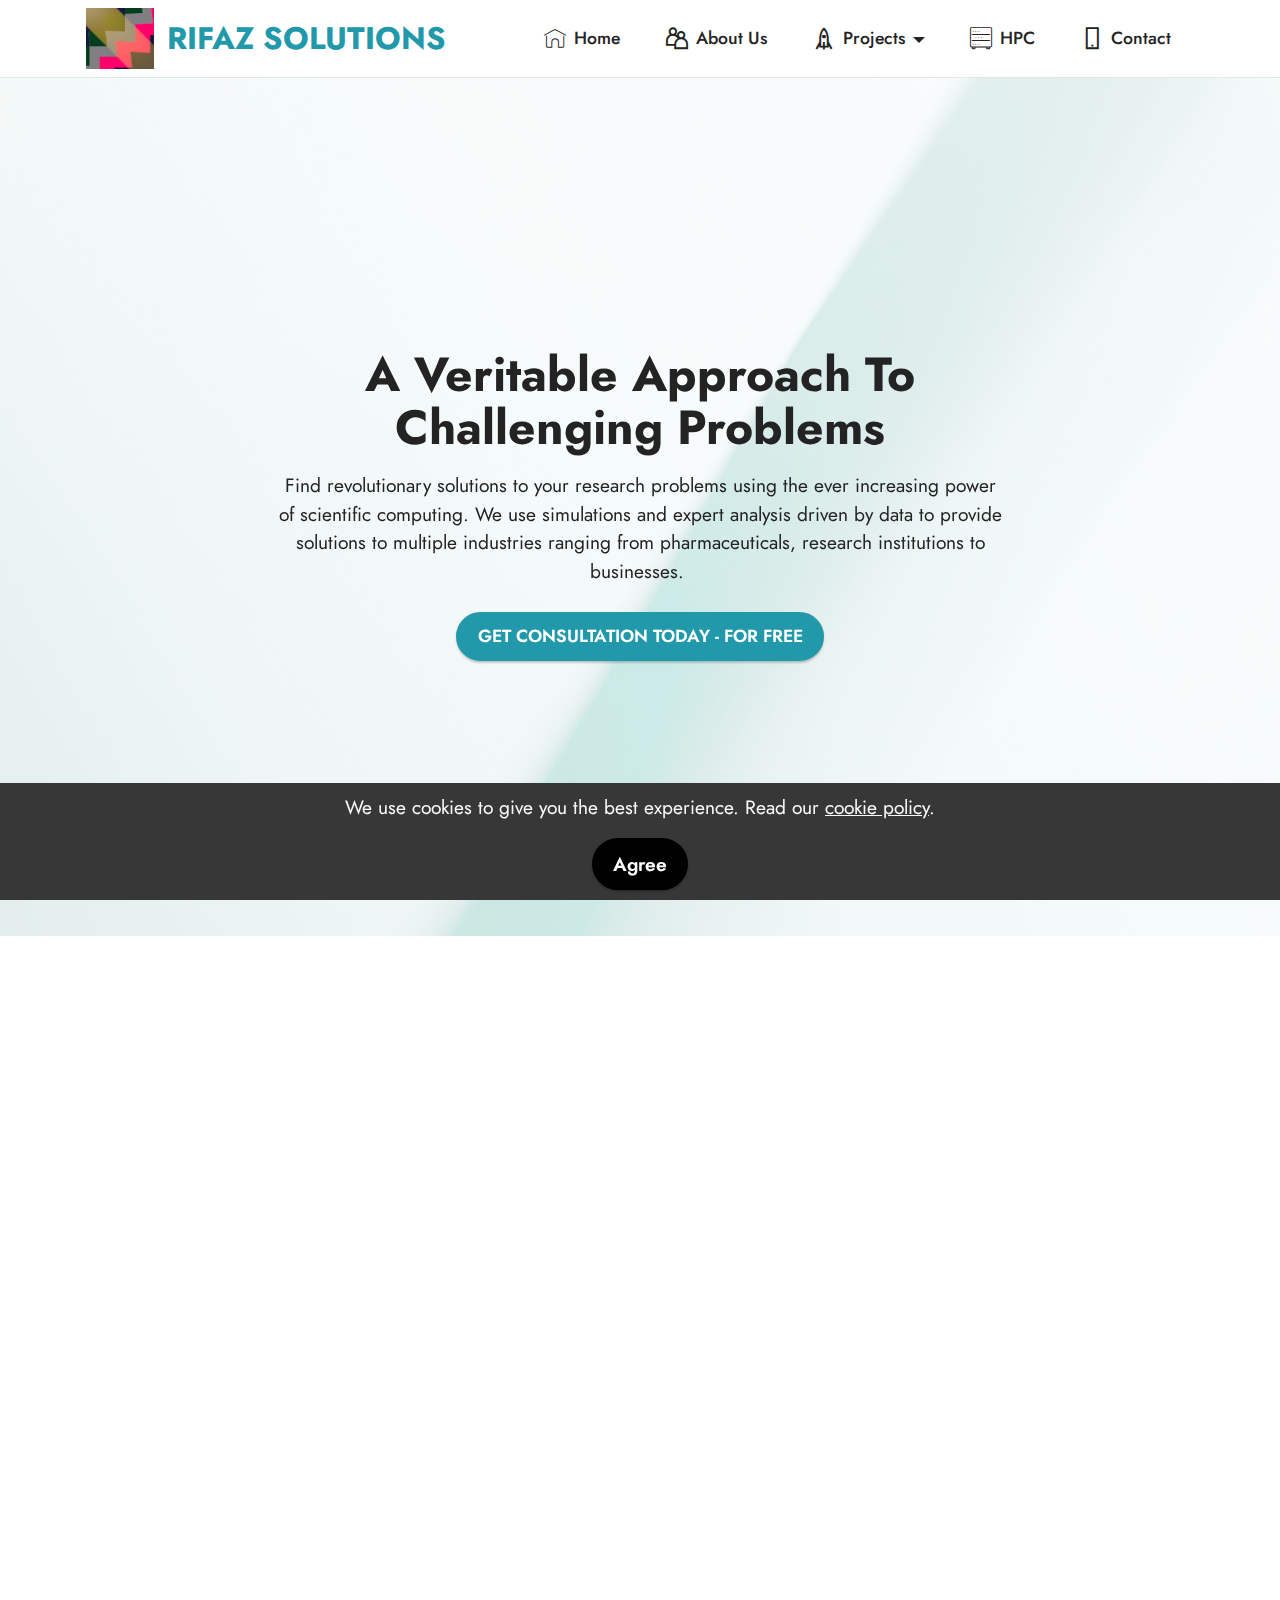
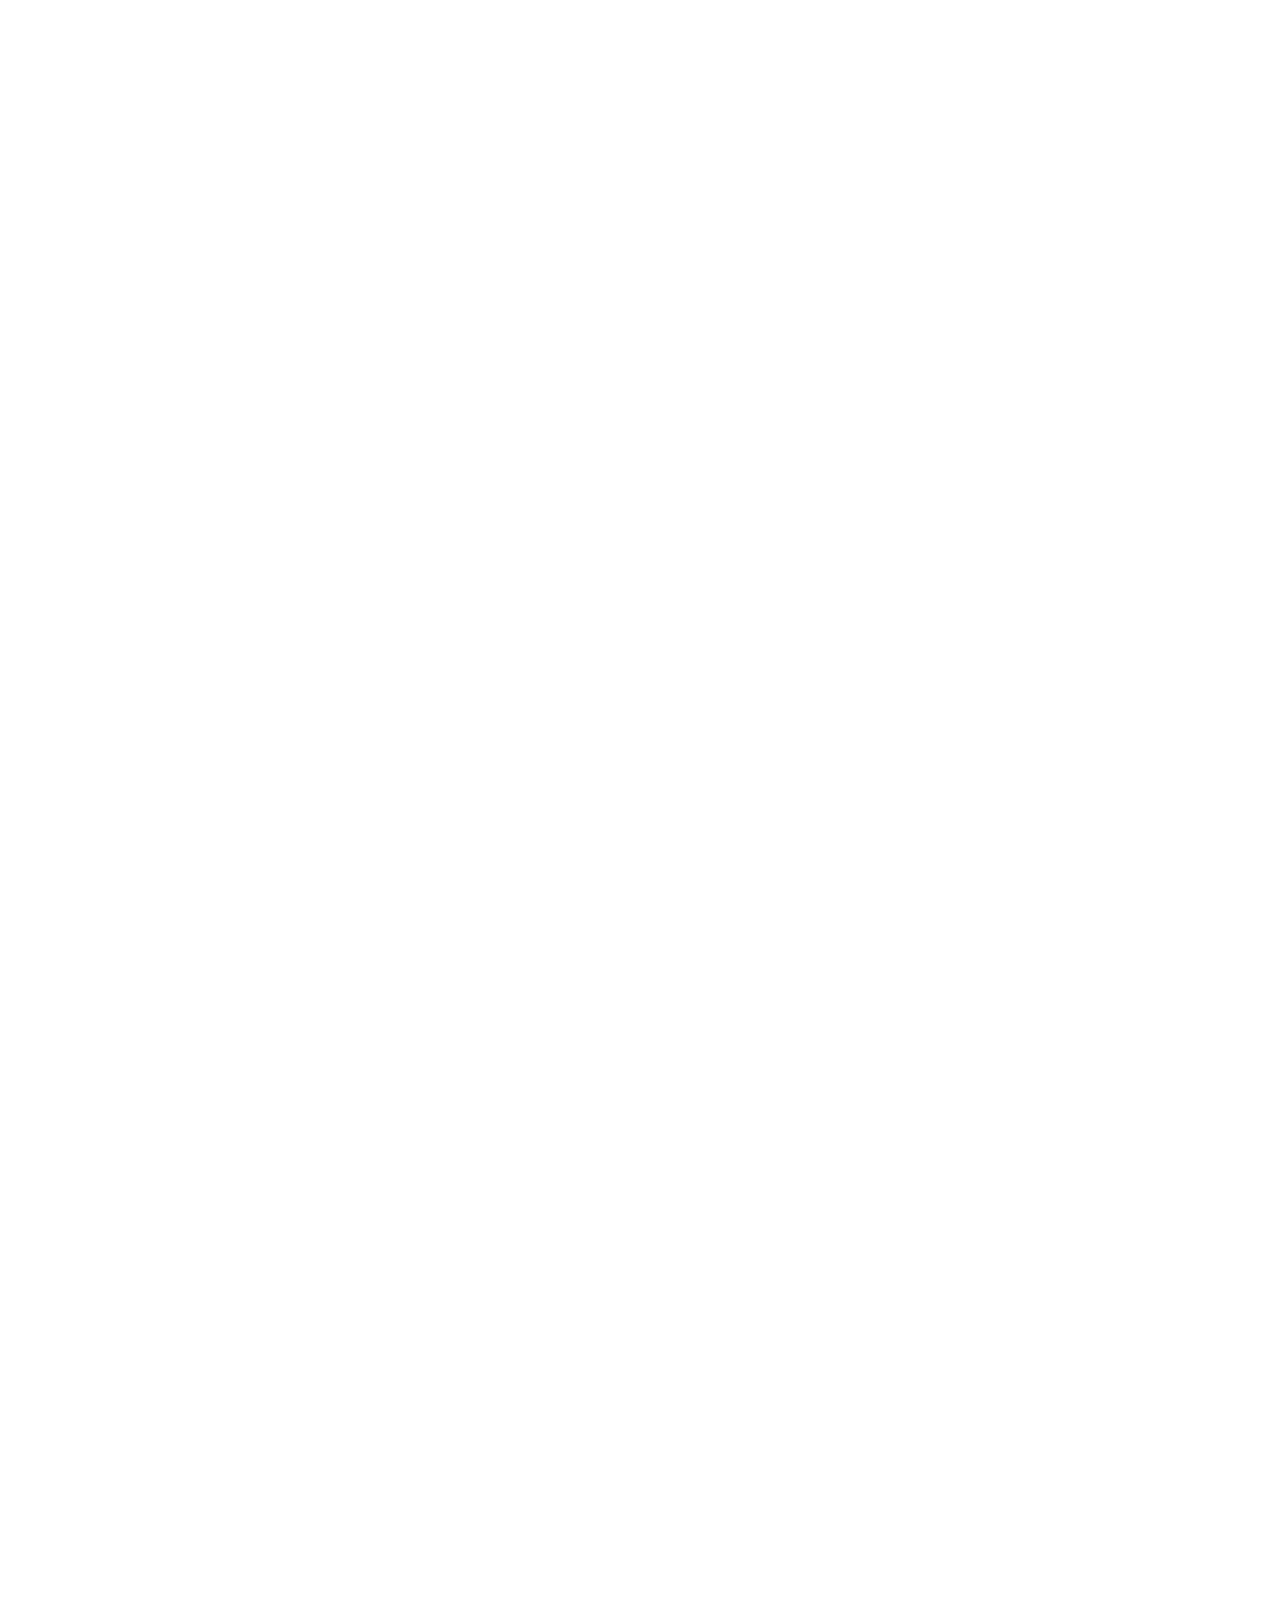
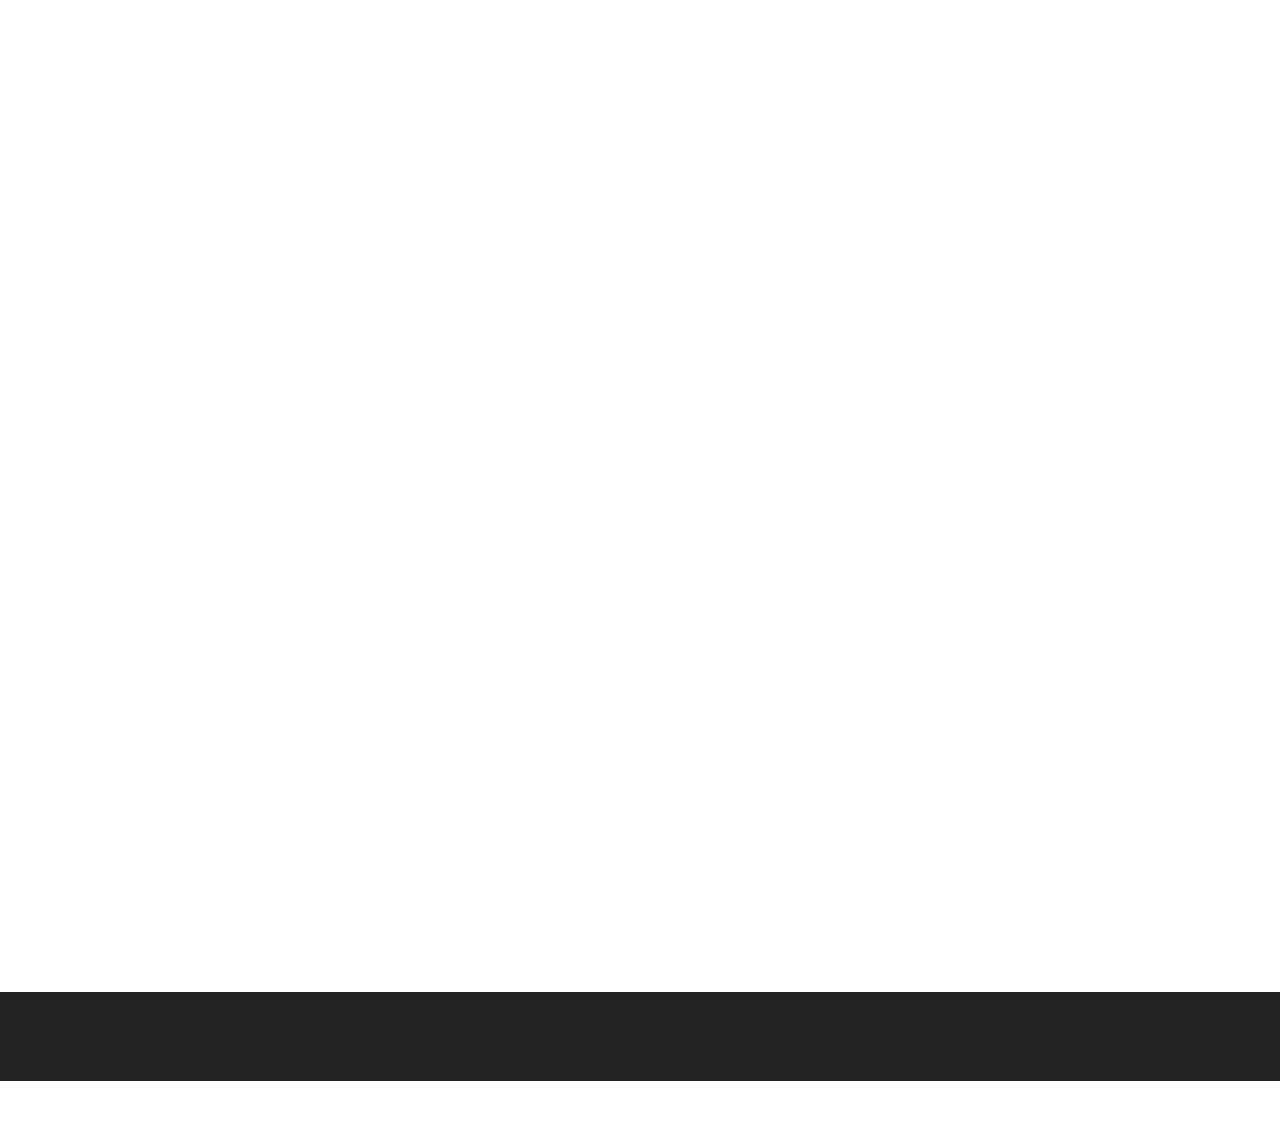
<file: index.html>
<!DOCTYPE html>
<html  >
<head>
  <!-- Site made with Mobirise Website Builder v5.5.8, https://mobirise.com -->
  <meta charset="UTF-8">
  <meta http-equiv="X-UA-Compatible" content="IE=edge">
  <meta name="generator" content="Mobirise v5.5.8, mobirise.com">
  <meta name="twitter:card" content="summary_large_image"/>
  <meta name="twitter:image:src" content="assets/images/index-meta.jpg">
  <meta property="og:image" content="assets/images/index-meta.jpg">
  <meta name="twitter:title" content="RIFAZ SOLUTIONS">
  <meta name="viewport" content="width=device-width, initial-scale=1, minimum-scale=1">
  <link rel="shortcut icon" href="assets/images/rifaz-logo-web-zoom-96x86.png" type="image/x-icon">
  <meta name="description" content="We provide services in scientific computing including Data Science, Computational Chemistry, Computational Physics, Bioinformatics and High Performance Computing. ">
  
  
  <title>RIFAZ SOLUTIONS</title>
  <link rel="stylesheet" href="assets/web/assets/mobirise-icons2/mobirise2.css">
  <link rel="stylesheet" href="assets/web/assets/mobirise-icons/mobirise-icons.css">
  <link rel="stylesheet" href="assets/bootstrap/css/bootstrap.min.css">
  <link rel="stylesheet" href="assets/bootstrap/css/bootstrap-grid.min.css">
  <link rel="stylesheet" href="assets/bootstrap/css/bootstrap-reboot.min.css">
  <link rel="stylesheet" href="assets/parallax/jarallax.css">
  <link rel="stylesheet" href="assets/animatecss/animate.css">
  <link rel="stylesheet" href="assets/dropdown/css/style.css">
  <link rel="stylesheet" href="assets/socicon/css/styles.css">
  <link rel="stylesheet" href="assets/theme/css/style.css">
  <link rel="preload" href="https://fonts.googleapis.com/css?family=Rubik:300,400,500,600,700,800,900,300i,400i,500i,600i,700i,800i,900i&display=swap" as="style" onload="this.onload=null;this.rel='stylesheet'">
  <noscript><link rel="stylesheet" href="https://fonts.googleapis.com/css?family=Rubik:300,400,500,600,700,800,900,300i,400i,500i,600i,700i,800i,900i&display=swap"></noscript>
  <link rel="preload" href="https://fonts.googleapis.com/css?family=Jost:100,200,300,400,500,600,700,800,900,100i,200i,300i,400i,500i,600i,700i,800i,900i&display=swap" as="style" onload="this.onload=null;this.rel='stylesheet'">
  <noscript><link rel="stylesheet" href="https://fonts.googleapis.com/css?family=Jost:100,200,300,400,500,600,700,800,900,100i,200i,300i,400i,500i,600i,700i,800i,900i&display=swap"></noscript>
  <link rel="preload" as="style" href="assets/mobirise/css/mbr-additional.css"><link rel="stylesheet" href="assets/mobirise/css/mbr-additional.css" type="text/css">
  
  
  
  
</head>
<body>

<!-- Analytics -->
<!-- Global site tag (gtag.js) - Google Analytics -->
<script async src="https://www.googletagmanager.com/gtag/js?id=UA-205517310-1">
</script>
<script>
  window.dataLayer = window.dataLayer || [];
  function gtag(){dataLayer.push(arguments);}
  gtag('js', new Date());

  gtag('config', 'UA-205517310-1');
</script>
<!-- /Analytics -->


  
  <section data-bs-version="5.1" class="menu cid-s48OLK6784" once="menu" id="menu1-h">
    
    <nav class="navbar navbar-dropdown navbar-fixed-top navbar-expand-lg">
        <div class="container">
            <div class="navbar-brand">
                <span class="navbar-logo">
                    <a href="index.html#header1-f">
                        <img src="assets/images/rifaz-logo-web-zoom-96x86.png" alt="LOGO" style="height: 3.8rem;">
                    </a>
                </span>
                <span class="navbar-caption-wrap"><a class="navbar-caption text-info text-primary display-5" href="index.html#header1-f">RIFAZ SOLUTIONS<br></a></span>
            </div>
            <button class="navbar-toggler" type="button" data-toggle="collapse" data-bs-toggle="collapse" data-target="#navbarSupportedContent" data-bs-target="#navbarSupportedContent" aria-controls="navbarNavAltMarkup" aria-expanded="false" aria-label="Toggle navigation">
                <div class="hamburger">
                    <span></span>
                    <span></span>
                    <span></span>
                    <span></span>
                </div>
            </button>
            <div class="collapse navbar-collapse" id="navbarSupportedContent">
                <ul class="navbar-nav nav-dropdown nav-right" data-app-modern-menu="true"><li class="nav-item"><a class="nav-link link text-black text-primary display-4" href="index.html#header1-f"><span class="mbri-home mbr-iconfont mbr-iconfont-btn"></span>Home</a></li><li class="nav-item"><a class="nav-link link text-black text-primary display-4" href="About Us.html#content4-1m"><span class="mobi-mbri mobi-mbri-users mbr-iconfont mbr-iconfont-btn"></span>About Us</a></li><li class="nav-item dropdown"><a class="nav-link link text-black dropdown-toggle display-4" href="#" data-toggle="dropdown-submenu" data-bs-toggle="dropdown" aria-expanded="false"><span class="mobi-mbri mobi-mbri-rocket mbr-iconfont mbr-iconfont-btn"></span>Projects</a><div class="dropdown-menu"><a class="text-black dropdown-item text-primary display-4" href="Computational Chemistry.html#header1-q">Computational Chemistry</a><a class="text-black dropdown-item text-primary display-4" href="Computational Physics.html#header1-y" aria-expanded="false">Computational Physics</a><a class="text-black dropdown-item text-primary display-4" href="Data Science.html#header1-13" aria-expanded="false">Data Science</a><a class="text-black dropdown-item text-primary display-4" href="Bioinformatics.html#header1-1e" aria-expanded="false">Bioinformatics</a></div></li><li class="nav-item"><a class="nav-link link text-black text-primary display-4" href="High Perfomance Computing.html#header1-18"><span class="mbri-database mbr-iconfont mbr-iconfont-btn"></span>HPC</a></li><li class="nav-item"><a class="nav-link link text-black text-primary display-4" href="Contact.html#contacts3-m"><span class="mobi-mbri mobi-mbri-mobile-2 mbr-iconfont mbr-iconfont-btn"></span>Contact</a></li></ul>
                
                
            </div>
        </div>
    </nav>

</section>

<section data-bs-version="5.1" class="header1 cid-s48MCQYojq mbr-fullscreen mbr-parallax-background" id="header1-f">

    

    <div class="mbr-overlay" style="opacity: 0.8; background-color: rgb(255, 255, 255);"></div>

    <div class="align-center container">
        <div class="row justify-content-center">
            <div class="col-12 col-lg-8">
                <h1 class="mbr-section-title mbr-fonts-style mb-3 display-2"><strong>A Veritable Approach To Challenging Problems</strong></h1>
                
                <p class="mbr-text mbr-fonts-style display-7">Find revolutionary solutions to your research problems using the ever increasing power of scientific computing. We use simulations and expert analysis driven by data to provide solutions to multiple industries ranging from pharmaceuticals, research institutions to businesses.&nbsp;</p>
                <div class="mbr-section-btn mt-3"><a class="btn btn-info display-4" href="Quotation.html#form7-1s">GET CONSULTATION TODAY - FOR FREE</a></div>
            </div>
        </div>
    </div>
</section>

<section data-bs-version="5.1" class="content1 cid-s48udlf8KU" id="content1-8">
    
    <div class="container">
        <div class="row justify-content-center">
            <div class="title col-12 col-md-9">
                <h3 class="mbr-section-title mbr-fonts-style align-center mb-4 display-5"><strong>Computational <a href="Computational Chemistry.html#header1-q" class="text-primary">Chemistry</a> and <a href="Computational Physics.html#header1-y" class="text-primary">Physics</a></strong></h3>
                <h4 class="mbr-section-subtitle align-center mbr-fonts-style mb-4 display-7">Advanced simulations of chemical and physical phenomena have allowed us to access a new dimension in science. For the longest time scientist have dreamt of performing experiments on a chip because of its versatility. Prior to any novel experiment most scientist would prefer to run several simulations to predict the most probable outcome of their setup.&nbsp; We provide the most accurate predictions from exhaustive simulations and calculations using widely accepted tools in the scientific community.</h4>
                <div class="mbr-section-btn align-center"><a class="btn btn-primary display-4" href="Quotation.html#form7-1s">GET QUOTATION</a></div>
            </div>
        </div>
    </div>
</section>

<section data-bs-version="5.1" class="slider2 cid-sCa81jKOTF" id="slider2-1i">
    

    
    <div class="container">
        <div class="row justify-content-center">
            <div class="col-12 col-md-10">
                <div class="carousel slide" id="sWXNeajHQ0" data-interval="5000" data-bs-interval="5000">
                    
                    <ol class="carousel-indicators">
                        <li data-slide-to="0" data-bs-slide-to="0" class="active" data-target="#sWXNeajHQ0" data-bs-target="#sWXNeajHQ0"></li><li data-slide-to="1" data-bs-slide-to="1" class="" data-target="#sWXNeajHQ0" data-bs-target="#sWXNeajHQ0"></li><li data-slide-to="2" data-bs-slide-to="2" class="" data-target="#sWXNeajHQ0" data-bs-target="#sWXNeajHQ0"></li>
                        
                        
                    </ol>
                    <div class="carousel-inner">
                        <div class="carousel-item slider-image item active">
                            <div class="item-wrapper">
                                
                                <div class="carousel-caption d-none d-md-block">
                                    <h5 class="mbr-section-subtitle mbr-fonts-style display-5"><strong>Simulated Boxes</strong></h5>
                                    <p class="mbr-section-text mbr-fonts-style display-7">They contain methanol, triethylamine, NaCl ions and Pyridoxamine.</p>
                                </div>
                            <a href="page2.html#content5-t" target="false"></a><a href="page3.html#content5-z" target="false"></a><a href="Computational Physics.html#content5-z" target="false"></a><a href="Computational Chemistry.html#content5-t"><img class="d-block w-100" src="assets/images/mobi-ccp-1-1133x733.jpeg" data-slide-to="0" data-bs-slide-to="0"></a></div>
                        </div><div class="carousel-item slider-image item">
                            <div class="item-wrapper">
                                
                                <div class="carousel-caption d-none d-md-block">
                                    <h5 class="mbr-section-subtitle mbr-fonts-style display-5"><strong>Octadecylsilane Adsorption</strong></h5>
                                    <p class="mbr-section-text mbr-fonts-style display-7">Water and acetonitrile adsorbed at different adsorption sites.</p>
                                </div>
                            <a href="page2.html#content5-t" target="false"></a><a href="page3.html#content5-z" target="false"></a><a href="Computational Physics.html#content5-z" target="false"></a><a href="Computational Physics.html#content5-z"><img class="d-block w-100" src="assets/images/compphys-image-1.svg" data-slide-to="1" data-bs-slide-to="1"></a></div>
                        </div><div class="carousel-item slider-image item">
                            <div class="item-wrapper">
                                
                                <div class="carousel-caption d-none d-md-block">
                                    <h5 class="mbr-section-subtitle mbr-fonts-style display-5"><strong>Conformational analysis</strong></h5>
                                    <p class="mbr-section-text mbr-fonts-style display-7"><strong>Molecular modelling of the conformational preferences of stapled peptides.</strong></p>
                                </div>
                            <a href="page2.html#content5-t" target="false"></a><a href="page3.html#content5-z" target="false"></a><a href="Computational Physics.html#content5-z" target="false"></a><a href="Computational Physics.html#content5-z" target="false"></a><a href="Computational Chemistry.html#content5-2c"><img class="d-block w-100" src="assets/images/peptide-stapling-1-261x201.png" data-slide-to="2" data-bs-slide-to="2"></a></div>
                        </div>
                        
                        
                    </div>
                    <a class="carousel-control carousel-control-prev" role="button" data-slide="prev" data-bs-slide="prev" href="#sWXNeajHQ0">
                        <span class="mobi-mbri mobi-mbri-arrow-prev" aria-hidden="true"></span>
                        <span class="sr-only visually-hidden">Previous</span>
                    </a>
                    <a class="carousel-control carousel-control-next" role="button" data-slide="next" data-bs-slide="next" href="#sWXNeajHQ0">
                        <span class="mobi-mbri mobi-mbri-arrow-next" aria-hidden="true"></span>
                        <span class="sr-only visually-hidden">Next</span>
                    </a>
                </div>
            </div>
        </div>
    </div>
</section>

<section data-bs-version="5.1" class="content1 cid-s48vaXqeL6" id="content1-b">
    
    <div class="container">
        <div class="row justify-content-center">
            <div class="title col-12 col-md-9">
                <h3 class="mbr-section-title mbr-fonts-style align-center mb-4 display-5"><strong><a href="Data Science.html#header1-13" class="text-primary">Data Science</a></strong></h3>
                <h4 class="mbr-section-subtitle align-center mbr-fonts-style mb-4 display-7">Data capturing and data analysis have become an integral part of the modern society. Data is our times' gold. We come across data in each and every aspect of our life. The increase in digitization across the globe calls for dependable data scientist to help in navigating and understanding the new world. We aim to service our clients with the best data analytics approaches and tools that will yield practical solutions.</h4>
                <div class="mbr-section-btn align-center"><a class="btn btn-primary display-4" href="Quotation.html#form7-1s">GET QUOTATION</a></div>
            </div>
        </div>
    </div>
</section>

<section data-bs-version="5.1" class="slider2 cid-sCbd0Ti0zV" id="slider2-1j">
    

    
    <div class="container">
        <div class="row justify-content-center">
            <div class="col-12 col-md-10">
                <div class="carousel slide" id="sWXNedepkS" data-interval="5000" data-bs-interval="5000">
                    
                    <ol class="carousel-indicators">
                        <li data-slide-to="0" data-bs-slide-to="0" class="active" data-target="#sWXNedepkS" data-bs-target="#sWXNedepkS"></li><li data-slide-to="1" data-bs-slide-to="1" class="" data-target="#sWXNedepkS" data-bs-target="#sWXNedepkS"></li>
                        
                        
                    </ol>
                    <div class="carousel-inner">
                        <div class="carousel-item slider-image item active">
                            <div class="item-wrapper">
                                
                                <div class="carousel-caption d-none d-md-block">
                                    <h5 class="mbr-section-subtitle mbr-fonts-style display-5"><strong>Cardiovascular Diseases Analysis</strong></h5>
                                    <p class="mbr-section-text mbr-fonts-style display-7">Clusters of individuals that smoke and have cardiovascular diseases using the complete and ward methods.</p>
                                </div>
                            <a href="page2.html#content5-t" target="false"></a><a href="page4.html#content5-14" target="false"></a><a href="Data Science.html#content5-14" target="false"></a><a href="Data Science.html#content5-14"><img class="d-block w-100" src="assets/images/datascience.svg" data-slide-to="0" data-bs-slide-to="0"></a></div>
                        </div><div class="carousel-item slider-image item">
                            <div class="item-wrapper">
                                
                                <div class="carousel-caption d-none d-md-block">
                                    <h5 class="mbr-section-subtitle mbr-fonts-style display-5"><strong>Movielens Dataset</strong></h5>
                                    <p class="mbr-section-text mbr-fonts-style display-7">Creating a recommendation system for movies using the movielens dataset.</p>
                                </div>
                            <a href="page2.html#content5-t" target="false"></a><a href="page4.html#content5-14" target="false"></a><a href="Data Science.html#content5-14" target="false"></a><a href="Data Science.html#content5-14"></a><a href="Data Science.html#content5-29" target="false"></a><a href="Data Science.html#content11-2b"><img class="d-block w-100" src="assets/images/movie-lens-3.jpg" data-slide-to="1" data-bs-slide-to="1" alt="movielend_logo"></a></div>
                        </div>
                        
                        
                    </div>
                    <a class="carousel-control carousel-control-prev" role="button" data-slide="prev" data-bs-slide="prev" href="#sWXNedepkS">
                        <span class="mobi-mbri mobi-mbri-arrow-prev" aria-hidden="true"></span>
                        <span class="sr-only visually-hidden">Previous</span>
                    </a>
                    <a class="carousel-control carousel-control-next" role="button" data-slide="next" data-bs-slide="next" href="#sWXNedepkS">
                        <span class="mobi-mbri mobi-mbri-arrow-next" aria-hidden="true"></span>
                        <span class="sr-only visually-hidden">Next</span>
                    </a>
                </div>
            </div>
        </div>
    </div>
</section>

<section data-bs-version="5.1" class="content1 cid-sCa1zhLwic" id="content1-1c">
    
    <div class="container">
        <div class="row justify-content-center">
            <div class="title col-12 col-md-9">
                <h3 class="mbr-section-title mbr-fonts-style align-center mb-4 display-5"><strong><a href="Bioinformatics.html#menu1-1d" class="text-primary">Bioinformatics</a></strong></h3>
                <h4 class="mbr-section-subtitle align-center mbr-fonts-style mb-4 display-7">The central dogma of molecular biology is partially detangled by the study of bioinformatics. We are able to follow the genome, characterize it and predict the protein that will be coded from the genes and their function. This ability of predicting protein and function from the gene sequence is extremely powerful. We provide our clients with deep analysis of genomes to identify variants that may be the cause of genetic diseases.&nbsp;</h4>
                <div class="mbr-section-btn align-center"><a class="btn btn-primary display-4" href="Quotation.html#form7-1s">GET QUOTATION</a></div>
            </div>
        </div>
    </div>
</section>

<section data-bs-version="5.1" class="slider2 cid-sCdtfRqoOI" id="slider2-1o">
    

    
    <div class="container">
        <div class="row justify-content-center">
            <div class="col-12 col-md-10">
                <div class="carousel slide" id="sWXNeeX2iT" data-interval="5000" data-bs-interval="5000">
                    
                    <ol class="carousel-indicators">
                        <li data-slide-to="0" data-bs-slide-to="0" class="active" data-target="#sWXNeeX2iT" data-bs-target="#sWXNeeX2iT"></li>
                        
                        
                    </ol>
                    <div class="carousel-inner">
                        <div class="carousel-item slider-image item active">
                            <div class="item-wrapper">
                                
                                <div class="carousel-caption d-none d-md-block">
                                    <h5 class="mbr-section-subtitle mbr-fonts-style display-5"><strong>ER DIAGRAM</strong></h5>
                                    <p class="mbr-section-text mbr-fonts-style display-7">Hepatocellular Carcinoma Database Structure.</p>
                                </div>
                            <a href="page6.html#header1-1e" target="false"></a><a href="Bioinformatics.html#header1-1e"></a><a href="Bioinformatics.html#content5-2e" target="false"></a><a href="assets/files/Bioinform-1.pdf" target="true"></a><a href="Bioinformatics.html#content5-2e"><img class="d-block w-100" src="assets/images/hcc-database-1920x1132.png" alt="Bioinformatics Project"></a></div>
                        </div>
                        
                        
                    </div>
                    <a class="carousel-control carousel-control-prev" role="button" data-slide="prev" data-bs-slide="prev" href="#sWXNeeX2iT">
                        <span class="mobi-mbri mobi-mbri-arrow-prev" aria-hidden="true"></span>
                        <span class="sr-only visually-hidden">Previous</span>
                    </a>
                    <a class="carousel-control carousel-control-next" role="button" data-slide="next" data-bs-slide="next" href="#sWXNeeX2iT">
                        <span class="mobi-mbri mobi-mbri-arrow-next" aria-hidden="true"></span>
                        <span class="sr-only visually-hidden">Next</span>
                    </a>
                </div>
            </div>
        </div>
    </div>
</section>

<section data-bs-version="5.1" class="content1 cid-sC5JNMrXtN" id="content1-w">
    
    <div class="container">
        <div class="row justify-content-center">
            <div class="title col-12 col-md-9">
                <h3 class="mbr-section-title mbr-fonts-style align-center mb-4 display-5"><strong><a href="High Perfomance Computing.html#header1-18" class="text-primary">High Performance Computing</a></strong></h3>
                <h4 class="mbr-section-subtitle align-center mbr-fonts-style mb-4 display-7">A general purpose computer is not efficient and mostly incapable of performing complex scientific computing tasks. To efficiently accomplish all the calculations needed for scientific computing we need to utilize high performance computing. Parallelization of our calculations using mainly a GPU and in some applications a high count multicore CPU enables us to get results within a reasonable timescale. We give consultation to our clients on the best choice of hardware and SaaS for their particular application.</h4>
                <div class="mbr-section-btn align-center"><a class="btn btn-primary display-4" href="Quotation.html#form7-1s">GET QUOTATION</a></div>
            </div>
        </div>
    </div>
</section>

<section data-bs-version="5.1" class="footer7 cid-sC5ExMRHCi" once="footers" id="footer7-v">

    

    

    <div class="container">
        <div class="media-container-row align-center mbr-white">
            <div class="col-12">
                <p class="mbr-text mb-0 mbr-fonts-style display-7">
                    © Copyright 2021 RIFAZ SOLUTIONS - All Rights Reserved
                </p>
            </div>
        </div>
    </div>
</section><section style="background-color: #fff; font-family: -apple-system, BlinkMacSystemFont, 'Segoe UI', 'Roboto', 'Helvetica Neue', Arial, sans-serif; color:#aaa; font-size:12px; padding: 0; align-items: center; display: flex;"><a href="https://mobirise.site/d" style="flex: 1 1; height: 3rem; padding-left: 1rem;"></a><p style="flex: 0 0 auto; margin:0; padding-right:1rem;">Made with Mobirise <a href="https://mobirise.site/j" style="color:#aaa;">site</a> creator</p></section><script src="assets/bootstrap/js/bootstrap.bundle.min.js"></script>  <script src="assets/parallax/jarallax.js"></script>  <script src="assets/web/assets/cookies-alert-plugin/cookies-alert-core.js"></script>  <script src="assets/web/assets/cookies-alert-plugin/cookies-alert-script.js"></script>  <script src="assets/smoothscroll/smooth-scroll.js"></script>  <script src="assets/ytplayer/index.js"></script>  <script src="assets/dropdown/js/navbar-dropdown.js"></script>  <script src="assets/theme/js/script.js"></script>  
  
  
<input name="cookieData" type="hidden" data-cookie-customDialogSelector='null' data-cookie-colorText='#fafafa' data-cookie-colorBg='rgba(53, 53, 53, 0.99)' data-cookie-textButton='Agree' data-cookie-colorButton='#000000' data-cookie-colorLink='#fafafa' data-cookie-underlineLink='true' data-cookie-text="We use cookies to give you the best experience. Read our <a href='Privacy Policy.html'>cookie policy</a>.">
    <input name="animation" type="hidden">
  </body>
</html>
</file>
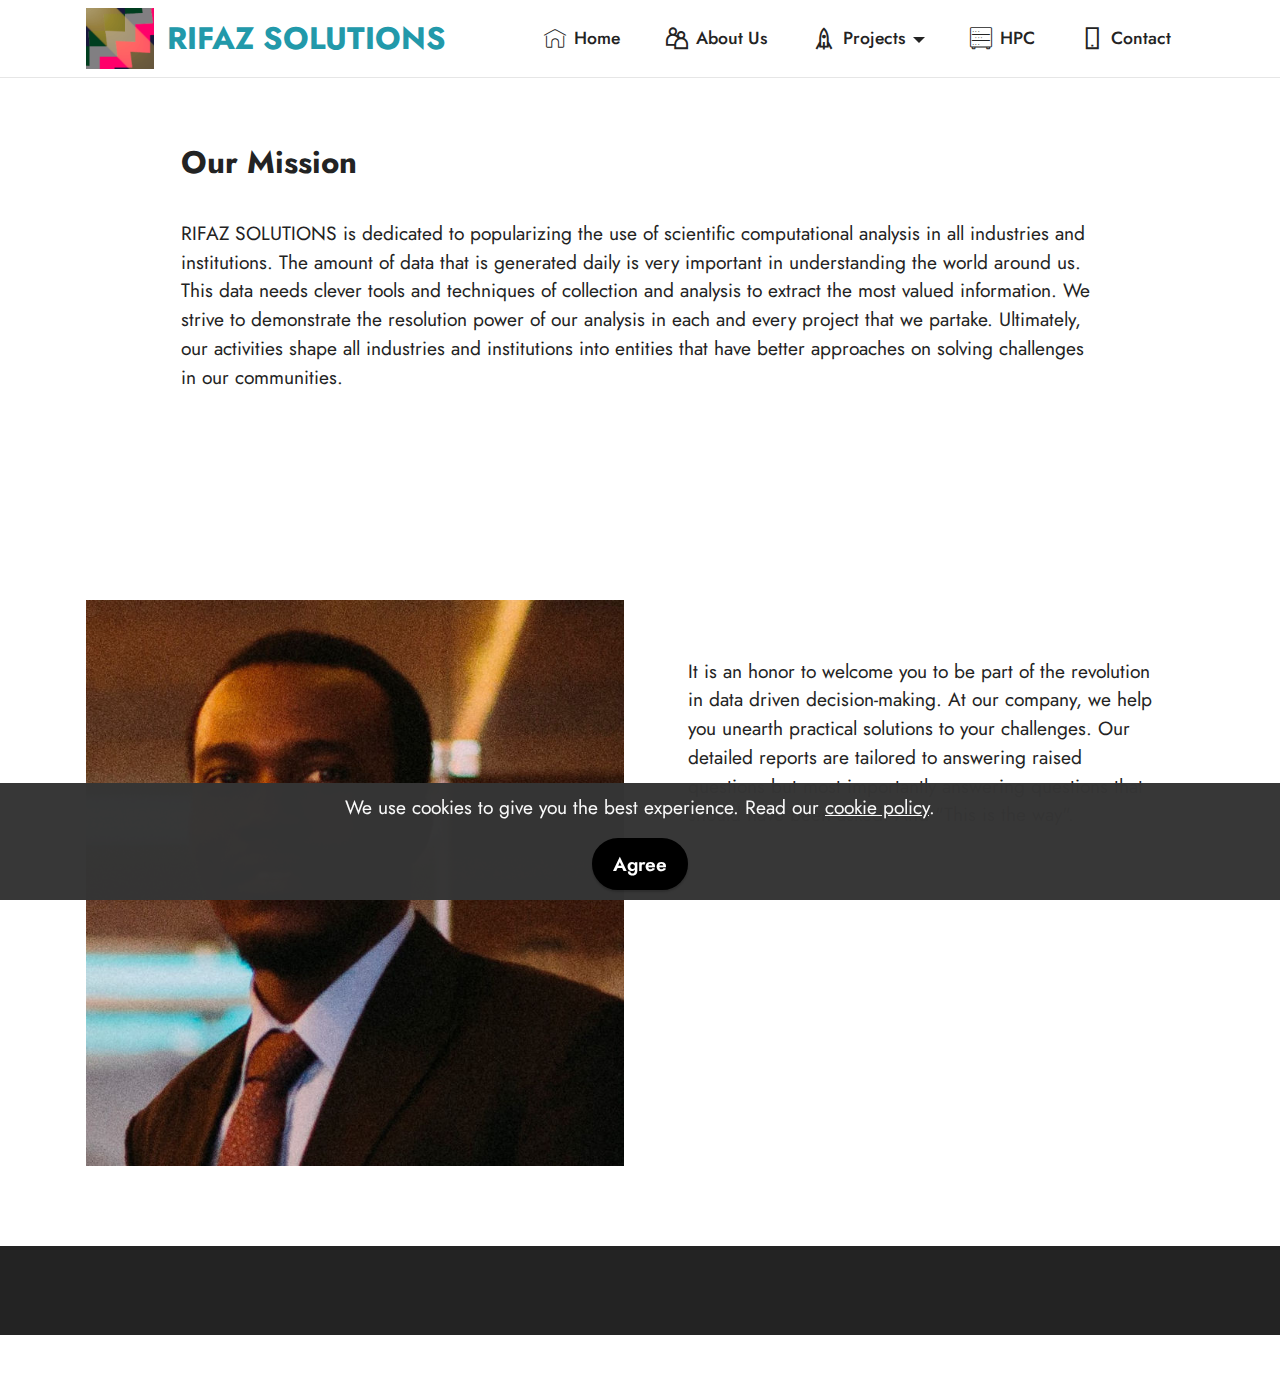
<file: About Us.html>
<!DOCTYPE html>
<html  >
<head>
  <!-- Site made with Mobirise Website Builder v5.5.8, https://mobirise.com -->
  <meta charset="UTF-8">
  <meta http-equiv="X-UA-Compatible" content="IE=edge">
  <meta name="generator" content="Mobirise v5.5.8, mobirise.com">
  <meta name="twitter:card" content="summary_large_image"/>
  <meta name="twitter:image:src" content="assets/images/About Us-meta.jpg">
  <meta property="og:image" content="assets/images/About Us-meta.jpg">
  <meta name="twitter:title" content="About Us">
  <meta name="viewport" content="width=device-width, initial-scale=1, minimum-scale=1">
  <link rel="shortcut icon" href="assets/images/rifaz-logo-web-zoom-96x86.png" type="image/x-icon">
  <meta name="description" content="Highlights of our values and staff">
  
  
  <title>About Us</title>
  <link rel="stylesheet" href="assets/web/assets/mobirise-icons2/mobirise2.css">
  <link rel="stylesheet" href="assets/web/assets/mobirise-icons/mobirise-icons.css">
  <link rel="stylesheet" href="assets/bootstrap/css/bootstrap.min.css">
  <link rel="stylesheet" href="assets/bootstrap/css/bootstrap-grid.min.css">
  <link rel="stylesheet" href="assets/bootstrap/css/bootstrap-reboot.min.css">
  <link rel="stylesheet" href="assets/animatecss/animate.css">
  <link rel="stylesheet" href="assets/dropdown/css/style.css">
  <link rel="stylesheet" href="assets/socicon/css/styles.css">
  <link rel="stylesheet" href="assets/theme/css/style.css">
  <link rel="preload" href="https://fonts.googleapis.com/css?family=Rubik:300,400,500,600,700,800,900,300i,400i,500i,600i,700i,800i,900i&display=swap" as="style" onload="this.onload=null;this.rel='stylesheet'">
  <noscript><link rel="stylesheet" href="https://fonts.googleapis.com/css?family=Rubik:300,400,500,600,700,800,900,300i,400i,500i,600i,700i,800i,900i&display=swap"></noscript>
  <link rel="preload" href="https://fonts.googleapis.com/css?family=Jost:100,200,300,400,500,600,700,800,900,100i,200i,300i,400i,500i,600i,700i,800i,900i&display=swap" as="style" onload="this.onload=null;this.rel='stylesheet'">
  <noscript><link rel="stylesheet" href="https://fonts.googleapis.com/css?family=Jost:100,200,300,400,500,600,700,800,900,100i,200i,300i,400i,500i,600i,700i,800i,900i&display=swap"></noscript>
  <link rel="preload" as="style" href="assets/mobirise/css/mbr-additional.css"><link rel="stylesheet" href="assets/mobirise/css/mbr-additional.css" type="text/css">
  
  
  
  
</head>
<body>

<!-- Analytics -->
<!-- Global site tag (gtag.js) - Google Analytics -->
<script async src="https://www.googletagmanager.com/gtag/js?id=UA-205517310-1">
</script>
<script>
  window.dataLayer = window.dataLayer || [];
  function gtag(){dataLayer.push(arguments);}
  gtag('js', new Date());

  gtag('config', 'UA-205517310-1');
</script>
<!-- /Analytics -->


  
  <section data-bs-version="5.1" class="menu cid-s48OLK6784" once="menu" id="menu1-1k">
    
    <nav class="navbar navbar-dropdown navbar-fixed-top navbar-expand-lg">
        <div class="container">
            <div class="navbar-brand">
                <span class="navbar-logo">
                    <a href="index.html#header1-f">
                        <img src="assets/images/rifaz-logo-web-zoom-96x86.png" alt="LOGO" style="height: 3.8rem;">
                    </a>
                </span>
                <span class="navbar-caption-wrap"><a class="navbar-caption text-info text-primary display-5" href="index.html#header1-f">RIFAZ SOLUTIONS<br></a></span>
            </div>
            <button class="navbar-toggler" type="button" data-toggle="collapse" data-bs-toggle="collapse" data-target="#navbarSupportedContent" data-bs-target="#navbarSupportedContent" aria-controls="navbarNavAltMarkup" aria-expanded="false" aria-label="Toggle navigation">
                <div class="hamburger">
                    <span></span>
                    <span></span>
                    <span></span>
                    <span></span>
                </div>
            </button>
            <div class="collapse navbar-collapse" id="navbarSupportedContent">
                <ul class="navbar-nav nav-dropdown nav-right" data-app-modern-menu="true"><li class="nav-item"><a class="nav-link link text-black text-primary display-4" href="index.html#header1-f"><span class="mbri-home mbr-iconfont mbr-iconfont-btn"></span>Home</a></li><li class="nav-item"><a class="nav-link link text-black text-primary display-4" href="About Us.html#content4-1m"><span class="mobi-mbri mobi-mbri-users mbr-iconfont mbr-iconfont-btn"></span>About Us</a></li><li class="nav-item dropdown"><a class="nav-link link text-black dropdown-toggle display-4" href="#" data-toggle="dropdown-submenu" data-bs-toggle="dropdown" aria-expanded="false"><span class="mobi-mbri mobi-mbri-rocket mbr-iconfont mbr-iconfont-btn"></span>Projects</a><div class="dropdown-menu"><a class="text-black dropdown-item text-primary display-4" href="Computational Chemistry.html#header1-q">Computational Chemistry</a><a class="text-black dropdown-item text-primary display-4" href="Computational Physics.html#header1-y" aria-expanded="false">Computational Physics</a><a class="text-black dropdown-item text-primary display-4" href="Data Science.html#header1-13" aria-expanded="false">Data Science</a><a class="text-black dropdown-item text-primary display-4" href="Bioinformatics.html#header1-1e" aria-expanded="false">Bioinformatics</a></div></li><li class="nav-item"><a class="nav-link link text-black text-primary display-4" href="High Perfomance Computing.html#header1-18"><span class="mbri-database mbr-iconfont mbr-iconfont-btn"></span>HPC</a></li><li class="nav-item"><a class="nav-link link text-black text-primary display-4" href="Contact.html#contacts3-m"><span class="mobi-mbri mobi-mbri-mobile-2 mbr-iconfont mbr-iconfont-btn"></span>Contact</a></li></ul>
                
                
            </div>
        </div>
    </nav>

</section>

<section data-bs-version="5.1" class="content4 cid-sCdaxIFKpD" id="content4-1m">
    
    
    <div class="container">
        <div class="row justify-content-center">
            <div class="title col-md-12 col-lg-10">
                <h3 class="mbr-section-title mbr-fonts-style align-center mb-4 display-5"><strong>Our Mission</strong></h3>
                <h4 class="mbr-section-subtitle align-center mbr-fonts-style mb-4 display-7">RIFAZ SOLUTIONS is dedicated to popularizing the use of scientific computational analysis in all industries and institutions. The amount of data that is generated daily is very important in understanding the world around us. This data needs clever tools and techniques of collection and analysis to extract the most valued information. We strive to demonstrate the resolution power of our analysis in each and every project that we partake. Ultimately, our activities shape all industries and institutions into entities that have better approaches on solving challenges in our communities.</h4>
                
            </div>
        </div>
    </div>
</section>

<section data-bs-version="5.1" class="testimonials1 cid-sCi2g5Gy8B" id="testimonials1-1p">
    

    
    <div class="container">
        
        <div class="row align-items-center">
            <div class="col-12 col-md-6">
                <div class="image-wrapper">
                    <img src="assets/images/self-potrait-rm-cropped-696x733.jpg" alt="Potrait">
                </div>
            </div>
            <div class="col-12 col-md">
                <div class="text-wrapper">
                    <p class="mbr-text mbr-fonts-style mb-4 display-7">It is an honor to welcome you to be part of the revolution in data driven decision-making. At our company, we help you unearth practical solutions to your challenges. Our detailed reports are tailored to answering raised questions but most importantly answering questions that should have been asked. And "This is the way".</p>
                    <p class="name mbr-fonts-style mb-1 display-4"><strong>Ridhiwan Ramadhan Mseya</strong></p>
                    <p class="position mbr-fonts-style display-7"><strong>Founder &amp; CEO</strong><br><strong><br></strong><br><br><strong>Follow me on:</strong><br><strong><a href="https://www.linkedin.com/in/ridhiwan-mseya-b17776101/" class="text-primary" target="_blank">LinkedIn</a><br></strong><strong><br></strong></p>
                </div>
            </div>
        </div>
    </div>
</section>

<section data-bs-version="5.1" class="footer7 cid-sC5ExMRHCi" once="footers" id="footer7-1l">

    

    

    <div class="container">
        <div class="media-container-row align-center mbr-white">
            <div class="col-12">
                <p class="mbr-text mb-0 mbr-fonts-style display-7">
                    © Copyright 2021 RIFAZ SOLUTIONS - All Rights Reserved
                </p>
            </div>
        </div>
    </div>
</section><section style="background-color: #fff; font-family: -apple-system, BlinkMacSystemFont, 'Segoe UI', 'Roboto', 'Helvetica Neue', Arial, sans-serif; color:#aaa; font-size:12px; padding: 0; align-items: center; display: flex;"><a href="https://mobirise.site/p" style="flex: 1 1; height: 3rem; padding-left: 1rem;"></a><p style="flex: 0 0 auto; margin:0; padding-right:1rem;"><a href="https://mobirise.site/r" style="color:#aaa;">This site</a> was created with Mobirise template</p></section><script src="assets/bootstrap/js/bootstrap.bundle.min.js"></script>  <script src="assets/web/assets/cookies-alert-plugin/cookies-alert-core.js"></script>  <script src="assets/web/assets/cookies-alert-plugin/cookies-alert-script.js"></script>  <script src="assets/smoothscroll/smooth-scroll.js"></script>  <script src="assets/ytplayer/index.js"></script>  <script src="assets/dropdown/js/navbar-dropdown.js"></script>  <script src="assets/theme/js/script.js"></script>  
  
  
<input name="cookieData" type="hidden" data-cookie-customDialogSelector='null' data-cookie-colorText='#fafafa' data-cookie-colorBg='rgba(53, 53, 53, 0.99)' data-cookie-textButton='Agree' data-cookie-colorButton='#000000' data-cookie-colorLink='#fafafa' data-cookie-underlineLink='true' data-cookie-text="We use cookies to give you the best experience. Read our <a href='Privacy Policy.html'>cookie policy</a>.">
    <input name="animation" type="hidden">
  </body>
</html>
</file>
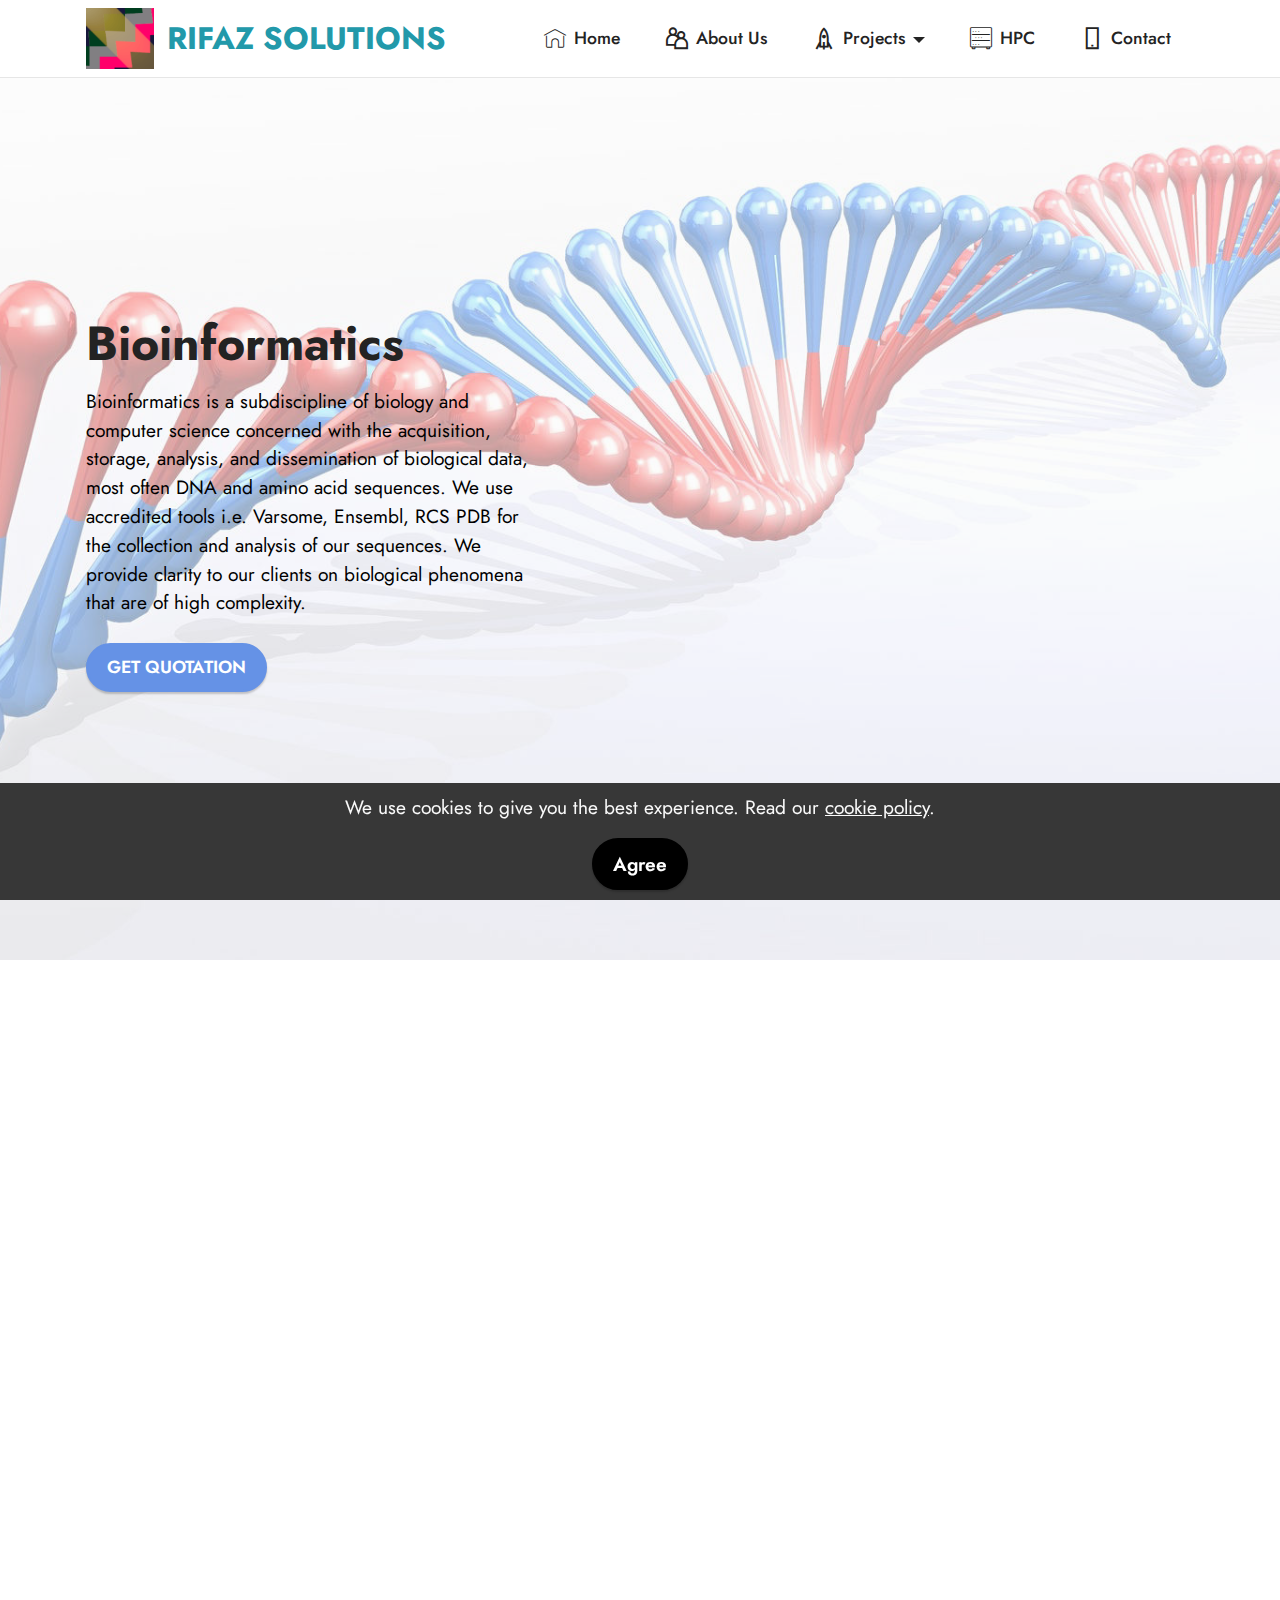
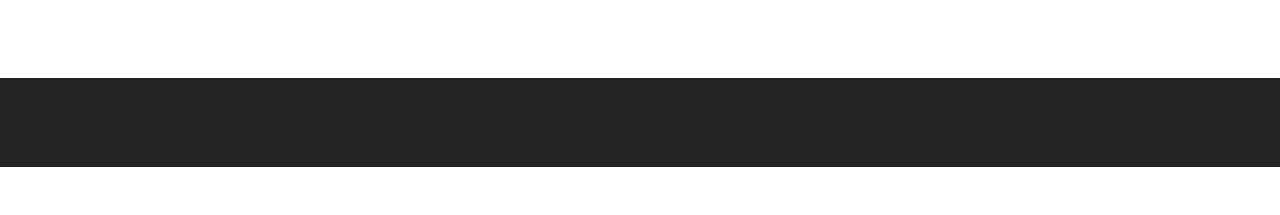
<file: Bioinformatics.html>
<!DOCTYPE html>
<html  >
<head>
  <!-- Site made with Mobirise Website Builder v5.5.8, https://mobirise.com -->
  <meta charset="UTF-8">
  <meta http-equiv="X-UA-Compatible" content="IE=edge">
  <meta name="generator" content="Mobirise v5.5.8, mobirise.com">
  <meta name="twitter:card" content="summary_large_image"/>
  <meta name="twitter:image:src" content="assets/images/Bioinformatics-meta.jpg">
  <meta property="og:image" content="assets/images/Bioinformatics-meta.jpg">
  <meta name="twitter:title" content="Bioinformatics">
  <meta name="viewport" content="width=device-width, initial-scale=1, minimum-scale=1">
  <link rel="shortcut icon" href="assets/images/rifaz-logo-web-zoom-96x86.png" type="image/x-icon">
  <meta name="description" content="Details of the bioinformatics and molecular biology projects performed.">
  
  
  <title>Bioinformatics</title>
  <link rel="stylesheet" href="assets/web/assets/mobirise-icons2/mobirise2.css">
  <link rel="stylesheet" href="assets/web/assets/mobirise-icons/mobirise-icons.css">
  <link rel="stylesheet" href="assets/bootstrap/css/bootstrap.min.css">
  <link rel="stylesheet" href="assets/bootstrap/css/bootstrap-grid.min.css">
  <link rel="stylesheet" href="assets/bootstrap/css/bootstrap-reboot.min.css">
  <link rel="stylesheet" href="assets/animatecss/animate.css">
  <link rel="stylesheet" href="assets/dropdown/css/style.css">
  <link rel="stylesheet" href="assets/socicon/css/styles.css">
  <link rel="stylesheet" href="assets/theme/css/style.css">
  <link rel="preload" href="https://fonts.googleapis.com/css?family=Rubik:300,400,500,600,700,800,900,300i,400i,500i,600i,700i,800i,900i&display=swap" as="style" onload="this.onload=null;this.rel='stylesheet'">
  <noscript><link rel="stylesheet" href="https://fonts.googleapis.com/css?family=Rubik:300,400,500,600,700,800,900,300i,400i,500i,600i,700i,800i,900i&display=swap"></noscript>
  <link rel="preload" href="https://fonts.googleapis.com/css?family=Jost:100,200,300,400,500,600,700,800,900,100i,200i,300i,400i,500i,600i,700i,800i,900i&display=swap" as="style" onload="this.onload=null;this.rel='stylesheet'">
  <noscript><link rel="stylesheet" href="https://fonts.googleapis.com/css?family=Jost:100,200,300,400,500,600,700,800,900,100i,200i,300i,400i,500i,600i,700i,800i,900i&display=swap"></noscript>
  <link rel="preload" as="style" href="assets/mobirise/css/mbr-additional.css"><link rel="stylesheet" href="assets/mobirise/css/mbr-additional.css" type="text/css">
  
  
  
  
</head>
<body>

<!-- Analytics -->
<!-- Global site tag (gtag.js) - Google Analytics -->
<script async src="https://www.googletagmanager.com/gtag/js?id=UA-205517310-1">
</script>
<script>
  window.dataLayer = window.dataLayer || [];
  function gtag(){dataLayer.push(arguments);}
  gtag('js', new Date());

  gtag('config', 'UA-205517310-1');
</script>
<!-- /Analytics -->


  
  <section data-bs-version="5.1" class="menu cid-sCa1M9qtLB" once="menu" id="menu1-1d">
    
    <nav class="navbar navbar-dropdown navbar-fixed-top navbar-expand-lg">
        <div class="container">
            <div class="navbar-brand">
                <span class="navbar-logo">
                    <a href="index.html#header1-f">
                        <img src="assets/images/rifaz-logo-web-zoom-96x86.png" alt="LOGO" style="height: 3.8rem;">
                    </a>
                </span>
                <span class="navbar-caption-wrap"><a class="navbar-caption text-info text-primary display-5" href="index.html#header1-f">RIFAZ SOLUTIONS<br></a></span>
            </div>
            <button class="navbar-toggler" type="button" data-toggle="collapse" data-bs-toggle="collapse" data-target="#navbarSupportedContent" data-bs-target="#navbarSupportedContent" aria-controls="navbarNavAltMarkup" aria-expanded="false" aria-label="Toggle navigation">
                <div class="hamburger">
                    <span></span>
                    <span></span>
                    <span></span>
                    <span></span>
                </div>
            </button>
            <div class="collapse navbar-collapse" id="navbarSupportedContent">
                <ul class="navbar-nav nav-dropdown nav-right" data-app-modern-menu="true"><li class="nav-item"><a class="nav-link link text-black text-primary display-4" href="index.html#header1-f"><span class="mbri-home mbr-iconfont mbr-iconfont-btn"></span>Home</a></li><li class="nav-item"><a class="nav-link link text-black text-primary display-4" href="About Us.html#content4-1m"><span class="mobi-mbri mobi-mbri-users mbr-iconfont mbr-iconfont-btn"></span>About Us</a></li><li class="nav-item dropdown"><a class="nav-link link text-black dropdown-toggle display-4" href="#" data-toggle="dropdown-submenu" data-bs-toggle="dropdown" aria-expanded="false"><span class="mobi-mbri mobi-mbri-rocket mbr-iconfont mbr-iconfont-btn"></span>Projects</a><div class="dropdown-menu"><a class="text-black dropdown-item text-primary display-4" href="Computational Chemistry.html#header1-q">Computational Chemistry</a><a class="text-black dropdown-item text-primary display-4" href="Computational Physics.html#header1-y" aria-expanded="false">Computational Physics</a><a class="text-black dropdown-item text-primary display-4" href="Data Science.html#header1-13" aria-expanded="false">Data Science</a><a class="text-black dropdown-item text-primary display-4" href="Bioinformatics.html#header1-1e" aria-expanded="false">Bioinformatics</a></div></li><li class="nav-item"><a class="nav-link link text-black text-primary display-4" href="High Perfomance Computing.html#header1-18"><span class="mbri-database mbr-iconfont mbr-iconfont-btn"></span>HPC</a></li><li class="nav-item"><a class="nav-link link text-black text-primary display-4" href="Contact.html#contacts3-m"><span class="mobi-mbri mobi-mbri-mobile-2 mbr-iconfont mbr-iconfont-btn"></span>Contact</a></li></ul>
                
                
            </div>
        </div>
    </nav>

</section>

<section data-bs-version="5.1" class="header1 cid-sCa1MawXhg mbr-fullscreen" id="header1-1e">

    

    <div class="mbr-overlay" style="opacity: 0.5; background-color: rgb(250, 250, 250);"></div>

    <div class="container">
        <div class="row">
            <div class="col-12 col-lg-5">
                <h1 class="mbr-section-title mbr-fonts-style mb-3 display-2"><strong>Bioinformatics</strong></h1>
                
                <p class="mbr-text mbr-fonts-style display-7">
                    Bioinformatics is a subdiscipline of biology and computer science concerned with the acquisition, storage, analysis, and dissemination of biological data, most often DNA and amino acid sequences. We use accredited tools i.e. Varsome, Ensembl, RCS PDB for the collection and analysis of our sequences. We provide clarity to our clients on biological phenomena that are of high complexity.</p>
                <div class="mbr-section-btn mt-3"><a class="btn btn-primary display-4" href="Quotation.html#form7-1s">GET QUOTATION</a></div>
            </div>
        </div>
    </div>
</section>

<section data-bs-version="5.1" class="content5 cid-sWVjL924Zf" id="content5-2e">
    
    <div class="container">
        <div class="row justify-content-center">
            <div class="col-md-12 col-lg-10">
                
                <h4 class="mbr-section-subtitle mbr-fonts-style mb-4 display-7"><strong>HEPATOCELLULAR CARCINOMA DATABASE</strong></h4>
                <p class="mbr-text mbr-fonts-style display-7">Hepatocellular carcinoma is a cancer malignancy of the liver that is the most common in
<br>the world and is first in the leader board of cancer related deaths. The main risk factors that
<br>lead to this malignancy are excessive alcohol consumption and chronic viral hepatitis.
<br>Suppression of the hepatitis virus can result in the delayed occurrence of malignancy for up to 5
<br>years. Other risk factors are; sex whereby males are more at risk than females at a ratio of 2:1,
<br>metabolic and genetic diseases like hemochromatosis, exposure to aflatoxins and smoking
<br>cigarettes.
<br>Cirrhosis in the liver causes the formation of regenerative nodules which are the result
<br>of increased proliferation of hepatocytes. Detection of these lesions depends on their size, the
<br>smaller lesions are harder to detect and lead to misdiagnosis. The use of AFP which regulates
<br>the proliferation of the adult liver cells as a biomarker together with DCP which is produced by
<br>malignant hepatocytes leads to better sensitivity and specificity in the detection of the disease.
<br>Treatment of the disease is possible only when it is diagnosed early with retained liver function.
<br>A lot of interventions are possible some surgical and others nonsurgical but for the full recovery
<br>a patients will always need a multidisciplinary team that will monitor all developments. In this <br>project we create a database for the above phenotype to aid in earlier diagnosis.</p>
            </div>
        </div>
    </div>
</section>

<section data-bs-version="5.1" class="content11 cid-sWVjMdE98j" id="content11-2f">
    
    <div class="container">
        <div class="row justify-content-center">
            <div class="col-md-12 col-lg-10">
                <div class="mbr-section-btn align-center"><a class="btn btn-primary display-4" href="assets/files/Bioinform-1.pdf" target="_blank"><span class="mobi-mbri mobi-mbri-download mbr-iconfont mbr-iconfont-btn"></span>Download Project</a></div>
            </div>
        </div>
    </div>
</section>

<section data-bs-version="5.1" class="footer7 cid-sCa1Mdd3Am" once="footers" id="footer7-1h">

    

    

    <div class="container">
        <div class="media-container-row align-center mbr-white">
            <div class="col-12">
                <p class="mbr-text mb-0 mbr-fonts-style display-7">
                    © Copyright 2021 RIFAZ SOLUTIONS - All Rights Reserved
                </p>
            </div>
        </div>
    </div>
</section><section style="background-color: #fff; font-family: -apple-system, BlinkMacSystemFont, 'Segoe UI', 'Roboto', 'Helvetica Neue', Arial, sans-serif; color:#aaa; font-size:12px; padding: 0; align-items: center; display: flex;"><a href="https://mobirise.site/t" style="flex: 1 1; height: 3rem; padding-left: 1rem;"></a><p style="flex: 0 0 auto; margin:0; padding-right:1rem;">Website was <a href="https://mobirise.site/h" style="color:#aaa;">built with</a> Mobirise</p></section><script src="assets/bootstrap/js/bootstrap.bundle.min.js"></script>  <script src="assets/web/assets/cookies-alert-plugin/cookies-alert-core.js"></script>  <script src="assets/web/assets/cookies-alert-plugin/cookies-alert-script.js"></script>  <script src="assets/smoothscroll/smooth-scroll.js"></script>  <script src="assets/ytplayer/index.js"></script>  <script src="assets/dropdown/js/navbar-dropdown.js"></script>  <script src="assets/theme/js/script.js"></script>  
  
  
<input name="cookieData" type="hidden" data-cookie-customDialogSelector='null' data-cookie-colorText='#fafafa' data-cookie-colorBg='rgba(53, 53, 53, 0.99)' data-cookie-textButton='Agree' data-cookie-colorButton='#000000' data-cookie-colorLink='#fafafa' data-cookie-underlineLink='true' data-cookie-text="We use cookies to give you the best experience. Read our <a href='Privacy Policy.html'>cookie policy</a>.">
    <input name="animation" type="hidden">
  </body>
</html>
</file>
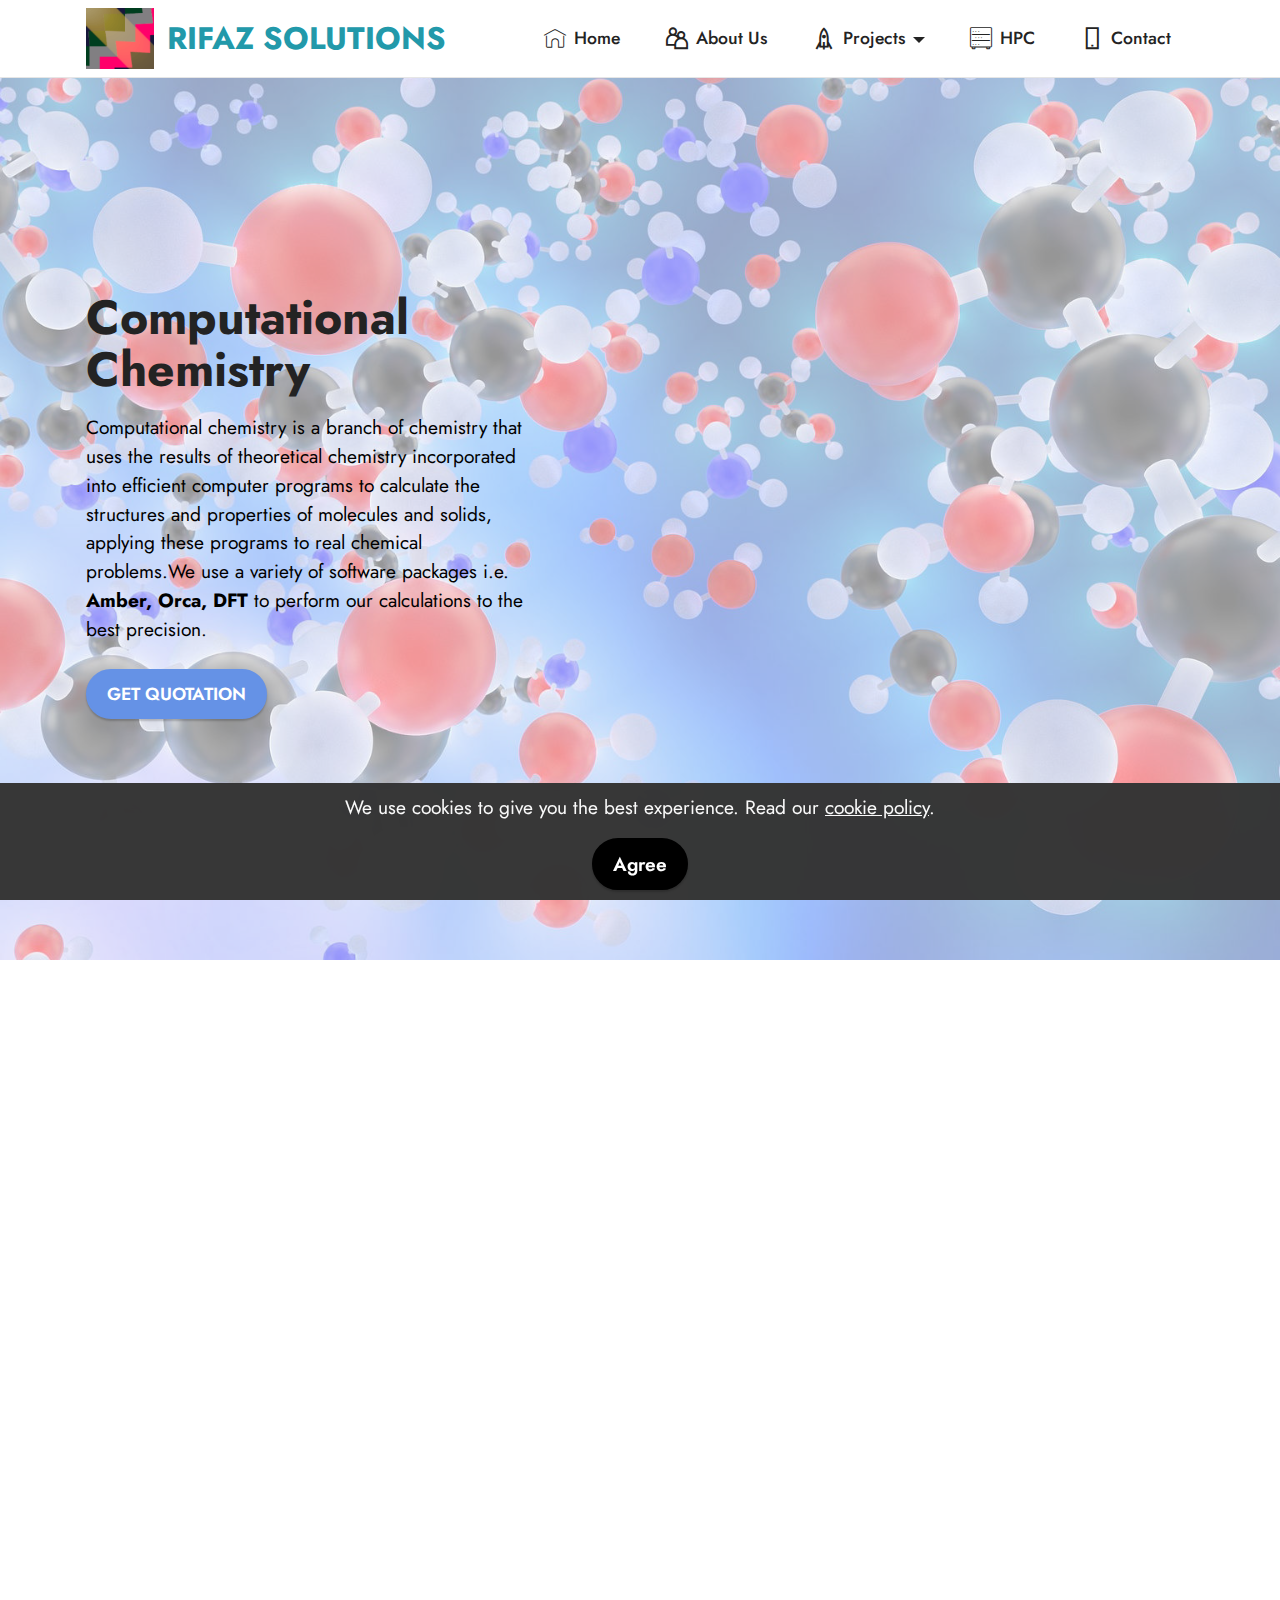
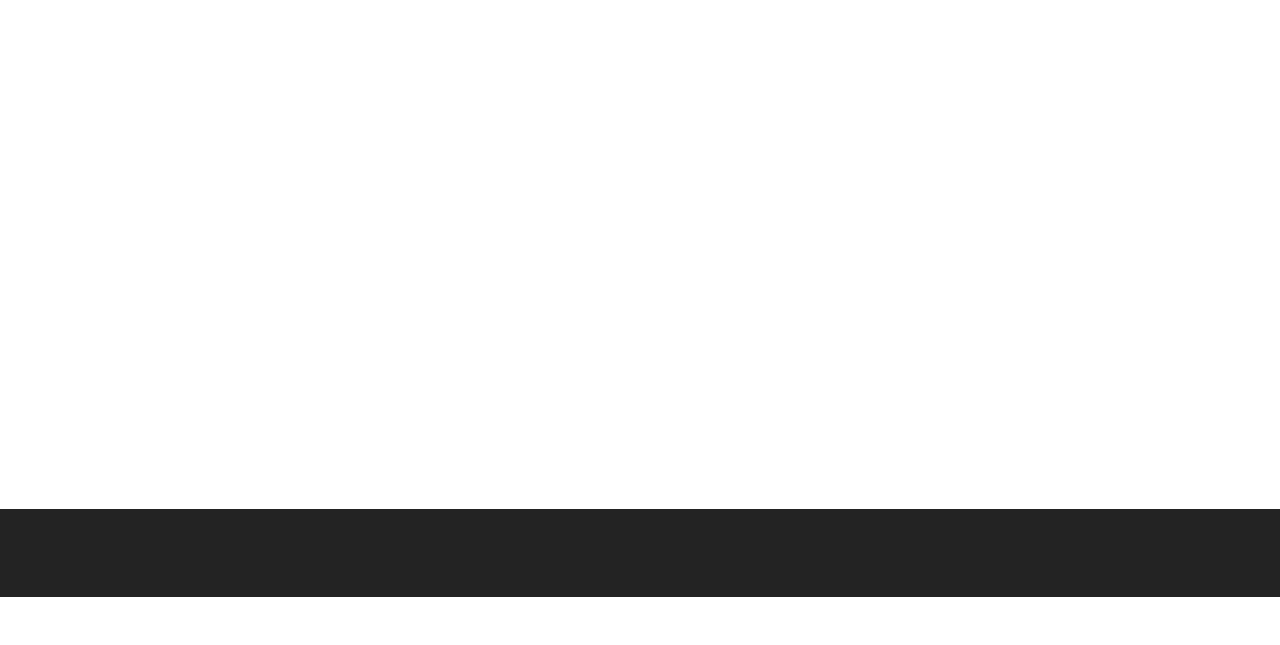
<file: Computational Chemistry.html>
<!DOCTYPE html>
<html  >
<head>
  <!-- Site made with Mobirise Website Builder v5.5.8, https://mobirise.com -->
  <meta charset="UTF-8">
  <meta http-equiv="X-UA-Compatible" content="IE=edge">
  <meta name="generator" content="Mobirise v5.5.8, mobirise.com">
  <meta name="twitter:card" content="summary_large_image"/>
  <meta name="twitter:image:src" content="assets/images/Computational Chemistry-meta.jpg">
  <meta property="og:image" content="assets/images/Computational Chemistry-meta.jpg">
  <meta name="twitter:title" content="Computational Chemistry">
  <meta name="viewport" content="width=device-width, initial-scale=1, minimum-scale=1">
  <link rel="shortcut icon" href="assets/images/rifaz-logo-web-zoom-96x86.png" type="image/x-icon">
  <meta name="description" content="Details of the computational chemistry projects performed.">
  
  
  <title>Computational Chemistry</title>
  <link rel="stylesheet" href="assets/web/assets/mobirise-icons2/mobirise2.css">
  <link rel="stylesheet" href="assets/web/assets/mobirise-icons/mobirise-icons.css">
  <link rel="stylesheet" href="assets/bootstrap/css/bootstrap.min.css">
  <link rel="stylesheet" href="assets/bootstrap/css/bootstrap-grid.min.css">
  <link rel="stylesheet" href="assets/bootstrap/css/bootstrap-reboot.min.css">
  <link rel="stylesheet" href="assets/animatecss/animate.css">
  <link rel="stylesheet" href="assets/dropdown/css/style.css">
  <link rel="stylesheet" href="assets/socicon/css/styles.css">
  <link rel="stylesheet" href="assets/theme/css/style.css">
  <link rel="preload" href="https://fonts.googleapis.com/css?family=Rubik:300,400,500,600,700,800,900,300i,400i,500i,600i,700i,800i,900i&display=swap" as="style" onload="this.onload=null;this.rel='stylesheet'">
  <noscript><link rel="stylesheet" href="https://fonts.googleapis.com/css?family=Rubik:300,400,500,600,700,800,900,300i,400i,500i,600i,700i,800i,900i&display=swap"></noscript>
  <link rel="preload" href="https://fonts.googleapis.com/css?family=Jost:100,200,300,400,500,600,700,800,900,100i,200i,300i,400i,500i,600i,700i,800i,900i&display=swap" as="style" onload="this.onload=null;this.rel='stylesheet'">
  <noscript><link rel="stylesheet" href="https://fonts.googleapis.com/css?family=Jost:100,200,300,400,500,600,700,800,900,100i,200i,300i,400i,500i,600i,700i,800i,900i&display=swap"></noscript>
  <link rel="preload" as="style" href="assets/mobirise/css/mbr-additional.css"><link rel="stylesheet" href="assets/mobirise/css/mbr-additional.css" type="text/css">
  
  
  
  
</head>
<body>

<!-- Analytics -->
<!-- Global site tag (gtag.js) - Google Analytics -->
<script async src="https://www.googletagmanager.com/gtag/js?id=UA-205517310-1">
</script>
<script>
  window.dataLayer = window.dataLayer || [];
  function gtag(){dataLayer.push(arguments);}
  gtag('js', new Date());

  gtag('config', 'UA-205517310-1');
</script>
<!-- /Analytics -->


  
  <section data-bs-version="5.1" class="menu cid-s48OLK6784" once="menu" id="menu1-o">
    
    <nav class="navbar navbar-dropdown navbar-fixed-top navbar-expand-lg">
        <div class="container">
            <div class="navbar-brand">
                <span class="navbar-logo">
                    <a href="index.html#header1-f">
                        <img src="assets/images/rifaz-logo-web-zoom-96x86.png" alt="LOGO" style="height: 3.8rem;">
                    </a>
                </span>
                <span class="navbar-caption-wrap"><a class="navbar-caption text-info text-primary display-5" href="index.html#header1-f">RIFAZ SOLUTIONS<br></a></span>
            </div>
            <button class="navbar-toggler" type="button" data-toggle="collapse" data-bs-toggle="collapse" data-target="#navbarSupportedContent" data-bs-target="#navbarSupportedContent" aria-controls="navbarNavAltMarkup" aria-expanded="false" aria-label="Toggle navigation">
                <div class="hamburger">
                    <span></span>
                    <span></span>
                    <span></span>
                    <span></span>
                </div>
            </button>
            <div class="collapse navbar-collapse" id="navbarSupportedContent">
                <ul class="navbar-nav nav-dropdown nav-right" data-app-modern-menu="true"><li class="nav-item"><a class="nav-link link text-black text-primary display-4" href="index.html#header1-f"><span class="mbri-home mbr-iconfont mbr-iconfont-btn"></span>Home</a></li><li class="nav-item"><a class="nav-link link text-black text-primary display-4" href="About Us.html#content4-1m"><span class="mobi-mbri mobi-mbri-users mbr-iconfont mbr-iconfont-btn"></span>About Us</a></li><li class="nav-item dropdown"><a class="nav-link link text-black dropdown-toggle display-4" href="#" data-toggle="dropdown-submenu" data-bs-toggle="dropdown" aria-expanded="false"><span class="mobi-mbri mobi-mbri-rocket mbr-iconfont mbr-iconfont-btn"></span>Projects</a><div class="dropdown-menu"><a class="text-black dropdown-item text-primary display-4" href="Computational Chemistry.html#header1-q">Computational Chemistry</a><a class="text-black dropdown-item text-primary display-4" href="Computational Physics.html#header1-y" aria-expanded="false">Computational Physics</a><a class="text-black dropdown-item text-primary display-4" href="Data Science.html#header1-13" aria-expanded="false">Data Science</a><a class="text-black dropdown-item text-primary display-4" href="Bioinformatics.html#header1-1e" aria-expanded="false">Bioinformatics</a></div></li><li class="nav-item"><a class="nav-link link text-black text-primary display-4" href="High Perfomance Computing.html#header1-18"><span class="mbri-database mbr-iconfont mbr-iconfont-btn"></span>HPC</a></li><li class="nav-item"><a class="nav-link link text-black text-primary display-4" href="Contact.html#contacts3-m"><span class="mobi-mbri mobi-mbri-mobile-2 mbr-iconfont mbr-iconfont-btn"></span>Contact</a></li></ul>
                
                
            </div>
        </div>
    </nav>

</section>

<section data-bs-version="5.1" class="header1 cid-sC4yAA5VO5 mbr-fullscreen" id="header1-q">

    

    <div class="mbr-overlay" style="opacity: 0.6; background-color: rgb(250, 250, 250);"></div>

    <div class="container">
        <div class="row">
            <div class="col-12 col-lg-5">
                <h1 class="mbr-section-title mbr-fonts-style mb-3 display-2"><strong>Computational Chemistry</strong></h1>
                
                <p class="mbr-text mbr-fonts-style display-7">
                    Computational chemistry is a branch of chemistry that uses the results of theoretical chemistry incorporated into efficient computer programs to calculate the structures and properties of molecules and solids, applying these programs to real chemical problems.We use a variety of software packages i.e. <strong>Amber, Orca, DFT</strong> to perform our calculations to the best precision.</p>
                <div class="mbr-section-btn mt-3"><a class="btn btn-primary display-4" href="Quotation.html#form7-1s">GET QUOTATION</a></div>
            </div>
        </div>
    </div>
</section>

<section data-bs-version="5.1" class="content5 cid-sC4RdzZRlK" id="content5-t">
    
    <div class="container">
        <div class="row justify-content-center">
            <div class="col-md-12 col-lg-10">
                
                <h4 class="mbr-section-subtitle mbr-fonts-style mb-4 display-7"><strong>EXPLORING THE POTENTIAL ROLE OF MOLECULAR DYNAMICS SIMULATIONS FOR RATIONALIZING RP-HPLC METHOD DEVELOPMENT: TENTATIVE CORRELATION OF SOLVATION AND RETENTION FACTOR</strong></h4>
                <p class="mbr-text mbr-fonts-style display-7">
                    Molecular simulations are an important research tool used to explore and provide insights to a variety of phenomena in molecular systems. There has been a seldom application of these tools in High Performance liquid chromatography. Whilst the preferred techniques for method development in HPLC have been successful, they solely depend on guides proposed in different texts which in turn have limitations and consume a considerable amount of time as they are based on a trial and error approach. In this work we will utilize the molecular modelling principle tools from molecular dynamics to consider molecular simulations as an alternative approach towards method development in reversed phase-high performance chromatography. The analysis obtained from the molecular simulations is examined to extract information on the mobile phase-analyte interactions, effects of ions on those interactions and the effects of change in mobile phase composition on the interaction. The results of the analysis will shine a light on the significance of molecular simulations in method development and its possible application in mobile phase modelling.</p>
            </div>
        </div>
    </div>
</section>

<section data-bs-version="5.1" class="content11 cid-sC4WJsgpaC" id="content11-u">
    
    <div class="container">
        <div class="row justify-content-center">
            <div class="col-md-12 col-lg-10">
                <div class="mbr-section-btn align-center"><a class="btn btn-primary display-4" href="assets/files/compchem-1.pdf" target="_blank"><span class="mobi-mbri mobi-mbri-download mbr-iconfont mbr-iconfont-btn"></span>Download Project</a></div>
            </div>
        </div>
    </div>
</section>

<section data-bs-version="5.1" class="content5 cid-sWV6YQIh0R" id="content5-2c">
    
    <div class="container">
        <div class="row justify-content-center">
            <div class="col-md-12 col-lg-10">
                
                <h4 class="mbr-section-subtitle mbr-fonts-style mb-4 display-7"><strong>PEPTIDE STAPLING BY LATE-STAGE SUZUKI MIYAURA CROSS-COUPLING</strong></h4>
                <p class="mbr-text mbr-fonts-style display-7">The development of peptide stapling techniques to stabilise α-helical secondary structure motifs of peptides led to the design of modulators of protein–protein interactions, which had been considered undruggable for a long time. We disclose a novel approach towards peptide stapling utilising macrocyclisation by late-stage Suzuki–Miyaura cross-coupling of bromotryptophan-containing peptides of the catenin-binding domain of axin. Optimisation of the linker length in order to find a compromise between both sufficient linker rigidity and flexibility resulted in a peptide with an increased α-helicity and enhanced binding affinity to its native binding partner β-catenin. An increased proteolytic stability against proteinase K has been demonstrated. In this paper, the identification of two isomers of P5 by LC–MS led us investigate the possibility of diastereomers and conformers in the macrocycle.</p>
            </div>
        </div>
    </div>
</section>

<section data-bs-version="5.1" class="content11 cid-sWV70qyq4e" id="content11-2d">
    
    <div class="container">
        <div class="row justify-content-center">
            <div class="col-md-12 col-lg-10">
                <div class="mbr-section-btn align-center"><a class="btn btn-primary display-4" href="https://doi.org/10.3762/bjoc.18.1" target="_blank"><span class="mobi-mbri mobi-mbri-download mbr-iconfont mbr-iconfont-btn"></span>Download Project</a></div>
            </div>
        </div>
    </div>
</section>

<section data-bs-version="5.1" class="footer7 cid-sC5ExMRHCi" once="footers" id="footer7-v">

    

    

    <div class="container">
        <div class="media-container-row align-center mbr-white">
            <div class="col-12">
                <p class="mbr-text mb-0 mbr-fonts-style display-7">
                    © Copyright 2021 RIFAZ SOLUTIONS - All Rights Reserved
                </p>
            </div>
        </div>
    </div>
</section><section style="background-color: #fff; font-family: -apple-system, BlinkMacSystemFont, 'Segoe UI', 'Roboto', 'Helvetica Neue', Arial, sans-serif; color:#aaa; font-size:12px; padding: 0; align-items: center; display: flex;"><a href="https://mobirise.site/x" style="flex: 1 1; height: 3rem; padding-left: 1rem;"></a><p style="flex: 0 0 auto; margin:0; padding-right:1rem;"><a href="https://mobirise.site/d" style="color:#aaa;">This page</a> was built with Mobirise</p></section><script src="assets/bootstrap/js/bootstrap.bundle.min.js"></script>  <script src="assets/web/assets/cookies-alert-plugin/cookies-alert-core.js"></script>  <script src="assets/web/assets/cookies-alert-plugin/cookies-alert-script.js"></script>  <script src="assets/smoothscroll/smooth-scroll.js"></script>  <script src="assets/ytplayer/index.js"></script>  <script src="assets/dropdown/js/navbar-dropdown.js"></script>  <script src="assets/theme/js/script.js"></script>  
  
  
<input name="cookieData" type="hidden" data-cookie-customDialogSelector='null' data-cookie-colorText='#fafafa' data-cookie-colorBg='rgba(53, 53, 53, 0.99)' data-cookie-textButton='Agree' data-cookie-colorButton='#000000' data-cookie-colorLink='#fafafa' data-cookie-underlineLink='true' data-cookie-text="We use cookies to give you the best experience. Read our <a href='Privacy Policy.html'>cookie policy</a>.">
    <input name="animation" type="hidden">
  </body>
</html>
</file>
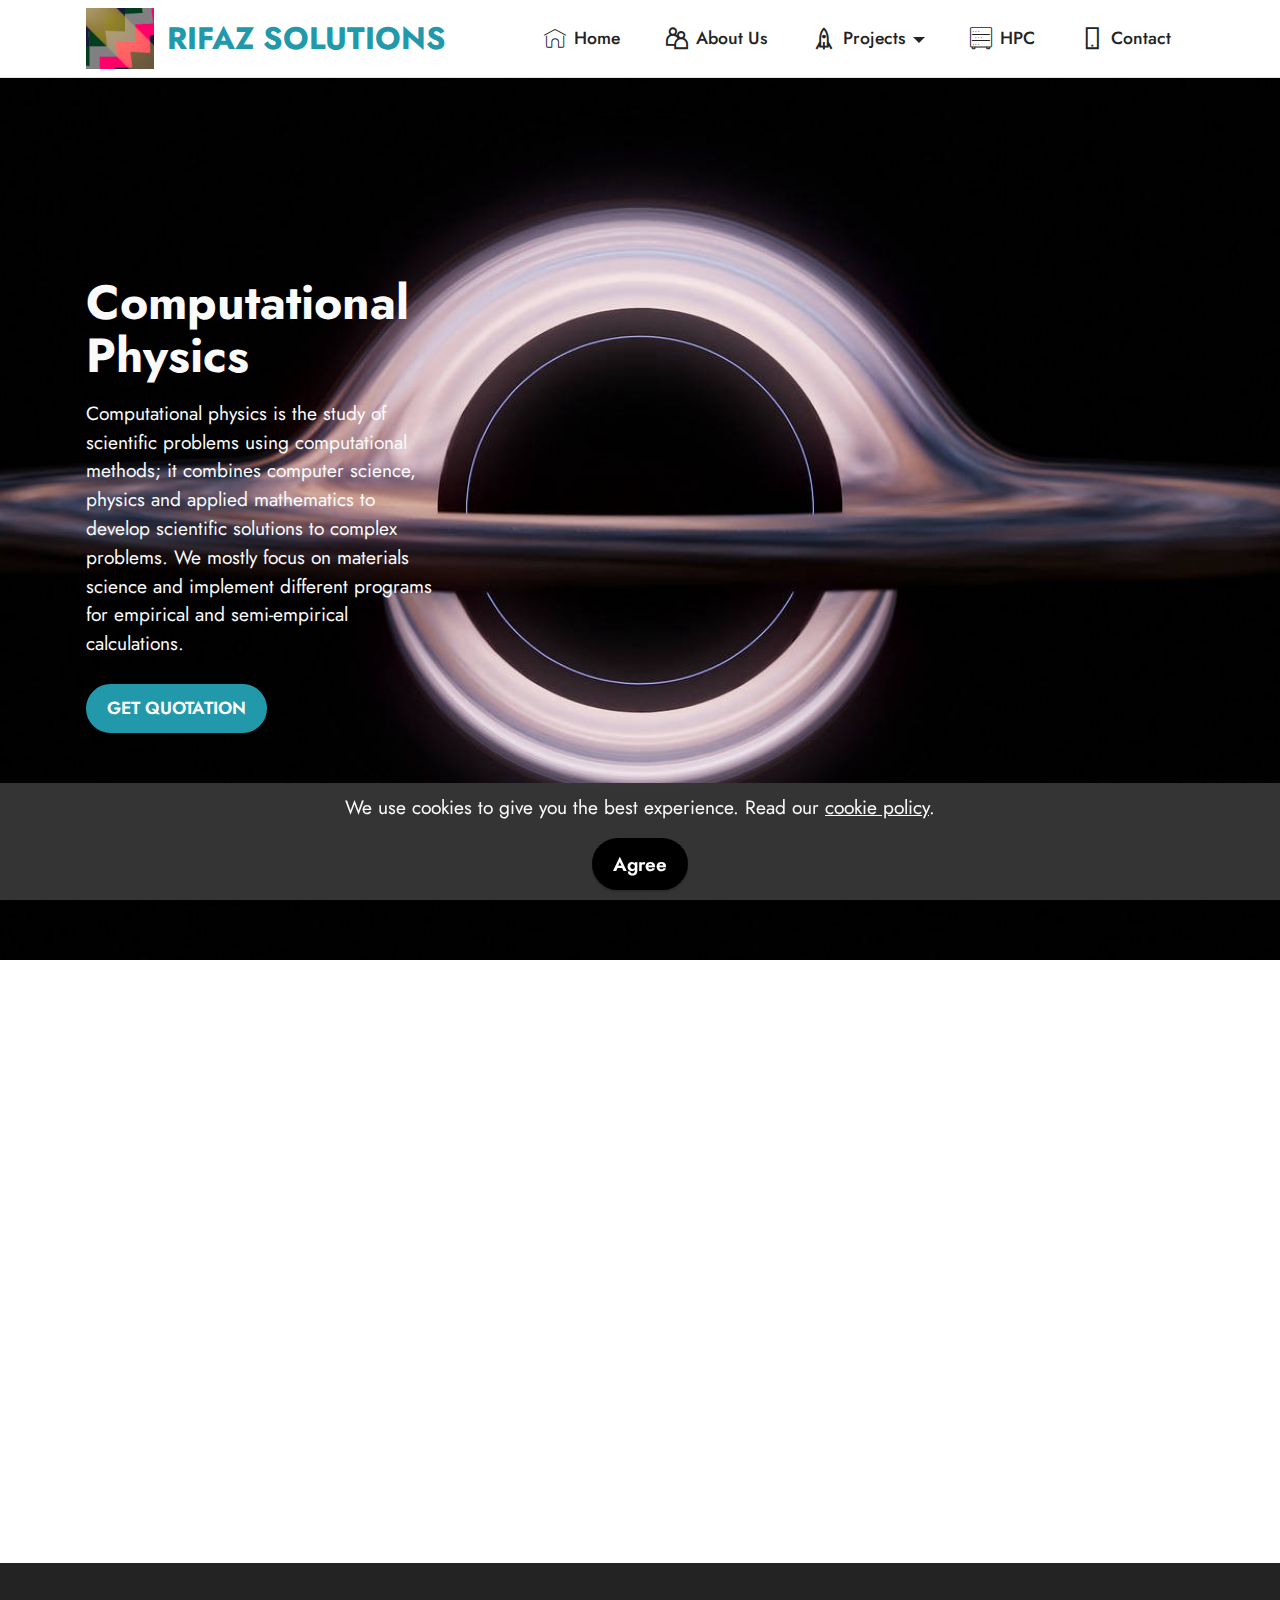
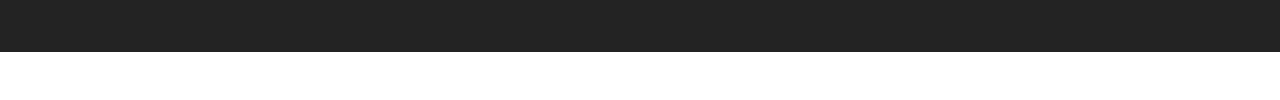
<file: Computational Physics.html>
<!DOCTYPE html>
<html  >
<head>
  <!-- Site made with Mobirise Website Builder v5.5.8, https://mobirise.com -->
  <meta charset="UTF-8">
  <meta http-equiv="X-UA-Compatible" content="IE=edge">
  <meta name="generator" content="Mobirise v5.5.8, mobirise.com">
  <meta name="twitter:card" content="summary_large_image"/>
  <meta name="twitter:image:src" content="assets/images/Computational Physics-meta.jpg">
  <meta property="og:image" content="assets/images/Computational Physics-meta.jpg">
  <meta name="twitter:title" content="Computational Physics">
  <meta name="viewport" content="width=device-width, initial-scale=1, minimum-scale=1">
  <link rel="shortcut icon" href="assets/images/rifaz-logo-web-zoom-96x86.png" type="image/x-icon">
  <meta name="description" content="Details of the computational physics projects performed.">
  
  
  <title>Computational Physics</title>
  <link rel="stylesheet" href="assets/web/assets/mobirise-icons2/mobirise2.css">
  <link rel="stylesheet" href="assets/web/assets/mobirise-icons/mobirise-icons.css">
  <link rel="stylesheet" href="assets/bootstrap/css/bootstrap.min.css">
  <link rel="stylesheet" href="assets/bootstrap/css/bootstrap-grid.min.css">
  <link rel="stylesheet" href="assets/bootstrap/css/bootstrap-reboot.min.css">
  <link rel="stylesheet" href="assets/animatecss/animate.css">
  <link rel="stylesheet" href="assets/dropdown/css/style.css">
  <link rel="stylesheet" href="assets/socicon/css/styles.css">
  <link rel="stylesheet" href="assets/theme/css/style.css">
  <link rel="preload" href="https://fonts.googleapis.com/css?family=Rubik:300,400,500,600,700,800,900,300i,400i,500i,600i,700i,800i,900i&display=swap" as="style" onload="this.onload=null;this.rel='stylesheet'">
  <noscript><link rel="stylesheet" href="https://fonts.googleapis.com/css?family=Rubik:300,400,500,600,700,800,900,300i,400i,500i,600i,700i,800i,900i&display=swap"></noscript>
  <link rel="preload" href="https://fonts.googleapis.com/css?family=Jost:100,200,300,400,500,600,700,800,900,100i,200i,300i,400i,500i,600i,700i,800i,900i&display=swap" as="style" onload="this.onload=null;this.rel='stylesheet'">
  <noscript><link rel="stylesheet" href="https://fonts.googleapis.com/css?family=Jost:100,200,300,400,500,600,700,800,900,100i,200i,300i,400i,500i,600i,700i,800i,900i&display=swap"></noscript>
  <link rel="preload" as="style" href="assets/mobirise/css/mbr-additional.css"><link rel="stylesheet" href="assets/mobirise/css/mbr-additional.css" type="text/css">
  
  
  
  
</head>
<body>

<!-- Analytics -->
<!-- Global site tag (gtag.js) - Google Analytics -->
<script async src="https://www.googletagmanager.com/gtag/js?id=UA-205517310-1">
</script>
<script>
  window.dataLayer = window.dataLayer || [];
  function gtag(){dataLayer.push(arguments);}
  gtag('js', new Date());

  gtag('config', 'UA-205517310-1');
</script>
<!-- /Analytics -->


  
  <section data-bs-version="5.1" class="menu cid-sC5O5pfDfT" once="menu" id="menu1-x">
    
    <nav class="navbar navbar-dropdown navbar-fixed-top navbar-expand-lg">
        <div class="container">
            <div class="navbar-brand">
                <span class="navbar-logo">
                    <a href="index.html#header1-f">
                        <img src="assets/images/rifaz-logo-web-zoom-96x86.png" alt="LOGO" style="height: 3.8rem;">
                    </a>
                </span>
                <span class="navbar-caption-wrap"><a class="navbar-caption text-info text-primary display-5" href="index.html#header1-f">RIFAZ SOLUTIONS<br></a></span>
            </div>
            <button class="navbar-toggler" type="button" data-toggle="collapse" data-bs-toggle="collapse" data-target="#navbarSupportedContent" data-bs-target="#navbarSupportedContent" aria-controls="navbarNavAltMarkup" aria-expanded="false" aria-label="Toggle navigation">
                <div class="hamburger">
                    <span></span>
                    <span></span>
                    <span></span>
                    <span></span>
                </div>
            </button>
            <div class="collapse navbar-collapse" id="navbarSupportedContent">
                <ul class="navbar-nav nav-dropdown nav-right" data-app-modern-menu="true"><li class="nav-item"><a class="nav-link link text-black text-primary display-4" href="index.html#header1-f"><span class="mbri-home mbr-iconfont mbr-iconfont-btn"></span>Home</a></li><li class="nav-item"><a class="nav-link link text-black text-primary display-4" href="About Us.html#content4-1m"><span class="mobi-mbri mobi-mbri-users mbr-iconfont mbr-iconfont-btn"></span>About Us</a></li><li class="nav-item dropdown"><a class="nav-link link text-black dropdown-toggle display-4" href="#" data-toggle="dropdown-submenu" data-bs-toggle="dropdown" aria-expanded="false"><span class="mobi-mbri mobi-mbri-rocket mbr-iconfont mbr-iconfont-btn"></span>Projects</a><div class="dropdown-menu"><a class="text-black dropdown-item text-primary display-4" href="Computational Chemistry.html#header1-q">Computational Chemistry</a><a class="text-black dropdown-item text-primary display-4" href="Computational Physics.html#header1-y" aria-expanded="false">Computational Physics</a><a class="text-black dropdown-item text-primary display-4" href="Data Science.html#header1-13" aria-expanded="false">Data Science</a><a class="text-black dropdown-item text-primary display-4" href="Bioinformatics.html#header1-1e" aria-expanded="false">Bioinformatics</a></div></li><li class="nav-item"><a class="nav-link link text-black text-primary display-4" href="High Perfomance Computing.html#header1-18"><span class="mbri-database mbr-iconfont mbr-iconfont-btn"></span>HPC</a></li><li class="nav-item"><a class="nav-link link text-black text-primary display-4" href="Contact.html#contacts3-m"><span class="mobi-mbri mobi-mbri-mobile-2 mbr-iconfont mbr-iconfont-btn"></span>Contact</a></li></ul>
                
                
            </div>
        </div>
    </nav>

</section>

<section data-bs-version="5.1" class="header1 cid-sC5O5qiukM mbr-fullscreen" id="header1-y">

    

    <div class="mbr-overlay" style="opacity: 0; background-color: rgb(250, 250, 250);"></div>

    <div class="container">
        <div class="row">
            <div class="col-12 col-lg-4">
                <h1 class="mbr-section-title mbr-fonts-style mb-3 display-2"><strong>Computational Physics</strong></h1>
                
                <p class="mbr-text mbr-fonts-style display-7">
                    Computational physics is the study of scientific problems using computational methods; it combines computer science, physics and applied mathematics to develop scientific solutions to complex problems. We mostly focus on materials science and implement different programs for empirical and semi-empirical calculations.&nbsp;</p>
                <div class="mbr-section-btn mt-3"><a class="btn btn-info display-4" href="Quotation.html#form7-1s">GET QUOTATION</a></div>
            </div>
        </div>
    </div>
</section>

<section data-bs-version="5.1" class="content5 cid-sC5O5rzqoM" id="content5-z">
    
    <div class="container">
        <div class="row justify-content-center">
            <div class="col-md-12 col-lg-10">
                
                <h4 class="mbr-section-subtitle mbr-fonts-style mb-4 display-7"><strong>ADSORPTION OF WATER AND ACETONITRILE ONTO OCTADECYLSILANE</strong></h4>
                <p class="mbr-text mbr-fonts-style display-7">Chromatography is a biophysical technique used to separate mixtures in analytical chemistry. The underlying principles of separation are dependent on the type of molecular interactions and the actual size of the components of the mixture. There are many types of chromatography in use in the laboratory but one of the most versatile is High performance liquid chromatography. The stationary phase generally consists of modified silica gel whose surface has organic chains i.e. octadecylsilane while the mobile phase is usually a mixture of solvents of water and methanol or acetonitrile.<br> In my previous work, we deployed molecular dynamics simulation techniques to try and deduce the level and types of interactions that occur between an analyte and the mobile phase at different compositions of the mobile phase. This study allowed us to explore the possible applications of these simulations in replicating the expected experimental results. In this work the same approach will be used but we will be studying the interactions of the mobile phase with the stationary phase to try and show the applicability of the Density Functional Theory and its counterparts to such systems.<br></p>
            </div>
        </div>
    </div>
</section>

<section data-bs-version="5.1" class="content11 cid-sC5O5sqgkt" id="content11-10">
    
    <div class="container">
        <div class="row justify-content-center">
            <div class="col-md-12 col-lg-10">
                <div class="mbr-section-btn align-center"><a class="btn btn-primary display-4" href="assets/files/compphys-1.pdf" target="_blank"><span class="mobi-mbri mobi-mbri-download mbr-iconfont mbr-iconfont-btn"></span>Download Project</a></div>
            </div>
        </div>
    </div>
</section>

<section data-bs-version="5.1" class="footer7 cid-sC5O5t1nJZ" once="footers" id="footer7-11">

    

    

    <div class="container">
        <div class="media-container-row align-center mbr-white">
            <div class="col-12">
                <p class="mbr-text mb-0 mbr-fonts-style display-7">
                    © Copyright 2021 RIFAZ SOLUTIONS - All Rights Reserved
                </p>
            </div>
        </div>
    </div>
</section><section style="background-color: #fff; font-family: -apple-system, BlinkMacSystemFont, 'Segoe UI', 'Roboto', 'Helvetica Neue', Arial, sans-serif; color:#aaa; font-size:12px; padding: 0; align-items: center; display: flex;"><a href="https://mobirise.site/e" style="flex: 1 1; height: 3rem; padding-left: 1rem;"></a><p style="flex: 0 0 auto; margin:0; padding-right:1rem;"><a href="https://mobirise.site/t" style="color:#aaa;">Designed</a> with Mobirise free site templates</p></section><script src="assets/bootstrap/js/bootstrap.bundle.min.js"></script>  <script src="assets/web/assets/cookies-alert-plugin/cookies-alert-core.js"></script>  <script src="assets/web/assets/cookies-alert-plugin/cookies-alert-script.js"></script>  <script src="assets/smoothscroll/smooth-scroll.js"></script>  <script src="assets/ytplayer/index.js"></script>  <script src="assets/dropdown/js/navbar-dropdown.js"></script>  <script src="assets/theme/js/script.js"></script>  
  
  
<input name="cookieData" type="hidden" data-cookie-customDialogSelector='null' data-cookie-colorText='#fafafa' data-cookie-colorBg='rgba(53, 53, 53, 0.99)' data-cookie-textButton='Agree' data-cookie-colorButton='#000000' data-cookie-colorLink='#fafafa' data-cookie-underlineLink='true' data-cookie-text="We use cookies to give you the best experience. Read our <a href='Privacy Policy.html'>cookie policy</a>.">
    <input name="animation" type="hidden">
  </body>
</html>
</file>
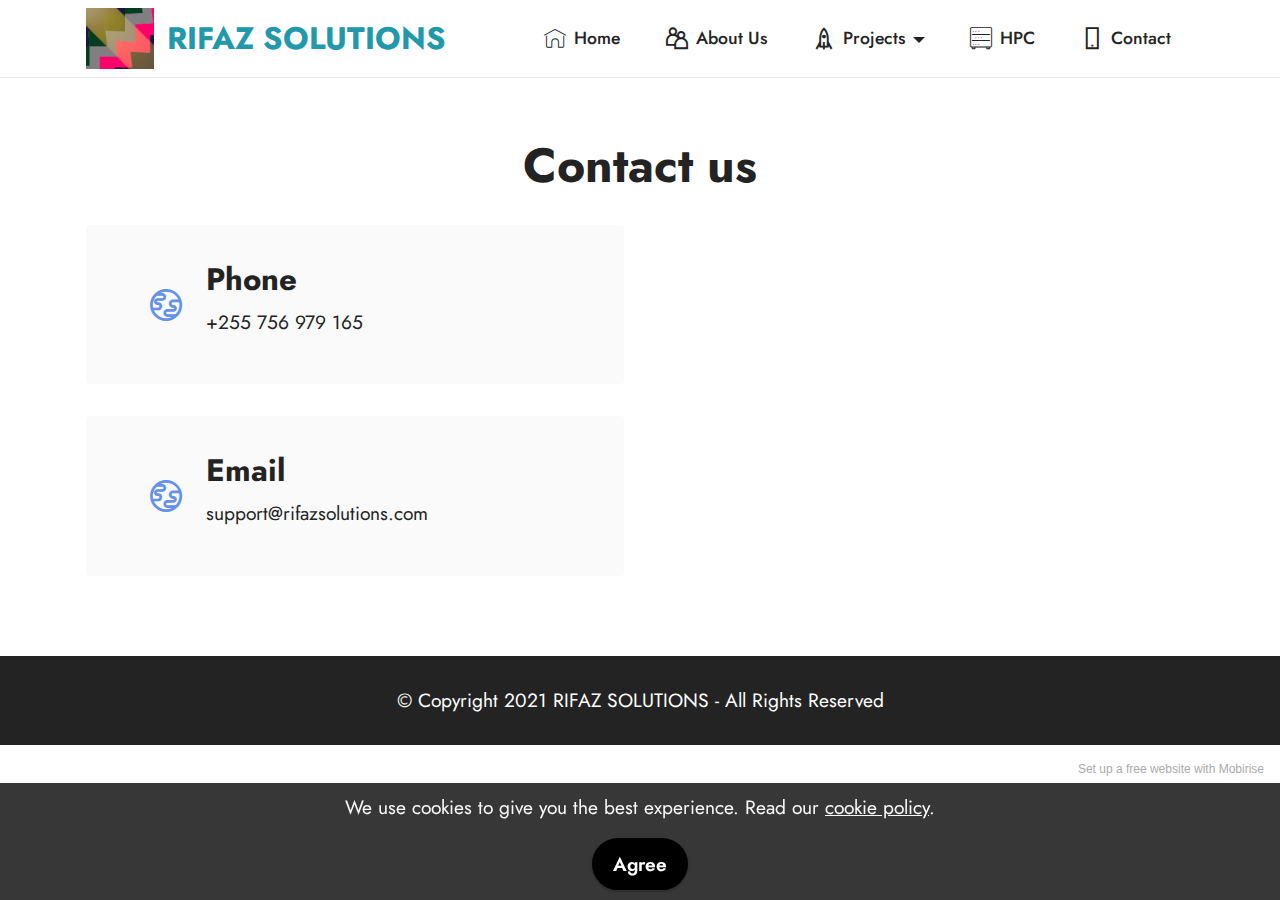
<file: Contact.html>
<!DOCTYPE html>
<html  >
<head>
  <!-- Site made with Mobirise Website Builder v5.5.8, https://mobirise.com -->
  <meta charset="UTF-8">
  <meta http-equiv="X-UA-Compatible" content="IE=edge">
  <meta name="generator" content="Mobirise v5.5.8, mobirise.com">
  <meta name="twitter:card" content="summary_large_image"/>
  <meta name="twitter:image:src" content="assets/images/Contact-meta.jpg">
  <meta property="og:image" content="assets/images/Contact-meta.jpg">
  <meta name="twitter:title" content="Contact">
  <meta name="viewport" content="width=device-width, initial-scale=1, minimum-scale=1">
  <link rel="shortcut icon" href="assets/images/rifaz-logo-web-zoom-96x86.png" type="image/x-icon">
  <meta name="description" content="Company contact information">
  
  
  <title>Contact</title>
  <link rel="stylesheet" href="assets/web/assets/mobirise-icons2/mobirise2.css">
  <link rel="stylesheet" href="assets/web/assets/mobirise-icons/mobirise-icons.css">
  <link rel="stylesheet" href="assets/bootstrap/css/bootstrap.min.css">
  <link rel="stylesheet" href="assets/bootstrap/css/bootstrap-grid.min.css">
  <link rel="stylesheet" href="assets/bootstrap/css/bootstrap-reboot.min.css">
  <link rel="stylesheet" href="assets/animatecss/animate.css">
  <link rel="stylesheet" href="assets/dropdown/css/style.css">
  <link rel="stylesheet" href="assets/socicon/css/styles.css">
  <link rel="stylesheet" href="assets/theme/css/style.css">
  <link rel="preload" href="https://fonts.googleapis.com/css?family=Rubik:300,400,500,600,700,800,900,300i,400i,500i,600i,700i,800i,900i&display=swap" as="style" onload="this.onload=null;this.rel='stylesheet'">
  <noscript><link rel="stylesheet" href="https://fonts.googleapis.com/css?family=Rubik:300,400,500,600,700,800,900,300i,400i,500i,600i,700i,800i,900i&display=swap"></noscript>
  <link rel="preload" href="https://fonts.googleapis.com/css?family=Jost:100,200,300,400,500,600,700,800,900,100i,200i,300i,400i,500i,600i,700i,800i,900i&display=swap" as="style" onload="this.onload=null;this.rel='stylesheet'">
  <noscript><link rel="stylesheet" href="https://fonts.googleapis.com/css?family=Jost:100,200,300,400,500,600,700,800,900,100i,200i,300i,400i,500i,600i,700i,800i,900i&display=swap"></noscript>
  <link rel="preload" as="style" href="assets/mobirise/css/mbr-additional.css"><link rel="stylesheet" href="assets/mobirise/css/mbr-additional.css" type="text/css">
  
  
  
  
</head>
<body>

<!-- Analytics -->
<!-- Global site tag (gtag.js) - Google Analytics -->
<script async src="https://www.googletagmanager.com/gtag/js?id=UA-205517310-1">
</script>
<script>
  window.dataLayer = window.dataLayer || [];
  function gtag(){dataLayer.push(arguments);}
  gtag('js', new Date());

  gtag('config', 'UA-205517310-1');
</script>
<!-- /Analytics -->


  
  <section data-bs-version="5.1" class="menu cid-s48OLK6784" once="menu" id="menu1-k">
    
    <nav class="navbar navbar-dropdown navbar-fixed-top navbar-expand-lg">
        <div class="container">
            <div class="navbar-brand">
                <span class="navbar-logo">
                    <a href="index.html#header1-f">
                        <img src="assets/images/rifaz-logo-web-zoom-96x86.png" alt="LOGO" style="height: 3.8rem;">
                    </a>
                </span>
                <span class="navbar-caption-wrap"><a class="navbar-caption text-info text-primary display-5" href="index.html#header1-f">RIFAZ SOLUTIONS<br></a></span>
            </div>
            <button class="navbar-toggler" type="button" data-toggle="collapse" data-bs-toggle="collapse" data-target="#navbarSupportedContent" data-bs-target="#navbarSupportedContent" aria-controls="navbarNavAltMarkup" aria-expanded="false" aria-label="Toggle navigation">
                <div class="hamburger">
                    <span></span>
                    <span></span>
                    <span></span>
                    <span></span>
                </div>
            </button>
            <div class="collapse navbar-collapse" id="navbarSupportedContent">
                <ul class="navbar-nav nav-dropdown nav-right" data-app-modern-menu="true"><li class="nav-item"><a class="nav-link link text-black text-primary display-4" href="index.html#header1-f"><span class="mbri-home mbr-iconfont mbr-iconfont-btn"></span>Home</a></li><li class="nav-item"><a class="nav-link link text-black text-primary display-4" href="About Us.html#content4-1m"><span class="mobi-mbri mobi-mbri-users mbr-iconfont mbr-iconfont-btn"></span>About Us</a></li><li class="nav-item dropdown"><a class="nav-link link text-black dropdown-toggle display-4" href="#" data-toggle="dropdown-submenu" data-bs-toggle="dropdown" aria-expanded="false"><span class="mobi-mbri mobi-mbri-rocket mbr-iconfont mbr-iconfont-btn"></span>Projects</a><div class="dropdown-menu"><a class="text-black dropdown-item text-primary display-4" href="Computational Chemistry.html#header1-q">Computational Chemistry</a><a class="text-black dropdown-item text-primary display-4" href="Computational Physics.html#header1-y" aria-expanded="false">Computational Physics</a><a class="text-black dropdown-item text-primary display-4" href="Data Science.html#header1-13" aria-expanded="false">Data Science</a><a class="text-black dropdown-item text-primary display-4" href="Bioinformatics.html#header1-1e" aria-expanded="false">Bioinformatics</a></div></li><li class="nav-item"><a class="nav-link link text-black text-primary display-4" href="High Perfomance Computing.html#header1-18"><span class="mbri-database mbr-iconfont mbr-iconfont-btn"></span>HPC</a></li><li class="nav-item"><a class="nav-link link text-black text-primary display-4" href="Contact.html#contacts3-m"><span class="mobi-mbri mobi-mbri-mobile-2 mbr-iconfont mbr-iconfont-btn"></span>Contact</a></li></ul>
                
                
            </div>
        </div>
    </nav>

</section>

<section data-bs-version="5.1" class="contacts3 map1 cid-sBXeFtiHlR" id="contacts3-m">

    
    
    <div class="container">
        <div class="mbr-section-head">
            <h3 class="mbr-section-title mbr-fonts-style align-center mb-0 display-2">
                <strong>Contact us</strong>
            </h3>
            <h4 class="mbr-section-subtitle mbr-fonts-style align-center mb-0 mt-2 display-5"></h4>
        </div>
        <div class="row justify-content-center mt-4">
            <div class="card col-12 col-md-6">
                <div class="card-wrapper">
                    <div class="image-wrapper">
                        <span class="mbr-iconfont mobi-mbri-globe mobi-mbri"></span>
                    </div>
                    <div class="text-wrapper">
                        <h6 class="card-title mbr-fonts-style mb-1 display-5">
                            <strong>Phone</strong>
                        </h6>
                        <p class="mbr-text mbr-fonts-style display-7">+255 756 979 165</p>
                    </div>
                </div>
                <div class="card-wrapper">
                    <div class="image-wrapper">
                        <span class="mbr-iconfont mobi-mbri-globe mobi-mbri"></span>
                    </div>
                    <div class="text-wrapper">
                        <h6 class="card-title mbr-fonts-style mb-1 display-5">
                            <strong>Email</strong>
                        </h6>
                        <p class="mbr-text mbr-fonts-style display-7">support@rifazsolutions.com</p>
                    </div>
                </div>
            </div>
            <div class="map-wrapper col-12 col-md-6">
                <div class="google-map"><iframe frameborder="0" style="border:0" src="https://www.google.com/maps/embed/v1/place?key=AIzaSyCNveGQ9bfpKFwWzQLLftrR9hNiHwdqQG8&amp;q=-6.840301739342583, 39.198813203476334" allowfullscreen=""></iframe></div>
            </div>
        </div>
    </div>
</section>

<section data-bs-version="5.1" class="footer7 cid-sC5ExMRHCi" once="footers" id="footer7-v">

    

    

    <div class="container">
        <div class="media-container-row align-center mbr-white">
            <div class="col-12">
                <p class="mbr-text mb-0 mbr-fonts-style display-7">
                    © Copyright 2021 RIFAZ SOLUTIONS - All Rights Reserved
                </p>
            </div>
        </div>
    </div>
</section><section style="background-color: #fff; font-family: -apple-system, BlinkMacSystemFont, 'Segoe UI', 'Roboto', 'Helvetica Neue', Arial, sans-serif; color:#aaa; font-size:12px; padding: 0; align-items: center; display: flex;"><a href="https://mobirise.site/d" style="flex: 1 1; height: 3rem; padding-left: 1rem;"></a><p style="flex: 0 0 auto; margin:0; padding-right:1rem;">Set up a free <a href="https://mobirise.site/y" style="color:#aaa;">website</a> with Mobirise</p></section><script src="assets/bootstrap/js/bootstrap.bundle.min.js"></script>  <script src="assets/web/assets/cookies-alert-plugin/cookies-alert-core.js"></script>  <script src="assets/web/assets/cookies-alert-plugin/cookies-alert-script.js"></script>  <script src="assets/smoothscroll/smooth-scroll.js"></script>  <script src="assets/ytplayer/index.js"></script>  <script src="assets/dropdown/js/navbar-dropdown.js"></script>  <script src="assets/theme/js/script.js"></script>  
  
  
<input name="cookieData" type="hidden" data-cookie-customDialogSelector='null' data-cookie-colorText='#fafafa' data-cookie-colorBg='rgba(53, 53, 53, 0.99)' data-cookie-textButton='Agree' data-cookie-colorButton='#000000' data-cookie-colorLink='#fafafa' data-cookie-underlineLink='true' data-cookie-text="We use cookies to give you the best experience. Read our <a href='Privacy Policy.html'>cookie policy</a>.">
    <input name="animation" type="hidden">
  </body>
</html>
</file>
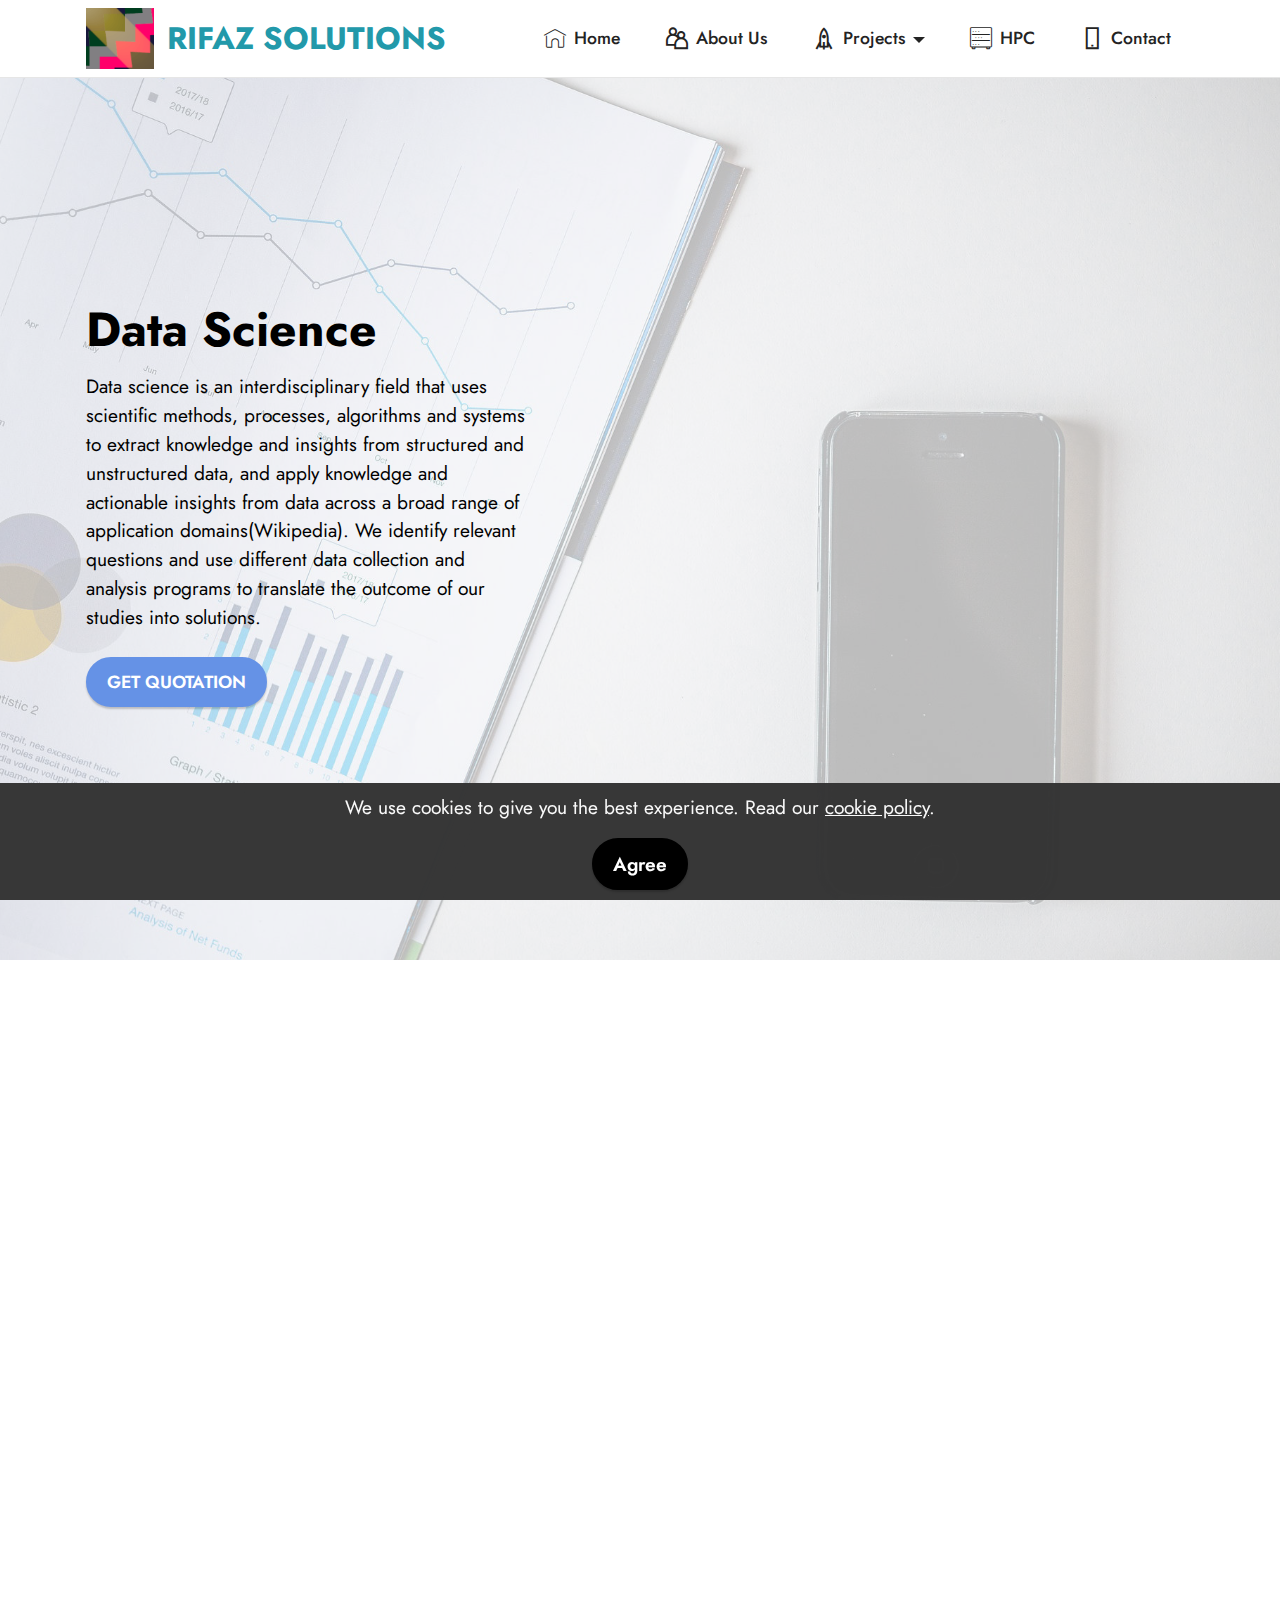
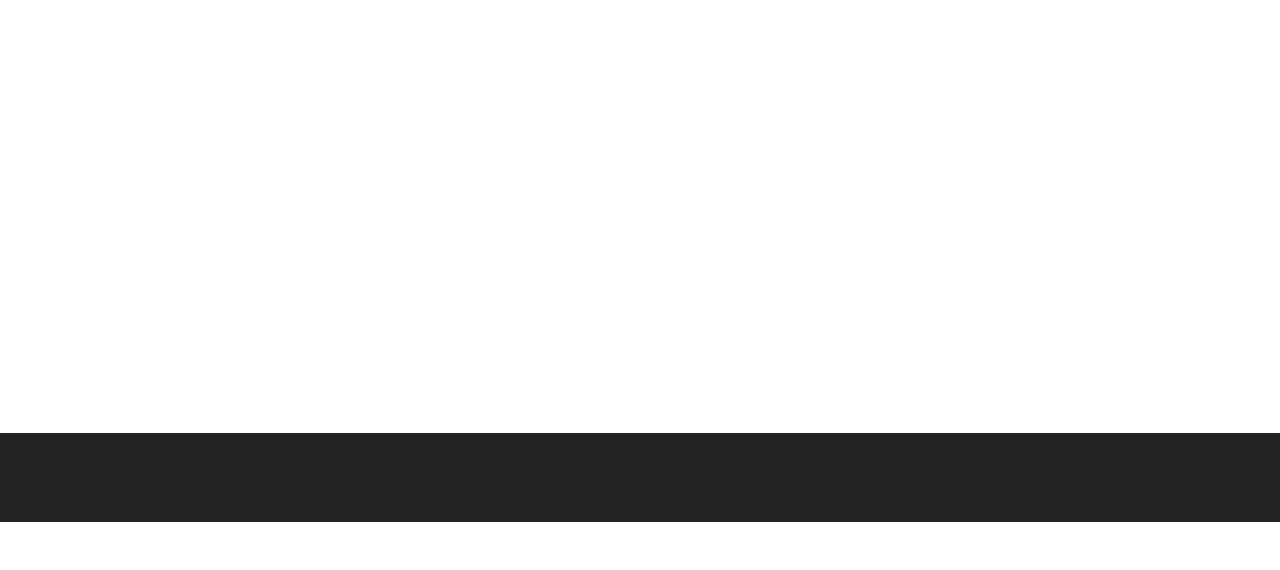
<file: Data Science.html>
<!DOCTYPE html>
<html  >
<head>
  <!-- Site made with Mobirise Website Builder v5.5.8, https://mobirise.com -->
  <meta charset="UTF-8">
  <meta http-equiv="X-UA-Compatible" content="IE=edge">
  <meta name="generator" content="Mobirise v5.5.8, mobirise.com">
  <meta name="twitter:card" content="summary_large_image"/>
  <meta name="twitter:image:src" content="assets/images/Data Science-meta.jpg">
  <meta property="og:image" content="assets/images/Data Science-meta.jpg">
  <meta name="twitter:title" content="Data Science">
  <meta name="viewport" content="width=device-width, initial-scale=1, minimum-scale=1">
  <link rel="shortcut icon" href="assets/images/rifaz-logo-web-zoom-96x86.png" type="image/x-icon">
  <meta name="description" content="Details of the data science, machine learning and deep learning projects performed.">
  
  
  <title>Data Science</title>
  <link rel="stylesheet" href="assets/web/assets/mobirise-icons2/mobirise2.css">
  <link rel="stylesheet" href="assets/web/assets/mobirise-icons/mobirise-icons.css">
  <link rel="stylesheet" href="assets/bootstrap/css/bootstrap.min.css">
  <link rel="stylesheet" href="assets/bootstrap/css/bootstrap-grid.min.css">
  <link rel="stylesheet" href="assets/bootstrap/css/bootstrap-reboot.min.css">
  <link rel="stylesheet" href="assets/animatecss/animate.css">
  <link rel="stylesheet" href="assets/dropdown/css/style.css">
  <link rel="stylesheet" href="assets/socicon/css/styles.css">
  <link rel="stylesheet" href="assets/theme/css/style.css">
  <link rel="preload" href="https://fonts.googleapis.com/css?family=Rubik:300,400,500,600,700,800,900,300i,400i,500i,600i,700i,800i,900i&display=swap" as="style" onload="this.onload=null;this.rel='stylesheet'">
  <noscript><link rel="stylesheet" href="https://fonts.googleapis.com/css?family=Rubik:300,400,500,600,700,800,900,300i,400i,500i,600i,700i,800i,900i&display=swap"></noscript>
  <link rel="preload" href="https://fonts.googleapis.com/css?family=Jost:100,200,300,400,500,600,700,800,900,100i,200i,300i,400i,500i,600i,700i,800i,900i&display=swap" as="style" onload="this.onload=null;this.rel='stylesheet'">
  <noscript><link rel="stylesheet" href="https://fonts.googleapis.com/css?family=Jost:100,200,300,400,500,600,700,800,900,100i,200i,300i,400i,500i,600i,700i,800i,900i&display=swap"></noscript>
  <link rel="preload" as="style" href="assets/mobirise/css/mbr-additional.css"><link rel="stylesheet" href="assets/mobirise/css/mbr-additional.css" type="text/css">
  
  
  
  
</head>
<body>

<!-- Analytics -->
<!-- Global site tag (gtag.js) - Google Analytics -->
<script async src="https://www.googletagmanager.com/gtag/js?id=UA-205517310-1">
</script>
<script>
  window.dataLayer = window.dataLayer || [];
  function gtag(){dataLayer.push(arguments);}
  gtag('js', new Date());

  gtag('config', 'UA-205517310-1');
</script>
<!-- /Analytics -->


  
  <section data-bs-version="5.1" class="menu cid-sC5O95tSrv" once="menu" id="menu1-12">
    
    <nav class="navbar navbar-dropdown navbar-fixed-top navbar-expand-lg">
        <div class="container">
            <div class="navbar-brand">
                <span class="navbar-logo">
                    <a href="index.html#header1-f">
                        <img src="assets/images/rifaz-logo-web-zoom-96x86.png" alt="LOGO" style="height: 3.8rem;">
                    </a>
                </span>
                <span class="navbar-caption-wrap"><a class="navbar-caption text-info text-primary display-5" href="index.html#header1-f">RIFAZ SOLUTIONS<br></a></span>
            </div>
            <button class="navbar-toggler" type="button" data-toggle="collapse" data-bs-toggle="collapse" data-target="#navbarSupportedContent" data-bs-target="#navbarSupportedContent" aria-controls="navbarNavAltMarkup" aria-expanded="false" aria-label="Toggle navigation">
                <div class="hamburger">
                    <span></span>
                    <span></span>
                    <span></span>
                    <span></span>
                </div>
            </button>
            <div class="collapse navbar-collapse" id="navbarSupportedContent">
                <ul class="navbar-nav nav-dropdown nav-right" data-app-modern-menu="true"><li class="nav-item"><a class="nav-link link text-black text-primary display-4" href="index.html#header1-f"><span class="mbri-home mbr-iconfont mbr-iconfont-btn"></span>Home</a></li><li class="nav-item"><a class="nav-link link text-black text-primary display-4" href="About Us.html#content4-1m"><span class="mobi-mbri mobi-mbri-users mbr-iconfont mbr-iconfont-btn"></span>About Us</a></li><li class="nav-item dropdown"><a class="nav-link link text-black dropdown-toggle display-4" href="#" data-toggle="dropdown-submenu" data-bs-toggle="dropdown" aria-expanded="false"><span class="mobi-mbri mobi-mbri-rocket mbr-iconfont mbr-iconfont-btn"></span>Projects</a><div class="dropdown-menu"><a class="text-black dropdown-item text-primary display-4" href="Computational Chemistry.html#header1-q">Computational Chemistry</a><a class="text-black dropdown-item text-primary display-4" href="Computational Physics.html#header1-y" aria-expanded="false">Computational Physics</a><a class="text-black dropdown-item text-primary display-4" href="Data Science.html#header1-13" aria-expanded="false">Data Science</a><a class="text-black dropdown-item text-primary display-4" href="Bioinformatics.html#header1-1e" aria-expanded="false">Bioinformatics</a></div></li><li class="nav-item"><a class="nav-link link text-black text-primary display-4" href="High Perfomance Computing.html#header1-18"><span class="mbri-database mbr-iconfont mbr-iconfont-btn"></span>HPC</a></li><li class="nav-item"><a class="nav-link link text-black text-primary display-4" href="Contact.html#contacts3-m"><span class="mobi-mbri mobi-mbri-mobile-2 mbr-iconfont mbr-iconfont-btn"></span>Contact</a></li></ul>
                
                
            </div>
        </div>
    </nav>

</section>

<section data-bs-version="5.1" class="header1 cid-sC5O96w3P4 mbr-fullscreen" id="header1-13">

    

    <div class="mbr-overlay" style="opacity: 0.7; background-color: rgb(250, 250, 250);"></div>

    <div class="container">
        <div class="row">
            <div class="col-12 col-lg-5">
                <h1 class="mbr-section-title mbr-fonts-style mb-3 display-2"><strong>Data Science</strong></h1>
                
                <p class="mbr-text mbr-fonts-style display-7">Data science is an interdisciplinary field that uses scientific methods, processes, algorithms and systems to extract knowledge and insights from structured and unstructured data, and apply knowledge and actionable insights from data across a broad range of application domains(Wikipedia). We identify relevant questions and use different data collection and analysis programs to translate the outcome of our studies into solutions.</p>
                <div class="mbr-section-btn mt-3"><a class="btn btn-primary display-4" href="Quotation.html#form7-1s">GET QUOTATION</a></div>
            </div>
        </div>
    </div>
</section>

<section data-bs-version="5.1" class="content5 cid-sC5O97vDZf" id="content5-14">
    
    <div class="container">
        <div class="row justify-content-center">
            <div class="col-md-12 col-lg-10">
                
                <h4 class="mbr-section-subtitle mbr-fonts-style mb-4 display-7"><strong>ANALYSIS OF CARDIOVASCULAR DISEASES</strong></h4>
                <p class="mbr-text mbr-fonts-style display-7">The dataset about cardiovascular diseases which has several attributes such as age, gender, height, weight, blood pressure types, cholesterol, glucose, smoking, alcohol, physical activity and finally cardiovascular disease will be analyzed. In this study, effects of smoking and alcohol consumption on cardiovascular disease with the hypothesis about the age attribute. For this study, some data statistical methods will be applied. Firstly, projection methods which are Principal Component Analysis (PCA), Multi-Dimensional Scaling (MDS), Isomaps, Local Linear Embedding will be applied on dataset and after that Hierarchical Clustering, K-Means Clustering and PAM Clustering will be performed and finally, Internal and External Validation will be carried out.</p>
            </div>
        </div>
    </div>
</section>

<section data-bs-version="5.1" class="content11 cid-sC5O98aFaQ" id="content11-15">
    
    <div class="container">
        <div class="row justify-content-center">
            <div class="col-md-12 col-lg-10">
                <div class="mbr-section-btn align-center"><a class="btn btn-primary display-4" href="assets/files/Datascience-1.pdf" target="_blank"><span class="mobi-mbri mobi-mbri-download mbr-iconfont mbr-iconfont-btn"></span>Download Project</a></div>
            </div>
        </div>
    </div>
</section>

<section data-bs-version="5.1" class="content5 cid-sPhPLzabE4" id="content5-29">
    
    <div class="container">
        <div class="row justify-content-center">
            <div class="col-md-12 col-lg-10">
                
                <h4 class="mbr-section-subtitle mbr-fonts-style mb-4 display-7"><strong>MOVIE RECOMMENDATION SYSTEM</strong></h4>
                <p class="mbr-text mbr-fonts-style display-7">In different networks and services users have the ability to rate and share their comments on movies, series or shows that they have watched. The feedback given by the users helps the service provider to know which kinds of movies perform better than others in a given demographic. This allows the service provider to improve their offerings. In this project we will make a movie recommendation system that displays certain kinds of movies to a user depending on how they rated the movies they previously watched or depending on what other similar users have previously watched and rated. This will allow the service provider to order different movies for different users more accurately for the goal of creating satisfied customers.</p>
            </div>
        </div>
    </div>
</section>

<section data-bs-version="5.1" class="content11 cid-sPhRYPBmqp" id="content11-2b">
    
    <div class="container">
        <div class="row justify-content-center">
            <div class="col-md-12 col-lg-10">
                <div class="mbr-section-btn align-center"><a class="btn btn-primary display-4" href="assets/files/mrs.pdf" target="_blank"><span class="mobi-mbri mobi-mbri-download mbr-iconfont mbr-iconfont-btn"></span>Download Project</a></div>
            </div>
        </div>
    </div>
</section>

<section data-bs-version="5.1" class="content5 cid-sK6JlddxMy" id="content5-26">
    
    <div class="container">
        <div class="row justify-content-center">
            <div class="col-md-12 col-lg-10">
                
                <h4 class="mbr-section-subtitle mbr-fonts-style mb-4 display-7"><strong>TANZANIA INVESTMENT GUIDE</strong></h4>
                <p class="mbr-text mbr-fonts-style display-7">This is an investment guide in the form of an interactive map. You can click the button below to show the map and interact with it to view industry data from different regions of Tanzania.&nbsp;</p>
            </div>
        </div>
    </div>
</section>

<section data-bs-version="5.1" class="content11 cid-sK6KgsY9sm" id="content11-27">
    
    <div class="container">
        <div class="row justify-content-center">
            <div class="col-md-12 col-lg-10">
                <div class="mbr-section-btn align-center"><a class="btn btn-primary display-4" href="Tanzania Investment Guide Data.html">Show Map</a></div>
            </div>
        </div>
    </div>
</section>

<section data-bs-version="5.1" class="footer7 cid-sC5O99dq85" once="footers" id="footer7-16">

    

    

    <div class="container">
        <div class="media-container-row align-center mbr-white">
            <div class="col-12">
                <p class="mbr-text mb-0 mbr-fonts-style display-7">
                    © Copyright 2021 RIFAZ SOLUTIONS - All Rights Reserved
                </p>
            </div>
        </div>
    </div>
</section><section style="background-color: #fff; font-family: -apple-system, BlinkMacSystemFont, 'Segoe UI', 'Roboto', 'Helvetica Neue', Arial, sans-serif; color:#aaa; font-size:12px; padding: 0; align-items: center; display: flex;"><a href="https://mobirise.site/q" style="flex: 1 1; height: 3rem; padding-left: 1rem;"></a><p style="flex: 0 0 auto; margin:0; padding-right:1rem;">How to build your own site - <a href="https://mobirise.site/x" style="color:#aaa;">Check this</a></p></section><script src="assets/bootstrap/js/bootstrap.bundle.min.js"></script>  <script src="assets/web/assets/cookies-alert-plugin/cookies-alert-core.js"></script>  <script src="assets/web/assets/cookies-alert-plugin/cookies-alert-script.js"></script>  <script src="assets/smoothscroll/smooth-scroll.js"></script>  <script src="assets/ytplayer/index.js"></script>  <script src="assets/dropdown/js/navbar-dropdown.js"></script>  <script src="assets/theme/js/script.js"></script>  
  
  
<input name="cookieData" type="hidden" data-cookie-customDialogSelector='null' data-cookie-colorText='#fafafa' data-cookie-colorBg='rgba(53, 53, 53, 0.99)' data-cookie-textButton='Agree' data-cookie-colorButton='#000000' data-cookie-colorLink='#fafafa' data-cookie-underlineLink='true' data-cookie-text="We use cookies to give you the best experience. Read our <a href='Privacy Policy.html'>cookie policy</a>.">
    <input name="animation" type="hidden">
  </body>
</html>
</file>
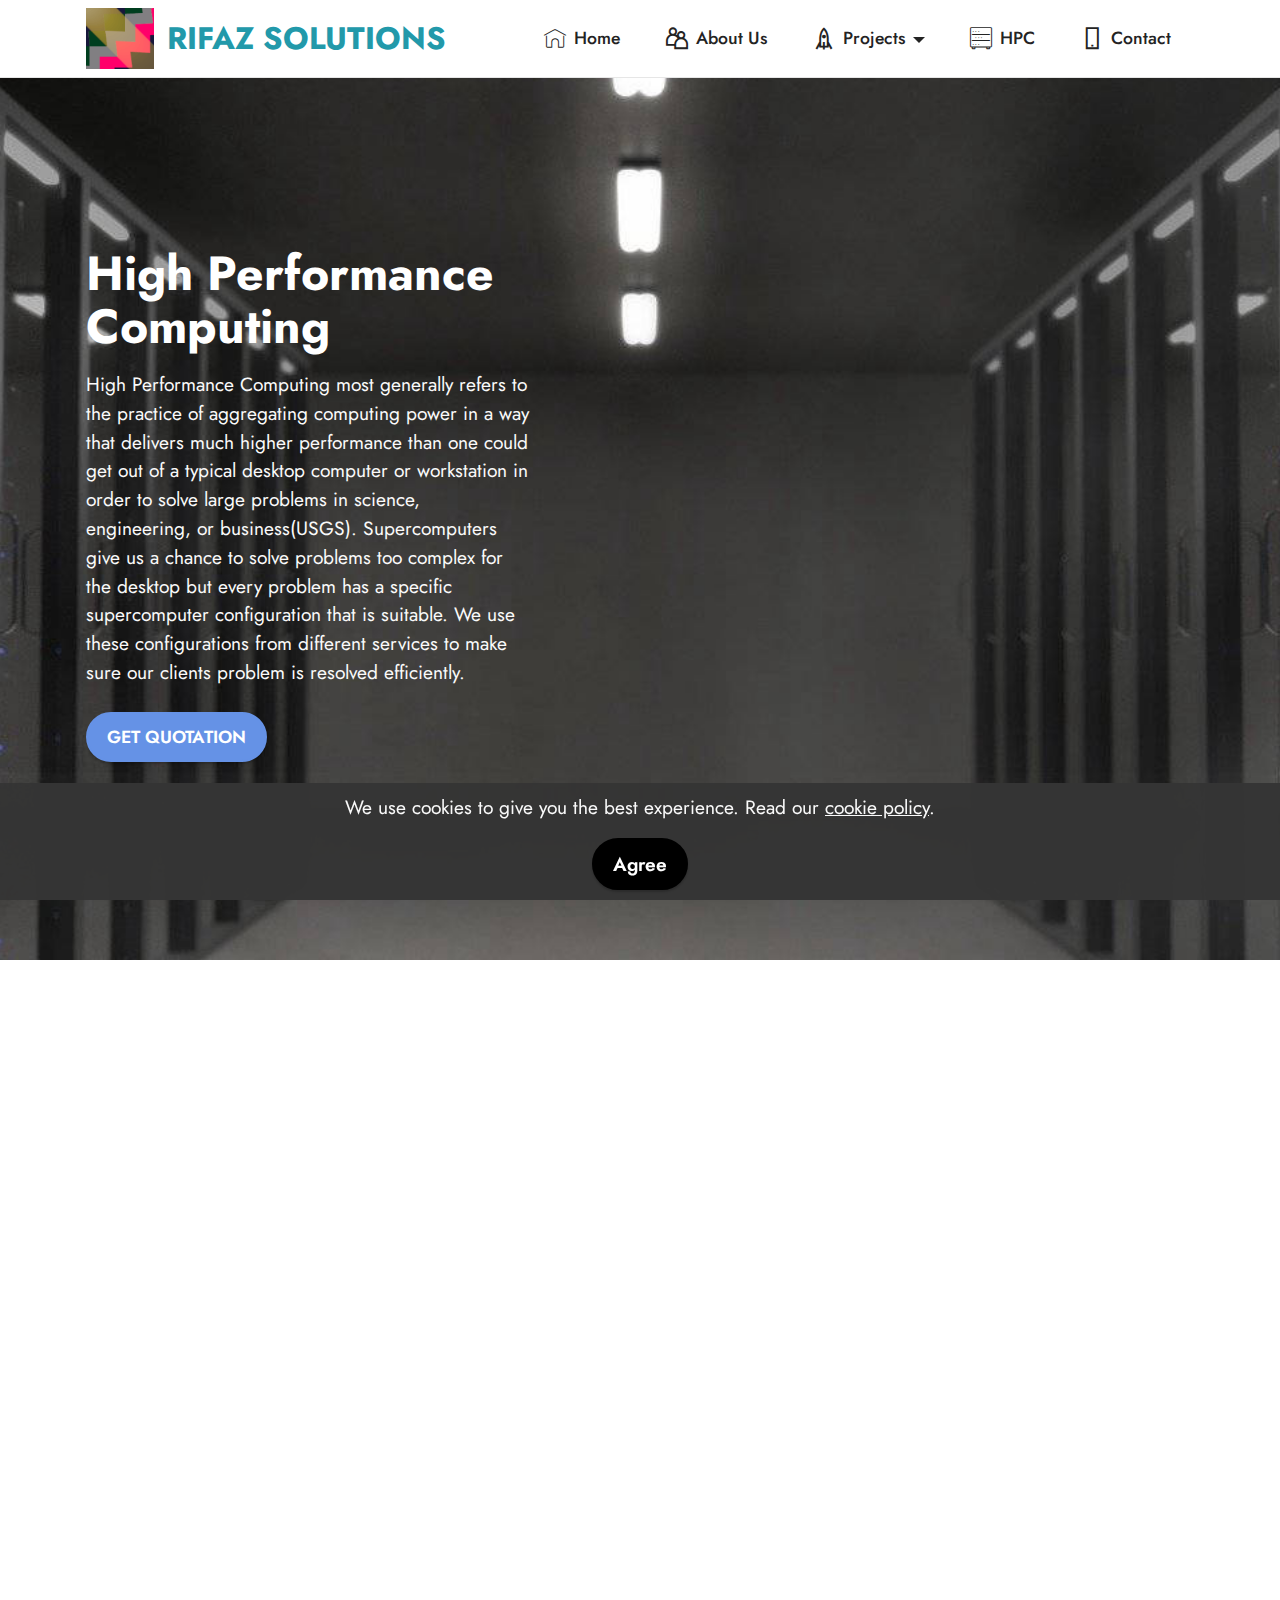
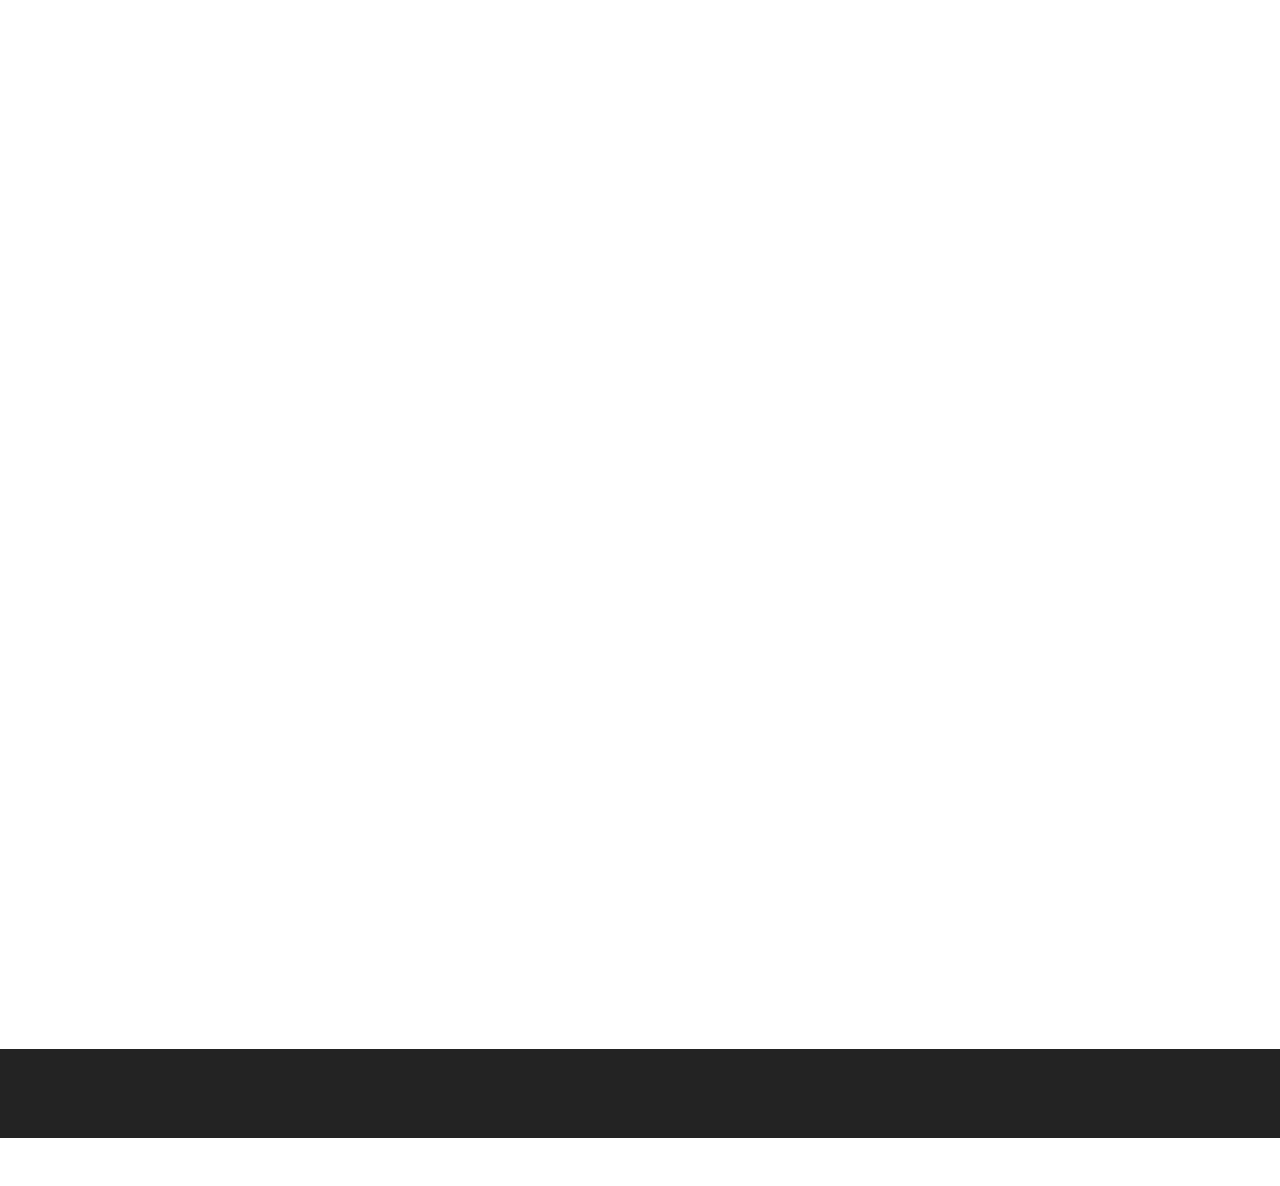
<file: High Perfomance Computing.html>
<!DOCTYPE html>
<html  >
<head>
  <!-- Site made with Mobirise Website Builder v5.5.8, https://mobirise.com -->
  <meta charset="UTF-8">
  <meta http-equiv="X-UA-Compatible" content="IE=edge">
  <meta name="generator" content="Mobirise v5.5.8, mobirise.com">
  <meta name="twitter:card" content="summary_large_image"/>
  <meta name="twitter:image:src" content="assets/images/High Perfomance Computing-meta.jpg">
  <meta property="og:image" content="assets/images/High Perfomance Computing-meta.jpg">
  <meta name="twitter:title" content="High Performance Computing">
  <meta name="viewport" content="width=device-width, initial-scale=1, minimum-scale=1">
  <link rel="shortcut icon" href="assets/images/rifaz-logo-web-zoom-96x86.png" type="image/x-icon">
  <meta name="description" content="Details of the high performance computing and software projects performed.">
  
  
  <title>High Performance Computing</title>
  <link rel="stylesheet" href="assets/web/assets/mobirise-icons2/mobirise2.css">
  <link rel="stylesheet" href="assets/web/assets/mobirise-icons/mobirise-icons.css">
  <link rel="stylesheet" href="assets/bootstrap/css/bootstrap.min.css">
  <link rel="stylesheet" href="assets/bootstrap/css/bootstrap-grid.min.css">
  <link rel="stylesheet" href="assets/bootstrap/css/bootstrap-reboot.min.css">
  <link rel="stylesheet" href="assets/animatecss/animate.css">
  <link rel="stylesheet" href="assets/dropdown/css/style.css">
  <link rel="stylesheet" href="assets/socicon/css/styles.css">
  <link rel="stylesheet" href="assets/theme/css/style.css">
  <link rel="preload" href="https://fonts.googleapis.com/css?family=Rubik:300,400,500,600,700,800,900,300i,400i,500i,600i,700i,800i,900i&display=swap" as="style" onload="this.onload=null;this.rel='stylesheet'">
  <noscript><link rel="stylesheet" href="https://fonts.googleapis.com/css?family=Rubik:300,400,500,600,700,800,900,300i,400i,500i,600i,700i,800i,900i&display=swap"></noscript>
  <link rel="preload" href="https://fonts.googleapis.com/css?family=Jost:100,200,300,400,500,600,700,800,900,100i,200i,300i,400i,500i,600i,700i,800i,900i&display=swap" as="style" onload="this.onload=null;this.rel='stylesheet'">
  <noscript><link rel="stylesheet" href="https://fonts.googleapis.com/css?family=Jost:100,200,300,400,500,600,700,800,900,100i,200i,300i,400i,500i,600i,700i,800i,900i&display=swap"></noscript>
  <link rel="preload" as="style" href="assets/mobirise/css/mbr-additional.css"><link rel="stylesheet" href="assets/mobirise/css/mbr-additional.css" type="text/css">
  
  
  
  
</head>
<body>

<!-- Analytics -->
<!-- Global site tag (gtag.js) - Google Analytics -->
<script async src="https://www.googletagmanager.com/gtag/js?id=UA-205517310-1">
</script>
<script>
  window.dataLayer = window.dataLayer || [];
  function gtag(){dataLayer.push(arguments);}
  gtag('js', new Date());

  gtag('config', 'UA-205517310-1');
</script>
<!-- /Analytics -->


  
  <section data-bs-version="5.1" class="menu cid-sC5OcuVpZY" once="menu" id="menu1-17">
    
    <nav class="navbar navbar-dropdown navbar-fixed-top navbar-expand-lg">
        <div class="container">
            <div class="navbar-brand">
                <span class="navbar-logo">
                    <a href="index.html#header1-f">
                        <img src="assets/images/rifaz-logo-web-zoom-96x86.png" alt="LOGO" style="height: 3.8rem;">
                    </a>
                </span>
                <span class="navbar-caption-wrap"><a class="navbar-caption text-info text-primary display-5" href="index.html#header1-f">RIFAZ SOLUTIONS<br></a></span>
            </div>
            <button class="navbar-toggler" type="button" data-toggle="collapse" data-bs-toggle="collapse" data-target="#navbarSupportedContent" data-bs-target="#navbarSupportedContent" aria-controls="navbarNavAltMarkup" aria-expanded="false" aria-label="Toggle navigation">
                <div class="hamburger">
                    <span></span>
                    <span></span>
                    <span></span>
                    <span></span>
                </div>
            </button>
            <div class="collapse navbar-collapse" id="navbarSupportedContent">
                <ul class="navbar-nav nav-dropdown nav-right" data-app-modern-menu="true"><li class="nav-item"><a class="nav-link link text-black text-primary display-4" href="index.html#header1-f"><span class="mbri-home mbr-iconfont mbr-iconfont-btn"></span>Home</a></li><li class="nav-item"><a class="nav-link link text-black text-primary display-4" href="About Us.html#content4-1m"><span class="mobi-mbri mobi-mbri-users mbr-iconfont mbr-iconfont-btn"></span>About Us</a></li><li class="nav-item dropdown"><a class="nav-link link text-black dropdown-toggle display-4" href="#" data-toggle="dropdown-submenu" data-bs-toggle="dropdown" aria-expanded="false"><span class="mobi-mbri mobi-mbri-rocket mbr-iconfont mbr-iconfont-btn"></span>Projects</a><div class="dropdown-menu"><a class="text-black dropdown-item text-primary display-4" href="Computational Chemistry.html#header1-q">Computational Chemistry</a><a class="text-black dropdown-item text-primary display-4" href="Computational Physics.html#header1-y" aria-expanded="false">Computational Physics</a><a class="text-black dropdown-item text-primary display-4" href="Data Science.html#header1-13" aria-expanded="false">Data Science</a><a class="text-black dropdown-item text-primary display-4" href="Bioinformatics.html#header1-1e" aria-expanded="false">Bioinformatics</a></div></li><li class="nav-item"><a class="nav-link link text-black text-primary display-4" href="High Perfomance Computing.html#header1-18"><span class="mbri-database mbr-iconfont mbr-iconfont-btn"></span>HPC</a></li><li class="nav-item"><a class="nav-link link text-black text-primary display-4" href="Contact.html#contacts3-m"><span class="mobi-mbri mobi-mbri-mobile-2 mbr-iconfont mbr-iconfont-btn"></span>Contact</a></li></ul>
                
                
            </div>
        </div>
    </nav>

</section>

<section data-bs-version="5.1" class="header1 cid-sC5OcvWEYC mbr-fullscreen" id="header1-18">

    

    <div class="mbr-overlay" style="opacity: 0; background-color: rgb(250, 250, 250);"></div>

    <div class="container">
        <div class="row">
            <div class="col-12 col-lg-5">
                <h1 class="mbr-section-title mbr-fonts-style mb-3 display-2"><strong>High Performance Computing</strong></h1>
                
                <p class="mbr-text mbr-fonts-style display-7">
                    High Performance Computing most generally refers to the practice of aggregating computing power in a way that delivers much higher performance than one could get out of a typical desktop computer or workstation in order to solve large problems in science, engineering, or business(USGS). Supercomputers give us a chance to solve problems too complex for the desktop but every problem has a specific supercomputer configuration that is suitable. We use these configurations from different services to make sure our clients problem is resolved efficiently.&nbsp;</p>
                <div class="mbr-section-btn mt-3"><a class="btn btn-primary display-4" href="Quotation.html#form7-1s">GET QUOTATION</a></div>
            </div>
        </div>
    </div>
</section>

<section data-bs-version="5.1" class="content5 cid-sC5Ocx9NkA" id="content5-19">
    
    <div class="container">
        <div class="row justify-content-center">
            <div class="col-md-12 col-lg-10">
                
                <h4 class="mbr-section-subtitle mbr-fonts-style mb-4 display-7"><strong>POINTS-CLI : A PROGRAM THAT CALCULATES POTENTIAL ENERGIES OF PERFECT GASES&nbsp;</strong></h4>
                <p class="mbr-text mbr-fonts-style display-7"><strong>Description:
</strong><br>Points-cli is a small program that takes a given number of randomly generated points in 3-Dimensions and plots them in multiple colors using matplotlib. It then allows the user to obtain various measurements from distances and angles of the points to the van de Waals potential between centers of noble gases' molecules emulated by the random points.
<br>
<br>The points are restricted within boundaries of a box. The user interacts with the program through both the command line interface and the matplotlib plot. From the command line interface the user is taken through elaborative steps that describe the proper arguments and options. The plot is a 3D scatter plot with an extra feature that enables the user to hover the mouse over any point to display the index assigned to that point.
<br>
<br>After the plot has been displayed an access to a menu appears on the command line with five options: Measure distance, Measure angle, vdW Lennard-Jones, vdW Morse and Exit.
<br>
<br><strong>GETTING STARTED
</strong><br><br><strong>Dependencies:
</strong><br>Python 3.7.6
<br>Numpy 1.18.1
<br>Matplotlib 3.1.3
<br>tqdm 4.47.0
<br><br><strong>Installing:
</strong><br>pip install Points-cli
<br>
<br><strong>Executing program:
</strong><br>Points-cli
<br>
<br><strong>Help:
</strong><br>To make the program run faster opt for a smaller number of points depending on the processing power and memory available at your disposal.
<br>
<br>You can always use Ctrl+C to prematurely exit the program.</p>
            </div>
        </div>
    </div>
</section>

<section data-bs-version="5.1" class="content11 cid-sC5Ocy42HB" id="content11-1a">
    
    <div class="container">
        <div class="row justify-content-center">
            <div class="col-md-12 col-lg-10">
                <div class="mbr-section-btn align-center"><a class="btn btn-primary display-4" href="https://pypi.org/project/Points-cli/" target="_blank"><span class="mobi-mbri mobi-mbri-globe-2 mbr-iconfont mbr-iconfont-btn"></span>Learn More</a></div>
            </div>
        </div>
    </div>
</section>

<section data-bs-version="5.1" class="content5 cid-sWVGFY1yFj" id="content5-2g">
    
    <div class="container">
        <div class="row justify-content-center">
            <div class="col-md-12 col-lg-10">
                
                <h4 class="mbr-section-subtitle mbr-fonts-style mb-4 display-7"><strong>CANDLESTICK PATTERNS AND THEIR EFFECTS ON STOCK PRICE</strong></h4>
                <p class="mbr-text mbr-fonts-style display-7">In the current state of the world acquiring a lot of money is not simple and living a life
<br>without the concern for economic welfare is not an option for the majority of the population. As we
<br>observe individuals that are better off economically, they tend to have investments that they<br>hold valuably(usually stocks). The main goal of such investors is to have their investment return them profits
<br>fairly and reliably to have their retirements early or make life easier for themselves when they
<br>retire.
<br>Therefore, we tried to build a model using <strong>pyspark</strong>&nbsp;that would try to support stock investors on their
<br>ventures by helping them&nbsp; make better decisions. Due to its high volatility and the technical analysis on
<br>stocks (generally) not working on high intervals, we chose Bitcoin as our reference stock. We
<br>tried to implement an aspect of Technical Analysis (candlestick patterns).<br></p>
            </div>
        </div>
    </div>
</section>

<section data-bs-version="5.1" class="content11 cid-sWVGHcjWQx" id="content11-2h">
    
    <div class="container">
        <div class="row justify-content-center">
            <div class="col-md-12 col-lg-10">
                <div class="mbr-section-btn align-center"><a class="btn btn-primary display-4" href="assets/files/HPC-1.pdf" target="_blank"><span class="mobi-mbri mobi-mbri-download mbr-iconfont mbr-iconfont-btn"></span>Download Project</a></div>
            </div>
        </div>
    </div>
</section>

<section data-bs-version="5.1" class="footer7 cid-sC5OcyCU6p" once="footers" id="footer7-1b">

    

    

    <div class="container">
        <div class="media-container-row align-center mbr-white">
            <div class="col-12">
                <p class="mbr-text mb-0 mbr-fonts-style display-7">
                    © Copyright 2021 RIFAZ SOLUTIONS - All Rights Reserved
                </p>
            </div>
        </div>
    </div>
</section><section style="background-color: #fff; font-family: -apple-system, BlinkMacSystemFont, 'Segoe UI', 'Roboto', 'Helvetica Neue', Arial, sans-serif; color:#aaa; font-size:12px; padding: 0; align-items: center; display: flex;"><a href="https://mobirise.site/s" style="flex: 1 1; height: 3rem; padding-left: 1rem;"></a><p style="flex: 0 0 auto; margin:0; padding-right:1rem;"><a href="https://mobirise.site/c" style="color:#aaa;">This</a> web page was started with Mobirise</p></section><script src="assets/bootstrap/js/bootstrap.bundle.min.js"></script>  <script src="assets/web/assets/cookies-alert-plugin/cookies-alert-core.js"></script>  <script src="assets/web/assets/cookies-alert-plugin/cookies-alert-script.js"></script>  <script src="assets/smoothscroll/smooth-scroll.js"></script>  <script src="assets/ytplayer/index.js"></script>  <script src="assets/dropdown/js/navbar-dropdown.js"></script>  <script src="assets/theme/js/script.js"></script>  
  
  
<input name="cookieData" type="hidden" data-cookie-customDialogSelector='null' data-cookie-colorText='#fafafa' data-cookie-colorBg='rgba(53, 53, 53, 0.99)' data-cookie-textButton='Agree' data-cookie-colorButton='#000000' data-cookie-colorLink='#fafafa' data-cookie-underlineLink='true' data-cookie-text="We use cookies to give you the best experience. Read our <a href='Privacy Policy.html'>cookie policy</a>.">
    <input name="animation" type="hidden">
  </body>
</html>
</file>
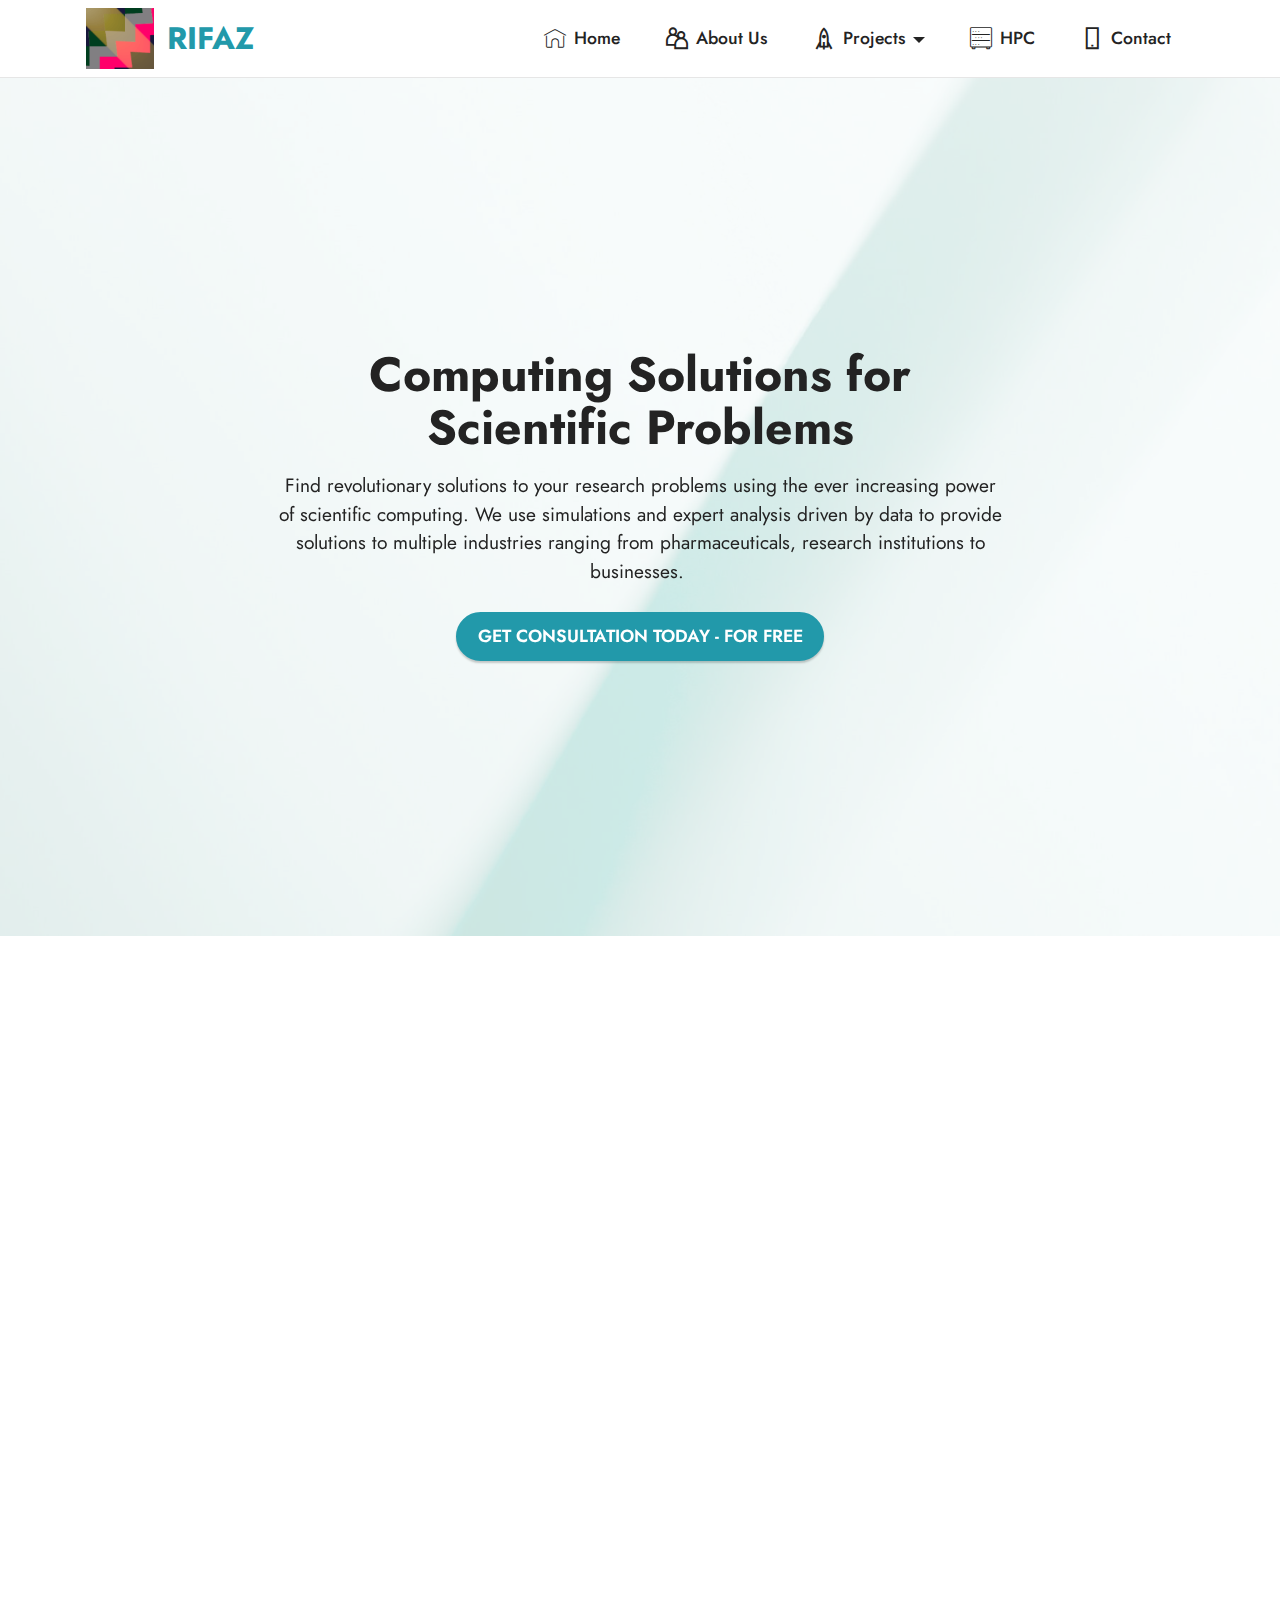
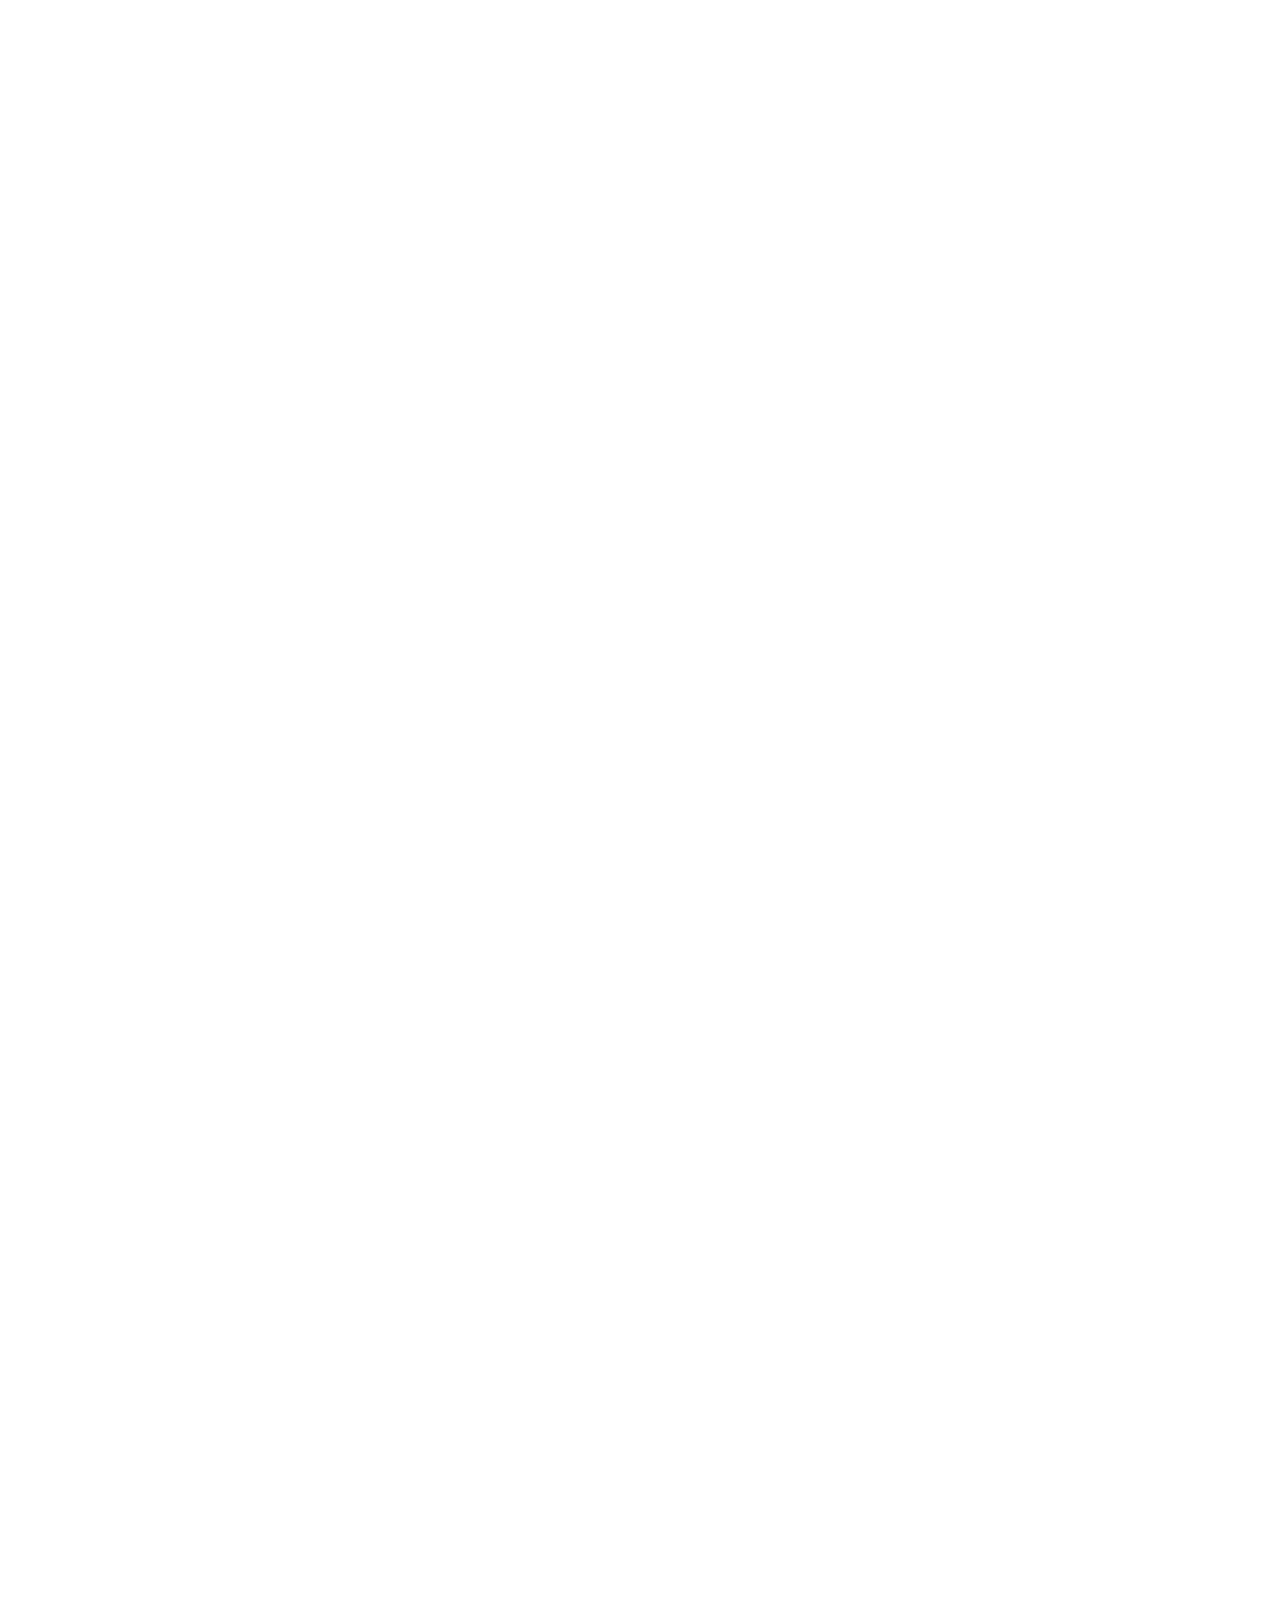
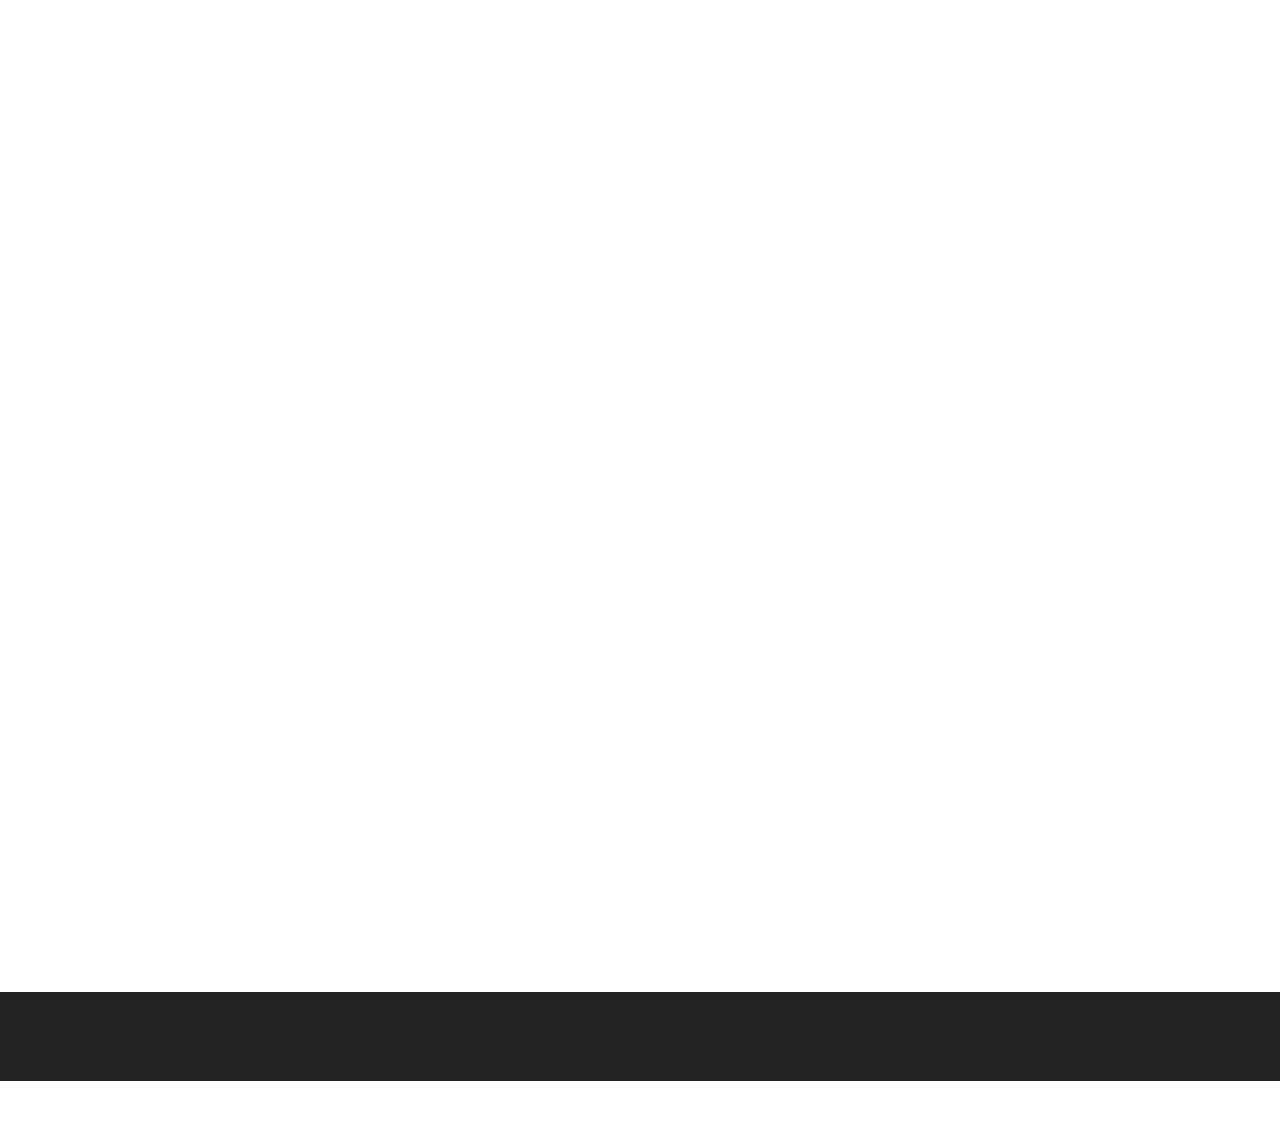
<file: Home.html>
<!DOCTYPE html>
<html  >
<head>
  <!-- Site made with Mobirise Website Builder v5.3.10, https://mobirise.com -->
  <meta charset="UTF-8">
  <meta http-equiv="X-UA-Compatible" content="IE=edge">
  <meta name="generator" content="Mobirise v5.3.10, mobirise.com">
  <meta name="viewport" content="width=device-width, initial-scale=1, minimum-scale=1">
  <link rel="shortcut icon" href="assets/images/rifaz-logo-web-zoom-96x86.png" type="image/x-icon">
  <meta name="description" content="">
  
  
  <title>RIFAZ</title>
  <link rel="stylesheet" href="assets/web/assets/mobirise-icons2/mobirise2.css">
  <link rel="stylesheet" href="assets/web/assets/mobirise-icons/mobirise-icons.css">
  <link rel="stylesheet" href="assets/tether/tether.min.css">
  <link rel="stylesheet" href="assets/bootstrap/css/bootstrap.min.css">
  <link rel="stylesheet" href="assets/bootstrap/css/bootstrap-grid.min.css">
  <link rel="stylesheet" href="assets/bootstrap/css/bootstrap-reboot.min.css">
  <link rel="stylesheet" href="assets/animatecss/animate.css">
  <link rel="stylesheet" href="assets/dropdown/css/style.css">
  <link rel="stylesheet" href="assets/socicon/css/styles.css">
  <link rel="stylesheet" href="assets/theme/css/style.css">
  <link rel="preload" href="https://fonts.googleapis.com/css?family=Rubik:300,400,500,600,700,800,900,300i,400i,500i,600i,700i,800i,900i&display=swap" as="style" onload="this.onload=null;this.rel='stylesheet'">
  <noscript><link rel="stylesheet" href="https://fonts.googleapis.com/css?family=Rubik:300,400,500,600,700,800,900,300i,400i,500i,600i,700i,800i,900i&display=swap"></noscript>
  <link rel="preload" href="https://fonts.googleapis.com/css?family=Jost:100,200,300,400,500,600,700,800,900,100i,200i,300i,400i,500i,600i,700i,800i,900i&display=swap" as="style" onload="this.onload=null;this.rel='stylesheet'">
  <noscript><link rel="stylesheet" href="https://fonts.googleapis.com/css?family=Jost:100,200,300,400,500,600,700,800,900,100i,200i,300i,400i,500i,600i,700i,800i,900i&display=swap"></noscript>
  <link rel="preload" as="style" href="assets/mobirise/css/mbr-additional.css"><link rel="stylesheet" href="assets/mobirise/css/mbr-additional.css" type="text/css">
  
  
  
  
</head>
<body>
  
  <section class="menu cid-s48OLK6784" once="menu" id="menu1-h">
    
    <nav class="navbar navbar-dropdown navbar-fixed-top navbar-expand-lg">
        <div class="container">
            <div class="navbar-brand">
                <span class="navbar-logo">
                    <a href="Home.html#header1-f">
                        <img src="assets/images/rifaz-logo-web-zoom-96x86.png" alt="" style="height: 3.8rem;">
                    </a>
                </span>
                <span class="navbar-caption-wrap"><a class="navbar-caption text-info text-primary display-5" href="Home.html#header1-f">RIFAZ</a></span>
            </div>
            <button class="navbar-toggler" type="button" data-toggle="collapse" data-target="#navbarSupportedContent" aria-controls="navbarNavAltMarkup" aria-expanded="false" aria-label="Toggle navigation">
                <div class="hamburger">
                    <span></span>
                    <span></span>
                    <span></span>
                    <span></span>
                </div>
            </button>
            <div class="collapse navbar-collapse" id="navbarSupportedContent">
                <ul class="navbar-nav nav-dropdown nav-right" data-app-modern-menu="true"><li class="nav-item"><a class="nav-link link text-black text-primary display-4" href="Home.html#header1-f"><span class="mbri-home mbr-iconfont mbr-iconfont-btn"></span>Home</a></li><li class="nav-item"><a class="nav-link link text-black text-primary display-4" href="About Us.html#content4-1m"><span class="mobi-mbri mobi-mbri-users mbr-iconfont mbr-iconfont-btn"></span>About Us</a></li><li class="nav-item dropdown"><a class="nav-link link text-black dropdown-toggle display-4" href="#" data-toggle="dropdown-submenu" aria-expanded="false"><span class="mobi-mbri mobi-mbri-rocket mbr-iconfont mbr-iconfont-btn"></span>Projects</a><div class="dropdown-menu"><a class="text-black dropdown-item text-primary display-4" href="Computational Chemistry.html#header1-q">Computational Chemistry</a><a class="text-black dropdown-item text-primary display-4" href="Computational Physics.html#header1-y" aria-expanded="false">Computational Physics</a><a class="text-black dropdown-item text-primary display-4" href="Data Science.html#header1-13" aria-expanded="false">Data Science</a><a class="text-black dropdown-item text-primary display-4" href="Bioinformatics.html#header1-1e" aria-expanded="false">Bioinformatics</a></div></li><li class="nav-item"><a class="nav-link link text-black text-primary display-4" href="High Perfomance Computing.html#header1-18"><span class="mbri-database mbr-iconfont mbr-iconfont-btn"></span>HPC</a></li><li class="nav-item"><a class="nav-link link text-black text-primary display-4" href="Contact.html#contacts3-m"><span class="mobi-mbri mobi-mbri-mobile-2 mbr-iconfont mbr-iconfont-btn"></span>Contact</a></li></ul>
                
                
            </div>
        </div>
    </nav>

</section>

<section class="header1 cid-s48MCQYojq mbr-fullscreen mbr-parallax-background" id="header1-f">

    

    <div class="mbr-overlay" style="opacity: 0.8; background-color: rgb(255, 255, 255);"></div>

    <div class="align-center container">
        <div class="row justify-content-center">
            <div class="col-12 col-lg-8">
                <h1 class="mbr-section-title mbr-fonts-style mb-3 display-2"><strong>Computing Solutions for Scientific Problems</strong></h1>
                
                <p class="mbr-text mbr-fonts-style display-7">Find revolutionary solutions to your research problems using the ever increasing power of scientific computing. We use simulations and expert analysis driven by data to provide solutions to multiple industries ranging from pharmaceuticals, research institutions to businesses.&nbsp;</p>
                <div class="mbr-section-btn mt-3"><a class="btn btn-info display-4" href="Quotation.html#form7-1s">GET CONSULTATION TODAY - FOR FREE</a></div>
            </div>
        </div>
    </div>
</section>

<section class="content1 cid-s48udlf8KU" id="content1-8">
    
    <div class="container">
        <div class="row justify-content-center">
            <div class="title col-12 col-md-9">
                <h3 class="mbr-section-title mbr-fonts-style align-center mb-4 display-5"><strong>Computational <a href="Computational Chemistry.html#header1-q" class="text-primary">Chemistry</a> and <a href="Computational Physics.html#header1-y" class="text-primary">Physics</a></strong></h3>
                <h4 class="mbr-section-subtitle align-center mbr-fonts-style mb-4 display-7">Advanced simulations of chemical and physical phenomena have allowed us to access a new dimension in science. For the longest time scientist have dreamt of performing experiments on a chip because of its versatility. Prior to any novel experiment most scientist would prefer to run several simulations to predict the most probable outcome of their setup.&nbsp; We provide the most accurate predictions from exhaustive simulations and calculations using widely accepted tools in the scientific community.</h4>
                <div class="mbr-section-btn align-center"><a class="btn btn-primary display-4" href="Quotation.html#form7-1s">GET QUOTATION</a></div>
            </div>
        </div>
    </div>
</section>

<section class="slider2 cid-sCa81jKOTF" id="slider2-1i">
    

    
    <div class="container">
        <div class="row justify-content-center">
            <div class="col-12 col-md-10">
                <div class="carousel slide" id="sGy6eE83t3" data-interval="5000">
                    
                    <ol class="carousel-indicators">
                        <li data-slide-to="0" class="active" data-target="#sGy6eE83t3"></li><li data-slide-to="1" class="" data-target="#sGy6eE83t3"></li>
                        
                        
                    </ol>
                    <div class="carousel-inner">
                        <div class="carousel-item slider-image item active">
                            <div class="item-wrapper">
                                
                                <div class="carousel-caption d-none d-md-block">
                                    <h5 class="mbr-section-subtitle mbr-fonts-style display-5"><strong>Simulated boxes</strong></h5>
                                    <p class="mbr-section-text mbr-fonts-style display-7">They contain methanol, triethylamine, NaCl ions and Pyridoxamine.</p>
                                </div>
                            <a href="page2.html#content5-t" target="false"></a><a href="Computational Chemistry.html#content5-t"><img class="d-block w-100" src="assets/images/mobi-ccp-1-1133x733.jpeg" data-slide-to="1"></a></div>
                        </div><div class="carousel-item slider-image item">
                            <div class="item-wrapper">
                                
                                <div class="carousel-caption d-none d-md-block">
                                    <h5 class="mbr-section-subtitle mbr-fonts-style display-5"><strong>Octadecylsilane Adsorption</strong></h5>
                                    <p class="mbr-section-text mbr-fonts-style display-7">Water and acetonitrile adsorbed at different adsorption sites.</p>
                                </div>
                            <a href="page2.html#content5-t" target="false"></a><a href="page3.html#content5-z" target="false"></a><a href="Computational Physics.html#content5-z"><img class="d-block w-100" src="assets/images/compphys-image-1.svg" data-slide-to="1"></a></div>
                        </div>
                        
                        
                    </div>
                    <a class="carousel-control carousel-control-prev" role="button" data-slide="prev" href="#sGy6eE83t3">
                        <span class="mobi-mbri mobi-mbri-arrow-prev" aria-hidden="true"></span>
                        <span class="sr-only">Previous</span>
                    </a>
                    <a class="carousel-control carousel-control-next" role="button" data-slide="next" href="#sGy6eE83t3">
                        <span class="mobi-mbri mobi-mbri-arrow-next" aria-hidden="true"></span>
                        <span class="sr-only">Next</span>
                    </a>
                </div>
            </div>
        </div>
    </div>
</section>

<section class="content1 cid-s48vaXqeL6" id="content1-b">
    
    <div class="container">
        <div class="row justify-content-center">
            <div class="title col-12 col-md-9">
                <h3 class="mbr-section-title mbr-fonts-style align-center mb-4 display-5"><strong><a href="Data Science.html#header1-13" class="text-primary">Data Science</a></strong></h3>
                <h4 class="mbr-section-subtitle align-center mbr-fonts-style mb-4 display-7">Data capturing and data analysis have become an integral part of the modern society. Data is our times' gold. We come across data in each and every aspect of our life. The increase in digitization across the globe calls for dependable data scientist to help in navigating and understanding the new world. We aim to service our clients with the best data analytics approaches and tools that will yield practical solutions.</h4>
                <div class="mbr-section-btn align-center"><a class="btn btn-primary display-4" href="Quotation.html#form7-1s">GET QUOTATION</a></div>
            </div>
        </div>
    </div>
</section>

<section class="slider2 cid-sCbd0Ti0zV" id="slider2-1j">
    

    
    <div class="container">
        <div class="row justify-content-center">
            <div class="col-12 col-md-10">
                <div class="carousel slide" id="sGy6eIEE84" data-interval="5000">
                    
                    <ol class="carousel-indicators">
                        <li data-slide-to="0" class="active" data-target="#sGy6eIEE84"></li>
                        
                        
                    </ol>
                    <div class="carousel-inner">
                        <div class="carousel-item slider-image item active">
                            <div class="item-wrapper">
                                
                                <div class="carousel-caption d-none d-md-block">
                                    <h5 class="mbr-section-subtitle mbr-fonts-style display-5"><strong>Cardiovascular Diseases Analysis</strong></h5>
                                    <p class="mbr-section-text mbr-fonts-style display-7">Clusters of individuals that smoke and have cardiovascular diseases using the complete and ward methods.</p>
                                </div>
                            <a href="page2.html#content5-t" target="false"></a><a href="page4.html#content5-14" target="false"></a><a href="Data Science.html#content5-14"><img class="d-block w-100" src="assets/images/datascience.svg" data-slide-to="1"></a></div>
                        </div>
                        
                        
                    </div>
                    <a class="carousel-control carousel-control-prev" role="button" data-slide="prev" href="#sGy6eIEE84">
                        <span class="mobi-mbri mobi-mbri-arrow-prev" aria-hidden="true"></span>
                        <span class="sr-only">Previous</span>
                    </a>
                    <a class="carousel-control carousel-control-next" role="button" data-slide="next" href="#sGy6eIEE84">
                        <span class="mobi-mbri mobi-mbri-arrow-next" aria-hidden="true"></span>
                        <span class="sr-only">Next</span>
                    </a>
                </div>
            </div>
        </div>
    </div>
</section>

<section class="content1 cid-sCa1zhLwic" id="content1-1c">
    
    <div class="container">
        <div class="row justify-content-center">
            <div class="title col-12 col-md-9">
                <h3 class="mbr-section-title mbr-fonts-style align-center mb-4 display-5"><strong><a href="Bioinformatics.html#menu1-1d" class="text-primary">Bioinformatics</a></strong></h3>
                <h4 class="mbr-section-subtitle align-center mbr-fonts-style mb-4 display-7">The central dogma of molecular biology is partially detangled by the study of bioinformatics. We are able to follow the genome, characterize it and predict the protein that will be coded from the genes and their function. This ability of predicting protein and function from the gene sequence is extremely powerful. We provide our clients with deep analysis of genomes to identify variants that may be the cause of genetic diseases.&nbsp;</h4>
                <div class="mbr-section-btn align-center"><a class="btn btn-primary display-4" href="Quotation.html#form7-1s">GET QUOTATION</a></div>
            </div>
        </div>
    </div>
</section>

<section class="slider2 cid-sCdtfRqoOI" id="slider2-1o">
    

    
    <div class="container">
        <div class="row justify-content-center">
            <div class="col-12 col-md-10">
                <div class="carousel slide" id="sGy6eKoc6W" data-interval="5000">
                    
                    <ol class="carousel-indicators">
                        <li data-slide-to="0" class="active" data-target="#sGy6eKoc6W"></li>
                        
                        
                    </ol>
                    <div class="carousel-inner">
                        <div class="carousel-item slider-image item active">
                            <div class="item-wrapper">
                                
                                <div class="carousel-caption d-none d-md-block">
                                    <h5 class="mbr-section-subtitle mbr-fonts-style display-5"></h5>
                                    <p class="mbr-section-text mbr-fonts-style display-7"></p>
                                </div>
                            <a href="page6.html#header1-1e" target="false"></a><a href="Bioinformatics.html#header1-1e"><img class="d-block w-100" src="assets/images/mbr-1920x960.jpg"></a></div>
                        </div>
                        
                        
                    </div>
                    <a class="carousel-control carousel-control-prev" role="button" data-slide="prev" href="#sGy6eKoc6W">
                        <span class="mobi-mbri mobi-mbri-arrow-prev" aria-hidden="true"></span>
                        <span class="sr-only">Previous</span>
                    </a>
                    <a class="carousel-control carousel-control-next" role="button" data-slide="next" href="#sGy6eKoc6W">
                        <span class="mobi-mbri mobi-mbri-arrow-next" aria-hidden="true"></span>
                        <span class="sr-only">Next</span>
                    </a>
                </div>
            </div>
        </div>
    </div>
</section>

<section class="content1 cid-sC5JNMrXtN" id="content1-w">
    
    <div class="container">
        <div class="row justify-content-center">
            <div class="title col-12 col-md-9">
                <h3 class="mbr-section-title mbr-fonts-style align-center mb-4 display-5"><strong><a href="High Perfomance Computing.html#header1-18" class="text-primary">High Performance Computing</a></strong></h3>
                <h4 class="mbr-section-subtitle align-center mbr-fonts-style mb-4 display-7">A general purpose computer is not efficient and mostly incapable of performing complex scientific computing tasks. To efficiently accomplish all the calculations needed for scientific computing we need to utilize high performance computing. Parallelization of our calculations using mainly a GPU and in some applications a high count multicore CPU enables us to get results within a reasonable timescale. We give consultation to our clients on the best choice of hardware and SaaS for their particular application.</h4>
                <div class="mbr-section-btn align-center"><a class="btn btn-primary display-4" href="Quotation.html#form7-1s">GET QUOTATION</a></div>
            </div>
        </div>
    </div>
</section>

<section class="footer7 cid-sC5ExMRHCi" once="footers" id="footer7-v">

    

    

    <div class="container">
        <div class="media-container-row align-center mbr-white">
            <div class="col-12">
                <p class="mbr-text mb-0 mbr-fonts-style display-7">
                    © Copyright 2021 RIFAZ - All Rights Reserved
                </p>
            </div>
        </div>
    </div>
</section><section style="background-color: #fff; font-family: -apple-system, BlinkMacSystemFont, 'Segoe UI', 'Roboto', 'Helvetica Neue', Arial, sans-serif; color:#aaa; font-size:12px; padding: 0; align-items: center; display: flex;"><a href="https://mobirise.site/e" style="flex: 1 1; height: 3rem; padding-left: 1rem;"></a><p style="flex: 0 0 auto; margin:0; padding-right:1rem;"><a href="https://mobirise.site/d" style="color:#aaa;">This page</a> was made with Mobirise</p></section><script src="assets/web/assets/jquery/jquery.min.js"></script>  <script src="assets/popper/popper.min.js"></script>  <script src="assets/tether/tether.min.js"></script>  <script src="assets/bootstrap/js/bootstrap.min.js"></script>  <script src="assets/smoothscroll/smooth-scroll.js"></script>  <script src="assets/viewportchecker/jquery.viewportchecker.js"></script>  <script src="assets/parallax/jarallax.min.js"></script>  <script src="assets/dropdown/js/nav-dropdown.js"></script>  <script src="assets/dropdown/js/navbar-dropdown.js"></script>  <script src="assets/touchswipe/jquery.touch-swipe.min.js"></script>  <script src="assets/theme/js/script.js"></script>  
  
  
  <input name="animation" type="hidden">
  </body>
</html>
</file>
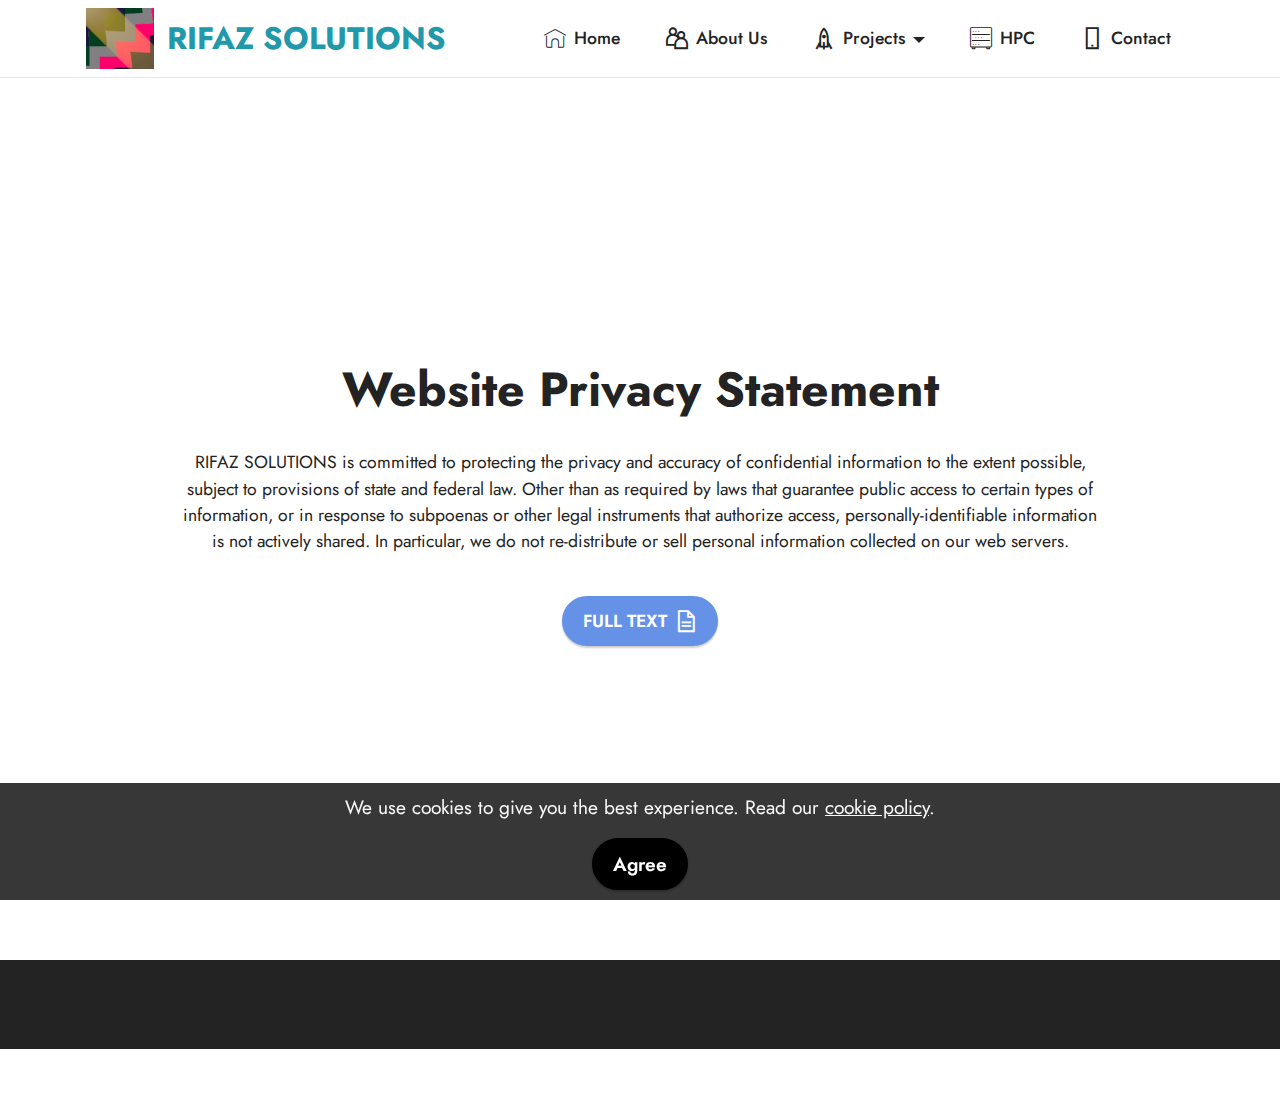
<file: Privacy Policy.html>
<!DOCTYPE html>
<html  >
<head>
  <!-- Site made with Mobirise Website Builder v5.5.8, https://mobirise.com -->
  <meta charset="UTF-8">
  <meta http-equiv="X-UA-Compatible" content="IE=edge">
  <meta name="generator" content="Mobirise v5.5.8, mobirise.com">
  <meta name="twitter:card" content="summary_large_image"/>
  <meta name="twitter:image:src" content="assets/images/Privacy Policy-meta.jpg">
  <meta property="og:image" content="assets/images/Privacy Policy-meta.jpg">
  <meta name="twitter:title" content="Privacy Policy">
  <meta name="viewport" content="width=device-width, initial-scale=1, minimum-scale=1">
  <link rel="shortcut icon" href="assets/images/rifaz-logo-web-zoom-96x86.png" type="image/x-icon">
  <meta name="description" content="Privacy policy of the website.">
  
  
  <title>Privacy Policy</title>
  <link rel="stylesheet" href="assets/web/assets/mobirise-icons2/mobirise2.css">
  <link rel="stylesheet" href="assets/web/assets/mobirise-icons/mobirise-icons.css">
  <link rel="stylesheet" href="assets/bootstrap/css/bootstrap.min.css">
  <link rel="stylesheet" href="assets/bootstrap/css/bootstrap-grid.min.css">
  <link rel="stylesheet" href="assets/bootstrap/css/bootstrap-reboot.min.css">
  <link rel="stylesheet" href="assets/animatecss/animate.css">
  <link rel="stylesheet" href="assets/dropdown/css/style.css">
  <link rel="stylesheet" href="assets/socicon/css/styles.css">
  <link rel="stylesheet" href="assets/theme/css/style.css">
  <link rel="preload" href="https://fonts.googleapis.com/css?family=Rubik:300,400,500,600,700,800,900,300i,400i,500i,600i,700i,800i,900i&display=swap" as="style" onload="this.onload=null;this.rel='stylesheet'">
  <noscript><link rel="stylesheet" href="https://fonts.googleapis.com/css?family=Rubik:300,400,500,600,700,800,900,300i,400i,500i,600i,700i,800i,900i&display=swap"></noscript>
  <link rel="preload" href="https://fonts.googleapis.com/css?family=Jost:100,200,300,400,500,600,700,800,900,100i,200i,300i,400i,500i,600i,700i,800i,900i&display=swap" as="style" onload="this.onload=null;this.rel='stylesheet'">
  <noscript><link rel="stylesheet" href="https://fonts.googleapis.com/css?family=Jost:100,200,300,400,500,600,700,800,900,100i,200i,300i,400i,500i,600i,700i,800i,900i&display=swap"></noscript>
  <link rel="preload" as="style" href="assets/mobirise/css/mbr-additional.css"><link rel="stylesheet" href="assets/mobirise/css/mbr-additional.css" type="text/css">
  
  
  
  
</head>
<body>

<!-- Analytics -->
<!-- Global site tag (gtag.js) - Google Analytics -->
<script async src="https://www.googletagmanager.com/gtag/js?id=UA-205517310-1">
</script>
<script>
  window.dataLayer = window.dataLayer || [];
  function gtag(){dataLayer.push(arguments);}
  gtag('js', new Date());

  gtag('config', 'UA-205517310-1');
</script>
<!-- /Analytics -->


  
  <section data-bs-version="5.1" class="menu cid-s48OLK6784" once="menu" id="menu1-20">
    
    <nav class="navbar navbar-dropdown navbar-fixed-top navbar-expand-lg">
        <div class="container">
            <div class="navbar-brand">
                <span class="navbar-logo">
                    <a href="index.html#header1-f">
                        <img src="assets/images/rifaz-logo-web-zoom-96x86.png" alt="LOGO" style="height: 3.8rem;">
                    </a>
                </span>
                <span class="navbar-caption-wrap"><a class="navbar-caption text-info text-primary display-5" href="index.html#header1-f">RIFAZ SOLUTIONS<br></a></span>
            </div>
            <button class="navbar-toggler" type="button" data-toggle="collapse" data-bs-toggle="collapse" data-target="#navbarSupportedContent" data-bs-target="#navbarSupportedContent" aria-controls="navbarNavAltMarkup" aria-expanded="false" aria-label="Toggle navigation">
                <div class="hamburger">
                    <span></span>
                    <span></span>
                    <span></span>
                    <span></span>
                </div>
            </button>
            <div class="collapse navbar-collapse" id="navbarSupportedContent">
                <ul class="navbar-nav nav-dropdown nav-right" data-app-modern-menu="true"><li class="nav-item"><a class="nav-link link text-black text-primary display-4" href="index.html#header1-f"><span class="mbri-home mbr-iconfont mbr-iconfont-btn"></span>Home</a></li><li class="nav-item"><a class="nav-link link text-black text-primary display-4" href="About Us.html#content4-1m"><span class="mobi-mbri mobi-mbri-users mbr-iconfont mbr-iconfont-btn"></span>About Us</a></li><li class="nav-item dropdown"><a class="nav-link link text-black dropdown-toggle display-4" href="#" data-toggle="dropdown-submenu" data-bs-toggle="dropdown" aria-expanded="false"><span class="mobi-mbri mobi-mbri-rocket mbr-iconfont mbr-iconfont-btn"></span>Projects</a><div class="dropdown-menu"><a class="text-black dropdown-item text-primary display-4" href="Computational Chemistry.html#header1-q">Computational Chemistry</a><a class="text-black dropdown-item text-primary display-4" href="Computational Physics.html#header1-y" aria-expanded="false">Computational Physics</a><a class="text-black dropdown-item text-primary display-4" href="Data Science.html#header1-13" aria-expanded="false">Data Science</a><a class="text-black dropdown-item text-primary display-4" href="Bioinformatics.html#header1-1e" aria-expanded="false">Bioinformatics</a></div></li><li class="nav-item"><a class="nav-link link text-black text-primary display-4" href="High Perfomance Computing.html#header1-18"><span class="mbri-database mbr-iconfont mbr-iconfont-btn"></span>HPC</a></li><li class="nav-item"><a class="nav-link link text-black text-primary display-4" href="Contact.html#contacts3-m"><span class="mobi-mbri mobi-mbri-mobile-2 mbr-iconfont mbr-iconfont-btn"></span>Contact</a></li></ul>
                
                
            </div>
        </div>
    </nav>

</section>

<section data-bs-version="5.1" class="content4 cid-sDsP2wrmJm mbr-fullscreen" id="content4-22">
    
    
    <div class="container">
        <div class="row justify-content-center">
            <div class="title col-md-12 col-lg-10">
                <h3 class="mbr-section-title mbr-fonts-style align-center mb-4 display-2"><strong>Website Privacy Statement</strong></h3>
                <h4 class="mbr-section-subtitle align-center mbr-fonts-style mb-4 display-4">RIFAZ SOLUTIONS is committed to protecting the privacy and accuracy of confidential information to the extent possible, subject to provisions of state and federal law. Other than as required by laws that guarantee public access to certain types of information, or in response to subpoenas or other legal instruments that authorize access, personally-identifiable information is not actively shared. In particular, we do not re-distribute or sell personal information collected on our web servers.</h4>
                <div class="mbr-section-btn align-center"><a class="btn btn-primary display-4" href="assets/files/Privacy-Policy.pdf" target="_blank"><span class="mobi-mbri mobi-mbri-file mbr-iconfont mbr-iconfont-btn"></span>FULL TEXT</a></div>
            </div>
        </div>
    </div>
</section>

<section data-bs-version="5.1" class="footer7 cid-sC5ExMRHCi" once="footers" id="footer7-21">

    

    

    <div class="container">
        <div class="media-container-row align-center mbr-white">
            <div class="col-12">
                <p class="mbr-text mb-0 mbr-fonts-style display-7">
                    © Copyright 2021 RIFAZ SOLUTIONS - All Rights Reserved
                </p>
            </div>
        </div>
    </div>
</section><section style="background-color: #fff; font-family: -apple-system, BlinkMacSystemFont, 'Segoe UI', 'Roboto', 'Helvetica Neue', Arial, sans-serif; color:#aaa; font-size:12px; padding: 0; align-items: center; display: flex;"><a href="https://mobirise.site/u" style="flex: 1 1; height: 3rem; padding-left: 1rem;"></a><p style="flex: 0 0 auto; margin:0; padding-right:1rem;">Web page <a href="https://mobirise.site/f" style="color:#aaa;">was designed</a> with Mobirise</p></section><script src="assets/bootstrap/js/bootstrap.bundle.min.js"></script>  <script src="assets/web/assets/cookies-alert-plugin/cookies-alert-core.js"></script>  <script src="assets/web/assets/cookies-alert-plugin/cookies-alert-script.js"></script>  <script src="assets/smoothscroll/smooth-scroll.js"></script>  <script src="assets/ytplayer/index.js"></script>  <script src="assets/dropdown/js/navbar-dropdown.js"></script>  <script src="assets/theme/js/script.js"></script>  
  
  
<input name="cookieData" type="hidden" data-cookie-customDialogSelector='null' data-cookie-colorText='#fafafa' data-cookie-colorBg='rgba(53, 53, 53, 0.99)' data-cookie-textButton='Agree' data-cookie-colorButton='#000000' data-cookie-colorLink='#fafafa' data-cookie-underlineLink='true' data-cookie-text="We use cookies to give you the best experience. Read our <a href='Privacy Policy.html'>cookie policy</a>.">
    <input name="animation" type="hidden">
  </body>
</html>
</file>
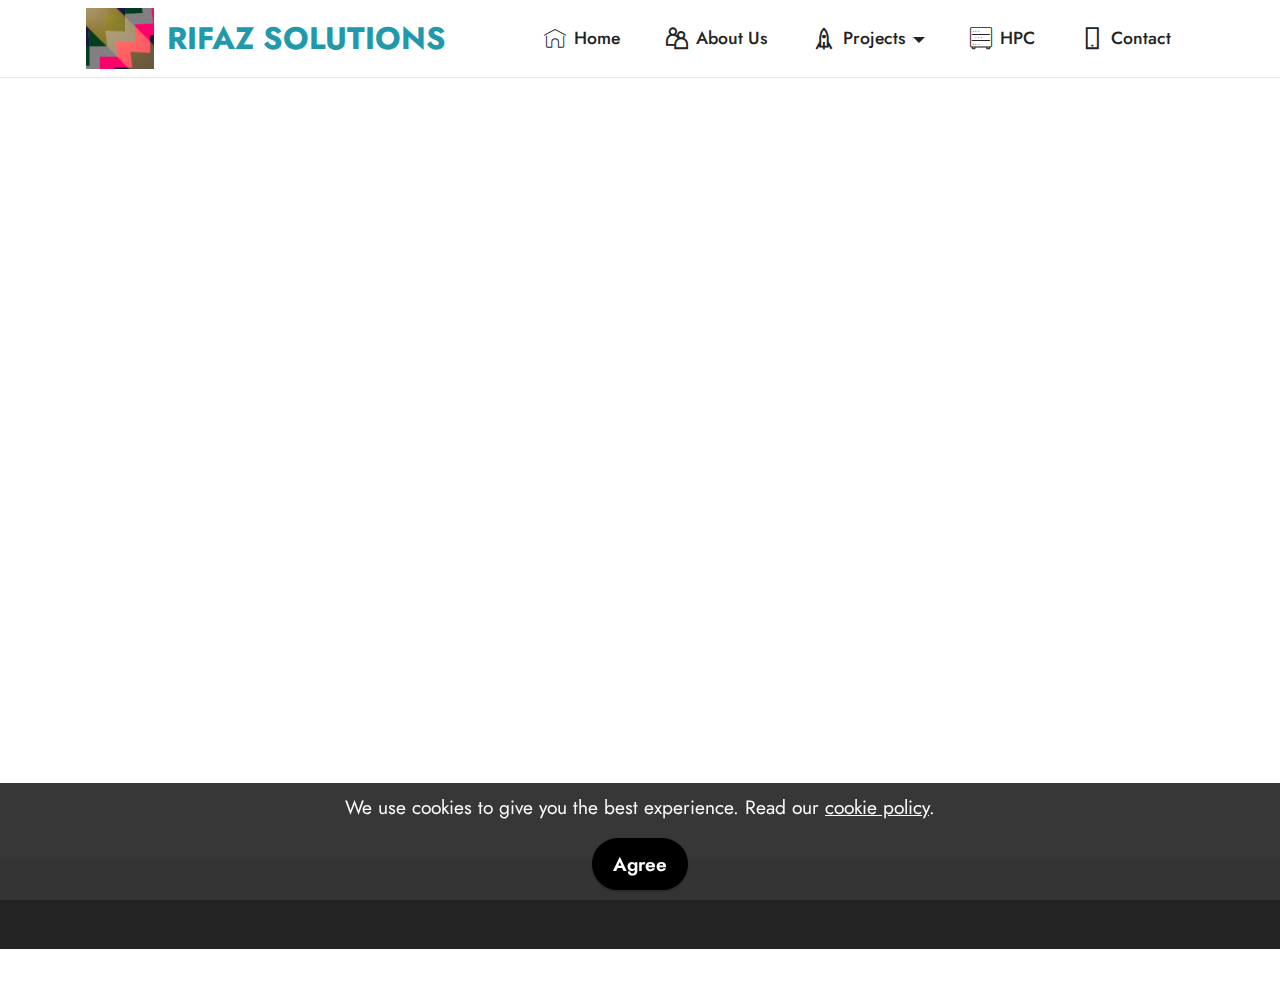
<file: Tanzania Investment Guide Data.html>
<!DOCTYPE html>
<html  >
<head>
  <!-- Site made with Mobirise Website Builder v5.5.8, https://mobirise.com -->
  <meta charset="UTF-8">
  <meta http-equiv="X-UA-Compatible" content="IE=edge">
  <meta name="generator" content="Mobirise v5.5.8, mobirise.com">
  <meta name="viewport" content="width=device-width, initial-scale=1, minimum-scale=1">
  <link rel="shortcut icon" href="assets/images/rifaz-logo-web-zoom-96x86.png" type="image/x-icon">
  <meta name="description" content="Data that is important to consider before investing in Tanzania">
  
  
  <title>Tanzania Investment Guide Data</title>
  <link rel="stylesheet" href="assets/web/assets/mobirise-icons2/mobirise2.css">
  <link rel="stylesheet" href="assets/web/assets/mobirise-icons/mobirise-icons.css">
  <link rel="stylesheet" href="assets/bootstrap/css/bootstrap.min.css">
  <link rel="stylesheet" href="assets/bootstrap/css/bootstrap-grid.min.css">
  <link rel="stylesheet" href="assets/bootstrap/css/bootstrap-reboot.min.css">
  <link rel="stylesheet" href="assets/animatecss/animate.css">
  <link rel="stylesheet" href="assets/dropdown/css/style.css">
  <link rel="stylesheet" href="assets/socicon/css/styles.css">
  <link rel="stylesheet" href="assets/theme/css/style.css">
  <link rel="preload" href="https://fonts.googleapis.com/css?family=Rubik:300,400,500,600,700,800,900,300i,400i,500i,600i,700i,800i,900i&display=swap" as="style" onload="this.onload=null;this.rel='stylesheet'">
  <noscript><link rel="stylesheet" href="https://fonts.googleapis.com/css?family=Rubik:300,400,500,600,700,800,900,300i,400i,500i,600i,700i,800i,900i&display=swap"></noscript>
  <link rel="preload" href="https://fonts.googleapis.com/css?family=Jost:100,200,300,400,500,600,700,800,900,100i,200i,300i,400i,500i,600i,700i,800i,900i&display=swap" as="style" onload="this.onload=null;this.rel='stylesheet'">
  <noscript><link rel="stylesheet" href="https://fonts.googleapis.com/css?family=Jost:100,200,300,400,500,600,700,800,900,100i,200i,300i,400i,500i,600i,700i,800i,900i&display=swap"></noscript>
  <link rel="preload" as="style" href="assets/mobirise/css/mbr-additional.css"><link rel="stylesheet" href="assets/mobirise/css/mbr-additional.css" type="text/css">
  
  
  
  
</head>
<body>

<!-- Analytics -->
<!-- Global site tag (gtag.js) - Google Analytics -->
<script async src="https://www.googletagmanager.com/gtag/js?id=UA-205517310-1">
</script>
<script>
  window.dataLayer = window.dataLayer || [];
  function gtag(){dataLayer.push(arguments);}
  gtag('js', new Date());

  gtag('config', 'UA-205517310-1');
</script>
<!-- /Analytics -->


  
  <section data-bs-version="5.1" class="menu cid-s48OLK6784" once="menu" id="menu1-23">
    
    <nav class="navbar navbar-dropdown navbar-fixed-top navbar-expand-lg">
        <div class="container">
            <div class="navbar-brand">
                <span class="navbar-logo">
                    <a href="index.html#header1-f">
                        <img src="assets/images/rifaz-logo-web-zoom-96x86.png" alt="LOGO" style="height: 3.8rem;">
                    </a>
                </span>
                <span class="navbar-caption-wrap"><a class="navbar-caption text-info text-primary display-5" href="index.html#header1-f">RIFAZ SOLUTIONS<br></a></span>
            </div>
            <button class="navbar-toggler" type="button" data-toggle="collapse" data-bs-toggle="collapse" data-target="#navbarSupportedContent" data-bs-target="#navbarSupportedContent" aria-controls="navbarNavAltMarkup" aria-expanded="false" aria-label="Toggle navigation">
                <div class="hamburger">
                    <span></span>
                    <span></span>
                    <span></span>
                    <span></span>
                </div>
            </button>
            <div class="collapse navbar-collapse" id="navbarSupportedContent">
                <ul class="navbar-nav nav-dropdown nav-right" data-app-modern-menu="true"><li class="nav-item"><a class="nav-link link text-black text-primary display-4" href="index.html#header1-f"><span class="mbri-home mbr-iconfont mbr-iconfont-btn"></span>Home</a></li><li class="nav-item"><a class="nav-link link text-black text-primary display-4" href="About Us.html#content4-1m"><span class="mobi-mbri mobi-mbri-users mbr-iconfont mbr-iconfont-btn"></span>About Us</a></li><li class="nav-item dropdown"><a class="nav-link link text-black dropdown-toggle display-4" href="#" data-toggle="dropdown-submenu" data-bs-toggle="dropdown" aria-expanded="false"><span class="mobi-mbri mobi-mbri-rocket mbr-iconfont mbr-iconfont-btn"></span>Projects</a><div class="dropdown-menu"><a class="text-black dropdown-item text-primary display-4" href="Computational Chemistry.html#header1-q">Computational Chemistry</a><a class="text-black dropdown-item text-primary display-4" href="Computational Physics.html#header1-y" aria-expanded="false">Computational Physics</a><a class="text-black dropdown-item text-primary display-4" href="Data Science.html#header1-13" aria-expanded="false">Data Science</a><a class="text-black dropdown-item text-primary display-4" href="Bioinformatics.html#header1-1e" aria-expanded="false">Bioinformatics</a></div></li><li class="nav-item"><a class="nav-link link text-black text-primary display-4" href="High Perfomance Computing.html#header1-18"><span class="mbri-database mbr-iconfont mbr-iconfont-btn"></span>HPC</a></li><li class="nav-item"><a class="nav-link link text-black text-primary display-4" href="Contact.html#contacts3-m"><span class="mobi-mbri mobi-mbri-mobile-2 mbr-iconfont mbr-iconfont-btn"></span>Contact</a></li></ul>
                
                
            </div>
        </div>
    </nav>

</section>

  <iframe height="800" width="100%" frameborder="no" src=" https://ridhiwan.shinyapps.io/tanzania_investment_guide/"> </iframe>
  
<section data-bs-version="5.1" class="footer7 cid-sC5ExMRHCi" once="footers" id="footer7-24">

    

    

    <div class="container">
        <div class="media-container-row align-center mbr-white">
            <div class="col-12">
                <p class="mbr-text mb-0 mbr-fonts-style display-7">
                    © Copyright 2021 RIFAZ SOLUTIONS - All Rights Reserved
                </p>
            </div>
        </div>
    </div>
</section><section style="background-color: #fff; font-family: -apple-system, BlinkMacSystemFont, 'Segoe UI', 'Roboto', 'Helvetica Neue', Arial, sans-serif; color:#aaa; font-size:12px; padding: 0; align-items: center; display: flex;"><a href="https://mobirise.site/f" style="flex: 1 1; height: 3rem; padding-left: 1rem;"></a><p style="flex: 0 0 auto; margin:0; padding-right:1rem;"><a href="https://mobirise.site/d" style="color:#aaa;">The website</a> was designed with Mobirise</p></section><script src="assets/bootstrap/js/bootstrap.bundle.min.js"></script>  <script src="assets/web/assets/cookies-alert-plugin/cookies-alert-core.js"></script>  <script src="assets/web/assets/cookies-alert-plugin/cookies-alert-script.js"></script>  <script src="assets/smoothscroll/smooth-scroll.js"></script>  <script src="assets/ytplayer/index.js"></script>  <script src="assets/dropdown/js/navbar-dropdown.js"></script>  <script src="assets/theme/js/script.js"></script>  
  
  
<input name="cookieData" type="hidden" data-cookie-customDialogSelector='null' data-cookie-colorText='#fafafa' data-cookie-colorBg='rgba(53, 53, 53, 0.99)' data-cookie-textButton='Agree' data-cookie-colorButton='#000000' data-cookie-colorLink='#fafafa' data-cookie-underlineLink='true' data-cookie-text="We use cookies to give you the best experience. Read our <a href='Privacy Policy.html'>cookie policy</a>.">
    <input name="animation" type="hidden">
  </body>
</html>
</file>
<file: assets/web/assets/mobirise-icons2/mobirise2.css>
@font-face {
  font-family: 'Moririse2';
  font-display: swap;
  src:  url('mobirise2.eot?f2bix4');
  src:  url('mobirise2.eot?f2bix4#iefix') format('embedded-opentype'),
    url('mobirise2.ttf?f2bix4') format('truetype'),
    url('mobirise2.woff?f2bix4') format('woff'),
    url('mobirise2.svg?f2bix4#mobirise2') format('svg');
  font-weight: normal;
  font-style: normal;
}

[class^="mobi-"], [class*=" mobi-"] {
  /* use !important to prevent issues with browser extensions that change fonts */
  font-family: 'Moririse2' !important;
  speak: none;
  font-style: normal;
  font-weight: normal;
  font-variant: normal;
  text-transform: none;
  line-height: 1;

  /* Better Font Rendering =========== */
  -webkit-font-smoothing: antialiased;
  -moz-osx-font-smoothing: grayscale;
}

.mobi-mbri-add-submenu:before {
  content: "\e900";
}
.mobi-mbri-alert:before {
  content: "\e901";
}
.mobi-mbri-align-center:before {
  content: "\e902";
}
.mobi-mbri-align-justify:before {
  content: "\e903";
}
.mobi-mbri-align-left:before {
  content: "\e904";
}
.mobi-mbri-align-right:before {
  content: "\e905";
}
.mobi-mbri-android:before {
  content: "\e906";
}
.mobi-mbri-apple:before {
  content: "\e907";
}
.mobi-mbri-arrow-down:before {
  content: "\e908";
}
.mobi-mbri-arrow-next:before {
  content: "\e909";
}
.mobi-mbri-arrow-prev:before {
  content: "\e90a";
}
.mobi-mbri-arrow-up:before {
  content: "\e90b";
}
.mobi-mbri-bold:before {
  content: "\e90c";
}
.mobi-mbri-bookmark:before {
  content: "\e90d";
}
.mobi-mbri-bootstrap:before {
  content: "\e90e";
}
.mobi-mbri-briefcase:before {
  content: "\e90f";
}
.mobi-mbri-browse:before {
  content: "\e910";
}
.mobi-mbri-bulleted-list:before {
  content: "\e911";
}
.mobi-mbri-calendar:before {
  content: "\e912";
}
.mobi-mbri-camera:before {
  content: "\e913";
}
.mobi-mbri-cart-add:before {
  content: "\e914";
}
.mobi-mbri-cart-full:before {
  content: "\e915";
}
.mobi-mbri-cash:before {
  content: "\e916";
}
.mobi-mbri-change-style:before {
  content: "\e917";
}
.mobi-mbri-chat:before {
  content: "\e918";
}
.mobi-mbri-clock:before {
  content: "\e919";
}
.mobi-mbri-close:before {
  content: "\e91a";
}
.mobi-mbri-cloud:before {
  content: "\e91b";
}
.mobi-mbri-code:before {
  content: "\e91c";
}
.mobi-mbri-contact-form:before {
  content: "\e91d";
}
.mobi-mbri-credit-card:before {
  content: "\e91e";
}
.mobi-mbri-cursor-click:before {
  content: "\e91f";
}
.mobi-mbri-cust-feedback:before {
  content: "\e920";
}
.mobi-mbri-database:before {
  content: "\e921";
}
.mobi-mbri-delivery:before {
  content: "\e922";
}
.mobi-mbri-desktop:before {
  content: "\e923";
}
.mobi-mbri-devices:before {
  content: "\e924";
}
.mobi-mbri-down:before {
  content: "\e925";
}
.mobi-mbri-download-2:before {
  content: "\e926";
}
.mobi-mbri-download:before {
  content: "\e927";
}
.mobi-mbri-drag-n-drop-2:before {
  content: "\e928";
}
.mobi-mbri-drag-n-drop:before {
  content: "\e929";
}
.mobi-mbri-edit-2:before {
  content: "\e92a";
}
.mobi-mbri-edit:before {
  content: "\e92b";
}
.mobi-mbri-error:before {
  content: "\e92c";
}
.mobi-mbri-extension:before {
  content: "\e92d";
}
.mobi-mbri-features:before {
  content: "\e92e";
}
.mobi-mbri-file:before {
  content: "\e92f";
}
.mobi-mbri-flag:before {
  content: "\e930";
}
.mobi-mbri-folder:before {
  content: "\e931";
}
.mobi-mbri-gift:before {
  content: "\e932";
}
.mobi-mbri-github:before {
  content: "\e933";
}
.mobi-mbri-globe-2:before {
  content: "\e934";
}
.mobi-mbri-globe:before {
  content: "\e935";
}
.mobi-mbri-growing-chart:before {
  content: "\e936";
}
.mobi-mbri-hearth:before {
  content: "\e937";
}
.mobi-mbri-help:before {
  content: "\e938";
}
.mobi-mbri-home:before {
  content: "\e939";
}
.mobi-mbri-hot-cup:before {
  content: "\e93a";
}
.mobi-mbri-idea:before {
  content: "\e93b";
}
.mobi-mbri-image-gallery:before {
  content: "\e93c";
}
.mobi-mbri-image-slider:before {
  content: "\e93d";
}
.mobi-mbri-info:before {
  content: "\e93e";
}
.mobi-mbri-italic:before {
  content: "\e93f";
}
.mobi-mbri-key:before {
  content: "\e940";
}
.mobi-mbri-laptop:before {
  content: "\e941";
}
.mobi-mbri-layers:before {
  content: "\e942";
}
.mobi-mbri-left-right:before {
  content: "\e943";
}
.mobi-mbri-left:before {
  content: "\e944";
}
.mobi-mbri-letter:before {
  content: "\e945";
}
.mobi-mbri-like:before {
  content: "\e946";
}
.mobi-mbri-link:before {
  content: "\e947";
}
.mobi-mbri-lock:before {
  content: "\e948";
}
.mobi-mbri-login:before {
  content: "\e949";
}
.mobi-mbri-logout:before {
  content: "\e94a";
}
.mobi-mbri-magic-stick:before {
  content: "\e94b";
}
.mobi-mbri-map-pin:before {
  content: "\e94c";
}
.mobi-mbri-menu:before {
  content: "\e94d";
}
.mobi-mbri-mobile-2:before {
  content: "\e94e";
}
.mobi-mbri-mobile-horizontal:before {
  content: "\e94f";
}
.mobi-mbri-mobile:before {
  content: "\e950";
}
.mobi-mbri-mobirise:before {
  content: "\e951";
}
.mobi-mbri-more-horizontal:before {
  content: "\e952";
}
.mobi-mbri-more-vertical:before {
  content: "\e953";
}
.mobi-mbri-music:before {
  content: "\e954";
}
.mobi-mbri-new-file:before {
  content: "\e955";
}
.mobi-mbri-numbered-list:before {
  content: "\e956";
}
.mobi-mbri-opened-folder:before {
  content: "\e957";
}
.mobi-mbri-pages:before {
  content: "\e958";
}
.mobi-mbri-paper-plane:before {
  content: "\e959";
}
.mobi-mbri-paperclip:before {
  content: "\e95a";
}
.mobi-mbri-phone:before {
  content: "\e95b";
}
.mobi-mbri-photo:before {
  content: "\e95c";
}
.mobi-mbri-photos:before {
  content: "\e95d";
}
.mobi-mbri-pin:before {
  content: "\e95e";
}
.mobi-mbri-play:before {
  content: "\e95f";
}
.mobi-mbri-plus:before {
  content: "\e960";
}
.mobi-mbri-preview:before {
  content: "\e961";
}
.mobi-mbri-print:before {
  content: "\e962";
}
.mobi-mbri-protect:before {
  content: "\e963";
}
.mobi-mbri-question:before {
  content: "\e964";
}
.mobi-mbri-quote-left:before {
  content: "\e965";
}
.mobi-mbri-quote-right:before {
  content: "\e966";
}
.mobi-mbri-redo:before {
  content: "\e967";
}
.mobi-mbri-refresh:before {
  content: "\e968";
}
.mobi-mbri-responsive-2:before {
  content: "\e969";
}
.mobi-mbri-responsive:before {
  content: "\e96a";
}
.mobi-mbri-right:before {
  content: "\e96b";
}
.mobi-mbri-rocket:before {
  content: "\e96c";
}
.mobi-mbri-sad-face:before {
  content: "\e96d";
}
.mobi-mbri-sale:before {
  content: "\e96e";
}
.mobi-mbri-save:before {
  content: "\e96f";
}
.mobi-mbri-search:before {
  content: "\e970";
}
.mobi-mbri-setting-2:before {
  content: "\e971";
}
.mobi-mbri-setting-3:before {
  content: "\e972";
}
.mobi-mbri-setting:before {
  content: "\e973";
}
.mobi-mbri-share:before {
  content: "\e974";
}
.mobi-mbri-shopping-bag:before {
  content: "\e975";
}
.mobi-mbri-shopping-basket:before {
  content: "\e976";
}
.mobi-mbri-shopping-cart:before {
  content: "\e977";
}
.mobi-mbri-sites:before {
  content: "\e978";
}
.mobi-mbri-smile-face:before {
  content: "\e979";
}
.mobi-mbri-speed:before {
  content: "\e97a";
}
.mobi-mbri-star:before {
  content: "\e97b";
}
.mobi-mbri-success:before {
  content: "\e97c";
}
.mobi-mbri-sun:before {
  content: "\e97d";
}
.mobi-mbri-sun2:before {
  content: "\e97e";
}
.mobi-mbri-tablet-vertical:before {
  content: "\e97f";
}
.mobi-mbri-tablet:before {
  content: "\e980";
}
.mobi-mbri-target:before {
  content: "\e981";
}
.mobi-mbri-timer:before {
  content: "\e982";
}
.mobi-mbri-to-ftp:before {
  content: "\e983";
}
.mobi-mbri-to-local-drive:before {
  content: "\e984";
}
.mobi-mbri-touch-swipe:before {
  content: "\e985";
}
.mobi-mbri-touch:before {
  content: "\e986";
}
.mobi-mbri-trash:before {
  content: "\e987";
}
.mobi-mbri-underline:before {
  content: "\e988";
}
.mobi-mbri-undo:before {
  content: "\e989";
}
.mobi-mbri-unlink:before {
  content: "\e98a";
}
.mobi-mbri-unlock:before {
  content: "\e98b";
}
.mobi-mbri-up-down:before {
  content: "\e98c";
}
.mobi-mbri-up:before {
  content: "\e98d";
}
.mobi-mbri-update:before {
  content: "\e98e";
}
.mobi-mbri-upload-2:before {
  content: "\e98f";
}
.mobi-mbri-upload:before {
  content: "\e990";
}
.mobi-mbri-user-2:before {
  content: "\e991";
}
.mobi-mbri-user:before {
  content: "\e992";
}
.mobi-mbri-users:before {
  content: "\e993";
}
.mobi-mbri-video-play:before {
  content: "\e994";
}
.mobi-mbri-video:before {
  content: "\e995";
}
.mobi-mbri-watch:before {
  content: "\e996";
}
.mobi-mbri-website-theme-2:before {
  content: "\e997";
}
.mobi-mbri-website-theme:before {
  content: "\e998";
}
.mobi-mbri-wifi:before {
  content: "\e999";
}
.mobi-mbri-windows:before {
  content: "\e99a";
}
.mobi-mbri-zoom-in:before {
  content: "\e99b";
}
.mobi-mbri-zoom-out:before {
  content: "\e99c";
}
</file>
<file: assets/web/assets/mobirise-icons/mobirise-icons.css>
@font-face {
  font-family: 'MobiriseIcons';
  src:  url('mobirise-icons.eot?spat4u');
  src:  url('mobirise-icons.eot?spat4u#iefix') format('embedded-opentype'),
    url('mobirise-icons.ttf?spat4u') format('truetype'),
    url('mobirise-icons.woff?spat4u') format('woff'),
    url('mobirise-icons.svg?spat4u#MobiriseIcons') format('svg');
  font-weight: normal;
  font-style: normal;
  font-display: swap;
}

[class^="mbri-"], [class*=" mbri-"] {
  /* use !important to prevent issues with browser extensions that change fonts */
  font-family: MobiriseIcons !important;
  speak: none;
  font-style: normal;
  font-weight: normal;
  font-variant: normal;
  text-transform: none;
  line-height: 1;

  /* Better Font Rendering =========== */
  -webkit-font-smoothing: antialiased;
  -moz-osx-font-smoothing: grayscale;
}

.mbri-add-submenu:before {
  content: "\e900";
}
.mbri-alert:before {
  content: "\e901";
}
.mbri-align-center:before {
  content: "\e902";
}
.mbri-align-justify:before {
  content: "\e903";
}
.mbri-align-left:before {
  content: "\e904";
}
.mbri-align-right:before {
  content: "\e905";
}
.mbri-android:before {
  content: "\e906";
}
.mbri-apple:before {
  content: "\e907";
}
.mbri-arrow-down:before {
  content: "\e908";
}
.mbri-arrow-next:before {
  content: "\e909";
}
.mbri-arrow-prev:before {
  content: "\e90a";
}
.mbri-arrow-up:before {
  content: "\e90b";
}
.mbri-bold:before {
  content: "\e90c";
}
.mbri-bookmark:before {
  content: "\e90d";
}
.mbri-bootstrap:before {
  content: "\e90e";
}
.mbri-briefcase:before {
  content: "\e90f";
}
.mbri-browse:before {
  content: "\e910";
}
.mbri-bulleted-list:before {
  content: "\e911";
}
.mbri-calendar:before {
  content: "\e912";
}
.mbri-camera:before {
  content: "\e913";
}
.mbri-cart-add:before {
  content: "\e914";
}
.mbri-cart-full:before {
  content: "\e915";
}
.mbri-cash:before {
  content: "\e916";
}
.mbri-change-style:before {
  content: "\e917";
}
.mbri-chat:before {
  content: "\e918";
}
.mbri-clock:before {
  content: "\e919";
}
.mbri-close:before {
  content: "\e91a";
}
.mbri-cloud:before {
  content: "\e91b";
}
.mbri-code:before {
  content: "\e91c";
}
.mbri-contact-form:before {
  content: "\e91d";
}
.mbri-credit-card:before {
  content: "\e91e";
}
.mbri-cursor-click:before {
  content: "\e91f";
}
.mbri-cust-feedback:before {
  content: "\e920";
}
.mbri-database:before {
  content: "\e921";
}
.mbri-delivery:before {
  content: "\e922";
}
.mbri-desktop:before {
  content: "\e923";
}
.mbri-devices:before {
  content: "\e924";
}
.mbri-down:before {
  content: "\e925";
}
.mbri-download:before {
  content: "\e989";
}
.mbri-drag-n-drop:before {
  content: "\e927";
}
.mbri-drag-n-drop2:before {
  content: "\e928";
}
.mbri-edit:before {
  content: "\e929";
}
.mbri-edit2:before {
  content: "\e92a";
}
.mbri-error:before {
  content: "\e92b";
}
.mbri-extension:before {
  content: "\e92c";
}
.mbri-features:before {
  content: "\e92d";
}
.mbri-file:before {
  content: "\e92e";
}
.mbri-flag:before {
  content: "\e92f";
}
.mbri-folder:before {
  content: "\e930";
}
.mbri-gift:before {
  content: "\e931";
}
.mbri-github:before {
  content: "\e932";
}
.mbri-globe:before {
  content: "\e933";
}
.mbri-globe-2:before {
  content: "\e934";
}
.mbri-growing-chart:before {
  content: "\e935";
}
.mbri-hearth:before {
  content: "\e936";
}
.mbri-help:before {
  content: "\e937";
}
.mbri-home:before {
  content: "\e938";
}
.mbri-hot-cup:before {
  content: "\e939";
}
.mbri-idea:before {
  content: "\e93a";
}
.mbri-image-gallery:before {
  content: "\e93b";
}
.mbri-image-slider:before {
  content: "\e93c";
}
.mbri-info:before {
  content: "\e93d";
}
.mbri-italic:before {
  content: "\e93e";
}
.mbri-key:before {
  content: "\e93f";
}
.mbri-laptop:before {
  content: "\e940";
}
.mbri-layers:before {
  content: "\e941";
}
.mbri-left-right:before {
  content: "\e942";
}
.mbri-left:before {
  content: "\e943";
}
.mbri-letter:before {
  content: "\e944";
}
.mbri-like:before {
  content: "\e945";
}
.mbri-link:before {
  content: "\e946";
}
.mbri-lock:before {
  content: "\e947";
}
.mbri-login:before {
  content: "\e948";
}
.mbri-logout:before {
  content: "\e949";
}
.mbri-magic-stick:before {
  content: "\e94a";
}
.mbri-map-pin:before {
  content: "\e94b";
}
.mbri-menu:before {
  content: "\e94c";
}
.mbri-mobile:before {
  content: "\e94d";
}
.mbri-mobile2:before {
  content: "\e94e";
}
.mbri-mobirise:before {
  content: "\e94f";
}
.mbri-more-horizontal:before {
  content: "\e950";
}
.mbri-more-vertical:before {
  content: "\e951";
}
.mbri-music:before {
  content: "\e952";
}
.mbri-new-file:before {
  content: "\e953";
}
.mbri-numbered-list:before {
  content: "\e954";
}
.mbri-opened-folder:before {
  content: "\e955";
}
.mbri-pages:before {
  content: "\e956";
}
.mbri-paper-plane:before {
  content: "\e957";
}
.mbri-paperclip:before {
  content: "\e958";
}
.mbri-photo:before {
  content: "\e959";
}
.mbri-photos:before {
  content: "\e95a";
}
.mbri-pin:before {
  content: "\e95b";
}
.mbri-play:before {
  content: "\e95c";
}
.mbri-plus:before {
  content: "\e95d";
}
.mbri-preview:before {
  content: "\e95e";
}
.mbri-print:before {
  content: "\e95f";
}
.mbri-protect:before {
  content: "\e960";
}
.mbri-question:before {
  content: "\e961";
}
.mbri-quote-left:before {
  content: "\e962";
}
.mbri-quote-right:before {
  content: "\e963";
}
.mbri-refresh:before {
  content: "\e964";
}
.mbri-responsive:before {
  content: "\e965";
}
.mbri-right:before {
  content: "\e966";
}
.mbri-rocket:before {
  content: "\e967";
}
.mbri-sad-face:before {
  content: "\e968";
}
.mbri-sale:before {
  content: "\e969";
}
.mbri-save:before {
  content: "\e96a";
}
.mbri-search:before {
  content: "\e96b";
}
.mbri-setting:before {
  content: "\e96c";
}
.mbri-setting2:before {
  content: "\e96d";
}
.mbri-setting3:before {
  content: "\e96e";
}
.mbri-share:before {
  content: "\e96f";
}
.mbri-shopping-bag:before {
  content: "\e970";
}
.mbri-shopping-basket:before {
  content: "\e971";
}
.mbri-shopping-cart:before {
  content: "\e972";
}
.mbri-sites:before {
  content: "\e973";
}
.mbri-smile-face:before {
  content: "\e974";
}
.mbri-speed:before {
  content: "\e975";
}
.mbri-star:before {
  content: "\e976";
}
.mbri-success:before {
  content: "\e977";
}
.mbri-sun:before {
  content: "\e978";
}
.mbri-sun2:before {
  content: "\e979";
}
.mbri-tablet:before {
  content: "\e97a";
}
.mbri-tablet-vertical:before {
  content: "\e97b";
}
.mbri-target:before {
  content: "\e97c";
}
.mbri-timer:before {
  content: "\e97d";
}
.mbri-to-ftp:before {
  content: "\e97e";
}
.mbri-to-local-drive:before {
  content: "\e97f";
}
.mbri-touch-swipe:before {
  content: "\e980";
}
.mbri-touch:before {
  content: "\e981";
}
.mbri-trash:before {
  content: "\e982";
}
.mbri-underline:before {
  content: "\e983";
}
.mbri-unlink:before {
  content: "\e984";
}
.mbri-unlock:before {
  content: "\e985";
}
.mbri-up-down:before {
  content: "\e986";
}
.mbri-up:before {
  content: "\e987";
}
.mbri-update:before {
  content: "\e988";
}
.mbri-upload:before {
 content: "\e926"; 
}
.mbri-user:before {
  content: "\e98a";
}
.mbri-user2:before {
  content: "\e98b";
}
.mbri-users:before {
  content: "\e98c";
}
.mbri-video:before {
  content: "\e98d";
}
.mbri-video-play:before {
  content: "\e98e";
}
.mbri-watch:before {
  content: "\e98f";
}
.mbri-website-theme:before {
  content: "\e990";
}
.mbri-wifi:before {
  content: "\e991";
}
.mbri-windows:before {
  content: "\e992";
}
.mbri-zoom-out:before {
  content: "\e993";
}
.mbri-redo:before {
  content: "\e994";
}
.mbri-undo:before {
  content: "\e995";
}
</file>
<file: assets/parallax/jarallax.css>
.jarallax {
    position: relative;
    z-index: 0;
}
.jarallax > .jarallax-img {
    position: absolute;
    object-fit: cover;
    /* support for plugin https://github.com/bfred-it/object-fit-images */
    font-family: 'object-fit: cover;';
    top: 0;
    left: 0;
    width: 100%;
    height: 100%;
    z-index: -1;
}
</file>
<file: assets/dropdown/css/style.css>
.navbar-dropdown {
  left: 0;
  padding: 0;
  position: absolute;
  right: 0;
  top: 0;
  transition: all 0.45s ease;
  z-index: 1030;
  background: #282828; }
  .navbar-dropdown .navbar-logo {
    margin-right: 0.8rem;
    transition: margin 0.3s ease-in-out;
    vertical-align: middle; }
    .navbar-dropdown .navbar-logo img {
      height: 3.125rem;
      transition: all 0.3s ease-in-out; }
    .navbar-dropdown .navbar-logo.mbr-iconfont {
      font-size: 3.125rem;
      line-height: 3.125rem; }
  .navbar-dropdown .navbar-caption {
    font-weight: 700;
    white-space: normal;
    vertical-align: -4px;
    line-height: 3.125rem !important; }
    .navbar-dropdown .navbar-caption, .navbar-dropdown .navbar-caption:hover {
      color: inherit;
      text-decoration: none; }
  .navbar-dropdown .mbr-iconfont + .navbar-caption {
    vertical-align: -1px; }
  .navbar-dropdown.navbar-fixed-top {
    position: fixed; }
  .navbar-dropdown .navbar-brand span {
    vertical-align: -4px; }
  .navbar-dropdown.bg-color.transparent {
    background: none; }
  .navbar-dropdown.navbar-short .navbar-brand {
    padding: 0.625rem 0; }
    .navbar-dropdown.navbar-short .navbar-brand span {
      vertical-align: -1px; }
  .navbar-dropdown.navbar-short .navbar-caption {
    line-height: 2.375rem !important;
    vertical-align: -2px; }
  .navbar-dropdown.navbar-short .navbar-logo {
    margin-right: 0.5rem; }
    .navbar-dropdown.navbar-short .navbar-logo img {
      height: 2.375rem; }
    .navbar-dropdown.navbar-short .navbar-logo.mbr-iconfont {
      font-size: 2.375rem;
      line-height: 2.375rem; }
  .navbar-dropdown.navbar-short .mbr-table-cell {
    height: 3.625rem; }
  .navbar-dropdown .navbar-close {
    left: 0.6875rem;
    position: fixed;
    top: 0.75rem;
    z-index: 1000; }
  .navbar-dropdown .hamburger-icon {
    content: "";
    display: inline-block;
    vertical-align: middle;
    width: 16px;
    -webkit-box-shadow: 0 -6px 0 1px #282828,0 0 0 1px #282828,0 6px 0 1px #282828;
    -moz-box-shadow: 0 -6px 0 1px #282828,0 0 0 1px #282828,0 6px 0 1px #282828;
    box-shadow: 0 -6px 0 1px #282828,0 0 0 1px #282828,0 6px 0 1px #282828; }

.dropdown-menu .dropdown-toggle[data-toggle="dropdown-submenu"]::after {
  border-bottom: 0.35em solid transparent;
  border-left: 0.35em solid;
  border-right: 0;
  border-top: 0.35em solid transparent;
  margin-left: 0.3rem; }

.dropdown-menu .dropdown-item:focus {
  outline: 0; }

.nav-dropdown {
  font-size: 0.75rem;
  font-weight: 500;
  height: auto !important; }
  .nav-dropdown .nav-btn {
    padding-left: 1rem; }
  .nav-dropdown .link {
    margin: .667em 1.667em;
    font-weight: 500;
    padding: 0;
    transition: color .2s ease-in-out; }
    .nav-dropdown .link.dropdown-toggle {
      margin-right: 2.583em; }
      .nav-dropdown .link.dropdown-toggle::after {
        margin-left: .25rem;
        border-top: 0.35em solid;
        border-right: 0.35em solid transparent;
        border-left: 0.35em solid transparent;
        border-bottom: 0; }
      .nav-dropdown .link.dropdown-toggle[aria-expanded="true"] {
        margin: 0;
        padding: 0.667em 3.263em  0.667em 1.667em; }
  .nav-dropdown .link::after,
  .nav-dropdown .dropdown-item::after {
    color: inherit; }
  .nav-dropdown .btn {
    font-size: 0.75rem;
    font-weight: 700;
    letter-spacing: 0;
    margin-bottom: 0;
    padding-left: 1.25rem;
    padding-right: 1.25rem; }
  .nav-dropdown .dropdown-menu {
    border-radius: 0;
    border: 0;
    left: 0;
    margin: 0;
    padding-bottom: 1.25rem;
    padding-top: 1.25rem;
    position: relative; }
  .nav-dropdown .dropdown-submenu {
    margin-left: 0.125rem;
    top: 0; }
  .nav-dropdown .dropdown-item {
    font-weight: 500;
    line-height: 2;
    padding: 0.3846em 4.615em 0.3846em 1.5385em;
    position: relative;
    transition: color .2s ease-in-out, background-color .2s ease-in-out; }
    .nav-dropdown .dropdown-item::after {
      margin-top: -0.3077em;
      position: absolute;
      right: 1.1538em;
      top: 50%; }
    .nav-dropdown .dropdown-item:focus, .nav-dropdown .dropdown-item:hover {
      background: none; }

@media (max-width: 767px) {
  .nav-dropdown.navbar-toggleable-sm {
    bottom: 0;
    display: none;
    left: 0;
    overflow-x: hidden;
    position: fixed;
    top: 0;
    transform: translateX(-100%);
    -ms-transform: translateX(-100%);
    -webkit-transform: translateX(-100%);
    width: 18.75rem;
    z-index: 999; } }
.nav-dropdown.navbar-toggleable-xl {
  bottom: 0;
  display: none;
  left: 0;
  overflow-x: hidden;
  position: fixed;
  top: 0;
  transform: translateX(-100%);
  -ms-transform: translateX(-100%);
  -webkit-transform: translateX(-100%);
  width: 18.75rem;
  z-index: 999; }

.nav-dropdown-sm {
  display: block !important;
  overflow-x: hidden;
  overflow: auto;
  padding-top: 3.875rem; }
  .nav-dropdown-sm::after {
    content: "";
    display: block;
    height: 3rem;
    width: 100%; }
  .nav-dropdown-sm.collapse.in ~ .navbar-close {
    display: block !important; }
  .nav-dropdown-sm.collapsing, .nav-dropdown-sm.collapse.in {
    transform: translateX(0);
    -ms-transform: translateX(0);
    -webkit-transform: translateX(0);
    transition: all 0.25s ease-out;
    -webkit-transition: all 0.25s ease-out;
    background: #282828; }
  .nav-dropdown-sm.collapsing[aria-expanded="false"] {
    transform: translateX(-100%);
    -ms-transform: translateX(-100%);
    -webkit-transform: translateX(-100%); }
  .nav-dropdown-sm .nav-item {
    display: block;
    margin-left: 0 !important;
    padding-left: 0; }
  .nav-dropdown-sm .link,
  .nav-dropdown-sm .dropdown-item {
    border-top: 1px dotted rgba(255, 255, 255, 0.1);
    font-size: 0.8125rem;
    line-height: 1.6;
    margin: 0 !important;
    padding: 0.875rem 2.4rem 0.875rem 1.5625rem !important;
    position: relative;
    white-space: normal; }
    .nav-dropdown-sm .link:focus, .nav-dropdown-sm .link:hover,
    .nav-dropdown-sm .dropdown-item:focus,
    .nav-dropdown-sm .dropdown-item:hover {
      background: rgba(0, 0, 0, 0.2) !important;
      color: #c0a375; }
  .nav-dropdown-sm .nav-btn {
    position: relative;
    padding: 1.5625rem 1.5625rem 0 1.5625rem; }
    .nav-dropdown-sm .nav-btn::before {
      border-top: 1px dotted rgba(255, 255, 255, 0.1);
      content: "";
      left: 0;
      position: absolute;
      top: 0;
      width: 100%; }
    .nav-dropdown-sm .nav-btn + .nav-btn {
      padding-top: 0.625rem; }
      .nav-dropdown-sm .nav-btn + .nav-btn::before {
        display: none; }
  .nav-dropdown-sm .btn {
    padding: 0.625rem 0; }
  .nav-dropdown-sm .dropdown-toggle[data-toggle="dropdown-submenu"]::after {
    margin-left: .25rem;
    border-top: 0.35em solid;
    border-right: 0.35em solid transparent;
    border-left: 0.35em solid transparent;
    border-bottom: 0; }
  .nav-dropdown-sm .dropdown-toggle[data-toggle="dropdown-submenu"][aria-expanded="true"]::after {
    border-top: 0;
    border-right: 0.35em solid transparent;
    border-left: 0.35em solid transparent;
    border-bottom: 0.35em solid; }
  .nav-dropdown-sm .dropdown-menu {
    margin: 0;
    padding: 0;
    position: relative;
    top: 0;
    left: 0;
    width: 100%;
    border: 0;
    float: none;
    border-radius: 0;
    background: none; }
  .nav-dropdown-sm .dropdown-submenu {
    left: 100%;
    margin-left: 0.125rem;
    margin-top: -1.25rem;
    top: 0; }

.navbar-toggleable-sm .nav-dropdown .dropdown-menu {
  position: absolute; }

.navbar-toggleable-sm .nav-dropdown .dropdown-submenu {
  left: 100%;
  margin-left: 0.125rem;
  margin-top: -1.25rem;
  top: 0; }

.navbar-toggleable-sm.opened .nav-dropdown .dropdown-menu {
  position: relative; }

.navbar-toggleable-sm.opened .nav-dropdown .dropdown-submenu {
  left: 0;
  margin-left: 00rem;
  margin-top: 0rem;
  top: 0; }

.is-builder .nav-dropdown.collapsing {
  transition: none !important; }
</file>
<file: assets/socicon/css/styles.css>
@charset "UTF-8";

@font-face {
  font-family: 'Socicon';
  src:  url('../fonts/socicon.eot');
  src:  url('../fonts/socicon.eot?#iefix') format('embedded-opentype'),
    url('../fonts/socicon.woff2') format('woff2'),
    url('../fonts/socicon.ttf') format('truetype'),
    url('../fonts/socicon.woff') format('woff'),
    url('../fonts/socicon.svg#socicon') format('svg');
  font-weight: normal;
  font-style: normal;
  font-display: swap;
}

[data-icon]:before {
  font-family: "socicon" !important;
  content: attr(data-icon);
  font-style: normal !important;
  font-weight: normal !important;
  font-variant: normal !important;
  text-transform: none !important;
  speak: none;
  line-height: 1;
  -webkit-font-smoothing: antialiased;
  -moz-osx-font-smoothing: grayscale;
}

[class^="socicon-"], [class*=" socicon-"] {
  /* use !important to prevent issues with browser extensions that change fonts */
  font-family: 'Socicon' !important;
  speak: none;
  font-style: normal;
  font-weight: normal;
  font-variant: normal;
  text-transform: none;
  line-height: 1;

  /* Better Font Rendering =========== */
  -webkit-font-smoothing: antialiased;
  -moz-osx-font-smoothing: grayscale;
}

.socicon-eitaa:before {
  content: "\e97c";
}
.socicon-soroush:before {
  content: "\e97d";
}
.socicon-bale:before {
  content: "\e97e";
}
.socicon-zazzle:before {
  content: "\e97b";
}
.socicon-society6:before {
  content: "\e97a";
}
.socicon-redbubble:before {
  content: "\e979";
}
.socicon-avvo:before {
  content: "\e978";
}
.socicon-stitcher:before {
  content: "\e977";
}
.socicon-googlehangouts:before {
  content: "\e974";
}
.socicon-dlive:before {
  content: "\e975";
}
.socicon-vsco:before {
  content: "\e976";
}
.socicon-flipboard:before {
  content: "\e973";
}
.socicon-ubuntu:before {
  content: "\e958";
}
.socicon-artstation:before {
  content: "\e959";
}
.socicon-invision:before {
  content: "\e95a";
}
.socicon-torial:before {
  content: "\e95b";
}
.socicon-collectorz:before {
  content: "\e95c";
}
.socicon-seenthis:before {
  content: "\e95d";
}
.socicon-googleplaymusic:before {
  content: "\e95e";
}
.socicon-debian:before {
  content: "\e95f";
}
.socicon-filmfreeway:before {
  content: "\e960";
}
.socicon-gnome:before {
  content: "\e961";
}
.socicon-itchio:before {
  content: "\e962";
}
.socicon-jamendo:before {
  content: "\e963";
}
.socicon-mix:before {
  content: "\e964";
}
.socicon-sharepoint:before {
  content: "\e965";
}
.socicon-tinder:before {
  content: "\e966";
}
.socicon-windguru:before {
  content: "\e967";
}
.socicon-cdbaby:before {
  content: "\e968";
}
.socicon-elementaryos:before {
  content: "\e969";
}
.socicon-stage32:before {
  content: "\e96a";
}
.socicon-tiktok:before {
  content: "\e96b";
}
.socicon-gitter:before {
  content: "\e96c";
}
.socicon-letterboxd:before {
  content: "\e96d";
}
.socicon-threema:before {
  content: "\e96e";
}
.socicon-splice:before {
  content: "\e96f";
}
.socicon-metapop:before {
  content: "\e970";
}
.socicon-naver:before {
  content: "\e971";
}
.socicon-remote:before {
  content: "\e972";
}
.socicon-internet:before {
  content: "\e957";
}
.socicon-moddb:before {
  content: "\e94b";
}
.socicon-indiedb:before {
  content: "\e94c";
}
.socicon-traxsource:before {
  content: "\e94d";
}
.socicon-gamefor:before {
  content: "\e94e";
}
.socicon-pixiv:before {
  content: "\e94f";
}
.socicon-myanimelist:before {
  content: "\e950";
}
.socicon-blackberry:before {
  content: "\e951";
}
.socicon-wickr:before {
  content: "\e952";
}
.socicon-spip:before {
  content: "\e953";
}
.socicon-napster:before {
  content: "\e954";
}
.socicon-beatport:before {
  content: "\e955";
}
.socicon-hackerone:before {
  content: "\e956";
}
.socicon-hackernews:before {
  content: "\e946";
}
.socicon-smashwords:before {
  content: "\e947";
}
.socicon-kobo:before {
  content: "\e948";
}
.socicon-bookbub:before {
  content: "\e949";
}
.socicon-mailru:before {
  content: "\e94a";
}
.socicon-gitlab:before {
  content: "\e945";
}
.socicon-instructables:before {
  content: "\e944";
}
.socicon-portfolio:before {
  content: "\e943";
}
.socicon-codered:before {
  content: "\e940";
}
.socicon-origin:before {
  content: "\e941";
}
.socicon-nextdoor:before {
  content: "\e942";
}
.socicon-udemy:before {
  content: "\e93f";
}
.socicon-livemaster:before {
  content: "\e93e";
}
.socicon-crunchbase:before {
  content: "\e93b";
}
.socicon-homefy:before {
  content: "\e93c";
}
.socicon-calendly:before {
  content: "\e93d";
}
.socicon-realtor:before {
  content: "\e90f";
}
.socicon-tidal:before {
  content: "\e910";
}
.socicon-qobuz:before {
  content: "\e911";
}
.socicon-natgeo:before {
  content: "\e912";
}
.socicon-mastodon:before {
  content: "\e913";
}
.socicon-unsplash:before {
  content: "\e914";
}
.socicon-homeadvisor:before {
  content: "\e915";
}
.socicon-angieslist:before {
  content: "\e916";
}
.socicon-codepen:before {
  content: "\e917";
}
.socicon-slack:before {
  content: "\e918";
}
.socicon-openaigym:before {
  content: "\e919";
}
.socicon-logmein:before {
  content: "\e91a";
}
.socicon-fiverr:before {
  content: "\e91b";
}
.socicon-gotomeeting:before {
  content: "\e91c";
}
.socicon-aliexpress:before {
  content: "\e91d";
}
.socicon-guru:before {
  content: "\e91e";
}
.socicon-appstore:before {
  content: "\e91f";
}
.socicon-homes:before {
  content: "\e920";
}
.socicon-zoom:before {
  content: "\e921";
}
.socicon-alibaba:before {
  content: "\e922";
}
.socicon-craigslist:before {
  content: "\e923";
}
.socicon-wix:before {
  content: "\e924";
}
.socicon-redfin:before {
  content: "\e925";
}
.socicon-googlecalendar:before {
  content: "\e926";
}
.socicon-shopify:before {
  content: "\e927";
}
.socicon-freelancer:before {
  content: "\e928";
}
.socicon-seedrs:before {
  content: "\e929";
}
.socicon-bing:before {
  content: "\e92a";
}
.socicon-doodle:before {
  content: "\e92b";
}
.socicon-bonanza:before {
  content: "\e92c";
}
.socicon-squarespace:before {
  content: "\e92d";
}
.socicon-toptal:before {
  content: "\e92e";
}
.socicon-gust:before {
  content: "\e92f";
}
.socicon-ask:before {
  content: "\e930";
}
.socicon-trulia:before {
  content: "\e931";
}
.socicon-loomly:before {
  content: "\e932";
}
.socicon-ghost:before {
  content: "\e933";
}
.socicon-upwork:before {
  content: "\e934";
}
.socicon-fundable:before {
  content: "\e935";
}
.socicon-booking:before {
  content: "\e936";
}
.socicon-googlemaps:before {
  content: "\e937";
}
.socicon-zillow:before {
  content: "\e938";
}
.socicon-niconico:before {
  content: "\e939";
}
.socicon-toneden:before {
  content: "\e93a";
}
.socicon-augment:before {
  content: "\e908";
}
.socicon-bitbucket:before {
  content: "\e909";
}
.socicon-fyuse:before {
  content: "\e90a";
}
.socicon-yt-gaming:before {
  content: "\e90b";
}
.socicon-sketchfab:before {
  content: "\e90c";
}
.socicon-mobcrush:before {
  content: "\e90d";
}
.socicon-microsoft:before {
  content: "\e90e";
}
.socicon-pandora:before {
  content: "\e907";
}
.socicon-messenger:before {
  content: "\e906";
}
.socicon-gamewisp:before {
  content: "\e905";
}
.socicon-bloglovin:before {
  content: "\e904";
}
.socicon-tunein:before {
  content: "\e903";
}
.socicon-gamejolt:before {
  content: "\e901";
}
.socicon-trello:before {
  content: "\e902";
}
.socicon-spreadshirt:before {
  content: "\e900";
}
.socicon-500px:before {
  content: "\e000";
}
.socicon-8tracks:before {
  content: "\e001";
}
.socicon-airbnb:before {
  content: "\e002";
}
.socicon-alliance:before {
  content: "\e003";
}
.socicon-amazon:before {
  content: "\e004";
}
.socicon-amplement:before {
  content: "\e005";
}
.socicon-android:before {
  content: "\e006";
}
.socicon-angellist:before {
  content: "\e007";
}
.socicon-apple:before {
  content: "\e008";
}
.socicon-appnet:before {
  content: "\e009";
}
.socicon-baidu:before {
  content: "\e00a";
}
.socicon-bandcamp:before {
  content: "\e00b";
}
.socicon-battlenet:before {
  content: "\e00c";
}
.socicon-mixer:before {
  content: "\e00d";
}
.socicon-bebee:before {
  content: "\e00e";
}
.socicon-bebo:before {
  content: "\e00f";
}
.socicon-behance:before {
  content: "\e010";
}
.socicon-blizzard:before {
  content: "\e011";
}
.socicon-blogger:before {
  content: "\e012";
}
.socicon-buffer:before {
  content: "\e013";
}
.socicon-chrome:before {
  content: "\e014";
}
.socicon-coderwall:before {
  content: "\e015";
}
.socicon-curse:before {
  content: "\e016";
}
.socicon-dailymotion:before {
  content: "\e017";
}
.socicon-deezer:before {
  content: "\e018";
}
.socicon-delicious:before {
  content: "\e019";
}
.socicon-deviantart:before {
  content: "\e01a";
}
.socicon-diablo:before {
  content: "\e01b";
}
.socicon-digg:before {
  content: "\e01c";
}
.socicon-discord:before {
  content: "\e01d";
}
.socicon-disqus:before {
  content: "\e01e";
}
.socicon-douban:before {
  content: "\e01f";
}
.socicon-draugiem:before {
  content: "\e020";
}
.socicon-dribbble:before {
  content: "\e021";
}
.socicon-drupal:before {
  content: "\e022";
}
.socicon-ebay:before {
  content: "\e023";
}
.socicon-ello:before {
  content: "\e024";
}
.socicon-endomodo:before {
  content: "\e025";
}
.socicon-envato:before {
  content: "\e026";
}
.socicon-etsy:before {
  content: "\e027";
}
.socicon-facebook:before {
  content: "\e028";
}
.socicon-feedburner:before {
  content: "\e029";
}
.socicon-filmweb:before {
  content: "\e02a";
}
.socicon-firefox:before {
  content: "\e02b";
}
.socicon-flattr:before {
  content: "\e02c";
}
.socicon-flickr:before {
  content: "\e02d";
}
.socicon-formulr:before {
  content: "\e02e";
}
.socicon-forrst:before {
  content: "\e02f";
}
.socicon-foursquare:before {
  content: "\e030";
}
.socicon-friendfeed:before {
  content: "\e031";
}
.socicon-github:before {
  content: "\e032";
}
.socicon-goodreads:before {
  content: "\e033";
}
.socicon-google:before {
  content: "\e034";
}
.socicon-googlescholar:before {
  content: "\e035";
}
.socicon-googlegroups:before {
  content: "\e036";
}
.socicon-googlephotos:before {
  content: "\e037";
}
.socicon-googleplus:before {
  content: "\e038";
}
.socicon-grooveshark:before {
  content: "\e039";
}
.socicon-hackerrank:before {
  content: "\e03a";
}
.socicon-hearthstone:before {
  content: "\e03b";
}
.socicon-hellocoton:before {
  content: "\e03c";
}
.socicon-heroes:before {
  content: "\e03d";
}
.socicon-smashcast:before {
  content: "\e03e";
}
.socicon-horde:before {
  content: "\e03f";
}
.socicon-houzz:before {
  content: "\e040";
}
.socicon-icq:before {
  content: "\e041";
}
.socicon-identica:before {
  content: "\e042";
}
.socicon-imdb:before {
  content: "\e043";
}
.socicon-instagram:before {
  content: "\e044";
}
.socicon-issuu:before {
  content: "\e045";
}
.socicon-istock:before {
  content: "\e046";
}
.socicon-itunes:before {
  content: "\e047";
}
.socicon-keybase:before {
  content: "\e048";
}
.socicon-lanyrd:before {
  content: "\e049";
}
.socicon-lastfm:before {
  content: "\e04a";
}
.socicon-line:before {
  content: "\e04b";
}
.socicon-linkedin:before {
  content: "\e04c";
}
.socicon-livejournal:before {
  content: "\e04d";
}
.socicon-lyft:before {
  content: "\e04e";
}
.socicon-macos:before {
  content: "\e04f";
}
.socicon-mail:before {
  content: "\e050";
}
.socicon-medium:before {
  content: "\e051";
}
.socicon-meetup:before {
  content: "\e052";
}
.socicon-mixcloud:before {
  content: "\e053";
}
.socicon-modelmayhem:before {
  content: "\e054";
}
.socicon-mumble:before {
  content: "\e055";
}
.socicon-myspace:before {
  content: "\e056";
}
.socicon-newsvine:before {
  content: "\e057";
}
.socicon-nintendo:before {
  content: "\e058";
}
.socicon-npm:before {
  content: "\e059";
}
.socicon-odnoklassniki:before {
  content: "\e05a";
}
.socicon-openid:before {
  content: "\e05b";
}
.socicon-opera:before {
  content: "\e05c";
}
.socicon-outlook:before {
  content: "\e05d";
}
.socicon-overwatch:before {
  content: "\e05e";
}
.socicon-patreon:before {
  content: "\e05f";
}
.socicon-paypal:before {
  content: "\e060";
}
.socicon-periscope:before {
  content: "\e061";
}
.socicon-persona:before {
  content: "\e062";
}
.socicon-pinterest:before {
  content: "\e063";
}
.socicon-play:before {
  content: "\e064";
}
.socicon-player:before {
  content: "\e065";
}
.socicon-playstation:before {
  content: "\e066";
}
.socicon-pocket:before {
  content: "\e067";
}
.socicon-qq:before {
  content: "\e068";
}
.socicon-quora:before {
  content: "\e069";
}
.socicon-raidcall:before {
  content: "\e06a";
}
.socicon-ravelry:before {
  content: "\e06b";
}
.socicon-reddit:before {
  content: "\e06c";
}
.socicon-renren:before {
  content: "\e06d";
}
.socicon-researchgate:before {
  content: "\e06e";
}
.socicon-residentadvisor:before {
  content: "\e06f";
}
.socicon-reverbnation:before {
  content: "\e070";
}
.socicon-rss:before {
  content: "\e071";
}
.socicon-sharethis:before {
  content: "\e072";
}
.socicon-skype:before {
  content: "\e073";
}
.socicon-slideshare:before {
  content: "\e074";
}
.socicon-smugmug:before {
  content: "\e075";
}
.socicon-snapchat:before {
  content: "\e076";
}
.socicon-songkick:before {
  content: "\e077";
}
.socicon-soundcloud:before {
  content: "\e078";
}
.socicon-spotify:before {
  content: "\e079";
}
.socicon-stackexchange:before {
  content: "\e07a";
}
.socicon-stackoverflow:before {
  content: "\e07b";
}
.socicon-starcraft:before {
  content: "\e07c";
}
.socicon-stayfriends:before {
  content: "\e07d";
}
.socicon-steam:before {
  content: "\e07e";
}
.socicon-storehouse:before {
  content: "\e07f";
}
.socicon-strava:before {
  content: "\e080";
}
.socicon-streamjar:before {
  content: "\e081";
}
.socicon-stumbleupon:before {
  content: "\e082";
}
.socicon-swarm:before {
  content: "\e083";
}
.socicon-teamspeak:before {
  content: "\e084";
}
.socicon-teamviewer:before {
  content: "\e085";
}
.socicon-technorati:before {
  content: "\e086";
}
.socicon-telegram:before {
  content: "\e087";
}
.socicon-tripadvisor:before {
  content: "\e088";
}
.socicon-tripit:before {
  content: "\e089";
}
.socicon-triplej:before {
  content: "\e08a";
}
.socicon-tumblr:before {
  content: "\e08b";
}
.socicon-twitch:before {
  content: "\e08c";
}
.socicon-twitter:before {
  content: "\e08d";
}
.socicon-uber:before {
  content: "\e08e";
}
.socicon-ventrilo:before {
  content: "\e08f";
}
.socicon-viadeo:before {
  content: "\e090";
}
.socicon-viber:before {
  content: "\e091";
}
.socicon-viewbug:before {
  content: "\e092";
}
.socicon-vimeo:before {
  content: "\e093";
}
.socicon-vine:before {
  content: "\e094";
}
.socicon-vkontakte:before {
  content: "\e095";
}
.socicon-warcraft:before {
  content: "\e096";
}
.socicon-wechat:before {
  content: "\e097";
}
.socicon-weibo:before {
  content: "\e098";
}
.socicon-whatsapp:before {
  content: "\e099";
}
.socicon-wikipedia:before {
  content: "\e09a";
}
.socicon-windows:before {
  content: "\e09b";
}
.socicon-wordpress:before {
  content: "\e09c";
}
.socicon-wykop:before {
  content: "\e09d";
}
.socicon-xbox:before {
  content: "\e09e";
}
.socicon-xing:before {
  content: "\e09f";
}
.socicon-yahoo:before {
  content: "\e0a0";
}
.socicon-yammer:before {
  content: "\e0a1";
}
.socicon-yandex:before {
  content: "\e0a2";
}
.socicon-yelp:before {
  content: "\e0a3";
}
.socicon-younow:before {
  content: "\e0a4";
}
.socicon-youtube:before {
  content: "\e0a5";
}
.socicon-zapier:before {
  content: "\e0a6";
}
.socicon-zerply:before {
  content: "\e0a7";
}
.socicon-zomato:before {
  content: "\e0a8";
}
.socicon-zynga:before {
  content: "\e0a9";
}
</file>
<file: assets/theme/css/style.css>
@charset "UTF-8";
section {
  background-color: #ffffff;
}

body {
  font-style: normal;
  line-height: 1.5;
  font-weight: 400;
  color: #232323;
  position: relative;
}

button {
  background-color: transparent;
  border-color: transparent;
}

section,
.container,
.container-fluid {
  position: relative;
  word-wrap: break-word;
}

a.mbr-iconfont:hover {
  text-decoration: none;
}

.article .lead p,
.article .lead ul,
.article .lead ol,
.article .lead pre,
.article .lead blockquote {
  margin-bottom: 0;
}

a {
  font-style: normal;
  font-weight: 400;
  cursor: pointer;
}
a, a:hover {
  text-decoration: none;
}

.mbr-section-title {
  font-style: normal;
  line-height: 1.3;
}

.mbr-section-subtitle {
  line-height: 1.3;
}

.mbr-text {
  font-style: normal;
  line-height: 1.7;
}

h1,
h2,
h3,
h4,
h5,
h6,
.display-1,
.display-2,
.display-4,
.display-5,
.display-7,
span,
p,
a {
  line-height: 1;
  word-break: break-word;
  word-wrap: break-word;
  font-weight: 400;
}

b,
strong {
  font-weight: bold;
}

input:-webkit-autofill, input:-webkit-autofill:hover, input:-webkit-autofill:focus, input:-webkit-autofill:active {
  transition-delay: 9999s;
  -webkit-transition-property: background-color, color;
  transition-property: background-color, color;
}

textarea[type=hidden] {
  display: none;
}

section {
  background-position: 50% 50%;
  background-repeat: no-repeat;
  background-size: cover;
}
section .mbr-background-video,
section .mbr-background-video-preview {
  position: absolute;
  bottom: 0;
  left: 0;
  right: 0;
  top: 0;
}

.hidden {
  visibility: hidden;
}

.mbr-z-index20 {
  z-index: 20;
}

/*! Base colors */
.mbr-white {
  color: #ffffff;
}

.mbr-black {
  color: #111111;
}

.mbr-bg-white {
  background-color: #ffffff;
}

.mbr-bg-black {
  background-color: #000000;
}

/*! Text-aligns */
.align-left {
  text-align: left;
}

.align-center {
  text-align: center;
}

.align-right {
  text-align: right;
}

/*! Font-weight  */
.mbr-light {
  font-weight: 300;
}

.mbr-regular {
  font-weight: 400;
}

.mbr-semibold {
  font-weight: 500;
}

.mbr-bold {
  font-weight: 700;
}

/*! Media  */
.media-content {
  flex-basis: 100%;
}

.media-container-row {
  display: flex;
  flex-direction: row;
  flex-wrap: wrap;
  justify-content: center;
  align-content: center;
  align-items: start;
}
.media-container-row .media-size-item {
  width: 400px;
}

.media-container-column {
  display: flex;
  flex-direction: column;
  flex-wrap: wrap;
  justify-content: center;
  align-content: center;
  align-items: stretch;
}
.media-container-column > * {
  width: 100%;
}

@media (min-width: 992px) {
  .media-container-row {
    flex-wrap: nowrap;
  }
}
figure {
  margin-bottom: 0;
  overflow: hidden;
}

figure[mbr-media-size] {
  transition: width 0.1s;
}

img,
iframe {
  display: block;
  width: 100%;
}

.card {
  background-color: transparent;
  border: none;
}

.card-box {
  width: 100%;
}

.card-img {
  text-align: center;
  flex-shrink: 0;
  -webkit-flex-shrink: 0;
}

.media {
  max-width: 100%;
  margin: 0 auto;
}

.mbr-figure {
  align-self: center;
}

.media-container > div {
  max-width: 100%;
}

.mbr-figure img,
.card-img img {
  width: 100%;
}

@media (max-width: 991px) {
  .media-size-item {
    width: auto !important;
  }

  .media {
    width: auto;
  }

  .mbr-figure {
    width: 100% !important;
  }
}
/*! Buttons */
.mbr-section-btn {
  margin-left: -0.6rem;
  margin-right: -0.6rem;
  font-size: 0;
}

.btn {
  font-weight: 600;
  border-width: 1px;
  font-style: normal;
  margin: 0.6rem 0.6rem;
  white-space: normal;
  transition: all 0.2s ease-in-out;
  display: inline-flex;
  align-items: center;
  justify-content: center;
  word-break: break-word;
}

.btn-sm {
  font-weight: 600;
  letter-spacing: 0px;
  transition: all 0.3s ease-in-out;
}

.btn-md {
  font-weight: 600;
  letter-spacing: 0px;
  transition: all 0.3s ease-in-out;
}

.btn-lg {
  font-weight: 600;
  letter-spacing: 0px;
  transition: all 0.3s ease-in-out;
}

.btn-form {
  margin: 0;
}
.btn-form:hover {
  cursor: pointer;
}

nav .mbr-section-btn {
  margin-left: 0rem;
  margin-right: 0rem;
}

/*! Btn icon margin */
.btn .mbr-iconfont,
.btn.btn-sm .mbr-iconfont {
  order: 1;
  cursor: pointer;
  margin-left: 0.5rem;
  vertical-align: sub;
}

.btn.btn-md .mbr-iconfont,
.btn.btn-md .mbr-iconfont {
  margin-left: 0.8rem;
}

.mbr-regular {
  font-weight: 400;
}

.mbr-semibold {
  font-weight: 500;
}

.mbr-bold {
  font-weight: 700;
}

[type=submit] {
  -webkit-appearance: none;
}

/*! Full-screen */
.mbr-fullscreen .mbr-overlay {
  min-height: 100vh;
}

.mbr-fullscreen {
  display: flex;
  display: -moz-flex;
  display: -ms-flex;
  display: -o-flex;
  align-items: center;
  min-height: 100vh;
  padding-top: 3rem;
  padding-bottom: 3rem;
}

/*! Map */
.map {
  height: 25rem;
  position: relative;
}
.map iframe {
  width: 100%;
  height: 100%;
}

/*! Scroll to top arrow */
.mbr-arrow-up {
  bottom: 25px;
  right: 90px;
  position: fixed;
  text-align: right;
  z-index: 5000;
  color: #ffffff;
  font-size: 22px;
}

.mbr-arrow-up a {
  background: rgba(0, 0, 0, 0.2);
  border-radius: 50%;
  color: #fff;
  display: inline-block;
  height: 60px;
  width: 60px;
  border: 2px solid #fff;
  outline-style: none !important;
  position: relative;
  text-decoration: none;
  transition: all 0.3s ease-in-out;
  cursor: pointer;
  text-align: center;
}
.mbr-arrow-up a:hover {
  background-color: rgba(0, 0, 0, 0.4);
}
.mbr-arrow-up a i {
  line-height: 60px;
}

.mbr-arrow-up-icon {
  display: block;
  color: #fff;
}

.mbr-arrow-up-icon::before {
  content: "›";
  display: inline-block;
  font-family: serif;
  font-size: 22px;
  line-height: 1;
  font-style: normal;
  position: relative;
  top: 6px;
  left: -4px;
  transform: rotate(-90deg);
}

/*! Arrow Down */
.mbr-arrow {
  position: absolute;
  bottom: 45px;
  left: 50%;
  width: 60px;
  height: 60px;
  cursor: pointer;
  background-color: rgba(80, 80, 80, 0.5);
  border-radius: 50%;
  transform: translateX(-50%);
}
@media (max-width: 767px) {
  .mbr-arrow {
    display: none;
  }
}
.mbr-arrow > a {
  display: inline-block;
  text-decoration: none;
  outline-style: none;
  -webkit-animation: arrowdown 1.7s ease-in-out infinite;
          animation: arrowdown 1.7s ease-in-out infinite;
  color: #ffffff;
}
.mbr-arrow > a > i {
  position: absolute;
  top: -2px;
  left: 15px;
  font-size: 2rem;
}

#scrollToTop a i::before {
  content: "";
  position: absolute;
  display: block;
  border-bottom: 2.5px solid #fff;
  border-left: 2.5px solid #fff;
  width: 27.8%;
  height: 27.8%;
  left: 50%;
  top: 51%;
  transform: translateY(-30%) translateX(-50%) rotate(135deg);
}

@keyframes arrowdown {
  0% {
    transform: translateY(0px);
  }
  50% {
    transform: translateY(-5px);
  }
  100% {
    transform: translateY(0px);
  }
}
@-webkit-keyframes arrowdown {
  0% {
    transform: translateY(0px);
  }
  50% {
    transform: translateY(-5px);
  }
  100% {
    transform: translateY(0px);
  }
}
@media (max-width: 500px) {
  .mbr-arrow-up {
    left: 0;
    right: 0;
    text-align: center;
  }
}
/*Gradients animation*/
@keyframes gradient-animation {
  from {
    background-position: 0% 100%;
    -webkit-animation-timing-function: ease-in-out;
            animation-timing-function: ease-in-out;
  }
  to {
    background-position: 100% 0%;
    -webkit-animation-timing-function: ease-in-out;
            animation-timing-function: ease-in-out;
  }
}
@-webkit-keyframes gradient-animation {
  from {
    background-position: 0% 100%;
    -webkit-animation-timing-function: ease-in-out;
            animation-timing-function: ease-in-out;
  }
  to {
    background-position: 100% 0%;
    -webkit-animation-timing-function: ease-in-out;
            animation-timing-function: ease-in-out;
  }
}
.bg-gradient {
  background-size: 200% 200%;
  animation: gradient-animation 5s infinite alternate;
  -webkit-animation: gradient-animation 5s infinite alternate;
}

.menu .navbar-brand {
  display: -webkit-flex;
}
.menu .navbar-brand span {
  display: flex;
  display: -webkit-flex;
}
.menu .navbar-brand .navbar-caption-wrap {
  display: -webkit-flex;
}
.menu .navbar-brand .navbar-logo img {
  display: -webkit-flex;
  width: auto;
}
@media (min-width: 768px) and (max-width: 991px) {
  .menu .navbar-toggleable-sm .navbar-nav {
    display: -ms-flexbox;
  }
}
@media (max-width: 991px) {
  .menu .navbar-collapse {
    max-height: 93.5vh;
  }
  .menu .navbar-collapse.show {
    overflow: auto;
  }
}
@media (min-width: 992px) {
  .menu .navbar-nav.nav-dropdown {
    display: -webkit-flex;
  }
  .menu .navbar-toggleable-sm .navbar-collapse {
    display: -webkit-flex !important;
  }
  .menu .collapsed .navbar-collapse {
    max-height: 93.5vh;
  }
  .menu .collapsed .navbar-collapse.show {
    overflow: auto;
  }
}
@media (max-width: 767px) {
  .menu .navbar-collapse {
    max-height: 80vh;
  }
}

.nav-link .mbr-iconfont {
  margin-right: 0.5rem;
}

.navbar {
  display: -webkit-flex;
  -webkit-flex-wrap: wrap;
  -webkit-align-items: center;
  -webkit-justify-content: space-between;
}

.navbar-collapse {
  -webkit-flex-basis: 100%;
  -webkit-flex-grow: 1;
  -webkit-align-items: center;
}

.nav-dropdown .link {
  padding: 0.667em 1.667em !important;
  margin: 0 !important;
}

.nav {
  display: -webkit-flex;
  -webkit-flex-wrap: wrap;
}

.row {
  display: -webkit-flex;
  -webkit-flex-wrap: wrap;
}

.justify-content-center {
  -webkit-justify-content: center;
}

.form-inline {
  display: -webkit-flex;
}

.card-wrapper {
  -webkit-flex: 1;
}

.carousel-control {
  z-index: 10;
  display: -webkit-flex;
}

.carousel-controls {
  display: -webkit-flex;
}

.media {
  display: -webkit-flex;
}

.form-group:focus {
  outline: none;
}

.jq-selectbox__select {
  padding: 7px 0;
  position: relative;
}

.jq-selectbox__dropdown {
  overflow: hidden;
  border-radius: 10px;
  position: absolute;
  top: 100%;
  left: 0 !important;
  width: 100% !important;
}

.jq-selectbox__trigger-arrow {
  right: 0;
  transform: translateY(-50%);
}

.jq-selectbox li {
  padding: 1.07em 0.5em;
}

input[type=range] {
  padding-left: 0 !important;
  padding-right: 0 !important;
}

.modal-dialog,
.modal-content {
  height: 100%;
}

.modal-dialog .carousel-inner {
  height: calc(100vh - 1.75rem);
}
@media (max-width: 575px) {
  .modal-dialog .carousel-inner {
    height: calc(100vh - 1rem);
  }
}

.carousel-item {
  text-align: center;
}

.carousel-item img {
  margin: auto;
}

.navbar-toggler {
  align-self: flex-start;
  padding: 0.25rem 0.75rem;
  font-size: 1.25rem;
  line-height: 1;
  background: transparent;
  border: 1px solid transparent;
  border-radius: 0.25rem;
}

.navbar-toggler:focus,
.navbar-toggler:hover {
  text-decoration: none;
  box-shadow: none;
}

.navbar-toggler-icon {
  display: inline-block;
  width: 1.5em;
  height: 1.5em;
  vertical-align: middle;
  content: "";
  background: no-repeat center center;
  background-size: 100% 100%;
}

.navbar-toggler-left {
  position: absolute;
  left: 1rem;
}

.navbar-toggler-right {
  position: absolute;
  right: 1rem;
}

.card-img {
  width: auto;
}

.menu .navbar.collapsed:not(.beta-menu) {
  flex-direction: column;
}

.carousel-item.active,
.carousel-item-next,
.carousel-item-prev {
  display: flex;
}

.note-air-layout .dropup .dropdown-menu,
.note-air-layout .navbar-fixed-bottom .dropdown .dropdown-menu {
  bottom: initial !important;
}

html,
body {
  height: auto;
  min-height: 100vh;
}

.dropup .dropdown-toggle::after {
  display: none;
}

.form-asterisk {
  font-family: initial;
  position: absolute;
  top: -2px;
  font-weight: normal;
}

.form-control-label {
  position: relative;
  cursor: pointer;
  margin-bottom: 0.357em;
  padding: 0;
}

.alert {
  color: #ffffff;
  border-radius: 0;
  border: 0;
  font-size: 1.1rem;
  line-height: 1.5;
  margin-bottom: 1.875rem;
  padding: 1.25rem;
  position: relative;
  text-align: center;
}
.alert.alert-form::after {
  background-color: inherit;
  bottom: -7px;
  content: "";
  display: block;
  height: 14px;
  left: 50%;
  margin-left: -7px;
  position: absolute;
  transform: rotate(45deg);
  width: 14px;
}

.form-control {
  background-color: #ffffff;
  background-clip: border-box;
  color: #232323;
  line-height: 1rem !important;
  height: auto;
  padding: 0.6rem 1.2rem;
  transition: border-color 0.25s ease 0s;
  border: 1px solid transparent !important;
  border-radius: 4px;
  box-shadow: rgba(0, 0, 0, 0.07) 0px 1px 1px 0px, rgba(0, 0, 0, 0.07) 0px 1px 3px 0px, rgba(0, 0, 0, 0.03) 0px 0px 0px 1px;
}
.form-active .form-control:invalid {
  border-color: red;
}

form .row {
  margin-left: -0.6rem;
  margin-right: -0.6rem;
}
form .row [class*=col] {
  padding-left: 0.6rem;
  padding-right: 0.6rem;
}

form .mbr-section-btn {
  margin: 0;
  padding-left: 0.6rem;
  padding-right: 0.6rem;
}

form .btn {
  display: flex;
  padding: 0.6rem 1.2rem;
  margin: 0;
}

form .form-check-input {
  margin-top: 0.5;
}

textarea.form-control {
  line-height: 1.5rem !important;
}

.form-group {
  margin-bottom: 1.2rem;
}

.form-control,
form .btn {
  min-height: 48px;
}

.gdpr-block label span.textGDPR input[name=gdpr] {
  top: 7px;
}

.form-control:focus {
  box-shadow: none;
}

:focus {
  outline: none;
}

.mbr-overlay {
  background-color: #000;
  bottom: 0;
  left: 0;
  opacity: 0.5;
  position: absolute;
  right: 0;
  top: 0;
  z-index: 0;
  pointer-events: none;
}

blockquote {
  font-style: italic;
  padding: 3rem;
  font-size: 1.09rem;
  position: relative;
  border-left: 3px solid;
}

ul,
ol,
pre,
blockquote {
  margin-bottom: 2.3125rem;
}

.mt-4 {
  margin-top: 2rem !important;
}

.mb-4 {
  margin-bottom: 2rem !important;
}

@media (min-width: 992px) {
  .container {
    padding-left: 16px;
    padding-right: 16px;
  }

  .row {
    margin-left: -16px;
    margin-right: -16px;
  }
  .row > [class*=col] {
    padding-left: 16px;
    padding-right: 16px;
  }
}
@media (min-width: 768px) {
  .container-fluid {
    padding-left: 32px;
    padding-right: 32px;
  }
}
@media (min-width: 768px) and (max-width: 991px) {
  .mbr-container {
    padding-left: 32px;
    padding-right: 32px;
  }
}
@media (max-width: 767px) {
  .mbr-container {
    padding-left: 16px;
    padding-right: 16px;
  }
}
.card-wrapper,
.item-wrapper {
  overflow: hidden;
}

.app-video-wrapper > img {
  opacity: 1;
}

.item {
  position: relative;
}

.dropdown-menu .dropdown-menu {
  left: 100%;
}

.dropdown-item + .dropdown-menu {
  display: none;
}

.dropdown-item:hover + .dropdown-menu,
.dropdown-menu:hover {
  display: block;
}

@media (min-aspect-ratio: 16/9) {
  .mbr-video-foreground {
    height: 300% !important;
    top: -100% !important;
  }
}
@media (max-aspect-ratio: 16/9) {
  .mbr-video-foreground {
    width: 300% !important;
    left: -100% !important;
  }
}.engine {
	position: absolute;
	text-indent: -2400px;
	text-align: center;
	padding: 0;
	top: 0;
	left: -2400px;
}
</file>
<file: assets/mobirise/css/mbr-additional.css>
.btn {
  border-width: 2px;
}
body {
  font-family: Jost;
}
.display-1 {
  font-family: 'Rubik', sans-serif;
  font-size: 4.6rem;
  line-height: 1.1;
}
.display-1 > .mbr-iconfont {
  font-size: 5.75rem;
}
.display-2 {
  font-family: 'Jost', sans-serif;
  font-size: 3rem;
  line-height: 1.1;
}
.display-2 > .mbr-iconfont {
  font-size: 3.75rem;
}
.display-4 {
  font-family: 'Jost', sans-serif;
  font-size: 1.1rem;
  line-height: 1.5;
}
.display-4 > .mbr-iconfont {
  font-size: 1.375rem;
}
.display-5 {
  font-family: 'Jost', sans-serif;
  font-size: 1.95rem;
  line-height: 1.5;
}
.display-5 > .mbr-iconfont {
  font-size: 2.4375rem;
}
.display-7 {
  font-family: 'Jost', sans-serif;
  font-size: 1.2rem;
  line-height: 1.5;
}
.display-7 > .mbr-iconfont {
  font-size: 1.5rem;
}
/* ---- Fluid typography for mobile devices ---- */
/* 1.4 - font scale ratio ( bootstrap == 1.42857 ) */
/* 100vw - current viewport width */
/* (48 - 20)  48 == 48rem == 768px, 20 == 20rem == 320px(minimal supported viewport) */
/* 0.65 - min scale variable, may vary */
@media (max-width: 992px) {
  .display-1 {
    font-size: 3.68rem;
  }
}
@media (max-width: 768px) {
  .display-1 {
    font-size: 3.22rem;
    font-size: calc( 2.26rem + (4.6 - 2.26) * ((100vw - 20rem) / (48 - 20)));
    line-height: calc( 1.1 * (2.26rem + (4.6 - 2.26) * ((100vw - 20rem) / (48 - 20))));
  }
  .display-2 {
    font-size: 2.4rem;
    font-size: calc( 1.7rem + (3 - 1.7) * ((100vw - 20rem) / (48 - 20)));
    line-height: calc( 1.3 * (1.7rem + (3 - 1.7) * ((100vw - 20rem) / (48 - 20))));
  }
  .display-4 {
    font-size: 0.88rem;
    font-size: calc( 1.0350000000000001rem + (1.1 - 1.0350000000000001) * ((100vw - 20rem) / (48 - 20)));
    line-height: calc( 1.4 * (1.0350000000000001rem + (1.1 - 1.0350000000000001) * ((100vw - 20rem) / (48 - 20))));
  }
  .display-5 {
    font-size: 1.56rem;
    font-size: calc( 1.3325rem + (1.95 - 1.3325) * ((100vw - 20rem) / (48 - 20)));
    line-height: calc( 1.4 * (1.3325rem + (1.95 - 1.3325) * ((100vw - 20rem) / (48 - 20))));
  }
  .display-7 {
    font-size: 0.96rem;
    font-size: calc( 1.07rem + (1.2 - 1.07) * ((100vw - 20rem) / (48 - 20)));
    line-height: calc( 1.4 * (1.07rem + (1.2 - 1.07) * ((100vw - 20rem) / (48 - 20))));
  }
}
/* Buttons */
.btn {
  padding: 0.6rem 1.2rem;
  border-radius: 4px;
}
.btn-sm {
  padding: 0.6rem 1.2rem;
  border-radius: 4px;
}
.btn-md {
  padding: 0.6rem 1.2rem;
  border-radius: 4px;
}
.btn-lg {
  padding: 1rem 2.6rem;
  border-radius: 4px;
}
.bg-primary {
  background-color: #6592e6 !important;
}
.bg-success {
  background-color: #8caff0 !important;
}
.bg-info {
  background-color: #2299aa !important;
}
.bg-warning {
  background-color: #ffe161 !important;
}
.bg-danger {
  background-color: #ff9966 !important;
}
.btn-primary,
.btn-primary:active {
  background-color: #6592e6 !important;
  border-color: #6592e6 !important;
  color: #ffffff !important;
  box-shadow: 0 2px 2px 0 rgba(0, 0, 0, 0.2);
}
.btn-primary:hover,
.btn-primary:focus,
.btn-primary.focus,
.btn-primary.active {
  color: #ffffff !important;
  background-color: #2260d2 !important;
  border-color: #2260d2 !important;
  box-shadow: 0 2px 5px 0 rgba(0, 0, 0, 0.2);
}
.btn-primary.disabled,
.btn-primary:disabled {
  color: #ffffff !important;
  background-color: #2260d2 !important;
  border-color: #2260d2 !important;
}
.btn-secondary,
.btn-secondary:active {
  background-color: #ff6666 !important;
  border-color: #ff6666 !important;
  color: #ffffff !important;
  box-shadow: 0 2px 2px 0 rgba(0, 0, 0, 0.2);
}
.btn-secondary:hover,
.btn-secondary:focus,
.btn-secondary.focus,
.btn-secondary.active {
  color: #ffffff !important;
  background-color: #ff0f0f !important;
  border-color: #ff0f0f !important;
  box-shadow: 0 2px 5px 0 rgba(0, 0, 0, 0.2);
}
.btn-secondary.disabled,
.btn-secondary:disabled {
  color: #ffffff !important;
  background-color: #ff0f0f !important;
  border-color: #ff0f0f !important;
}
.btn-info,
.btn-info:active {
  background-color: #2299aa !important;
  border-color: #2299aa !important;
  color: #ffffff !important;
  box-shadow: 0 2px 2px 0 rgba(0, 0, 0, 0.2);
}
.btn-info:hover,
.btn-info:focus,
.btn-info.focus,
.btn-info.active {
  color: #ffffff !important;
  background-color: #145862 !important;
  border-color: #145862 !important;
  box-shadow: 0 2px 5px 0 rgba(0, 0, 0, 0.2);
}
.btn-info.disabled,
.btn-info:disabled {
  color: #ffffff !important;
  background-color: #145862 !important;
  border-color: #145862 !important;
}
.btn-success,
.btn-success:active {
  background-color: #8caff0 !important;
  border-color: #8caff0 !important;
  color: #ffffff !important;
  box-shadow: 0 2px 2px 0 rgba(0, 0, 0, 0.2);
}
.btn-success:hover,
.btn-success:focus,
.btn-success.focus,
.btn-success.active {
  color: #ffffff !important;
  background-color: #3f7ae6 !important;
  border-color: #3f7ae6 !important;
  box-shadow: 0 2px 5px 0 rgba(0, 0, 0, 0.2);
}
.btn-success.disabled,
.btn-success:disabled {
  color: #ffffff !important;
  background-color: #3f7ae6 !important;
  border-color: #3f7ae6 !important;
}
.btn-warning,
.btn-warning:active {
  background-color: #ffe161 !important;
  border-color: #ffe161 !important;
  color: #614f00 !important;
  box-shadow: 0 2px 2px 0 rgba(0, 0, 0, 0.2);
}
.btn-warning:hover,
.btn-warning:focus,
.btn-warning.focus,
.btn-warning.active {
  color: #0a0800 !important;
  background-color: #ffd10a !important;
  border-color: #ffd10a !important;
  box-shadow: 0 2px 5px 0 rgba(0, 0, 0, 0.2);
}
.btn-warning.disabled,
.btn-warning:disabled {
  color: #614f00 !important;
  background-color: #ffd10a !important;
  border-color: #ffd10a !important;
}
.btn-danger,
.btn-danger:active {
  background-color: #ff9966 !important;
  border-color: #ff9966 !important;
  color: #ffffff !important;
  box-shadow: 0 2px 2px 0 rgba(0, 0, 0, 0.2);
}
.btn-danger:hover,
.btn-danger:focus,
.btn-danger.focus,
.btn-danger.active {
  color: #ffffff !important;
  background-color: #ff5f0f !important;
  border-color: #ff5f0f !important;
  box-shadow: 0 2px 5px 0 rgba(0, 0, 0, 0.2);
}
.btn-danger.disabled,
.btn-danger:disabled {
  color: #ffffff !important;
  background-color: #ff5f0f !important;
  border-color: #ff5f0f !important;
}
.btn-white,
.btn-white:active {
  background-color: #fafafa !important;
  border-color: #fafafa !important;
  color: #7a7a7a !important;
  box-shadow: 0 2px 2px 0 rgba(0, 0, 0, 0.2);
}
.btn-white:hover,
.btn-white:focus,
.btn-white.focus,
.btn-white.active {
  color: #4f4f4f !important;
  background-color: #cfcfcf !important;
  border-color: #cfcfcf !important;
  box-shadow: 0 2px 5px 0 rgba(0, 0, 0, 0.2);
}
.btn-white.disabled,
.btn-white:disabled {
  color: #7a7a7a !important;
  background-color: #cfcfcf !important;
  border-color: #cfcfcf !important;
}
.btn-black,
.btn-black:active {
  background-color: #232323 !important;
  border-color: #232323 !important;
  color: #ffffff !important;
  box-shadow: 0 2px 2px 0 rgba(0, 0, 0, 0.2);
}
.btn-black:hover,
.btn-black:focus,
.btn-black.focus,
.btn-black.active {
  color: #ffffff !important;
  background-color: #000000 !important;
  border-color: #000000 !important;
  box-shadow: 0 2px 5px 0 rgba(0, 0, 0, 0.2);
}
.btn-black.disabled,
.btn-black:disabled {
  color: #ffffff !important;
  background-color: #000000 !important;
  border-color: #000000 !important;
}
.btn-primary-outline,
.btn-primary-outline:active {
  background-color: transparent !important;
  border-color: #6592e6;
  color: #6592e6;
}
.btn-primary-outline:hover,
.btn-primary-outline:focus,
.btn-primary-outline.focus,
.btn-primary-outline.active {
  color: #2260d2 !important;
  background-color: transparent!important;
  border-color: #2260d2 !important;
  box-shadow: none!important;
}
.btn-primary-outline.disabled,
.btn-primary-outline:disabled {
  color: #ffffff !important;
  background-color: #6592e6 !important;
  border-color: #6592e6 !important;
}
.btn-secondary-outline,
.btn-secondary-outline:active {
  background-color: transparent !important;
  border-color: #ff6666;
  color: #ff6666;
}
.btn-secondary-outline:hover,
.btn-secondary-outline:focus,
.btn-secondary-outline.focus,
.btn-secondary-outline.active {
  color: #ff0f0f !important;
  background-color: transparent!important;
  border-color: #ff0f0f !important;
  box-shadow: none!important;
}
.btn-secondary-outline.disabled,
.btn-secondary-outline:disabled {
  color: #ffffff !important;
  background-color: #ff6666 !important;
  border-color: #ff6666 !important;
}
.btn-info-outline,
.btn-info-outline:active {
  background-color: transparent !important;
  border-color: #2299aa;
  color: #2299aa;
}
.btn-info-outline:hover,
.btn-info-outline:focus,
.btn-info-outline.focus,
.btn-info-outline.active {
  color: #145862 !important;
  background-color: transparent!important;
  border-color: #145862 !important;
  box-shadow: none!important;
}
.btn-info-outline.disabled,
.btn-info-outline:disabled {
  color: #ffffff !important;
  background-color: #2299aa !important;
  border-color: #2299aa !important;
}
.btn-success-outline,
.btn-success-outline:active {
  background-color: transparent !important;
  border-color: #8caff0;
  color: #8caff0;
}
.btn-success-outline:hover,
.btn-success-outline:focus,
.btn-success-outline.focus,
.btn-success-outline.active {
  color: #3f7ae6 !important;
  background-color: transparent!important;
  border-color: #3f7ae6 !important;
  box-shadow: none!important;
}
.btn-success-outline.disabled,
.btn-success-outline:disabled {
  color: #ffffff !important;
  background-color: #8caff0 !important;
  border-color: #8caff0 !important;
}
.btn-warning-outline,
.btn-warning-outline:active {
  background-color: transparent !important;
  border-color: #ffe161;
  color: #ffe161;
}
.btn-warning-outline:hover,
.btn-warning-outline:focus,
.btn-warning-outline.focus,
.btn-warning-outline.active {
  color: #ffd10a !important;
  background-color: transparent!important;
  border-color: #ffd10a !important;
  box-shadow: none!important;
}
.btn-warning-outline.disabled,
.btn-warning-outline:disabled {
  color: #614f00 !important;
  background-color: #ffe161 !important;
  border-color: #ffe161 !important;
}
.btn-danger-outline,
.btn-danger-outline:active {
  background-color: transparent !important;
  border-color: #ff9966;
  color: #ff9966;
}
.btn-danger-outline:hover,
.btn-danger-outline:focus,
.btn-danger-outline.focus,
.btn-danger-outline.active {
  color: #ff5f0f !important;
  background-color: transparent!important;
  border-color: #ff5f0f !important;
  box-shadow: none!important;
}
.btn-danger-outline.disabled,
.btn-danger-outline:disabled {
  color: #ffffff !important;
  background-color: #ff9966 !important;
  border-color: #ff9966 !important;
}
.btn-black-outline,
.btn-black-outline:active {
  background-color: transparent !important;
  border-color: #232323;
  color: #232323;
}
.btn-black-outline:hover,
.btn-black-outline:focus,
.btn-black-outline.focus,
.btn-black-outline.active {
  color: #000000 !important;
  background-color: transparent!important;
  border-color: #000000 !important;
  box-shadow: none!important;
}
.btn-black-outline.disabled,
.btn-black-outline:disabled {
  color: #ffffff !important;
  background-color: #232323 !important;
  border-color: #232323 !important;
}
.btn-white-outline,
.btn-white-outline:active {
  background-color: transparent !important;
  border-color: #fafafa;
  color: #fafafa;
}
.btn-white-outline:hover,
.btn-white-outline:focus,
.btn-white-outline.focus,
.btn-white-outline.active {
  color: #cfcfcf !important;
  background-color: transparent!important;
  border-color: #cfcfcf !important;
  box-shadow: none!important;
}
.btn-white-outline.disabled,
.btn-white-outline:disabled {
  color: #7a7a7a !important;
  background-color: #fafafa !important;
  border-color: #fafafa !important;
}
.text-primary {
  color: #6592e6 !important;
}
.text-secondary {
  color: #ff6666 !important;
}
.text-success {
  color: #8caff0 !important;
}
.text-info {
  color: #2299aa !important;
}
.text-warning {
  color: #ffe161 !important;
}
.text-danger {
  color: #ff9966 !important;
}
.text-white {
  color: #fafafa !important;
}
.text-black {
  color: #232323 !important;
}
a.text-primary:hover,
a.text-primary:focus,
a.text-primary.active {
  color: #205ac5 !important;
}
a.text-secondary:hover,
a.text-secondary:focus,
a.text-secondary.active {
  color: #ff0000 !important;
}
a.text-success:hover,
a.text-success:focus,
a.text-success.active {
  color: #3270e4 !important;
}
a.text-info:hover,
a.text-info:focus,
a.text-info.active {
  color: #114c55 !important;
}
a.text-warning:hover,
a.text-warning:focus,
a.text-warning.active {
  color: #facb00 !important;
}
a.text-danger:hover,
a.text-danger:focus,
a.text-danger.active {
  color: #ff5500 !important;
}
a.text-white:hover,
a.text-white:focus,
a.text-white.active {
  color: #c7c7c7 !important;
}
a.text-black:hover,
a.text-black:focus,
a.text-black.active {
  color: #000000 !important;
}
a[class*="text-"]:not(.nav-link):not(.dropdown-item):not([role]):not(.navbar-caption) {
  position: relative;
  background-image: transparent;
  background-size: 10000px 2px;
  background-repeat: no-repeat;
  background-position: 0px 1.2em;
  background-position: -10000px 1.2em;
}
a[class*="text-"]:not(.nav-link):not(.dropdown-item):not([role]):not(.navbar-caption):hover {
  transition: background-position 2s ease-in-out;
  background-image: linear-gradient(currentColor 50%, currentColor 50%);
  background-position: 0px 1.2em;
}
.nav-tabs .nav-link.active {
  color: #6592e6;
}
.nav-tabs .nav-link:not(.active) {
  color: #232323;
}
.alert-success {
  background-color: #70c770;
}
.alert-info {
  background-color: #2299aa;
}
.alert-warning {
  background-color: #ffe161;
}
.alert-danger {
  background-color: #ff9966;
}
.mbr-section-btn a.btn:not(.btn-form) {
  border-radius: 100px;
}
.mbr-gallery-filter li a {
  border-radius: 100px !important;
}
.mbr-gallery-filter li.active .btn {
  background-color: #6592e6;
  border-color: #6592e6;
  color: #ffffff;
}
.mbr-gallery-filter li.active .btn:focus {
  box-shadow: none;
}
.nav-tabs .nav-link {
  border-radius: 100px !important;
}
a,
a:hover {
  color: #6592e6;
}
.mbr-plan-header.bg-primary .mbr-plan-subtitle,
.mbr-plan-header.bg-primary .mbr-plan-price-desc {
  color: #ffffff;
}
.mbr-plan-header.bg-success .mbr-plan-subtitle,
.mbr-plan-header.bg-success .mbr-plan-price-desc {
  color: #ffffff;
}
.mbr-plan-header.bg-info .mbr-plan-subtitle,
.mbr-plan-header.bg-info .mbr-plan-price-desc {
  color: #6ad2e1;
}
.mbr-plan-header.bg-warning .mbr-plan-subtitle,
.mbr-plan-header.bg-warning .mbr-plan-price-desc {
  color: #ffffff;
}
.mbr-plan-header.bg-danger .mbr-plan-subtitle,
.mbr-plan-header.bg-danger .mbr-plan-price-desc {
  color: #ffffff;
}
/* Scroll to top button*/
.scrollToTop_wraper {
  display: none;
}
.form-control {
  font-family: 'Jost', sans-serif;
  font-size: 1.1rem;
  line-height: 1.5;
  font-weight: 400;
}
.form-control > .mbr-iconfont {
  font-size: 1.375rem;
}
.form-control:hover,
.form-control:focus {
  box-shadow: rgba(0, 0, 0, 0.07) 0px 1px 1px 0px, rgba(0, 0, 0, 0.07) 0px 1px 3px 0px, rgba(0, 0, 0, 0.03) 0px 0px 0px 1px;
  border-color: #6592e6 !important;
}
.form-control:-webkit-input-placeholder {
  font-family: 'Jost', sans-serif;
  font-size: 1.1rem;
  line-height: 1.5;
  font-weight: 400;
}
.form-control:-webkit-input-placeholder > .mbr-iconfont {
  font-size: 1.375rem;
}
blockquote {
  border-color: #6592e6;
}
/* Forms */
.mbr-form .input-group-btn a.btn {
  border-radius: 100px !important;
}
.mbr-form .input-group-btn a.btn:hover {
  box-shadow: 0 10px 40px 0 rgba(0, 0, 0, 0.2);
}
.mbr-form .input-group-btn button[type="submit"] {
  border-radius: 100px !important;
  padding: 1rem 3rem;
}
.mbr-form .input-group-btn button[type="submit"]:hover {
  box-shadow: 0 10px 40px 0 rgba(0, 0, 0, 0.2);
}
.jq-selectbox li:hover,
.jq-selectbox li.selected {
  background-color: #6592e6;
  color: #ffffff;
}
.jq-number__spin {
  transition: 0.25s ease;
}
.jq-number__spin:hover {
  border-color: #6592e6;
}
.jq-selectbox .jq-selectbox__trigger-arrow,
.jq-number__spin.minus:after,
.jq-number__spin.plus:after {
  transition: 0.4s;
  border-top-color: #353535;
  border-bottom-color: #353535;
}
.jq-selectbox:hover .jq-selectbox__trigger-arrow,
.jq-number__spin.minus:hover:after,
.jq-number__spin.plus:hover:after {
  border-top-color: #6592e6;
  border-bottom-color: #6592e6;
}
.xdsoft_datetimepicker .xdsoft_calendar td.xdsoft_default,
.xdsoft_datetimepicker .xdsoft_calendar td.xdsoft_current,
.xdsoft_datetimepicker .xdsoft_timepicker .xdsoft_time_box > div > div.xdsoft_current {
  color: #ffffff !important;
  background-color: #6592e6 !important;
  box-shadow: none !important;
}
.xdsoft_datetimepicker .xdsoft_calendar td:hover,
.xdsoft_datetimepicker .xdsoft_timepicker .xdsoft_time_box > div > div:hover {
  color: #000000 !important;
  background: #ff6666 !important;
  box-shadow: none !important;
}
.lazy-bg {
  background-image: none !important;
}
.lazy-placeholder:not(section),
.lazy-none {
  display: block;
  position: relative;
  padding-bottom: 56.25%;
  width: 100%;
  height: auto;
}
iframe.lazy-placeholder,
.lazy-placeholder:after {
  content: '';
  position: absolute;
  width: 200px;
  height: 200px;
  background: transparent no-repeat center;
  background-size: contain;
  top: 50%;
  left: 50%;
  transform: translateX(-50%) translateY(-50%);
  background-image: url("data:image/svg+xml;charset=UTF-8,%3csvg width='32' height='32' viewBox='0 0 64 64' xmlns='http://www.w3.org/2000/svg' stroke='%236592e6' %3e%3cg fill='none' fill-rule='evenodd'%3e%3cg transform='translate(16 16)' stroke-width='2'%3e%3ccircle stroke-opacity='.5' cx='16' cy='16' r='16'/%3e%3cpath d='M32 16c0-9.94-8.06-16-16-16'%3e%3canimateTransform attributeName='transform' type='rotate' from='0 16 16' to='360 16 16' dur='1s' repeatCount='indefinite'/%3e%3c/path%3e%3c/g%3e%3c/g%3e%3c/svg%3e");
}
section.lazy-placeholder:after {
  opacity: 0.5;
}
body {
  overflow-x: hidden;
}
a {
  transition: color 0.6s;
}
.cid-s48MCQYojq {
  background-image: url("../../../assets/images/background7.jpg");
}
.cid-s48MCQYojq .mbr-section-title {
  text-align: center;
}
.cid-s48MCQYojq .mbr-text,
.cid-s48MCQYojq .mbr-section-btn {
  color: #232323;
  text-align: center;
}
@media (max-width: 991px) {
  .cid-s48MCQYojq .mbr-section-title,
  .cid-s48MCQYojq .mbr-section-btn,
  .cid-s48MCQYojq .mbr-text {
    text-align: center;
  }
}
.cid-s48udlf8KU {
  padding-top: 5rem;
  padding-bottom: 2rem;
  background-color: #ffffff;
}
.cid-s48udlf8KU .mbr-section-title {
  text-align: left;
  color: #6592e6;
}
.cid-s48udlf8KU .mbr-section-subtitle {
  text-align: left;
}
.cid-sCa81jKOTF {
  padding-top: 0rem;
  padding-bottom: 3rem;
  background-color: #ffffff;
}
@media (min-width: 992px) {
  .cid-sCa81jKOTF .carousel {
    min-height: 500px;
  }
  .cid-sCa81jKOTF .carousel img {
    max-height: 500px;
    object-fit: contain;
  }
}
@media (max-width: 991px) and (min-width: 768px) {
  .cid-sCa81jKOTF .carousel {
    min-height: 325px;
  }
  .cid-sCa81jKOTF .carousel img {
    max-height: 325px;
    object-fit: contain;
  }
}
@media (max-width: 767px) {
  .cid-sCa81jKOTF .carousel {
    min-height: 275px;
  }
  .cid-sCa81jKOTF .carousel img {
    max-height: 275px;
    object-fit: contain;
  }
  .cid-sCa81jKOTF .container .carousel-control {
    margin-bottom: 0;
  }
  .cid-sCa81jKOTF .content-slider-wrap {
    width: 100% !important;
  }
}
.cid-sCa81jKOTF .carousel,
.cid-sCa81jKOTF .carousel-inner {
  display: flex;
  align-items: center;
}
.cid-sCa81jKOTF .item-wrapper {
  width: 100%;
}
.cid-sCa81jKOTF .carousel-caption {
  bottom: 40px;
}
.cid-sCa81jKOTF .carousel-control:hover {
  background: #1b1b1b;
  color: #fff;
  opacity: 1;
}
.cid-sCa81jKOTF .mobi-mbri-arrow-next {
  margin-left: 5px;
}
.cid-sCa81jKOTF .mobi-mbri-arrow-prev {
  margin-right: 5px;
}
.cid-sCa81jKOTF .container .carousel-indicators {
  margin-bottom: 3px;
}
.cid-sCa81jKOTF .carousel-control {
  top: 50%;
  width: 60px;
  height: 60px;
  margin-top: -1.5rem;
  font-size: 22px;
  background-color: rgba(0, 0, 0, 0.5);
  border: 2px solid #fff;
  border-radius: 50%;
  transition: all 0.3s;
}
.cid-sCa81jKOTF .carousel-control.carousel-control-prev {
  left: 0;
  margin-left: 2.5rem;
}
.cid-sCa81jKOTF .carousel-control.carousel-control-next {
  right: 0;
  margin-right: 2.5rem;
}
@media (max-width: 767px) {
  .cid-sCa81jKOTF .carousel-control {
    top: auto;
    bottom: 1rem;
  }
}
.cid-sCa81jKOTF .carousel-indicators {
  position: absolute;
  bottom: 0;
  margin-bottom: 1.5rem !important;
}
.cid-sCa81jKOTF .carousel-indicators li {
  max-width: 15px;
  height: 15px;
  width: 15px;
  max-height: 15px;
  margin: 3px;
  background-color: rgba(0, 0, 0, 0.5);
  border: 2px solid #fff;
  border-radius: 50%;
  opacity: 0.5;
  transition: all 0.3s;
}
.cid-sCa81jKOTF .carousel-indicators li.active,
.cid-sCa81jKOTF .carousel-indicators li:hover {
  opacity: 0.9;
}
.cid-sCa81jKOTF .carousel-indicators li::after,
.cid-sCa81jKOTF .carousel-indicators li::before {
  content: none;
}
.cid-sCa81jKOTF .carousel-indicators.ie-fix {
  left: 50%;
  display: block;
  width: 60%;
  margin-left: -30%;
  text-align: center;
}
@media (max-width: 768px) {
  .cid-sCa81jKOTF .carousel-indicators {
    display: none !important;
  }
}
.cid-sCa81jKOTF H5 {
  color: #000000;
}
.cid-sCa81jKOTF P {
  color: #000000;
}
.cid-s48vaXqeL6 {
  padding-top: 2rem;
  padding-bottom: 2rem;
  background-color: #ffffff;
}
.cid-s48vaXqeL6 .mbr-section-title {
  text-align: left;
}
.cid-s48vaXqeL6 .mbr-section-subtitle {
  text-align: left;
}
.cid-s48OLK6784 {
  z-index: 1000;
  width: 100%;
  position: relative;
  min-height: 60px;
}
.cid-s48OLK6784 nav.navbar {
  position: fixed;
}
.cid-s48OLK6784 .dropdown-item:before {
  font-family: Moririse2 !important;
  content: '\e966';
  display: inline-block;
  width: 0;
  position: absolute;
  left: 1rem;
  top: 0.5rem;
  margin-right: 0.5rem;
  line-height: 1;
  font-size: inherit;
  vertical-align: middle;
  text-align: center;
  overflow: hidden;
  transform: scale(0, 1);
  transition: all 0.25s ease-in-out;
}
.cid-s48OLK6784 .dropdown-menu {
  padding: 0;
}
.cid-s48OLK6784 .dropdown-item {
  border-bottom: 1px solid #e6e6e6;
}
.cid-s48OLK6784 .dropdown-item:hover,
.cid-s48OLK6784 .dropdown-item:focus {
  background: #6592e6 !important;
  color: white !important;
}
.cid-s48OLK6784 .nav-dropdown .link {
  padding: 0 0.3em !important;
  margin: .667em 1em !important;
}
.cid-s48OLK6784 .nav-dropdown .link.dropdown-toggle::after {
  margin-left: 0.5rem;
  margin-top: 0.2rem;
}
.cid-s48OLK6784 .nav-link {
  position: relative;
}
.cid-s48OLK6784 .container {
  display: flex;
  margin: auto;
}
.cid-s48OLK6784 .iconfont-wrapper {
  color: #000000 !important;
  font-size: 1.5rem;
  padding-right: .5rem;
}
.cid-s48OLK6784 .navbar-caption {
  padding-right: 4rem;
}
.cid-s48OLK6784 .dropdown-menu,
.cid-s48OLK6784 .navbar.opened {
  background: #ffffff !important;
}
.cid-s48OLK6784 .nav-item:focus,
.cid-s48OLK6784 .nav-link:focus {
  outline: none;
}
.cid-s48OLK6784 .dropdown .dropdown-menu .dropdown-item {
  width: auto;
  transition: all 0.25s ease-in-out;
}
.cid-s48OLK6784 .dropdown .dropdown-menu .dropdown-item::after {
  right: 0.5rem;
}
.cid-s48OLK6784 .dropdown .dropdown-menu .dropdown-item .mbr-iconfont {
  margin-left: -1.8rem;
  padding-right: 1rem;
  font-size: inherit;
}
.cid-s48OLK6784 .dropdown .dropdown-menu .dropdown-item .mbr-iconfont:before {
  display: inline-block;
  transform: scale(1, 1);
  transition: all 0.25s ease-in-out;
}
.cid-s48OLK6784 .collapsed .dropdown-menu .dropdown-item:before {
  display: none;
}
.cid-s48OLK6784 .collapsed .dropdown .dropdown-menu .dropdown-item {
  padding: 0.235em 1.5em 0.235em 1.5em !important;
  transition: none;
  margin: 0 !important;
}
.cid-s48OLK6784 .navbar {
  min-height: 77px;
  transition: all .3s;
  border-bottom: 1px solid transparent;
  background: #ffffff;
}
.cid-s48OLK6784 .navbar:not(.navbar-short) {
  border-bottom: 1px solid #e6e6e6;
}
.cid-s48OLK6784 .navbar.opened {
  transition: all .3s;
}
.cid-s48OLK6784 .navbar .dropdown-item {
  padding: .5rem 1.8rem;
}
.cid-s48OLK6784 .navbar .navbar-logo img {
  width: auto;
}
.cid-s48OLK6784 .navbar .navbar-collapse {
  justify-content: flex-end;
  z-index: 1;
}
.cid-s48OLK6784 .navbar.collapsed .nav-item .nav-link::before {
  display: none;
}
.cid-s48OLK6784 .navbar.collapsed.opened .dropdown-menu {
  top: 0;
}
@media (min-width: 992px) {
  .cid-s48OLK6784 .navbar.collapsed.opened:not(.navbar-short) .navbar-collapse {
    max-height: calc(98.5vh - 3.8rem);
  }
}
.cid-s48OLK6784 .navbar.collapsed .dropdown-menu .dropdown-submenu {
  left: 0 !important;
}
.cid-s48OLK6784 .navbar.collapsed .dropdown-menu .dropdown-item:after {
  right: auto;
}
.cid-s48OLK6784 .navbar.collapsed .dropdown-menu .dropdown-toggle[data-toggle="dropdown-submenu"]:after {
  margin-left: 0.5rem;
  margin-top: 0.2rem;
  border-top: 0.35em solid;
  border-right: 0.35em solid transparent;
  border-left: 0.35em solid transparent;
  border-bottom: 0;
  top: 55%;
}
.cid-s48OLK6784 .navbar.collapsed ul.navbar-nav li {
  margin: auto;
}
.cid-s48OLK6784 .navbar.collapsed .dropdown-menu .dropdown-item {
  padding: .25rem 1.5rem;
  text-align: center;
}
.cid-s48OLK6784 .navbar.collapsed .icons-menu {
  padding-left: 0;
  padding-right: 0;
  padding-top: .5rem;
  padding-bottom: .5rem;
}
@media (max-width: 991px) {
  .cid-s48OLK6784 .navbar .nav-item .nav-link::before {
    display: none;
  }
  .cid-s48OLK6784 .navbar.opened .dropdown-menu {
    top: 0;
  }
  .cid-s48OLK6784 .navbar .dropdown-menu .dropdown-submenu {
    left: 0 !important;
  }
  .cid-s48OLK6784 .navbar .dropdown-menu .dropdown-item:after {
    right: auto;
  }
  .cid-s48OLK6784 .navbar .dropdown-menu .dropdown-toggle[data-toggle="dropdown-submenu"]:after {
    margin-left: 0.5rem;
    margin-top: 0.2rem;
    border-top: 0.35em solid;
    border-right: 0.35em solid transparent;
    border-left: 0.35em solid transparent;
    border-bottom: 0;
    top: 55%;
  }
  .cid-s48OLK6784 .navbar .navbar-logo img {
    height: 3.8rem !important;
  }
  .cid-s48OLK6784 .navbar ul.navbar-nav li {
    margin: auto;
  }
  .cid-s48OLK6784 .navbar .dropdown-menu .dropdown-item {
    padding: .25rem 1.5rem !important;
    text-align: center;
  }
  .cid-s48OLK6784 .navbar .navbar-brand {
    flex-shrink: initial;
    flex-basis: auto;
    word-break: break-word;
    padding-right: 2rem;
  }
  .cid-s48OLK6784 .navbar .navbar-toggler {
    flex-basis: auto;
  }
  .cid-s48OLK6784 .navbar .icons-menu {
    padding-left: 0;
    padding-top: .5rem;
    padding-bottom: .5rem;
  }
}
.cid-s48OLK6784 .navbar.navbar-short {
  min-height: 60px;
}
.cid-s48OLK6784 .navbar.navbar-short .navbar-logo img {
  height: 3rem !important;
}
.cid-s48OLK6784 .navbar.navbar-short .navbar-brand {
  padding: 0;
}
.cid-s48OLK6784 .navbar-brand {
  flex-shrink: 0;
  align-items: center;
  margin-right: 0;
  padding: 0;
  transition: all .3s;
  word-break: break-word;
  z-index: 1;
}
.cid-s48OLK6784 .navbar-brand .navbar-caption {
  line-height: inherit !important;
}
.cid-s48OLK6784 .navbar-brand .navbar-logo a {
  outline: none;
}
.cid-s48OLK6784 .dropdown-item.active,
.cid-s48OLK6784 .dropdown-item:active {
  background-color: transparent;
}
.cid-s48OLK6784 .navbar-expand-lg .navbar-nav .nav-link {
  padding: 0;
}
.cid-s48OLK6784 .nav-dropdown .link.dropdown-toggle {
  margin-right: 1.667em;
}
.cid-s48OLK6784 .nav-dropdown .link.dropdown-toggle[aria-expanded="true"] {
  margin-right: 0;
  padding: 0.667em 1.667em;
}
.cid-s48OLK6784 .navbar.navbar-expand-lg .dropdown .dropdown-menu {
  background: #ffffff;
}
.cid-s48OLK6784 .navbar.navbar-expand-lg .dropdown .dropdown-menu .dropdown-submenu {
  margin: 0;
  left: 100%;
}
.cid-s48OLK6784 .navbar .dropdown.open > .dropdown-menu {
  display: block;
}
.cid-s48OLK6784 ul.navbar-nav {
  flex-wrap: wrap;
}
.cid-s48OLK6784 .navbar-buttons {
  text-align: center;
  min-width: 170px;
}
.cid-s48OLK6784 button.navbar-toggler {
  outline: none;
  width: 31px;
  height: 20px;
  cursor: pointer;
  transition: all .2s;
  position: relative;
  align-self: center;
}
.cid-s48OLK6784 button.navbar-toggler .hamburger span {
  position: absolute;
  right: 0;
  width: 30px;
  height: 2px;
  border-right: 5px;
  background-color: currentColor;
}
.cid-s48OLK6784 button.navbar-toggler .hamburger span:nth-child(1) {
  top: 0;
  transition: all .2s;
}
.cid-s48OLK6784 button.navbar-toggler .hamburger span:nth-child(2) {
  top: 8px;
  transition: all .15s;
}
.cid-s48OLK6784 button.navbar-toggler .hamburger span:nth-child(3) {
  top: 8px;
  transition: all .15s;
}
.cid-s48OLK6784 button.navbar-toggler .hamburger span:nth-child(4) {
  top: 16px;
  transition: all .2s;
}
.cid-s48OLK6784 nav.opened .hamburger span:nth-child(1) {
  top: 8px;
  width: 0;
  opacity: 0;
  right: 50%;
  transition: all .2s;
}
.cid-s48OLK6784 nav.opened .hamburger span:nth-child(2) {
  transform: rotate(45deg);
  transition: all .25s;
}
.cid-s48OLK6784 nav.opened .hamburger span:nth-child(3) {
  transform: rotate(-45deg);
  transition: all .25s;
}
.cid-s48OLK6784 nav.opened .hamburger span:nth-child(4) {
  top: 8px;
  width: 0;
  opacity: 0;
  right: 50%;
  transition: all .2s;
}
.cid-s48OLK6784 .navbar-dropdown {
  padding: .5rem 1rem;
  position: fixed;
}
.cid-s48OLK6784 a.nav-link {
  display: flex;
  align-items: center;
  justify-content: center;
}
.cid-s48OLK6784 .icons-menu {
  flex-wrap: nowrap;
  display: flex;
  justify-content: center;
  padding-left: 1rem;
  padding-right: 1rem;
  padding-top: 0.3rem;
  text-align: center;
}
@media screen and (-ms-high-contrast: active), (-ms-high-contrast: none) {
  .cid-s48OLK6784 .navbar {
    height: 77px;
  }
  .cid-s48OLK6784 .navbar.opened {
    height: auto;
  }
  .cid-s48OLK6784 .nav-item .nav-link:hover::before {
    width: 175%;
    max-width: calc(100% + 2rem);
    left: -1rem;
  }
}
.cid-sCbd0Ti0zV {
  padding-top: 0rem;
  padding-bottom: 3rem;
  background-color: #ffffff;
}
@media (min-width: 992px) {
  .cid-sCbd0Ti0zV .carousel {
    min-height: 500px;
  }
  .cid-sCbd0Ti0zV .carousel img {
    max-height: 500px;
    object-fit: contain;
  }
}
@media (max-width: 991px) and (min-width: 768px) {
  .cid-sCbd0Ti0zV .carousel {
    min-height: 325px;
  }
  .cid-sCbd0Ti0zV .carousel img {
    max-height: 325px;
    object-fit: contain;
  }
}
@media (max-width: 767px) {
  .cid-sCbd0Ti0zV .carousel {
    min-height: 275px;
  }
  .cid-sCbd0Ti0zV .carousel img {
    max-height: 275px;
    object-fit: contain;
  }
  .cid-sCbd0Ti0zV .container .carousel-control {
    margin-bottom: 0;
  }
  .cid-sCbd0Ti0zV .content-slider-wrap {
    width: 100% !important;
  }
}
.cid-sCbd0Ti0zV .carousel,
.cid-sCbd0Ti0zV .carousel-inner {
  display: flex;
  align-items: center;
}
.cid-sCbd0Ti0zV .item-wrapper {
  width: 100%;
}
.cid-sCbd0Ti0zV .carousel-caption {
  bottom: 40px;
}
.cid-sCbd0Ti0zV .carousel-control:hover {
  background: #1b1b1b;
  color: #fff;
  opacity: 1;
}
.cid-sCbd0Ti0zV .mobi-mbri-arrow-next {
  margin-left: 5px;
}
.cid-sCbd0Ti0zV .mobi-mbri-arrow-prev {
  margin-right: 5px;
}
.cid-sCbd0Ti0zV .container .carousel-indicators {
  margin-bottom: 3px;
}
.cid-sCbd0Ti0zV .carousel-control {
  top: 50%;
  width: 60px;
  height: 60px;
  margin-top: -1.5rem;
  font-size: 22px;
  background-color: rgba(0, 0, 0, 0.5);
  border: 2px solid #fff;
  border-radius: 50%;
  transition: all 0.3s;
}
.cid-sCbd0Ti0zV .carousel-control.carousel-control-prev {
  left: 0;
  margin-left: 2.5rem;
}
.cid-sCbd0Ti0zV .carousel-control.carousel-control-next {
  right: 0;
  margin-right: 2.5rem;
}
@media (max-width: 767px) {
  .cid-sCbd0Ti0zV .carousel-control {
    top: auto;
    bottom: 1rem;
  }
}
.cid-sCbd0Ti0zV .carousel-indicators {
  position: absolute;
  bottom: 0;
  margin-bottom: 1.5rem !important;
}
.cid-sCbd0Ti0zV .carousel-indicators li {
  max-width: 15px;
  height: 15px;
  width: 15px;
  max-height: 15px;
  margin: 3px;
  background-color: rgba(0, 0, 0, 0.5);
  border: 2px solid #fff;
  border-radius: 50%;
  opacity: 0.5;
  transition: all 0.3s;
}
.cid-sCbd0Ti0zV .carousel-indicators li.active,
.cid-sCbd0Ti0zV .carousel-indicators li:hover {
  opacity: 0.9;
}
.cid-sCbd0Ti0zV .carousel-indicators li::after,
.cid-sCbd0Ti0zV .carousel-indicators li::before {
  content: none;
}
.cid-sCbd0Ti0zV .carousel-indicators.ie-fix {
  left: 50%;
  display: block;
  width: 60%;
  margin-left: -30%;
  text-align: center;
}
@media (max-width: 768px) {
  .cid-sCbd0Ti0zV .carousel-indicators {
    display: none !important;
  }
}
.cid-sCbd0Ti0zV H5 {
  color: #000000;
}
.cid-sCbd0Ti0zV P {
  color: #000000;
}
.cid-sCa1zhLwic {
  padding-top: 2rem;
  padding-bottom: 2rem;
  background-color: #ffffff;
}
.cid-sCa1zhLwic .mbr-section-title {
  text-align: left;
}
.cid-sCa1zhLwic .mbr-section-subtitle {
  text-align: left;
}
.cid-sCdtfRqoOI {
  padding-top: 0rem;
  padding-bottom: 5rem;
  background-color: #ffffff;
}
@media (min-width: 992px) {
  .cid-sCdtfRqoOI .carousel {
    min-height: 400px;
  }
  .cid-sCdtfRqoOI .carousel img {
    max-height: 400px;
    object-fit: contain;
  }
}
@media (max-width: 991px) and (min-width: 768px) {
  .cid-sCdtfRqoOI .carousel {
    min-height: 260px;
  }
  .cid-sCdtfRqoOI .carousel img {
    max-height: 260px;
    object-fit: contain;
  }
}
@media (max-width: 767px) {
  .cid-sCdtfRqoOI .carousel {
    min-height: 220px;
  }
  .cid-sCdtfRqoOI .carousel img {
    max-height: 220px;
    object-fit: contain;
  }
  .cid-sCdtfRqoOI .container .carousel-control {
    margin-bottom: 0;
  }
  .cid-sCdtfRqoOI .content-slider-wrap {
    width: 100% !important;
  }
}
.cid-sCdtfRqoOI .carousel,
.cid-sCdtfRqoOI .carousel-inner {
  display: flex;
  align-items: center;
}
.cid-sCdtfRqoOI .item-wrapper {
  width: 100%;
}
.cid-sCdtfRqoOI .carousel-caption {
  bottom: 40px;
}
.cid-sCdtfRqoOI .carousel-control:hover {
  background: #1b1b1b;
  color: #fff;
  opacity: 1;
}
.cid-sCdtfRqoOI .mobi-mbri-arrow-next {
  margin-left: 5px;
}
.cid-sCdtfRqoOI .mobi-mbri-arrow-prev {
  margin-right: 5px;
}
.cid-sCdtfRqoOI .container .carousel-indicators {
  margin-bottom: 3px;
}
.cid-sCdtfRqoOI .carousel-control {
  top: 50%;
  width: 60px;
  height: 60px;
  margin-top: -1.5rem;
  font-size: 22px;
  background-color: rgba(0, 0, 0, 0.5);
  border: 2px solid #fff;
  border-radius: 50%;
  transition: all 0.3s;
}
.cid-sCdtfRqoOI .carousel-control.carousel-control-prev {
  left: 0;
  margin-left: 2.5rem;
}
.cid-sCdtfRqoOI .carousel-control.carousel-control-next {
  right: 0;
  margin-right: 2.5rem;
}
@media (max-width: 767px) {
  .cid-sCdtfRqoOI .carousel-control {
    top: auto;
    bottom: 1rem;
  }
}
.cid-sCdtfRqoOI .carousel-indicators {
  position: absolute;
  bottom: 0;
  margin-bottom: 1.5rem !important;
}
.cid-sCdtfRqoOI .carousel-indicators li {
  max-width: 15px;
  height: 15px;
  width: 15px;
  max-height: 15px;
  margin: 3px;
  background-color: rgba(0, 0, 0, 0.5);
  border: 2px solid #fff;
  border-radius: 50%;
  opacity: 0.5;
  transition: all 0.3s;
}
.cid-sCdtfRqoOI .carousel-indicators li.active,
.cid-sCdtfRqoOI .carousel-indicators li:hover {
  opacity: 0.9;
}
.cid-sCdtfRqoOI .carousel-indicators li::after,
.cid-sCdtfRqoOI .carousel-indicators li::before {
  content: none;
}
.cid-sCdtfRqoOI .carousel-indicators.ie-fix {
  left: 50%;
  display: block;
  width: 60%;
  margin-left: -30%;
  text-align: center;
}
@media (max-width: 768px) {
  .cid-sCdtfRqoOI .carousel-indicators {
    display: none !important;
  }
}
.cid-sCdtfRqoOI H5 {
  color: #000000;
}
.cid-sCdtfRqoOI P {
  color: #000000;
}
.cid-sC5JNMrXtN {
  padding-top: 2rem;
  padding-bottom: 2rem;
  background-color: #ffffff;
}
.cid-sC5JNMrXtN .mbr-section-title {
  text-align: left;
}
.cid-sC5JNMrXtN .mbr-section-subtitle {
  text-align: left;
}
.cid-sC5ExMRHCi {
  padding-top: 30px;
  padding-bottom: 30px;
  background-color: #232323;
  overflow: hidden;
}
.cid-sCdaxIFKpD {
  padding-top: 5rem;
  padding-bottom: 5rem;
  background-color: #ffffff;
}
.cid-sCdaxIFKpD .mbr-section-title {
  text-align: left;
}
.cid-sCdaxIFKpD .mbr-section-subtitle {
  text-align: left;
}
.cid-sCi2g5Gy8B {
  padding-top: 6rem;
  padding-bottom: 5rem;
  background-color: #ffffff;
}
@media (min-width: 992px) {
  .cid-sCi2g5Gy8B .text-wrapper {
    padding: 2rem;
  }
}
.cid-sCi2g5Gy8B .image-wrapper img {
  width: 100%;
  object-fit: cover;
}
@media (max-width: 767px) {
  .cid-sCi2g5Gy8B .image-wrapper {
    margin-bottom: 2rem;
  }
}
.cid-sCi2g5Gy8B .position {
  color: #000000;
}
.cid-s48OLK6784 {
  z-index: 1000;
  width: 100%;
  position: relative;
  min-height: 60px;
}
.cid-s48OLK6784 nav.navbar {
  position: fixed;
}
.cid-s48OLK6784 .dropdown-item:before {
  font-family: Moririse2 !important;
  content: '\e966';
  display: inline-block;
  width: 0;
  position: absolute;
  left: 1rem;
  top: 0.5rem;
  margin-right: 0.5rem;
  line-height: 1;
  font-size: inherit;
  vertical-align: middle;
  text-align: center;
  overflow: hidden;
  transform: scale(0, 1);
  transition: all 0.25s ease-in-out;
}
.cid-s48OLK6784 .dropdown-menu {
  padding: 0;
}
.cid-s48OLK6784 .dropdown-item {
  border-bottom: 1px solid #e6e6e6;
}
.cid-s48OLK6784 .dropdown-item:hover,
.cid-s48OLK6784 .dropdown-item:focus {
  background: #6592e6 !important;
  color: white !important;
}
.cid-s48OLK6784 .nav-dropdown .link {
  padding: 0 0.3em !important;
  margin: .667em 1em !important;
}
.cid-s48OLK6784 .nav-dropdown .link.dropdown-toggle::after {
  margin-left: 0.5rem;
  margin-top: 0.2rem;
}
.cid-s48OLK6784 .nav-link {
  position: relative;
}
.cid-s48OLK6784 .container {
  display: flex;
  margin: auto;
}
.cid-s48OLK6784 .iconfont-wrapper {
  color: #000000 !important;
  font-size: 1.5rem;
  padding-right: .5rem;
}
.cid-s48OLK6784 .navbar-caption {
  padding-right: 4rem;
}
.cid-s48OLK6784 .dropdown-menu,
.cid-s48OLK6784 .navbar.opened {
  background: #ffffff !important;
}
.cid-s48OLK6784 .nav-item:focus,
.cid-s48OLK6784 .nav-link:focus {
  outline: none;
}
.cid-s48OLK6784 .dropdown .dropdown-menu .dropdown-item {
  width: auto;
  transition: all 0.25s ease-in-out;
}
.cid-s48OLK6784 .dropdown .dropdown-menu .dropdown-item::after {
  right: 0.5rem;
}
.cid-s48OLK6784 .dropdown .dropdown-menu .dropdown-item .mbr-iconfont {
  margin-left: -1.8rem;
  padding-right: 1rem;
  font-size: inherit;
}
.cid-s48OLK6784 .dropdown .dropdown-menu .dropdown-item .mbr-iconfont:before {
  display: inline-block;
  transform: scale(1, 1);
  transition: all 0.25s ease-in-out;
}
.cid-s48OLK6784 .collapsed .dropdown-menu .dropdown-item:before {
  display: none;
}
.cid-s48OLK6784 .collapsed .dropdown .dropdown-menu .dropdown-item {
  padding: 0.235em 1.5em 0.235em 1.5em !important;
  transition: none;
  margin: 0 !important;
}
.cid-s48OLK6784 .navbar {
  min-height: 77px;
  transition: all .3s;
  border-bottom: 1px solid transparent;
  background: #ffffff;
}
.cid-s48OLK6784 .navbar:not(.navbar-short) {
  border-bottom: 1px solid #e6e6e6;
}
.cid-s48OLK6784 .navbar.opened {
  transition: all .3s;
}
.cid-s48OLK6784 .navbar .dropdown-item {
  padding: .5rem 1.8rem;
}
.cid-s48OLK6784 .navbar .navbar-logo img {
  width: auto;
}
.cid-s48OLK6784 .navbar .navbar-collapse {
  justify-content: flex-end;
  z-index: 1;
}
.cid-s48OLK6784 .navbar.collapsed .nav-item .nav-link::before {
  display: none;
}
.cid-s48OLK6784 .navbar.collapsed.opened .dropdown-menu {
  top: 0;
}
@media (min-width: 992px) {
  .cid-s48OLK6784 .navbar.collapsed.opened:not(.navbar-short) .navbar-collapse {
    max-height: calc(98.5vh - 3.8rem);
  }
}
.cid-s48OLK6784 .navbar.collapsed .dropdown-menu .dropdown-submenu {
  left: 0 !important;
}
.cid-s48OLK6784 .navbar.collapsed .dropdown-menu .dropdown-item:after {
  right: auto;
}
.cid-s48OLK6784 .navbar.collapsed .dropdown-menu .dropdown-toggle[data-toggle="dropdown-submenu"]:after {
  margin-left: 0.5rem;
  margin-top: 0.2rem;
  border-top: 0.35em solid;
  border-right: 0.35em solid transparent;
  border-left: 0.35em solid transparent;
  border-bottom: 0;
  top: 55%;
}
.cid-s48OLK6784 .navbar.collapsed ul.navbar-nav li {
  margin: auto;
}
.cid-s48OLK6784 .navbar.collapsed .dropdown-menu .dropdown-item {
  padding: .25rem 1.5rem;
  text-align: center;
}
.cid-s48OLK6784 .navbar.collapsed .icons-menu {
  padding-left: 0;
  padding-right: 0;
  padding-top: .5rem;
  padding-bottom: .5rem;
}
@media (max-width: 991px) {
  .cid-s48OLK6784 .navbar .nav-item .nav-link::before {
    display: none;
  }
  .cid-s48OLK6784 .navbar.opened .dropdown-menu {
    top: 0;
  }
  .cid-s48OLK6784 .navbar .dropdown-menu .dropdown-submenu {
    left: 0 !important;
  }
  .cid-s48OLK6784 .navbar .dropdown-menu .dropdown-item:after {
    right: auto;
  }
  .cid-s48OLK6784 .navbar .dropdown-menu .dropdown-toggle[data-toggle="dropdown-submenu"]:after {
    margin-left: 0.5rem;
    margin-top: 0.2rem;
    border-top: 0.35em solid;
    border-right: 0.35em solid transparent;
    border-left: 0.35em solid transparent;
    border-bottom: 0;
    top: 55%;
  }
  .cid-s48OLK6784 .navbar .navbar-logo img {
    height: 3.8rem !important;
  }
  .cid-s48OLK6784 .navbar ul.navbar-nav li {
    margin: auto;
  }
  .cid-s48OLK6784 .navbar .dropdown-menu .dropdown-item {
    padding: .25rem 1.5rem !important;
    text-align: center;
  }
  .cid-s48OLK6784 .navbar .navbar-brand {
    flex-shrink: initial;
    flex-basis: auto;
    word-break: break-word;
    padding-right: 2rem;
  }
  .cid-s48OLK6784 .navbar .navbar-toggler {
    flex-basis: auto;
  }
  .cid-s48OLK6784 .navbar .icons-menu {
    padding-left: 0;
    padding-top: .5rem;
    padding-bottom: .5rem;
  }
}
.cid-s48OLK6784 .navbar.navbar-short {
  min-height: 60px;
}
.cid-s48OLK6784 .navbar.navbar-short .navbar-logo img {
  height: 3rem !important;
}
.cid-s48OLK6784 .navbar.navbar-short .navbar-brand {
  padding: 0;
}
.cid-s48OLK6784 .navbar-brand {
  flex-shrink: 0;
  align-items: center;
  margin-right: 0;
  padding: 0;
  transition: all .3s;
  word-break: break-word;
  z-index: 1;
}
.cid-s48OLK6784 .navbar-brand .navbar-caption {
  line-height: inherit !important;
}
.cid-s48OLK6784 .navbar-brand .navbar-logo a {
  outline: none;
}
.cid-s48OLK6784 .dropdown-item.active,
.cid-s48OLK6784 .dropdown-item:active {
  background-color: transparent;
}
.cid-s48OLK6784 .navbar-expand-lg .navbar-nav .nav-link {
  padding: 0;
}
.cid-s48OLK6784 .nav-dropdown .link.dropdown-toggle {
  margin-right: 1.667em;
}
.cid-s48OLK6784 .nav-dropdown .link.dropdown-toggle[aria-expanded="true"] {
  margin-right: 0;
  padding: 0.667em 1.667em;
}
.cid-s48OLK6784 .navbar.navbar-expand-lg .dropdown .dropdown-menu {
  background: #ffffff;
}
.cid-s48OLK6784 .navbar.navbar-expand-lg .dropdown .dropdown-menu .dropdown-submenu {
  margin: 0;
  left: 100%;
}
.cid-s48OLK6784 .navbar .dropdown.open > .dropdown-menu {
  display: block;
}
.cid-s48OLK6784 ul.navbar-nav {
  flex-wrap: wrap;
}
.cid-s48OLK6784 .navbar-buttons {
  text-align: center;
  min-width: 170px;
}
.cid-s48OLK6784 button.navbar-toggler {
  outline: none;
  width: 31px;
  height: 20px;
  cursor: pointer;
  transition: all .2s;
  position: relative;
  align-self: center;
}
.cid-s48OLK6784 button.navbar-toggler .hamburger span {
  position: absolute;
  right: 0;
  width: 30px;
  height: 2px;
  border-right: 5px;
  background-color: currentColor;
}
.cid-s48OLK6784 button.navbar-toggler .hamburger span:nth-child(1) {
  top: 0;
  transition: all .2s;
}
.cid-s48OLK6784 button.navbar-toggler .hamburger span:nth-child(2) {
  top: 8px;
  transition: all .15s;
}
.cid-s48OLK6784 button.navbar-toggler .hamburger span:nth-child(3) {
  top: 8px;
  transition: all .15s;
}
.cid-s48OLK6784 button.navbar-toggler .hamburger span:nth-child(4) {
  top: 16px;
  transition: all .2s;
}
.cid-s48OLK6784 nav.opened .hamburger span:nth-child(1) {
  top: 8px;
  width: 0;
  opacity: 0;
  right: 50%;
  transition: all .2s;
}
.cid-s48OLK6784 nav.opened .hamburger span:nth-child(2) {
  transform: rotate(45deg);
  transition: all .25s;
}
.cid-s48OLK6784 nav.opened .hamburger span:nth-child(3) {
  transform: rotate(-45deg);
  transition: all .25s;
}
.cid-s48OLK6784 nav.opened .hamburger span:nth-child(4) {
  top: 8px;
  width: 0;
  opacity: 0;
  right: 50%;
  transition: all .2s;
}
.cid-s48OLK6784 .navbar-dropdown {
  padding: .5rem 1rem;
  position: fixed;
}
.cid-s48OLK6784 a.nav-link {
  display: flex;
  align-items: center;
  justify-content: center;
}
.cid-s48OLK6784 .icons-menu {
  flex-wrap: nowrap;
  display: flex;
  justify-content: center;
  padding-left: 1rem;
  padding-right: 1rem;
  padding-top: 0.3rem;
  text-align: center;
}
@media screen and (-ms-high-contrast: active), (-ms-high-contrast: none) {
  .cid-s48OLK6784 .navbar {
    height: 77px;
  }
  .cid-s48OLK6784 .navbar.opened {
    height: auto;
  }
  .cid-s48OLK6784 .nav-item .nav-link:hover::before {
    width: 175%;
    max-width: calc(100% + 2rem);
    left: -1rem;
  }
}
.cid-sC5ExMRHCi {
  padding-top: 30px;
  padding-bottom: 30px;
  background-color: #232323;
  overflow: hidden;
}
.cid-s48OLK6784 {
  z-index: 1000;
  width: 100%;
  position: relative;
  min-height: 60px;
}
.cid-s48OLK6784 nav.navbar {
  position: fixed;
}
.cid-s48OLK6784 .dropdown-item:before {
  font-family: Moririse2 !important;
  content: '\e966';
  display: inline-block;
  width: 0;
  position: absolute;
  left: 1rem;
  top: 0.5rem;
  margin-right: 0.5rem;
  line-height: 1;
  font-size: inherit;
  vertical-align: middle;
  text-align: center;
  overflow: hidden;
  transform: scale(0, 1);
  transition: all 0.25s ease-in-out;
}
.cid-s48OLK6784 .dropdown-menu {
  padding: 0;
}
.cid-s48OLK6784 .dropdown-item {
  border-bottom: 1px solid #e6e6e6;
}
.cid-s48OLK6784 .dropdown-item:hover,
.cid-s48OLK6784 .dropdown-item:focus {
  background: #6592e6 !important;
  color: white !important;
}
.cid-s48OLK6784 .nav-dropdown .link {
  padding: 0 0.3em !important;
  margin: .667em 1em !important;
}
.cid-s48OLK6784 .nav-dropdown .link.dropdown-toggle::after {
  margin-left: 0.5rem;
  margin-top: 0.2rem;
}
.cid-s48OLK6784 .nav-link {
  position: relative;
}
.cid-s48OLK6784 .container {
  display: flex;
  margin: auto;
}
.cid-s48OLK6784 .iconfont-wrapper {
  color: #000000 !important;
  font-size: 1.5rem;
  padding-right: .5rem;
}
.cid-s48OLK6784 .navbar-caption {
  padding-right: 4rem;
}
.cid-s48OLK6784 .dropdown-menu,
.cid-s48OLK6784 .navbar.opened {
  background: #ffffff !important;
}
.cid-s48OLK6784 .nav-item:focus,
.cid-s48OLK6784 .nav-link:focus {
  outline: none;
}
.cid-s48OLK6784 .dropdown .dropdown-menu .dropdown-item {
  width: auto;
  transition: all 0.25s ease-in-out;
}
.cid-s48OLK6784 .dropdown .dropdown-menu .dropdown-item::after {
  right: 0.5rem;
}
.cid-s48OLK6784 .dropdown .dropdown-menu .dropdown-item .mbr-iconfont {
  margin-left: -1.8rem;
  padding-right: 1rem;
  font-size: inherit;
}
.cid-s48OLK6784 .dropdown .dropdown-menu .dropdown-item .mbr-iconfont:before {
  display: inline-block;
  transform: scale(1, 1);
  transition: all 0.25s ease-in-out;
}
.cid-s48OLK6784 .collapsed .dropdown-menu .dropdown-item:before {
  display: none;
}
.cid-s48OLK6784 .collapsed .dropdown .dropdown-menu .dropdown-item {
  padding: 0.235em 1.5em 0.235em 1.5em !important;
  transition: none;
  margin: 0 !important;
}
.cid-s48OLK6784 .navbar {
  min-height: 77px;
  transition: all .3s;
  border-bottom: 1px solid transparent;
  background: #ffffff;
}
.cid-s48OLK6784 .navbar:not(.navbar-short) {
  border-bottom: 1px solid #e6e6e6;
}
.cid-s48OLK6784 .navbar.opened {
  transition: all .3s;
}
.cid-s48OLK6784 .navbar .dropdown-item {
  padding: .5rem 1.8rem;
}
.cid-s48OLK6784 .navbar .navbar-logo img {
  width: auto;
}
.cid-s48OLK6784 .navbar .navbar-collapse {
  justify-content: flex-end;
  z-index: 1;
}
.cid-s48OLK6784 .navbar.collapsed .nav-item .nav-link::before {
  display: none;
}
.cid-s48OLK6784 .navbar.collapsed.opened .dropdown-menu {
  top: 0;
}
@media (min-width: 992px) {
  .cid-s48OLK6784 .navbar.collapsed.opened:not(.navbar-short) .navbar-collapse {
    max-height: calc(98.5vh - 3.8rem);
  }
}
.cid-s48OLK6784 .navbar.collapsed .dropdown-menu .dropdown-submenu {
  left: 0 !important;
}
.cid-s48OLK6784 .navbar.collapsed .dropdown-menu .dropdown-item:after {
  right: auto;
}
.cid-s48OLK6784 .navbar.collapsed .dropdown-menu .dropdown-toggle[data-toggle="dropdown-submenu"]:after {
  margin-left: 0.5rem;
  margin-top: 0.2rem;
  border-top: 0.35em solid;
  border-right: 0.35em solid transparent;
  border-left: 0.35em solid transparent;
  border-bottom: 0;
  top: 55%;
}
.cid-s48OLK6784 .navbar.collapsed ul.navbar-nav li {
  margin: auto;
}
.cid-s48OLK6784 .navbar.collapsed .dropdown-menu .dropdown-item {
  padding: .25rem 1.5rem;
  text-align: center;
}
.cid-s48OLK6784 .navbar.collapsed .icons-menu {
  padding-left: 0;
  padding-right: 0;
  padding-top: .5rem;
  padding-bottom: .5rem;
}
@media (max-width: 991px) {
  .cid-s48OLK6784 .navbar .nav-item .nav-link::before {
    display: none;
  }
  .cid-s48OLK6784 .navbar.opened .dropdown-menu {
    top: 0;
  }
  .cid-s48OLK6784 .navbar .dropdown-menu .dropdown-submenu {
    left: 0 !important;
  }
  .cid-s48OLK6784 .navbar .dropdown-menu .dropdown-item:after {
    right: auto;
  }
  .cid-s48OLK6784 .navbar .dropdown-menu .dropdown-toggle[data-toggle="dropdown-submenu"]:after {
    margin-left: 0.5rem;
    margin-top: 0.2rem;
    border-top: 0.35em solid;
    border-right: 0.35em solid transparent;
    border-left: 0.35em solid transparent;
    border-bottom: 0;
    top: 55%;
  }
  .cid-s48OLK6784 .navbar .navbar-logo img {
    height: 3.8rem !important;
  }
  .cid-s48OLK6784 .navbar ul.navbar-nav li {
    margin: auto;
  }
  .cid-s48OLK6784 .navbar .dropdown-menu .dropdown-item {
    padding: .25rem 1.5rem !important;
    text-align: center;
  }
  .cid-s48OLK6784 .navbar .navbar-brand {
    flex-shrink: initial;
    flex-basis: auto;
    word-break: break-word;
    padding-right: 2rem;
  }
  .cid-s48OLK6784 .navbar .navbar-toggler {
    flex-basis: auto;
  }
  .cid-s48OLK6784 .navbar .icons-menu {
    padding-left: 0;
    padding-top: .5rem;
    padding-bottom: .5rem;
  }
}
.cid-s48OLK6784 .navbar.navbar-short {
  min-height: 60px;
}
.cid-s48OLK6784 .navbar.navbar-short .navbar-logo img {
  height: 3rem !important;
}
.cid-s48OLK6784 .navbar.navbar-short .navbar-brand {
  padding: 0;
}
.cid-s48OLK6784 .navbar-brand {
  flex-shrink: 0;
  align-items: center;
  margin-right: 0;
  padding: 0;
  transition: all .3s;
  word-break: break-word;
  z-index: 1;
}
.cid-s48OLK6784 .navbar-brand .navbar-caption {
  line-height: inherit !important;
}
.cid-s48OLK6784 .navbar-brand .navbar-logo a {
  outline: none;
}
.cid-s48OLK6784 .dropdown-item.active,
.cid-s48OLK6784 .dropdown-item:active {
  background-color: transparent;
}
.cid-s48OLK6784 .navbar-expand-lg .navbar-nav .nav-link {
  padding: 0;
}
.cid-s48OLK6784 .nav-dropdown .link.dropdown-toggle {
  margin-right: 1.667em;
}
.cid-s48OLK6784 .nav-dropdown .link.dropdown-toggle[aria-expanded="true"] {
  margin-right: 0;
  padding: 0.667em 1.667em;
}
.cid-s48OLK6784 .navbar.navbar-expand-lg .dropdown .dropdown-menu {
  background: #ffffff;
}
.cid-s48OLK6784 .navbar.navbar-expand-lg .dropdown .dropdown-menu .dropdown-submenu {
  margin: 0;
  left: 100%;
}
.cid-s48OLK6784 .navbar .dropdown.open > .dropdown-menu {
  display: block;
}
.cid-s48OLK6784 ul.navbar-nav {
  flex-wrap: wrap;
}
.cid-s48OLK6784 .navbar-buttons {
  text-align: center;
  min-width: 170px;
}
.cid-s48OLK6784 button.navbar-toggler {
  outline: none;
  width: 31px;
  height: 20px;
  cursor: pointer;
  transition: all .2s;
  position: relative;
  align-self: center;
}
.cid-s48OLK6784 button.navbar-toggler .hamburger span {
  position: absolute;
  right: 0;
  width: 30px;
  height: 2px;
  border-right: 5px;
  background-color: currentColor;
}
.cid-s48OLK6784 button.navbar-toggler .hamburger span:nth-child(1) {
  top: 0;
  transition: all .2s;
}
.cid-s48OLK6784 button.navbar-toggler .hamburger span:nth-child(2) {
  top: 8px;
  transition: all .15s;
}
.cid-s48OLK6784 button.navbar-toggler .hamburger span:nth-child(3) {
  top: 8px;
  transition: all .15s;
}
.cid-s48OLK6784 button.navbar-toggler .hamburger span:nth-child(4) {
  top: 16px;
  transition: all .2s;
}
.cid-s48OLK6784 nav.opened .hamburger span:nth-child(1) {
  top: 8px;
  width: 0;
  opacity: 0;
  right: 50%;
  transition: all .2s;
}
.cid-s48OLK6784 nav.opened .hamburger span:nth-child(2) {
  transform: rotate(45deg);
  transition: all .25s;
}
.cid-s48OLK6784 nav.opened .hamburger span:nth-child(3) {
  transform: rotate(-45deg);
  transition: all .25s;
}
.cid-s48OLK6784 nav.opened .hamburger span:nth-child(4) {
  top: 8px;
  width: 0;
  opacity: 0;
  right: 50%;
  transition: all .2s;
}
.cid-s48OLK6784 .navbar-dropdown {
  padding: .5rem 1rem;
  position: fixed;
}
.cid-s48OLK6784 a.nav-link {
  display: flex;
  align-items: center;
  justify-content: center;
}
.cid-s48OLK6784 .icons-menu {
  flex-wrap: nowrap;
  display: flex;
  justify-content: center;
  padding-left: 1rem;
  padding-right: 1rem;
  padding-top: 0.3rem;
  text-align: center;
}
@media screen and (-ms-high-contrast: active), (-ms-high-contrast: none) {
  .cid-s48OLK6784 .navbar {
    height: 77px;
  }
  .cid-s48OLK6784 .navbar.opened {
    height: auto;
  }
  .cid-s48OLK6784 .nav-item .nav-link:hover::before {
    width: 175%;
    max-width: calc(100% + 2rem);
    left: -1rem;
  }
}
.cid-sC4yAA5VO5 {
  background-image: url("../../../assets/images/mbr-1920x1080.jpg");
}
.cid-sC4yAA5VO5 .mbr-text,
.cid-sC4yAA5VO5 .mbr-section-btn {
  color: #000000;
}
.cid-sC4RdzZRlK {
  padding-top: 5rem;
  padding-bottom: 0rem;
  background-color: #ffffff;
}
.cid-sC4WJsgpaC {
  padding-top: 0rem;
  padding-bottom: 2rem;
  background-color: #ffffff;
}
.cid-sWV6YQIh0R {
  padding-top: 5rem;
  padding-bottom: 0rem;
  background-color: #ffffff;
}
.cid-sWV70qyq4e {
  padding-top: 0rem;
  padding-bottom: 2rem;
  background-color: #ffffff;
}
.cid-sC5ExMRHCi {
  padding-top: 30px;
  padding-bottom: 30px;
  background-color: #232323;
  overflow: hidden;
}
.cid-sC5O5pfDfT {
  z-index: 1000;
  width: 100%;
  position: relative;
  min-height: 60px;
}
.cid-sC5O5pfDfT nav.navbar {
  position: fixed;
}
.cid-sC5O5pfDfT .dropdown-item:before {
  font-family: Moririse2 !important;
  content: '\e966';
  display: inline-block;
  width: 0;
  position: absolute;
  left: 1rem;
  top: 0.5rem;
  margin-right: 0.5rem;
  line-height: 1;
  font-size: inherit;
  vertical-align: middle;
  text-align: center;
  overflow: hidden;
  transform: scale(0, 1);
  transition: all 0.25s ease-in-out;
}
.cid-sC5O5pfDfT .dropdown-menu {
  padding: 0;
}
.cid-sC5O5pfDfT .dropdown-item {
  border-bottom: 1px solid #e6e6e6;
}
.cid-sC5O5pfDfT .dropdown-item:hover,
.cid-sC5O5pfDfT .dropdown-item:focus {
  background: #6592e6 !important;
  color: white !important;
}
.cid-sC5O5pfDfT .nav-dropdown .link {
  padding: 0 0.3em !important;
  margin: .667em 1em !important;
}
.cid-sC5O5pfDfT .nav-dropdown .link.dropdown-toggle::after {
  margin-left: 0.5rem;
  margin-top: 0.2rem;
}
.cid-sC5O5pfDfT .nav-link {
  position: relative;
}
.cid-sC5O5pfDfT .container {
  display: flex;
  margin: auto;
}
.cid-sC5O5pfDfT .iconfont-wrapper {
  color: #000000 !important;
  font-size: 1.5rem;
  padding-right: .5rem;
}
.cid-sC5O5pfDfT .navbar-caption {
  padding-right: 4rem;
}
.cid-sC5O5pfDfT .dropdown-menu,
.cid-sC5O5pfDfT .navbar.opened {
  background: #ffffff !important;
}
.cid-sC5O5pfDfT .nav-item:focus,
.cid-sC5O5pfDfT .nav-link:focus {
  outline: none;
}
.cid-sC5O5pfDfT .dropdown .dropdown-menu .dropdown-item {
  width: auto;
  transition: all 0.25s ease-in-out;
}
.cid-sC5O5pfDfT .dropdown .dropdown-menu .dropdown-item::after {
  right: 0.5rem;
}
.cid-sC5O5pfDfT .dropdown .dropdown-menu .dropdown-item .mbr-iconfont {
  margin-left: -1.8rem;
  padding-right: 1rem;
  font-size: inherit;
}
.cid-sC5O5pfDfT .dropdown .dropdown-menu .dropdown-item .mbr-iconfont:before {
  display: inline-block;
  transform: scale(1, 1);
  transition: all 0.25s ease-in-out;
}
.cid-sC5O5pfDfT .collapsed .dropdown-menu .dropdown-item:before {
  display: none;
}
.cid-sC5O5pfDfT .collapsed .dropdown .dropdown-menu .dropdown-item {
  padding: 0.235em 1.5em 0.235em 1.5em !important;
  transition: none;
  margin: 0 !important;
}
.cid-sC5O5pfDfT .navbar {
  min-height: 77px;
  transition: all .3s;
  border-bottom: 1px solid transparent;
  background: #ffffff;
}
.cid-sC5O5pfDfT .navbar:not(.navbar-short) {
  border-bottom: 1px solid #e6e6e6;
}
.cid-sC5O5pfDfT .navbar.opened {
  transition: all .3s;
}
.cid-sC5O5pfDfT .navbar .dropdown-item {
  padding: .5rem 1.8rem;
}
.cid-sC5O5pfDfT .navbar .navbar-logo img {
  width: auto;
}
.cid-sC5O5pfDfT .navbar .navbar-collapse {
  justify-content: flex-end;
  z-index: 1;
}
.cid-sC5O5pfDfT .navbar.collapsed .nav-item .nav-link::before {
  display: none;
}
.cid-sC5O5pfDfT .navbar.collapsed.opened .dropdown-menu {
  top: 0;
}
@media (min-width: 992px) {
  .cid-sC5O5pfDfT .navbar.collapsed.opened:not(.navbar-short) .navbar-collapse {
    max-height: calc(98.5vh - 3.8rem);
  }
}
.cid-sC5O5pfDfT .navbar.collapsed .dropdown-menu .dropdown-submenu {
  left: 0 !important;
}
.cid-sC5O5pfDfT .navbar.collapsed .dropdown-menu .dropdown-item:after {
  right: auto;
}
.cid-sC5O5pfDfT .navbar.collapsed .dropdown-menu .dropdown-toggle[data-toggle="dropdown-submenu"]:after {
  margin-left: 0.5rem;
  margin-top: 0.2rem;
  border-top: 0.35em solid;
  border-right: 0.35em solid transparent;
  border-left: 0.35em solid transparent;
  border-bottom: 0;
  top: 55%;
}
.cid-sC5O5pfDfT .navbar.collapsed ul.navbar-nav li {
  margin: auto;
}
.cid-sC5O5pfDfT .navbar.collapsed .dropdown-menu .dropdown-item {
  padding: .25rem 1.5rem;
  text-align: center;
}
.cid-sC5O5pfDfT .navbar.collapsed .icons-menu {
  padding-left: 0;
  padding-right: 0;
  padding-top: .5rem;
  padding-bottom: .5rem;
}
@media (max-width: 991px) {
  .cid-sC5O5pfDfT .navbar .nav-item .nav-link::before {
    display: none;
  }
  .cid-sC5O5pfDfT .navbar.opened .dropdown-menu {
    top: 0;
  }
  .cid-sC5O5pfDfT .navbar .dropdown-menu .dropdown-submenu {
    left: 0 !important;
  }
  .cid-sC5O5pfDfT .navbar .dropdown-menu .dropdown-item:after {
    right: auto;
  }
  .cid-sC5O5pfDfT .navbar .dropdown-menu .dropdown-toggle[data-toggle="dropdown-submenu"]:after {
    margin-left: 0.5rem;
    margin-top: 0.2rem;
    border-top: 0.35em solid;
    border-right: 0.35em solid transparent;
    border-left: 0.35em solid transparent;
    border-bottom: 0;
    top: 55%;
  }
  .cid-sC5O5pfDfT .navbar .navbar-logo img {
    height: 3.8rem !important;
  }
  .cid-sC5O5pfDfT .navbar ul.navbar-nav li {
    margin: auto;
  }
  .cid-sC5O5pfDfT .navbar .dropdown-menu .dropdown-item {
    padding: .25rem 1.5rem !important;
    text-align: center;
  }
  .cid-sC5O5pfDfT .navbar .navbar-brand {
    flex-shrink: initial;
    flex-basis: auto;
    word-break: break-word;
    padding-right: 2rem;
  }
  .cid-sC5O5pfDfT .navbar .navbar-toggler {
    flex-basis: auto;
  }
  .cid-sC5O5pfDfT .navbar .icons-menu {
    padding-left: 0;
    padding-top: .5rem;
    padding-bottom: .5rem;
  }
}
.cid-sC5O5pfDfT .navbar.navbar-short {
  min-height: 60px;
}
.cid-sC5O5pfDfT .navbar.navbar-short .navbar-logo img {
  height: 3rem !important;
}
.cid-sC5O5pfDfT .navbar.navbar-short .navbar-brand {
  padding: 0;
}
.cid-sC5O5pfDfT .navbar-brand {
  flex-shrink: 0;
  align-items: center;
  margin-right: 0;
  padding: 0;
  transition: all .3s;
  word-break: break-word;
  z-index: 1;
}
.cid-sC5O5pfDfT .navbar-brand .navbar-caption {
  line-height: inherit !important;
}
.cid-sC5O5pfDfT .navbar-brand .navbar-logo a {
  outline: none;
}
.cid-sC5O5pfDfT .dropdown-item.active,
.cid-sC5O5pfDfT .dropdown-item:active {
  background-color: transparent;
}
.cid-sC5O5pfDfT .navbar-expand-lg .navbar-nav .nav-link {
  padding: 0;
}
.cid-sC5O5pfDfT .nav-dropdown .link.dropdown-toggle {
  margin-right: 1.667em;
}
.cid-sC5O5pfDfT .nav-dropdown .link.dropdown-toggle[aria-expanded="true"] {
  margin-right: 0;
  padding: 0.667em 1.667em;
}
.cid-sC5O5pfDfT .navbar.navbar-expand-lg .dropdown .dropdown-menu {
  background: #ffffff;
}
.cid-sC5O5pfDfT .navbar.navbar-expand-lg .dropdown .dropdown-menu .dropdown-submenu {
  margin: 0;
  left: 100%;
}
.cid-sC5O5pfDfT .navbar .dropdown.open > .dropdown-menu {
  display: block;
}
.cid-sC5O5pfDfT ul.navbar-nav {
  flex-wrap: wrap;
}
.cid-sC5O5pfDfT .navbar-buttons {
  text-align: center;
  min-width: 170px;
}
.cid-sC5O5pfDfT button.navbar-toggler {
  outline: none;
  width: 31px;
  height: 20px;
  cursor: pointer;
  transition: all .2s;
  position: relative;
  align-self: center;
}
.cid-sC5O5pfDfT button.navbar-toggler .hamburger span {
  position: absolute;
  right: 0;
  width: 30px;
  height: 2px;
  border-right: 5px;
  background-color: currentColor;
}
.cid-sC5O5pfDfT button.navbar-toggler .hamburger span:nth-child(1) {
  top: 0;
  transition: all .2s;
}
.cid-sC5O5pfDfT button.navbar-toggler .hamburger span:nth-child(2) {
  top: 8px;
  transition: all .15s;
}
.cid-sC5O5pfDfT button.navbar-toggler .hamburger span:nth-child(3) {
  top: 8px;
  transition: all .15s;
}
.cid-sC5O5pfDfT button.navbar-toggler .hamburger span:nth-child(4) {
  top: 16px;
  transition: all .2s;
}
.cid-sC5O5pfDfT nav.opened .hamburger span:nth-child(1) {
  top: 8px;
  width: 0;
  opacity: 0;
  right: 50%;
  transition: all .2s;
}
.cid-sC5O5pfDfT nav.opened .hamburger span:nth-child(2) {
  transform: rotate(45deg);
  transition: all .25s;
}
.cid-sC5O5pfDfT nav.opened .hamburger span:nth-child(3) {
  transform: rotate(-45deg);
  transition: all .25s;
}
.cid-sC5O5pfDfT nav.opened .hamburger span:nth-child(4) {
  top: 8px;
  width: 0;
  opacity: 0;
  right: 50%;
  transition: all .2s;
}
.cid-sC5O5pfDfT .navbar-dropdown {
  padding: .5rem 1rem;
  position: fixed;
}
.cid-sC5O5pfDfT a.nav-link {
  display: flex;
  align-items: center;
  justify-content: center;
}
.cid-sC5O5pfDfT .icons-menu {
  flex-wrap: nowrap;
  display: flex;
  justify-content: center;
  padding-left: 1rem;
  padding-right: 1rem;
  padding-top: 0.3rem;
  text-align: center;
}
@media screen and (-ms-high-contrast: active), (-ms-high-contrast: none) {
  .cid-sC5O5pfDfT .navbar {
    height: 77px;
  }
  .cid-sC5O5pfDfT .navbar.opened {
    height: auto;
  }
  .cid-sC5O5pfDfT .nav-item .nav-link:hover::before {
    width: 175%;
    max-width: calc(100% + 2rem);
    left: -1rem;
  }
}
.cid-sC5O5qiukM {
  background-image: url("../../../assets/images/mbr-1920x864.jpg");
}
.cid-sC5O5qiukM .mbr-text,
.cid-sC5O5qiukM .mbr-section-btn {
  color: #fafafa;
}
.cid-sC5O5qiukM .mbr-section-title {
  color: #fafafa;
}
.cid-sC5O5rzqoM {
  padding-top: 5rem;
  padding-bottom: 0rem;
  background-color: #ffffff;
}
.cid-sC5O5sqgkt {
  padding-top: 0rem;
  padding-bottom: 2rem;
  background-color: #ffffff;
}
.cid-sC5O5t1nJZ {
  padding-top: 30px;
  padding-bottom: 30px;
  background-color: #232323;
  overflow: hidden;
}
.cid-sC5O95tSrv {
  z-index: 1000;
  width: 100%;
  position: relative;
  min-height: 60px;
}
.cid-sC5O95tSrv nav.navbar {
  position: fixed;
}
.cid-sC5O95tSrv .dropdown-item:before {
  font-family: Moririse2 !important;
  content: '\e966';
  display: inline-block;
  width: 0;
  position: absolute;
  left: 1rem;
  top: 0.5rem;
  margin-right: 0.5rem;
  line-height: 1;
  font-size: inherit;
  vertical-align: middle;
  text-align: center;
  overflow: hidden;
  transform: scale(0, 1);
  transition: all 0.25s ease-in-out;
}
.cid-sC5O95tSrv .dropdown-menu {
  padding: 0;
}
.cid-sC5O95tSrv .dropdown-item {
  border-bottom: 1px solid #e6e6e6;
}
.cid-sC5O95tSrv .dropdown-item:hover,
.cid-sC5O95tSrv .dropdown-item:focus {
  background: #6592e6 !important;
  color: white !important;
}
.cid-sC5O95tSrv .nav-dropdown .link {
  padding: 0 0.3em !important;
  margin: .667em 1em !important;
}
.cid-sC5O95tSrv .nav-dropdown .link.dropdown-toggle::after {
  margin-left: 0.5rem;
  margin-top: 0.2rem;
}
.cid-sC5O95tSrv .nav-link {
  position: relative;
}
.cid-sC5O95tSrv .container {
  display: flex;
  margin: auto;
}
.cid-sC5O95tSrv .iconfont-wrapper {
  color: #000000 !important;
  font-size: 1.5rem;
  padding-right: .5rem;
}
.cid-sC5O95tSrv .navbar-caption {
  padding-right: 4rem;
}
.cid-sC5O95tSrv .dropdown-menu,
.cid-sC5O95tSrv .navbar.opened {
  background: #ffffff !important;
}
.cid-sC5O95tSrv .nav-item:focus,
.cid-sC5O95tSrv .nav-link:focus {
  outline: none;
}
.cid-sC5O95tSrv .dropdown .dropdown-menu .dropdown-item {
  width: auto;
  transition: all 0.25s ease-in-out;
}
.cid-sC5O95tSrv .dropdown .dropdown-menu .dropdown-item::after {
  right: 0.5rem;
}
.cid-sC5O95tSrv .dropdown .dropdown-menu .dropdown-item .mbr-iconfont {
  margin-left: -1.8rem;
  padding-right: 1rem;
  font-size: inherit;
}
.cid-sC5O95tSrv .dropdown .dropdown-menu .dropdown-item .mbr-iconfont:before {
  display: inline-block;
  transform: scale(1, 1);
  transition: all 0.25s ease-in-out;
}
.cid-sC5O95tSrv .collapsed .dropdown-menu .dropdown-item:before {
  display: none;
}
.cid-sC5O95tSrv .collapsed .dropdown .dropdown-menu .dropdown-item {
  padding: 0.235em 1.5em 0.235em 1.5em !important;
  transition: none;
  margin: 0 !important;
}
.cid-sC5O95tSrv .navbar {
  min-height: 77px;
  transition: all .3s;
  border-bottom: 1px solid transparent;
  background: #ffffff;
}
.cid-sC5O95tSrv .navbar:not(.navbar-short) {
  border-bottom: 1px solid #e6e6e6;
}
.cid-sC5O95tSrv .navbar.opened {
  transition: all .3s;
}
.cid-sC5O95tSrv .navbar .dropdown-item {
  padding: .5rem 1.8rem;
}
.cid-sC5O95tSrv .navbar .navbar-logo img {
  width: auto;
}
.cid-sC5O95tSrv .navbar .navbar-collapse {
  justify-content: flex-end;
  z-index: 1;
}
.cid-sC5O95tSrv .navbar.collapsed .nav-item .nav-link::before {
  display: none;
}
.cid-sC5O95tSrv .navbar.collapsed.opened .dropdown-menu {
  top: 0;
}
@media (min-width: 992px) {
  .cid-sC5O95tSrv .navbar.collapsed.opened:not(.navbar-short) .navbar-collapse {
    max-height: calc(98.5vh - 3.8rem);
  }
}
.cid-sC5O95tSrv .navbar.collapsed .dropdown-menu .dropdown-submenu {
  left: 0 !important;
}
.cid-sC5O95tSrv .navbar.collapsed .dropdown-menu .dropdown-item:after {
  right: auto;
}
.cid-sC5O95tSrv .navbar.collapsed .dropdown-menu .dropdown-toggle[data-toggle="dropdown-submenu"]:after {
  margin-left: 0.5rem;
  margin-top: 0.2rem;
  border-top: 0.35em solid;
  border-right: 0.35em solid transparent;
  border-left: 0.35em solid transparent;
  border-bottom: 0;
  top: 55%;
}
.cid-sC5O95tSrv .navbar.collapsed ul.navbar-nav li {
  margin: auto;
}
.cid-sC5O95tSrv .navbar.collapsed .dropdown-menu .dropdown-item {
  padding: .25rem 1.5rem;
  text-align: center;
}
.cid-sC5O95tSrv .navbar.collapsed .icons-menu {
  padding-left: 0;
  padding-right: 0;
  padding-top: .5rem;
  padding-bottom: .5rem;
}
@media (max-width: 991px) {
  .cid-sC5O95tSrv .navbar .nav-item .nav-link::before {
    display: none;
  }
  .cid-sC5O95tSrv .navbar.opened .dropdown-menu {
    top: 0;
  }
  .cid-sC5O95tSrv .navbar .dropdown-menu .dropdown-submenu {
    left: 0 !important;
  }
  .cid-sC5O95tSrv .navbar .dropdown-menu .dropdown-item:after {
    right: auto;
  }
  .cid-sC5O95tSrv .navbar .dropdown-menu .dropdown-toggle[data-toggle="dropdown-submenu"]:after {
    margin-left: 0.5rem;
    margin-top: 0.2rem;
    border-top: 0.35em solid;
    border-right: 0.35em solid transparent;
    border-left: 0.35em solid transparent;
    border-bottom: 0;
    top: 55%;
  }
  .cid-sC5O95tSrv .navbar .navbar-logo img {
    height: 3.8rem !important;
  }
  .cid-sC5O95tSrv .navbar ul.navbar-nav li {
    margin: auto;
  }
  .cid-sC5O95tSrv .navbar .dropdown-menu .dropdown-item {
    padding: .25rem 1.5rem !important;
    text-align: center;
  }
  .cid-sC5O95tSrv .navbar .navbar-brand {
    flex-shrink: initial;
    flex-basis: auto;
    word-break: break-word;
    padding-right: 2rem;
  }
  .cid-sC5O95tSrv .navbar .navbar-toggler {
    flex-basis: auto;
  }
  .cid-sC5O95tSrv .navbar .icons-menu {
    padding-left: 0;
    padding-top: .5rem;
    padding-bottom: .5rem;
  }
}
.cid-sC5O95tSrv .navbar.navbar-short {
  min-height: 60px;
}
.cid-sC5O95tSrv .navbar.navbar-short .navbar-logo img {
  height: 3rem !important;
}
.cid-sC5O95tSrv .navbar.navbar-short .navbar-brand {
  padding: 0;
}
.cid-sC5O95tSrv .navbar-brand {
  flex-shrink: 0;
  align-items: center;
  margin-right: 0;
  padding: 0;
  transition: all .3s;
  word-break: break-word;
  z-index: 1;
}
.cid-sC5O95tSrv .navbar-brand .navbar-caption {
  line-height: inherit !important;
}
.cid-sC5O95tSrv .navbar-brand .navbar-logo a {
  outline: none;
}
.cid-sC5O95tSrv .dropdown-item.active,
.cid-sC5O95tSrv .dropdown-item:active {
  background-color: transparent;
}
.cid-sC5O95tSrv .navbar-expand-lg .navbar-nav .nav-link {
  padding: 0;
}
.cid-sC5O95tSrv .nav-dropdown .link.dropdown-toggle {
  margin-right: 1.667em;
}
.cid-sC5O95tSrv .nav-dropdown .link.dropdown-toggle[aria-expanded="true"] {
  margin-right: 0;
  padding: 0.667em 1.667em;
}
.cid-sC5O95tSrv .navbar.navbar-expand-lg .dropdown .dropdown-menu {
  background: #ffffff;
}
.cid-sC5O95tSrv .navbar.navbar-expand-lg .dropdown .dropdown-menu .dropdown-submenu {
  margin: 0;
  left: 100%;
}
.cid-sC5O95tSrv .navbar .dropdown.open > .dropdown-menu {
  display: block;
}
.cid-sC5O95tSrv ul.navbar-nav {
  flex-wrap: wrap;
}
.cid-sC5O95tSrv .navbar-buttons {
  text-align: center;
  min-width: 170px;
}
.cid-sC5O95tSrv button.navbar-toggler {
  outline: none;
  width: 31px;
  height: 20px;
  cursor: pointer;
  transition: all .2s;
  position: relative;
  align-self: center;
}
.cid-sC5O95tSrv button.navbar-toggler .hamburger span {
  position: absolute;
  right: 0;
  width: 30px;
  height: 2px;
  border-right: 5px;
  background-color: currentColor;
}
.cid-sC5O95tSrv button.navbar-toggler .hamburger span:nth-child(1) {
  top: 0;
  transition: all .2s;
}
.cid-sC5O95tSrv button.navbar-toggler .hamburger span:nth-child(2) {
  top: 8px;
  transition: all .15s;
}
.cid-sC5O95tSrv button.navbar-toggler .hamburger span:nth-child(3) {
  top: 8px;
  transition: all .15s;
}
.cid-sC5O95tSrv button.navbar-toggler .hamburger span:nth-child(4) {
  top: 16px;
  transition: all .2s;
}
.cid-sC5O95tSrv nav.opened .hamburger span:nth-child(1) {
  top: 8px;
  width: 0;
  opacity: 0;
  right: 50%;
  transition: all .2s;
}
.cid-sC5O95tSrv nav.opened .hamburger span:nth-child(2) {
  transform: rotate(45deg);
  transition: all .25s;
}
.cid-sC5O95tSrv nav.opened .hamburger span:nth-child(3) {
  transform: rotate(-45deg);
  transition: all .25s;
}
.cid-sC5O95tSrv nav.opened .hamburger span:nth-child(4) {
  top: 8px;
  width: 0;
  opacity: 0;
  right: 50%;
  transition: all .2s;
}
.cid-sC5O95tSrv .navbar-dropdown {
  padding: .5rem 1rem;
  position: fixed;
}
.cid-sC5O95tSrv a.nav-link {
  display: flex;
  align-items: center;
  justify-content: center;
}
.cid-sC5O95tSrv .icons-menu {
  flex-wrap: nowrap;
  display: flex;
  justify-content: center;
  padding-left: 1rem;
  padding-right: 1rem;
  padding-top: 0.3rem;
  text-align: center;
}
@media screen and (-ms-high-contrast: active), (-ms-high-contrast: none) {
  .cid-sC5O95tSrv .navbar {
    height: 77px;
  }
  .cid-sC5O95tSrv .navbar.opened {
    height: auto;
  }
  .cid-sC5O95tSrv .nav-item .nav-link:hover::before {
    width: 175%;
    max-width: calc(100% + 2rem);
    left: -1rem;
  }
}
.cid-sC5O96w3P4 {
  background-image: url("../../../assets/images/mbr-1-1920x1280.jpg");
}
.cid-sC5O96w3P4 .mbr-text,
.cid-sC5O96w3P4 .mbr-section-btn {
  color: #000000;
}
.cid-sC5O96w3P4 .mbr-section-title {
  color: #000000;
}
.cid-sC5O97vDZf {
  padding-top: 5rem;
  padding-bottom: 0rem;
  background-color: #ffffff;
}
.cid-sC5O98aFaQ {
  padding-top: 0rem;
  padding-bottom: 2rem;
  background-color: #ffffff;
}
.cid-sPhPLzabE4 {
  padding-top: 0rem;
  padding-bottom: 0rem;
  background-color: #ffffff;
}
.cid-sPhRYPBmqp {
  padding-top: 0rem;
  padding-bottom: 2rem;
  background-color: #ffffff;
}
.cid-sK6JlddxMy {
  padding-top: 0rem;
  padding-bottom: 0rem;
  background-color: #ffffff;
}
.cid-sK6KgsY9sm {
  padding-top: 0rem;
  padding-bottom: 2rem;
  background-color: #ffffff;
}
.cid-sC5O99dq85 {
  padding-top: 30px;
  padding-bottom: 30px;
  background-color: #232323;
  overflow: hidden;
}
.cid-sCa1M9qtLB {
  z-index: 1000;
  width: 100%;
  position: relative;
  min-height: 60px;
}
.cid-sCa1M9qtLB nav.navbar {
  position: fixed;
}
.cid-sCa1M9qtLB .dropdown-item:before {
  font-family: Moririse2 !important;
  content: '\e966';
  display: inline-block;
  width: 0;
  position: absolute;
  left: 1rem;
  top: 0.5rem;
  margin-right: 0.5rem;
  line-height: 1;
  font-size: inherit;
  vertical-align: middle;
  text-align: center;
  overflow: hidden;
  transform: scale(0, 1);
  transition: all 0.25s ease-in-out;
}
.cid-sCa1M9qtLB .dropdown-menu {
  padding: 0;
}
.cid-sCa1M9qtLB .dropdown-item {
  border-bottom: 1px solid #e6e6e6;
}
.cid-sCa1M9qtLB .dropdown-item:hover,
.cid-sCa1M9qtLB .dropdown-item:focus {
  background: #6592e6 !important;
  color: white !important;
}
.cid-sCa1M9qtLB .nav-dropdown .link {
  padding: 0 0.3em !important;
  margin: .667em 1em !important;
}
.cid-sCa1M9qtLB .nav-dropdown .link.dropdown-toggle::after {
  margin-left: 0.5rem;
  margin-top: 0.2rem;
}
.cid-sCa1M9qtLB .nav-link {
  position: relative;
}
.cid-sCa1M9qtLB .container {
  display: flex;
  margin: auto;
}
.cid-sCa1M9qtLB .iconfont-wrapper {
  color: #000000 !important;
  font-size: 1.5rem;
  padding-right: .5rem;
}
.cid-sCa1M9qtLB .navbar-caption {
  padding-right: 4rem;
}
.cid-sCa1M9qtLB .dropdown-menu,
.cid-sCa1M9qtLB .navbar.opened {
  background: #ffffff !important;
}
.cid-sCa1M9qtLB .nav-item:focus,
.cid-sCa1M9qtLB .nav-link:focus {
  outline: none;
}
.cid-sCa1M9qtLB .dropdown .dropdown-menu .dropdown-item {
  width: auto;
  transition: all 0.25s ease-in-out;
}
.cid-sCa1M9qtLB .dropdown .dropdown-menu .dropdown-item::after {
  right: 0.5rem;
}
.cid-sCa1M9qtLB .dropdown .dropdown-menu .dropdown-item .mbr-iconfont {
  margin-left: -1.8rem;
  padding-right: 1rem;
  font-size: inherit;
}
.cid-sCa1M9qtLB .dropdown .dropdown-menu .dropdown-item .mbr-iconfont:before {
  display: inline-block;
  transform: scale(1, 1);
  transition: all 0.25s ease-in-out;
}
.cid-sCa1M9qtLB .collapsed .dropdown-menu .dropdown-item:before {
  display: none;
}
.cid-sCa1M9qtLB .collapsed .dropdown .dropdown-menu .dropdown-item {
  padding: 0.235em 1.5em 0.235em 1.5em !important;
  transition: none;
  margin: 0 !important;
}
.cid-sCa1M9qtLB .navbar {
  min-height: 77px;
  transition: all .3s;
  border-bottom: 1px solid transparent;
  background: #ffffff;
}
.cid-sCa1M9qtLB .navbar:not(.navbar-short) {
  border-bottom: 1px solid #e6e6e6;
}
.cid-sCa1M9qtLB .navbar.opened {
  transition: all .3s;
}
.cid-sCa1M9qtLB .navbar .dropdown-item {
  padding: .5rem 1.8rem;
}
.cid-sCa1M9qtLB .navbar .navbar-logo img {
  width: auto;
}
.cid-sCa1M9qtLB .navbar .navbar-collapse {
  justify-content: flex-end;
  z-index: 1;
}
.cid-sCa1M9qtLB .navbar.collapsed .nav-item .nav-link::before {
  display: none;
}
.cid-sCa1M9qtLB .navbar.collapsed.opened .dropdown-menu {
  top: 0;
}
@media (min-width: 992px) {
  .cid-sCa1M9qtLB .navbar.collapsed.opened:not(.navbar-short) .navbar-collapse {
    max-height: calc(98.5vh - 3.8rem);
  }
}
.cid-sCa1M9qtLB .navbar.collapsed .dropdown-menu .dropdown-submenu {
  left: 0 !important;
}
.cid-sCa1M9qtLB .navbar.collapsed .dropdown-menu .dropdown-item:after {
  right: auto;
}
.cid-sCa1M9qtLB .navbar.collapsed .dropdown-menu .dropdown-toggle[data-toggle="dropdown-submenu"]:after {
  margin-left: 0.5rem;
  margin-top: 0.2rem;
  border-top: 0.35em solid;
  border-right: 0.35em solid transparent;
  border-left: 0.35em solid transparent;
  border-bottom: 0;
  top: 55%;
}
.cid-sCa1M9qtLB .navbar.collapsed ul.navbar-nav li {
  margin: auto;
}
.cid-sCa1M9qtLB .navbar.collapsed .dropdown-menu .dropdown-item {
  padding: .25rem 1.5rem;
  text-align: center;
}
.cid-sCa1M9qtLB .navbar.collapsed .icons-menu {
  padding-left: 0;
  padding-right: 0;
  padding-top: .5rem;
  padding-bottom: .5rem;
}
@media (max-width: 991px) {
  .cid-sCa1M9qtLB .navbar .nav-item .nav-link::before {
    display: none;
  }
  .cid-sCa1M9qtLB .navbar.opened .dropdown-menu {
    top: 0;
  }
  .cid-sCa1M9qtLB .navbar .dropdown-menu .dropdown-submenu {
    left: 0 !important;
  }
  .cid-sCa1M9qtLB .navbar .dropdown-menu .dropdown-item:after {
    right: auto;
  }
  .cid-sCa1M9qtLB .navbar .dropdown-menu .dropdown-toggle[data-toggle="dropdown-submenu"]:after {
    margin-left: 0.5rem;
    margin-top: 0.2rem;
    border-top: 0.35em solid;
    border-right: 0.35em solid transparent;
    border-left: 0.35em solid transparent;
    border-bottom: 0;
    top: 55%;
  }
  .cid-sCa1M9qtLB .navbar .navbar-logo img {
    height: 3.8rem !important;
  }
  .cid-sCa1M9qtLB .navbar ul.navbar-nav li {
    margin: auto;
  }
  .cid-sCa1M9qtLB .navbar .dropdown-menu .dropdown-item {
    padding: .25rem 1.5rem !important;
    text-align: center;
  }
  .cid-sCa1M9qtLB .navbar .navbar-brand {
    flex-shrink: initial;
    flex-basis: auto;
    word-break: break-word;
    padding-right: 2rem;
  }
  .cid-sCa1M9qtLB .navbar .navbar-toggler {
    flex-basis: auto;
  }
  .cid-sCa1M9qtLB .navbar .icons-menu {
    padding-left: 0;
    padding-top: .5rem;
    padding-bottom: .5rem;
  }
}
.cid-sCa1M9qtLB .navbar.navbar-short {
  min-height: 60px;
}
.cid-sCa1M9qtLB .navbar.navbar-short .navbar-logo img {
  height: 3rem !important;
}
.cid-sCa1M9qtLB .navbar.navbar-short .navbar-brand {
  padding: 0;
}
.cid-sCa1M9qtLB .navbar-brand {
  flex-shrink: 0;
  align-items: center;
  margin-right: 0;
  padding: 0;
  transition: all .3s;
  word-break: break-word;
  z-index: 1;
}
.cid-sCa1M9qtLB .navbar-brand .navbar-caption {
  line-height: inherit !important;
}
.cid-sCa1M9qtLB .navbar-brand .navbar-logo a {
  outline: none;
}
.cid-sCa1M9qtLB .dropdown-item.active,
.cid-sCa1M9qtLB .dropdown-item:active {
  background-color: transparent;
}
.cid-sCa1M9qtLB .navbar-expand-lg .navbar-nav .nav-link {
  padding: 0;
}
.cid-sCa1M9qtLB .nav-dropdown .link.dropdown-toggle {
  margin-right: 1.667em;
}
.cid-sCa1M9qtLB .nav-dropdown .link.dropdown-toggle[aria-expanded="true"] {
  margin-right: 0;
  padding: 0.667em 1.667em;
}
.cid-sCa1M9qtLB .navbar.navbar-expand-lg .dropdown .dropdown-menu {
  background: #ffffff;
}
.cid-sCa1M9qtLB .navbar.navbar-expand-lg .dropdown .dropdown-menu .dropdown-submenu {
  margin: 0;
  left: 100%;
}
.cid-sCa1M9qtLB .navbar .dropdown.open > .dropdown-menu {
  display: block;
}
.cid-sCa1M9qtLB ul.navbar-nav {
  flex-wrap: wrap;
}
.cid-sCa1M9qtLB .navbar-buttons {
  text-align: center;
  min-width: 170px;
}
.cid-sCa1M9qtLB button.navbar-toggler {
  outline: none;
  width: 31px;
  height: 20px;
  cursor: pointer;
  transition: all .2s;
  position: relative;
  align-self: center;
}
.cid-sCa1M9qtLB button.navbar-toggler .hamburger span {
  position: absolute;
  right: 0;
  width: 30px;
  height: 2px;
  border-right: 5px;
  background-color: currentColor;
}
.cid-sCa1M9qtLB button.navbar-toggler .hamburger span:nth-child(1) {
  top: 0;
  transition: all .2s;
}
.cid-sCa1M9qtLB button.navbar-toggler .hamburger span:nth-child(2) {
  top: 8px;
  transition: all .15s;
}
.cid-sCa1M9qtLB button.navbar-toggler .hamburger span:nth-child(3) {
  top: 8px;
  transition: all .15s;
}
.cid-sCa1M9qtLB button.navbar-toggler .hamburger span:nth-child(4) {
  top: 16px;
  transition: all .2s;
}
.cid-sCa1M9qtLB nav.opened .hamburger span:nth-child(1) {
  top: 8px;
  width: 0;
  opacity: 0;
  right: 50%;
  transition: all .2s;
}
.cid-sCa1M9qtLB nav.opened .hamburger span:nth-child(2) {
  transform: rotate(45deg);
  transition: all .25s;
}
.cid-sCa1M9qtLB nav.opened .hamburger span:nth-child(3) {
  transform: rotate(-45deg);
  transition: all .25s;
}
.cid-sCa1M9qtLB nav.opened .hamburger span:nth-child(4) {
  top: 8px;
  width: 0;
  opacity: 0;
  right: 50%;
  transition: all .2s;
}
.cid-sCa1M9qtLB .navbar-dropdown {
  padding: .5rem 1rem;
  position: fixed;
}
.cid-sCa1M9qtLB a.nav-link {
  display: flex;
  align-items: center;
  justify-content: center;
}
.cid-sCa1M9qtLB .icons-menu {
  flex-wrap: nowrap;
  display: flex;
  justify-content: center;
  padding-left: 1rem;
  padding-right: 1rem;
  padding-top: 0.3rem;
  text-align: center;
}
@media screen and (-ms-high-contrast: active), (-ms-high-contrast: none) {
  .cid-sCa1M9qtLB .navbar {
    height: 77px;
  }
  .cid-sCa1M9qtLB .navbar.opened {
    height: auto;
  }
  .cid-sCa1M9qtLB .nav-item .nav-link:hover::before {
    width: 175%;
    max-width: calc(100% + 2rem);
    left: -1rem;
  }
}
.cid-sCa1MawXhg {
  background-image: url("../../../assets/images/mbr-1920x960.jpg");
}
.cid-sCa1MawXhg .mbr-text,
.cid-sCa1MawXhg .mbr-section-btn {
  color: #000000;
}
.cid-sWVjL924Zf {
  padding-top: 5rem;
  padding-bottom: 0rem;
  background-color: #ffffff;
}
.cid-sWVjMdE98j {
  padding-top: 0rem;
  padding-bottom: 2rem;
  background-color: #ffffff;
}
.cid-sCa1Mdd3Am {
  padding-top: 30px;
  padding-bottom: 30px;
  background-color: #232323;
  overflow: hidden;
}
.cid-sC5OcuVpZY {
  z-index: 1000;
  width: 100%;
  position: relative;
  min-height: 60px;
}
.cid-sC5OcuVpZY nav.navbar {
  position: fixed;
}
.cid-sC5OcuVpZY .dropdown-item:before {
  font-family: Moririse2 !important;
  content: '\e966';
  display: inline-block;
  width: 0;
  position: absolute;
  left: 1rem;
  top: 0.5rem;
  margin-right: 0.5rem;
  line-height: 1;
  font-size: inherit;
  vertical-align: middle;
  text-align: center;
  overflow: hidden;
  transform: scale(0, 1);
  transition: all 0.25s ease-in-out;
}
.cid-sC5OcuVpZY .dropdown-menu {
  padding: 0;
}
.cid-sC5OcuVpZY .dropdown-item {
  border-bottom: 1px solid #e6e6e6;
}
.cid-sC5OcuVpZY .dropdown-item:hover,
.cid-sC5OcuVpZY .dropdown-item:focus {
  background: #6592e6 !important;
  color: white !important;
}
.cid-sC5OcuVpZY .nav-dropdown .link {
  padding: 0 0.3em !important;
  margin: .667em 1em !important;
}
.cid-sC5OcuVpZY .nav-dropdown .link.dropdown-toggle::after {
  margin-left: 0.5rem;
  margin-top: 0.2rem;
}
.cid-sC5OcuVpZY .nav-link {
  position: relative;
}
.cid-sC5OcuVpZY .container {
  display: flex;
  margin: auto;
}
.cid-sC5OcuVpZY .iconfont-wrapper {
  color: #000000 !important;
  font-size: 1.5rem;
  padding-right: .5rem;
}
.cid-sC5OcuVpZY .navbar-caption {
  padding-right: 4rem;
}
.cid-sC5OcuVpZY .dropdown-menu,
.cid-sC5OcuVpZY .navbar.opened {
  background: #ffffff !important;
}
.cid-sC5OcuVpZY .nav-item:focus,
.cid-sC5OcuVpZY .nav-link:focus {
  outline: none;
}
.cid-sC5OcuVpZY .dropdown .dropdown-menu .dropdown-item {
  width: auto;
  transition: all 0.25s ease-in-out;
}
.cid-sC5OcuVpZY .dropdown .dropdown-menu .dropdown-item::after {
  right: 0.5rem;
}
.cid-sC5OcuVpZY .dropdown .dropdown-menu .dropdown-item .mbr-iconfont {
  margin-left: -1.8rem;
  padding-right: 1rem;
  font-size: inherit;
}
.cid-sC5OcuVpZY .dropdown .dropdown-menu .dropdown-item .mbr-iconfont:before {
  display: inline-block;
  transform: scale(1, 1);
  transition: all 0.25s ease-in-out;
}
.cid-sC5OcuVpZY .collapsed .dropdown-menu .dropdown-item:before {
  display: none;
}
.cid-sC5OcuVpZY .collapsed .dropdown .dropdown-menu .dropdown-item {
  padding: 0.235em 1.5em 0.235em 1.5em !important;
  transition: none;
  margin: 0 !important;
}
.cid-sC5OcuVpZY .navbar {
  min-height: 77px;
  transition: all .3s;
  border-bottom: 1px solid transparent;
  background: #ffffff;
}
.cid-sC5OcuVpZY .navbar:not(.navbar-short) {
  border-bottom: 1px solid #e6e6e6;
}
.cid-sC5OcuVpZY .navbar.opened {
  transition: all .3s;
}
.cid-sC5OcuVpZY .navbar .dropdown-item {
  padding: .5rem 1.8rem;
}
.cid-sC5OcuVpZY .navbar .navbar-logo img {
  width: auto;
}
.cid-sC5OcuVpZY .navbar .navbar-collapse {
  justify-content: flex-end;
  z-index: 1;
}
.cid-sC5OcuVpZY .navbar.collapsed .nav-item .nav-link::before {
  display: none;
}
.cid-sC5OcuVpZY .navbar.collapsed.opened .dropdown-menu {
  top: 0;
}
@media (min-width: 992px) {
  .cid-sC5OcuVpZY .navbar.collapsed.opened:not(.navbar-short) .navbar-collapse {
    max-height: calc(98.5vh - 3.8rem);
  }
}
.cid-sC5OcuVpZY .navbar.collapsed .dropdown-menu .dropdown-submenu {
  left: 0 !important;
}
.cid-sC5OcuVpZY .navbar.collapsed .dropdown-menu .dropdown-item:after {
  right: auto;
}
.cid-sC5OcuVpZY .navbar.collapsed .dropdown-menu .dropdown-toggle[data-toggle="dropdown-submenu"]:after {
  margin-left: 0.5rem;
  margin-top: 0.2rem;
  border-top: 0.35em solid;
  border-right: 0.35em solid transparent;
  border-left: 0.35em solid transparent;
  border-bottom: 0;
  top: 55%;
}
.cid-sC5OcuVpZY .navbar.collapsed ul.navbar-nav li {
  margin: auto;
}
.cid-sC5OcuVpZY .navbar.collapsed .dropdown-menu .dropdown-item {
  padding: .25rem 1.5rem;
  text-align: center;
}
.cid-sC5OcuVpZY .navbar.collapsed .icons-menu {
  padding-left: 0;
  padding-right: 0;
  padding-top: .5rem;
  padding-bottom: .5rem;
}
@media (max-width: 991px) {
  .cid-sC5OcuVpZY .navbar .nav-item .nav-link::before {
    display: none;
  }
  .cid-sC5OcuVpZY .navbar.opened .dropdown-menu {
    top: 0;
  }
  .cid-sC5OcuVpZY .navbar .dropdown-menu .dropdown-submenu {
    left: 0 !important;
  }
  .cid-sC5OcuVpZY .navbar .dropdown-menu .dropdown-item:after {
    right: auto;
  }
  .cid-sC5OcuVpZY .navbar .dropdown-menu .dropdown-toggle[data-toggle="dropdown-submenu"]:after {
    margin-left: 0.5rem;
    margin-top: 0.2rem;
    border-top: 0.35em solid;
    border-right: 0.35em solid transparent;
    border-left: 0.35em solid transparent;
    border-bottom: 0;
    top: 55%;
  }
  .cid-sC5OcuVpZY .navbar .navbar-logo img {
    height: 3.8rem !important;
  }
  .cid-sC5OcuVpZY .navbar ul.navbar-nav li {
    margin: auto;
  }
  .cid-sC5OcuVpZY .navbar .dropdown-menu .dropdown-item {
    padding: .25rem 1.5rem !important;
    text-align: center;
  }
  .cid-sC5OcuVpZY .navbar .navbar-brand {
    flex-shrink: initial;
    flex-basis: auto;
    word-break: break-word;
    padding-right: 2rem;
  }
  .cid-sC5OcuVpZY .navbar .navbar-toggler {
    flex-basis: auto;
  }
  .cid-sC5OcuVpZY .navbar .icons-menu {
    padding-left: 0;
    padding-top: .5rem;
    padding-bottom: .5rem;
  }
}
.cid-sC5OcuVpZY .navbar.navbar-short {
  min-height: 60px;
}
.cid-sC5OcuVpZY .navbar.navbar-short .navbar-logo img {
  height: 3rem !important;
}
.cid-sC5OcuVpZY .navbar.navbar-short .navbar-brand {
  padding: 0;
}
.cid-sC5OcuVpZY .navbar-brand {
  flex-shrink: 0;
  align-items: center;
  margin-right: 0;
  padding: 0;
  transition: all .3s;
  word-break: break-word;
  z-index: 1;
}
.cid-sC5OcuVpZY .navbar-brand .navbar-caption {
  line-height: inherit !important;
}
.cid-sC5OcuVpZY .navbar-brand .navbar-logo a {
  outline: none;
}
.cid-sC5OcuVpZY .dropdown-item.active,
.cid-sC5OcuVpZY .dropdown-item:active {
  background-color: transparent;
}
.cid-sC5OcuVpZY .navbar-expand-lg .navbar-nav .nav-link {
  padding: 0;
}
.cid-sC5OcuVpZY .nav-dropdown .link.dropdown-toggle {
  margin-right: 1.667em;
}
.cid-sC5OcuVpZY .nav-dropdown .link.dropdown-toggle[aria-expanded="true"] {
  margin-right: 0;
  padding: 0.667em 1.667em;
}
.cid-sC5OcuVpZY .navbar.navbar-expand-lg .dropdown .dropdown-menu {
  background: #ffffff;
}
.cid-sC5OcuVpZY .navbar.navbar-expand-lg .dropdown .dropdown-menu .dropdown-submenu {
  margin: 0;
  left: 100%;
}
.cid-sC5OcuVpZY .navbar .dropdown.open > .dropdown-menu {
  display: block;
}
.cid-sC5OcuVpZY ul.navbar-nav {
  flex-wrap: wrap;
}
.cid-sC5OcuVpZY .navbar-buttons {
  text-align: center;
  min-width: 170px;
}
.cid-sC5OcuVpZY button.navbar-toggler {
  outline: none;
  width: 31px;
  height: 20px;
  cursor: pointer;
  transition: all .2s;
  position: relative;
  align-self: center;
}
.cid-sC5OcuVpZY button.navbar-toggler .hamburger span {
  position: absolute;
  right: 0;
  width: 30px;
  height: 2px;
  border-right: 5px;
  background-color: currentColor;
}
.cid-sC5OcuVpZY button.navbar-toggler .hamburger span:nth-child(1) {
  top: 0;
  transition: all .2s;
}
.cid-sC5OcuVpZY button.navbar-toggler .hamburger span:nth-child(2) {
  top: 8px;
  transition: all .15s;
}
.cid-sC5OcuVpZY button.navbar-toggler .hamburger span:nth-child(3) {
  top: 8px;
  transition: all .15s;
}
.cid-sC5OcuVpZY button.navbar-toggler .hamburger span:nth-child(4) {
  top: 16px;
  transition: all .2s;
}
.cid-sC5OcuVpZY nav.opened .hamburger span:nth-child(1) {
  top: 8px;
  width: 0;
  opacity: 0;
  right: 50%;
  transition: all .2s;
}
.cid-sC5OcuVpZY nav.opened .hamburger span:nth-child(2) {
  transform: rotate(45deg);
  transition: all .25s;
}
.cid-sC5OcuVpZY nav.opened .hamburger span:nth-child(3) {
  transform: rotate(-45deg);
  transition: all .25s;
}
.cid-sC5OcuVpZY nav.opened .hamburger span:nth-child(4) {
  top: 8px;
  width: 0;
  opacity: 0;
  right: 50%;
  transition: all .2s;
}
.cid-sC5OcuVpZY .navbar-dropdown {
  padding: .5rem 1rem;
  position: fixed;
}
.cid-sC5OcuVpZY a.nav-link {
  display: flex;
  align-items: center;
  justify-content: center;
}
.cid-sC5OcuVpZY .icons-menu {
  flex-wrap: nowrap;
  display: flex;
  justify-content: center;
  padding-left: 1rem;
  padding-right: 1rem;
  padding-top: 0.3rem;
  text-align: center;
}
@media screen and (-ms-high-contrast: active), (-ms-high-contrast: none) {
  .cid-sC5OcuVpZY .navbar {
    height: 77px;
  }
  .cid-sC5OcuVpZY .navbar.opened {
    height: auto;
  }
  .cid-sC5OcuVpZY .nav-item .nav-link:hover::before {
    width: 175%;
    max-width: calc(100% + 2rem);
    left: -1rem;
  }
}
.cid-sC5OcvWEYC {
  background-image: url("../../../assets/images/mbr-1920x672.jpg");
}
.cid-sC5OcvWEYC .mbr-text,
.cid-sC5OcvWEYC .mbr-section-btn {
  color: #fafafa;
}
.cid-sC5OcvWEYC .mbr-section-title {
  color: #ffffff;
}
.cid-sC5Ocx9NkA {
  padding-top: 5rem;
  padding-bottom: 0rem;
  background-color: #ffffff;
}
.cid-sC5Ocy42HB {
  padding-top: 0rem;
  padding-bottom: 2rem;
  background-color: #ffffff;
}
.cid-sWVGFY1yFj {
  padding-top: 1rem;
  padding-bottom: 0rem;
  background-color: #ffffff;
}
.cid-sWVGHcjWQx {
  padding-top: 0rem;
  padding-bottom: 2rem;
  background-color: #ffffff;
}
.cid-sC5OcyCU6p {
  padding-top: 30px;
  padding-bottom: 30px;
  background-color: #232323;
  overflow: hidden;
}
.cid-s48OLK6784 {
  z-index: 1000;
  width: 100%;
  position: relative;
  min-height: 60px;
}
.cid-s48OLK6784 nav.navbar {
  position: fixed;
}
.cid-s48OLK6784 .dropdown-item:before {
  font-family: Moririse2 !important;
  content: '\e966';
  display: inline-block;
  width: 0;
  position: absolute;
  left: 1rem;
  top: 0.5rem;
  margin-right: 0.5rem;
  line-height: 1;
  font-size: inherit;
  vertical-align: middle;
  text-align: center;
  overflow: hidden;
  transform: scale(0, 1);
  transition: all 0.25s ease-in-out;
}
.cid-s48OLK6784 .dropdown-menu {
  padding: 0;
}
.cid-s48OLK6784 .dropdown-item {
  border-bottom: 1px solid #e6e6e6;
}
.cid-s48OLK6784 .dropdown-item:hover,
.cid-s48OLK6784 .dropdown-item:focus {
  background: #6592e6 !important;
  color: white !important;
}
.cid-s48OLK6784 .nav-dropdown .link {
  padding: 0 0.3em !important;
  margin: .667em 1em !important;
}
.cid-s48OLK6784 .nav-dropdown .link.dropdown-toggle::after {
  margin-left: 0.5rem;
  margin-top: 0.2rem;
}
.cid-s48OLK6784 .nav-link {
  position: relative;
}
.cid-s48OLK6784 .container {
  display: flex;
  margin: auto;
}
.cid-s48OLK6784 .iconfont-wrapper {
  color: #000000 !important;
  font-size: 1.5rem;
  padding-right: .5rem;
}
.cid-s48OLK6784 .navbar-caption {
  padding-right: 4rem;
}
.cid-s48OLK6784 .dropdown-menu,
.cid-s48OLK6784 .navbar.opened {
  background: #ffffff !important;
}
.cid-s48OLK6784 .nav-item:focus,
.cid-s48OLK6784 .nav-link:focus {
  outline: none;
}
.cid-s48OLK6784 .dropdown .dropdown-menu .dropdown-item {
  width: auto;
  transition: all 0.25s ease-in-out;
}
.cid-s48OLK6784 .dropdown .dropdown-menu .dropdown-item::after {
  right: 0.5rem;
}
.cid-s48OLK6784 .dropdown .dropdown-menu .dropdown-item .mbr-iconfont {
  margin-left: -1.8rem;
  padding-right: 1rem;
  font-size: inherit;
}
.cid-s48OLK6784 .dropdown .dropdown-menu .dropdown-item .mbr-iconfont:before {
  display: inline-block;
  transform: scale(1, 1);
  transition: all 0.25s ease-in-out;
}
.cid-s48OLK6784 .collapsed .dropdown-menu .dropdown-item:before {
  display: none;
}
.cid-s48OLK6784 .collapsed .dropdown .dropdown-menu .dropdown-item {
  padding: 0.235em 1.5em 0.235em 1.5em !important;
  transition: none;
  margin: 0 !important;
}
.cid-s48OLK6784 .navbar {
  min-height: 77px;
  transition: all .3s;
  border-bottom: 1px solid transparent;
  background: #ffffff;
}
.cid-s48OLK6784 .navbar:not(.navbar-short) {
  border-bottom: 1px solid #e6e6e6;
}
.cid-s48OLK6784 .navbar.opened {
  transition: all .3s;
}
.cid-s48OLK6784 .navbar .dropdown-item {
  padding: .5rem 1.8rem;
}
.cid-s48OLK6784 .navbar .navbar-logo img {
  width: auto;
}
.cid-s48OLK6784 .navbar .navbar-collapse {
  justify-content: flex-end;
  z-index: 1;
}
.cid-s48OLK6784 .navbar.collapsed .nav-item .nav-link::before {
  display: none;
}
.cid-s48OLK6784 .navbar.collapsed.opened .dropdown-menu {
  top: 0;
}
@media (min-width: 992px) {
  .cid-s48OLK6784 .navbar.collapsed.opened:not(.navbar-short) .navbar-collapse {
    max-height: calc(98.5vh - 3.8rem);
  }
}
.cid-s48OLK6784 .navbar.collapsed .dropdown-menu .dropdown-submenu {
  left: 0 !important;
}
.cid-s48OLK6784 .navbar.collapsed .dropdown-menu .dropdown-item:after {
  right: auto;
}
.cid-s48OLK6784 .navbar.collapsed .dropdown-menu .dropdown-toggle[data-toggle="dropdown-submenu"]:after {
  margin-left: 0.5rem;
  margin-top: 0.2rem;
  border-top: 0.35em solid;
  border-right: 0.35em solid transparent;
  border-left: 0.35em solid transparent;
  border-bottom: 0;
  top: 55%;
}
.cid-s48OLK6784 .navbar.collapsed ul.navbar-nav li {
  margin: auto;
}
.cid-s48OLK6784 .navbar.collapsed .dropdown-menu .dropdown-item {
  padding: .25rem 1.5rem;
  text-align: center;
}
.cid-s48OLK6784 .navbar.collapsed .icons-menu {
  padding-left: 0;
  padding-right: 0;
  padding-top: .5rem;
  padding-bottom: .5rem;
}
@media (max-width: 991px) {
  .cid-s48OLK6784 .navbar .nav-item .nav-link::before {
    display: none;
  }
  .cid-s48OLK6784 .navbar.opened .dropdown-menu {
    top: 0;
  }
  .cid-s48OLK6784 .navbar .dropdown-menu .dropdown-submenu {
    left: 0 !important;
  }
  .cid-s48OLK6784 .navbar .dropdown-menu .dropdown-item:after {
    right: auto;
  }
  .cid-s48OLK6784 .navbar .dropdown-menu .dropdown-toggle[data-toggle="dropdown-submenu"]:after {
    margin-left: 0.5rem;
    margin-top: 0.2rem;
    border-top: 0.35em solid;
    border-right: 0.35em solid transparent;
    border-left: 0.35em solid transparent;
    border-bottom: 0;
    top: 55%;
  }
  .cid-s48OLK6784 .navbar .navbar-logo img {
    height: 3.8rem !important;
  }
  .cid-s48OLK6784 .navbar ul.navbar-nav li {
    margin: auto;
  }
  .cid-s48OLK6784 .navbar .dropdown-menu .dropdown-item {
    padding: .25rem 1.5rem !important;
    text-align: center;
  }
  .cid-s48OLK6784 .navbar .navbar-brand {
    flex-shrink: initial;
    flex-basis: auto;
    word-break: break-word;
    padding-right: 2rem;
  }
  .cid-s48OLK6784 .navbar .navbar-toggler {
    flex-basis: auto;
  }
  .cid-s48OLK6784 .navbar .icons-menu {
    padding-left: 0;
    padding-top: .5rem;
    padding-bottom: .5rem;
  }
}
.cid-s48OLK6784 .navbar.navbar-short {
  min-height: 60px;
}
.cid-s48OLK6784 .navbar.navbar-short .navbar-logo img {
  height: 3rem !important;
}
.cid-s48OLK6784 .navbar.navbar-short .navbar-brand {
  padding: 0;
}
.cid-s48OLK6784 .navbar-brand {
  flex-shrink: 0;
  align-items: center;
  margin-right: 0;
  padding: 0;
  transition: all .3s;
  word-break: break-word;
  z-index: 1;
}
.cid-s48OLK6784 .navbar-brand .navbar-caption {
  line-height: inherit !important;
}
.cid-s48OLK6784 .navbar-brand .navbar-logo a {
  outline: none;
}
.cid-s48OLK6784 .dropdown-item.active,
.cid-s48OLK6784 .dropdown-item:active {
  background-color: transparent;
}
.cid-s48OLK6784 .navbar-expand-lg .navbar-nav .nav-link {
  padding: 0;
}
.cid-s48OLK6784 .nav-dropdown .link.dropdown-toggle {
  margin-right: 1.667em;
}
.cid-s48OLK6784 .nav-dropdown .link.dropdown-toggle[aria-expanded="true"] {
  margin-right: 0;
  padding: 0.667em 1.667em;
}
.cid-s48OLK6784 .navbar.navbar-expand-lg .dropdown .dropdown-menu {
  background: #ffffff;
}
.cid-s48OLK6784 .navbar.navbar-expand-lg .dropdown .dropdown-menu .dropdown-submenu {
  margin: 0;
  left: 100%;
}
.cid-s48OLK6784 .navbar .dropdown.open > .dropdown-menu {
  display: block;
}
.cid-s48OLK6784 ul.navbar-nav {
  flex-wrap: wrap;
}
.cid-s48OLK6784 .navbar-buttons {
  text-align: center;
  min-width: 170px;
}
.cid-s48OLK6784 button.navbar-toggler {
  outline: none;
  width: 31px;
  height: 20px;
  cursor: pointer;
  transition: all .2s;
  position: relative;
  align-self: center;
}
.cid-s48OLK6784 button.navbar-toggler .hamburger span {
  position: absolute;
  right: 0;
  width: 30px;
  height: 2px;
  border-right: 5px;
  background-color: currentColor;
}
.cid-s48OLK6784 button.navbar-toggler .hamburger span:nth-child(1) {
  top: 0;
  transition: all .2s;
}
.cid-s48OLK6784 button.navbar-toggler .hamburger span:nth-child(2) {
  top: 8px;
  transition: all .15s;
}
.cid-s48OLK6784 button.navbar-toggler .hamburger span:nth-child(3) {
  top: 8px;
  transition: all .15s;
}
.cid-s48OLK6784 button.navbar-toggler .hamburger span:nth-child(4) {
  top: 16px;
  transition: all .2s;
}
.cid-s48OLK6784 nav.opened .hamburger span:nth-child(1) {
  top: 8px;
  width: 0;
  opacity: 0;
  right: 50%;
  transition: all .2s;
}
.cid-s48OLK6784 nav.opened .hamburger span:nth-child(2) {
  transform: rotate(45deg);
  transition: all .25s;
}
.cid-s48OLK6784 nav.opened .hamburger span:nth-child(3) {
  transform: rotate(-45deg);
  transition: all .25s;
}
.cid-s48OLK6784 nav.opened .hamburger span:nth-child(4) {
  top: 8px;
  width: 0;
  opacity: 0;
  right: 50%;
  transition: all .2s;
}
.cid-s48OLK6784 .navbar-dropdown {
  padding: .5rem 1rem;
  position: fixed;
}
.cid-s48OLK6784 a.nav-link {
  display: flex;
  align-items: center;
  justify-content: center;
}
.cid-s48OLK6784 .icons-menu {
  flex-wrap: nowrap;
  display: flex;
  justify-content: center;
  padding-left: 1rem;
  padding-right: 1rem;
  padding-top: 0.3rem;
  text-align: center;
}
@media screen and (-ms-high-contrast: active), (-ms-high-contrast: none) {
  .cid-s48OLK6784 .navbar {
    height: 77px;
  }
  .cid-s48OLK6784 .navbar.opened {
    height: auto;
  }
  .cid-s48OLK6784 .nav-item .nav-link:hover::before {
    width: 175%;
    max-width: calc(100% + 2rem);
    left: -1rem;
  }
}
.cid-sBXeFtiHlR {
  padding-top: 5rem;
  padding-bottom: 5rem;
  background: #ffffff;
}
@media (max-width: 767px) {
  .cid-sBXeFtiHlR .row {
    flex-direction: column-reverse;
  }
  .cid-sBXeFtiHlR .row .map-wrapper {
    margin-bottom: 2rem;
  }
}
.cid-sBXeFtiHlR .google-map {
  height: 100%;
  position: relative;
}
.cid-sBXeFtiHlR .google-map iframe {
  height: 100%;
  width: 100%;
}
.cid-sBXeFtiHlR .google-map [data-state-details] {
  color: #6b6763;
  height: 1.5em;
  margin-top: -0.75em;
  padding-left: 1.25rem;
  padding-right: 1.25rem;
  position: absolute;
  text-align: center;
  top: 50%;
  width: 100%;
}
.cid-sBXeFtiHlR .google-map[data-state] {
  background: #e9e5dc;
}
.cid-sBXeFtiHlR .google-map[data-state="loading"] [data-state-details] {
  display: none;
}
.cid-sBXeFtiHlR .image-wrapper {
  display: flex;
  align-items: center;
}
.cid-sBXeFtiHlR .card-wrapper {
  display: flex;
  border-radius: 4px;
  background: #fafafa;
}
.cid-sBXeFtiHlR .card-wrapper:not(:nth-last-child(1)) {
  margin-bottom: 2rem;
}
@media (max-width: 991px) {
  .cid-sBXeFtiHlR .card-wrapper {
    padding: 1rem 2rem;
  }
}
@media (min-width: 992px) {
  .cid-sBXeFtiHlR .card-wrapper {
    padding: 2rem 4rem;
  }
}
.cid-sBXeFtiHlR .mbr-iconfont {
  font-size: 2rem;
  padding-right: 1.5rem;
  color: #6592e6;
}
.cid-sC5ExMRHCi {
  padding-top: 30px;
  padding-bottom: 30px;
  background-color: #232323;
  overflow: hidden;
}
.cid-sDpFp5c4oz {
  z-index: 1000;
  width: 100%;
  position: relative;
  min-height: 60px;
}
.cid-sDpFp5c4oz nav.navbar {
  position: fixed;
}
.cid-sDpFp5c4oz .dropdown-item:before {
  font-family: Moririse2 !important;
  content: '\e966';
  display: inline-block;
  width: 0;
  position: absolute;
  left: 1rem;
  top: 0.5rem;
  margin-right: 0.5rem;
  line-height: 1;
  font-size: inherit;
  vertical-align: middle;
  text-align: center;
  overflow: hidden;
  transform: scale(0, 1);
  transition: all 0.25s ease-in-out;
}
.cid-sDpFp5c4oz .dropdown-menu {
  padding: 0;
}
.cid-sDpFp5c4oz .dropdown-item {
  border-bottom: 1px solid #e6e6e6;
}
.cid-sDpFp5c4oz .dropdown-item:hover,
.cid-sDpFp5c4oz .dropdown-item:focus {
  background: #6592e6 !important;
  color: white !important;
}
.cid-sDpFp5c4oz .nav-dropdown .link {
  padding: 0 0.3em !important;
  margin: .667em 1em !important;
}
.cid-sDpFp5c4oz .nav-dropdown .link.dropdown-toggle::after {
  margin-left: 0.5rem;
  margin-top: 0.2rem;
}
.cid-sDpFp5c4oz .nav-link {
  position: relative;
}
.cid-sDpFp5c4oz .container {
  display: flex;
  margin: auto;
}
.cid-sDpFp5c4oz .iconfont-wrapper {
  color: #000000 !important;
  font-size: 1.5rem;
  padding-right: .5rem;
}
.cid-sDpFp5c4oz .navbar-caption {
  padding-right: 4rem;
}
.cid-sDpFp5c4oz .dropdown-menu,
.cid-sDpFp5c4oz .navbar.opened {
  background: #ffffff !important;
}
.cid-sDpFp5c4oz .nav-item:focus,
.cid-sDpFp5c4oz .nav-link:focus {
  outline: none;
}
.cid-sDpFp5c4oz .dropdown .dropdown-menu .dropdown-item {
  width: auto;
  transition: all 0.25s ease-in-out;
}
.cid-sDpFp5c4oz .dropdown .dropdown-menu .dropdown-item::after {
  right: 0.5rem;
}
.cid-sDpFp5c4oz .dropdown .dropdown-menu .dropdown-item .mbr-iconfont {
  margin-left: -1.8rem;
  padding-right: 1rem;
  font-size: inherit;
}
.cid-sDpFp5c4oz .dropdown .dropdown-menu .dropdown-item .mbr-iconfont:before {
  display: inline-block;
  transform: scale(1, 1);
  transition: all 0.25s ease-in-out;
}
.cid-sDpFp5c4oz .collapsed .dropdown-menu .dropdown-item:before {
  display: none;
}
.cid-sDpFp5c4oz .collapsed .dropdown .dropdown-menu .dropdown-item {
  padding: 0.235em 1.5em 0.235em 1.5em !important;
  transition: none;
  margin: 0 !important;
}
.cid-sDpFp5c4oz .navbar {
  min-height: 77px;
  transition: all .3s;
  border-bottom: 1px solid transparent;
  background: #ffffff;
}
.cid-sDpFp5c4oz .navbar:not(.navbar-short) {
  border-bottom: 1px solid #e6e6e6;
}
.cid-sDpFp5c4oz .navbar.opened {
  transition: all .3s;
}
.cid-sDpFp5c4oz .navbar .dropdown-item {
  padding: .5rem 1.8rem;
}
.cid-sDpFp5c4oz .navbar .navbar-logo img {
  width: auto;
}
.cid-sDpFp5c4oz .navbar .navbar-collapse {
  justify-content: flex-end;
  z-index: 1;
}
.cid-sDpFp5c4oz .navbar.collapsed .nav-item .nav-link::before {
  display: none;
}
.cid-sDpFp5c4oz .navbar.collapsed.opened .dropdown-menu {
  top: 0;
}
@media (min-width: 992px) {
  .cid-sDpFp5c4oz .navbar.collapsed.opened:not(.navbar-short) .navbar-collapse {
    max-height: calc(98.5vh - 3.8rem);
  }
}
.cid-sDpFp5c4oz .navbar.collapsed .dropdown-menu .dropdown-submenu {
  left: 0 !important;
}
.cid-sDpFp5c4oz .navbar.collapsed .dropdown-menu .dropdown-item:after {
  right: auto;
}
.cid-sDpFp5c4oz .navbar.collapsed .dropdown-menu .dropdown-toggle[data-toggle="dropdown-submenu"]:after {
  margin-left: 0.5rem;
  margin-top: 0.2rem;
  border-top: 0.35em solid;
  border-right: 0.35em solid transparent;
  border-left: 0.35em solid transparent;
  border-bottom: 0;
  top: 55%;
}
.cid-sDpFp5c4oz .navbar.collapsed ul.navbar-nav li {
  margin: auto;
}
.cid-sDpFp5c4oz .navbar.collapsed .dropdown-menu .dropdown-item {
  padding: .25rem 1.5rem;
  text-align: center;
}
.cid-sDpFp5c4oz .navbar.collapsed .icons-menu {
  padding-left: 0;
  padding-right: 0;
  padding-top: .5rem;
  padding-bottom: .5rem;
}
@media (max-width: 991px) {
  .cid-sDpFp5c4oz .navbar .nav-item .nav-link::before {
    display: none;
  }
  .cid-sDpFp5c4oz .navbar.opened .dropdown-menu {
    top: 0;
  }
  .cid-sDpFp5c4oz .navbar .dropdown-menu .dropdown-submenu {
    left: 0 !important;
  }
  .cid-sDpFp5c4oz .navbar .dropdown-menu .dropdown-item:after {
    right: auto;
  }
  .cid-sDpFp5c4oz .navbar .dropdown-menu .dropdown-toggle[data-toggle="dropdown-submenu"]:after {
    margin-left: 0.5rem;
    margin-top: 0.2rem;
    border-top: 0.35em solid;
    border-right: 0.35em solid transparent;
    border-left: 0.35em solid transparent;
    border-bottom: 0;
    top: 55%;
  }
  .cid-sDpFp5c4oz .navbar .navbar-logo img {
    height: 3.8rem !important;
  }
  .cid-sDpFp5c4oz .navbar ul.navbar-nav li {
    margin: auto;
  }
  .cid-sDpFp5c4oz .navbar .dropdown-menu .dropdown-item {
    padding: .25rem 1.5rem !important;
    text-align: center;
  }
  .cid-sDpFp5c4oz .navbar .navbar-brand {
    flex-shrink: initial;
    flex-basis: auto;
    word-break: break-word;
    padding-right: 2rem;
  }
  .cid-sDpFp5c4oz .navbar .navbar-toggler {
    flex-basis: auto;
  }
  .cid-sDpFp5c4oz .navbar .icons-menu {
    padding-left: 0;
    padding-top: .5rem;
    padding-bottom: .5rem;
  }
}
.cid-sDpFp5c4oz .navbar.navbar-short {
  min-height: 60px;
}
.cid-sDpFp5c4oz .navbar.navbar-short .navbar-logo img {
  height: 3rem !important;
}
.cid-sDpFp5c4oz .navbar.navbar-short .navbar-brand {
  padding: 0;
}
.cid-sDpFp5c4oz .navbar-brand {
  flex-shrink: 0;
  align-items: center;
  margin-right: 0;
  padding: 0;
  transition: all .3s;
  word-break: break-word;
  z-index: 1;
}
.cid-sDpFp5c4oz .navbar-brand .navbar-caption {
  line-height: inherit !important;
}
.cid-sDpFp5c4oz .navbar-brand .navbar-logo a {
  outline: none;
}
.cid-sDpFp5c4oz .dropdown-item.active,
.cid-sDpFp5c4oz .dropdown-item:active {
  background-color: transparent;
}
.cid-sDpFp5c4oz .navbar-expand-lg .navbar-nav .nav-link {
  padding: 0;
}
.cid-sDpFp5c4oz .nav-dropdown .link.dropdown-toggle {
  margin-right: 1.667em;
}
.cid-sDpFp5c4oz .nav-dropdown .link.dropdown-toggle[aria-expanded="true"] {
  margin-right: 0;
  padding: 0.667em 1.667em;
}
.cid-sDpFp5c4oz .navbar.navbar-expand-lg .dropdown .dropdown-menu {
  background: #ffffff;
}
.cid-sDpFp5c4oz .navbar.navbar-expand-lg .dropdown .dropdown-menu .dropdown-submenu {
  margin: 0;
  left: 100%;
}
.cid-sDpFp5c4oz .navbar .dropdown.open > .dropdown-menu {
  display: block;
}
.cid-sDpFp5c4oz ul.navbar-nav {
  flex-wrap: wrap;
}
.cid-sDpFp5c4oz .navbar-buttons {
  text-align: center;
  min-width: 170px;
}
.cid-sDpFp5c4oz button.navbar-toggler {
  outline: none;
  width: 31px;
  height: 20px;
  cursor: pointer;
  transition: all .2s;
  position: relative;
  align-self: center;
}
.cid-sDpFp5c4oz button.navbar-toggler .hamburger span {
  position: absolute;
  right: 0;
  width: 30px;
  height: 2px;
  border-right: 5px;
  background-color: currentColor;
}
.cid-sDpFp5c4oz button.navbar-toggler .hamburger span:nth-child(1) {
  top: 0;
  transition: all .2s;
}
.cid-sDpFp5c4oz button.navbar-toggler .hamburger span:nth-child(2) {
  top: 8px;
  transition: all .15s;
}
.cid-sDpFp5c4oz button.navbar-toggler .hamburger span:nth-child(3) {
  top: 8px;
  transition: all .15s;
}
.cid-sDpFp5c4oz button.navbar-toggler .hamburger span:nth-child(4) {
  top: 16px;
  transition: all .2s;
}
.cid-sDpFp5c4oz nav.opened .hamburger span:nth-child(1) {
  top: 8px;
  width: 0;
  opacity: 0;
  right: 50%;
  transition: all .2s;
}
.cid-sDpFp5c4oz nav.opened .hamburger span:nth-child(2) {
  transform: rotate(45deg);
  transition: all .25s;
}
.cid-sDpFp5c4oz nav.opened .hamburger span:nth-child(3) {
  transform: rotate(-45deg);
  transition: all .25s;
}
.cid-sDpFp5c4oz nav.opened .hamburger span:nth-child(4) {
  top: 8px;
  width: 0;
  opacity: 0;
  right: 50%;
  transition: all .2s;
}
.cid-sDpFp5c4oz .navbar-dropdown {
  padding: .5rem 1rem;
  position: fixed;
}
.cid-sDpFp5c4oz a.nav-link {
  display: flex;
  align-items: center;
  justify-content: center;
}
.cid-sDpFp5c4oz .icons-menu {
  flex-wrap: nowrap;
  display: flex;
  justify-content: center;
  padding-left: 1rem;
  padding-right: 1rem;
  padding-top: 0.3rem;
  text-align: center;
}
@media screen and (-ms-high-contrast: active), (-ms-high-contrast: none) {
  .cid-sDpFp5c4oz .navbar {
    height: 77px;
  }
  .cid-sDpFp5c4oz .navbar.opened {
    height: auto;
  }
  .cid-sDpFp5c4oz .nav-item .nav-link:hover::before {
    width: 175%;
    max-width: calc(100% + 2rem);
    left: -1rem;
  }
}
.cid-sDpFp64u3S {
  padding-top: 5rem;
  padding-bottom: 5rem;
  background-image: url("../../../assets/images/background1.jpg");
}
.cid-sDpFp64u3S .mbr-overlay {
  background-color: #ffffff;
  opacity: 0.4;
}
.cid-sDpFp64u3S form.mbr-form {
  border-radius: 10px;
  background-color: #fafafa;
}
@media (min-width: 992px) {
  .cid-sDpFp64u3S form.mbr-form {
    padding: 3rem 2rem;
    width: 60%;
  }
}
@media (max-width: 991px) {
  .cid-sDpFp64u3S form.mbr-form {
    padding: 1rem;
  }
}
.cid-sDpFp64u3S form.mbr-form .mbr-section-btn {
  text-align: center;
  width: 100%;
}
.cid-sDpFp64u3S form.mbr-form .mbr-section-btn .btn {
  width: 100%;
}
.cid-sDpFp8liAK {
  padding-top: 30px;
  padding-bottom: 30px;
  background-color: #232323;
  overflow: hidden;
}
.cid-sDsP2wrmJm {
  background-color: #ffffff;
}
.cid-s48OLK6784 {
  z-index: 1000;
  width: 100%;
  position: relative;
  min-height: 60px;
}
.cid-s48OLK6784 nav.navbar {
  position: fixed;
}
.cid-s48OLK6784 .dropdown-item:before {
  font-family: Moririse2 !important;
  content: '\e966';
  display: inline-block;
  width: 0;
  position: absolute;
  left: 1rem;
  top: 0.5rem;
  margin-right: 0.5rem;
  line-height: 1;
  font-size: inherit;
  vertical-align: middle;
  text-align: center;
  overflow: hidden;
  transform: scale(0, 1);
  transition: all 0.25s ease-in-out;
}
.cid-s48OLK6784 .dropdown-menu {
  padding: 0;
}
.cid-s48OLK6784 .dropdown-item {
  border-bottom: 1px solid #e6e6e6;
}
.cid-s48OLK6784 .dropdown-item:hover,
.cid-s48OLK6784 .dropdown-item:focus {
  background: #6592e6 !important;
  color: white !important;
}
.cid-s48OLK6784 .nav-dropdown .link {
  padding: 0 0.3em !important;
  margin: .667em 1em !important;
}
.cid-s48OLK6784 .nav-dropdown .link.dropdown-toggle::after {
  margin-left: 0.5rem;
  margin-top: 0.2rem;
}
.cid-s48OLK6784 .nav-link {
  position: relative;
}
.cid-s48OLK6784 .container {
  display: flex;
  margin: auto;
}
.cid-s48OLK6784 .iconfont-wrapper {
  color: #000000 !important;
  font-size: 1.5rem;
  padding-right: .5rem;
}
.cid-s48OLK6784 .navbar-caption {
  padding-right: 4rem;
}
.cid-s48OLK6784 .dropdown-menu,
.cid-s48OLK6784 .navbar.opened {
  background: #ffffff !important;
}
.cid-s48OLK6784 .nav-item:focus,
.cid-s48OLK6784 .nav-link:focus {
  outline: none;
}
.cid-s48OLK6784 .dropdown .dropdown-menu .dropdown-item {
  width: auto;
  transition: all 0.25s ease-in-out;
}
.cid-s48OLK6784 .dropdown .dropdown-menu .dropdown-item::after {
  right: 0.5rem;
}
.cid-s48OLK6784 .dropdown .dropdown-menu .dropdown-item .mbr-iconfont {
  margin-left: -1.8rem;
  padding-right: 1rem;
  font-size: inherit;
}
.cid-s48OLK6784 .dropdown .dropdown-menu .dropdown-item .mbr-iconfont:before {
  display: inline-block;
  transform: scale(1, 1);
  transition: all 0.25s ease-in-out;
}
.cid-s48OLK6784 .collapsed .dropdown-menu .dropdown-item:before {
  display: none;
}
.cid-s48OLK6784 .collapsed .dropdown .dropdown-menu .dropdown-item {
  padding: 0.235em 1.5em 0.235em 1.5em !important;
  transition: none;
  margin: 0 !important;
}
.cid-s48OLK6784 .navbar {
  min-height: 77px;
  transition: all .3s;
  border-bottom: 1px solid transparent;
  background: #ffffff;
}
.cid-s48OLK6784 .navbar:not(.navbar-short) {
  border-bottom: 1px solid #e6e6e6;
}
.cid-s48OLK6784 .navbar.opened {
  transition: all .3s;
}
.cid-s48OLK6784 .navbar .dropdown-item {
  padding: .5rem 1.8rem;
}
.cid-s48OLK6784 .navbar .navbar-logo img {
  width: auto;
}
.cid-s48OLK6784 .navbar .navbar-collapse {
  justify-content: flex-end;
  z-index: 1;
}
.cid-s48OLK6784 .navbar.collapsed .nav-item .nav-link::before {
  display: none;
}
.cid-s48OLK6784 .navbar.collapsed.opened .dropdown-menu {
  top: 0;
}
@media (min-width: 992px) {
  .cid-s48OLK6784 .navbar.collapsed.opened:not(.navbar-short) .navbar-collapse {
    max-height: calc(98.5vh - 3.8rem);
  }
}
.cid-s48OLK6784 .navbar.collapsed .dropdown-menu .dropdown-submenu {
  left: 0 !important;
}
.cid-s48OLK6784 .navbar.collapsed .dropdown-menu .dropdown-item:after {
  right: auto;
}
.cid-s48OLK6784 .navbar.collapsed .dropdown-menu .dropdown-toggle[data-toggle="dropdown-submenu"]:after {
  margin-left: 0.5rem;
  margin-top: 0.2rem;
  border-top: 0.35em solid;
  border-right: 0.35em solid transparent;
  border-left: 0.35em solid transparent;
  border-bottom: 0;
  top: 55%;
}
.cid-s48OLK6784 .navbar.collapsed ul.navbar-nav li {
  margin: auto;
}
.cid-s48OLK6784 .navbar.collapsed .dropdown-menu .dropdown-item {
  padding: .25rem 1.5rem;
  text-align: center;
}
.cid-s48OLK6784 .navbar.collapsed .icons-menu {
  padding-left: 0;
  padding-right: 0;
  padding-top: .5rem;
  padding-bottom: .5rem;
}
@media (max-width: 991px) {
  .cid-s48OLK6784 .navbar .nav-item .nav-link::before {
    display: none;
  }
  .cid-s48OLK6784 .navbar.opened .dropdown-menu {
    top: 0;
  }
  .cid-s48OLK6784 .navbar .dropdown-menu .dropdown-submenu {
    left: 0 !important;
  }
  .cid-s48OLK6784 .navbar .dropdown-menu .dropdown-item:after {
    right: auto;
  }
  .cid-s48OLK6784 .navbar .dropdown-menu .dropdown-toggle[data-toggle="dropdown-submenu"]:after {
    margin-left: 0.5rem;
    margin-top: 0.2rem;
    border-top: 0.35em solid;
    border-right: 0.35em solid transparent;
    border-left: 0.35em solid transparent;
    border-bottom: 0;
    top: 55%;
  }
  .cid-s48OLK6784 .navbar .navbar-logo img {
    height: 3.8rem !important;
  }
  .cid-s48OLK6784 .navbar ul.navbar-nav li {
    margin: auto;
  }
  .cid-s48OLK6784 .navbar .dropdown-menu .dropdown-item {
    padding: .25rem 1.5rem !important;
    text-align: center;
  }
  .cid-s48OLK6784 .navbar .navbar-brand {
    flex-shrink: initial;
    flex-basis: auto;
    word-break: break-word;
    padding-right: 2rem;
  }
  .cid-s48OLK6784 .navbar .navbar-toggler {
    flex-basis: auto;
  }
  .cid-s48OLK6784 .navbar .icons-menu {
    padding-left: 0;
    padding-top: .5rem;
    padding-bottom: .5rem;
  }
}
.cid-s48OLK6784 .navbar.navbar-short {
  min-height: 60px;
}
.cid-s48OLK6784 .navbar.navbar-short .navbar-logo img {
  height: 3rem !important;
}
.cid-s48OLK6784 .navbar.navbar-short .navbar-brand {
  padding: 0;
}
.cid-s48OLK6784 .navbar-brand {
  flex-shrink: 0;
  align-items: center;
  margin-right: 0;
  padding: 0;
  transition: all .3s;
  word-break: break-word;
  z-index: 1;
}
.cid-s48OLK6784 .navbar-brand .navbar-caption {
  line-height: inherit !important;
}
.cid-s48OLK6784 .navbar-brand .navbar-logo a {
  outline: none;
}
.cid-s48OLK6784 .dropdown-item.active,
.cid-s48OLK6784 .dropdown-item:active {
  background-color: transparent;
}
.cid-s48OLK6784 .navbar-expand-lg .navbar-nav .nav-link {
  padding: 0;
}
.cid-s48OLK6784 .nav-dropdown .link.dropdown-toggle {
  margin-right: 1.667em;
}
.cid-s48OLK6784 .nav-dropdown .link.dropdown-toggle[aria-expanded="true"] {
  margin-right: 0;
  padding: 0.667em 1.667em;
}
.cid-s48OLK6784 .navbar.navbar-expand-lg .dropdown .dropdown-menu {
  background: #ffffff;
}
.cid-s48OLK6784 .navbar.navbar-expand-lg .dropdown .dropdown-menu .dropdown-submenu {
  margin: 0;
  left: 100%;
}
.cid-s48OLK6784 .navbar .dropdown.open > .dropdown-menu {
  display: block;
}
.cid-s48OLK6784 ul.navbar-nav {
  flex-wrap: wrap;
}
.cid-s48OLK6784 .navbar-buttons {
  text-align: center;
  min-width: 170px;
}
.cid-s48OLK6784 button.navbar-toggler {
  outline: none;
  width: 31px;
  height: 20px;
  cursor: pointer;
  transition: all .2s;
  position: relative;
  align-self: center;
}
.cid-s48OLK6784 button.navbar-toggler .hamburger span {
  position: absolute;
  right: 0;
  width: 30px;
  height: 2px;
  border-right: 5px;
  background-color: currentColor;
}
.cid-s48OLK6784 button.navbar-toggler .hamburger span:nth-child(1) {
  top: 0;
  transition: all .2s;
}
.cid-s48OLK6784 button.navbar-toggler .hamburger span:nth-child(2) {
  top: 8px;
  transition: all .15s;
}
.cid-s48OLK6784 button.navbar-toggler .hamburger span:nth-child(3) {
  top: 8px;
  transition: all .15s;
}
.cid-s48OLK6784 button.navbar-toggler .hamburger span:nth-child(4) {
  top: 16px;
  transition: all .2s;
}
.cid-s48OLK6784 nav.opened .hamburger span:nth-child(1) {
  top: 8px;
  width: 0;
  opacity: 0;
  right: 50%;
  transition: all .2s;
}
.cid-s48OLK6784 nav.opened .hamburger span:nth-child(2) {
  transform: rotate(45deg);
  transition: all .25s;
}
.cid-s48OLK6784 nav.opened .hamburger span:nth-child(3) {
  transform: rotate(-45deg);
  transition: all .25s;
}
.cid-s48OLK6784 nav.opened .hamburger span:nth-child(4) {
  top: 8px;
  width: 0;
  opacity: 0;
  right: 50%;
  transition: all .2s;
}
.cid-s48OLK6784 .navbar-dropdown {
  padding: .5rem 1rem;
  position: fixed;
}
.cid-s48OLK6784 a.nav-link {
  display: flex;
  align-items: center;
  justify-content: center;
}
.cid-s48OLK6784 .icons-menu {
  flex-wrap: nowrap;
  display: flex;
  justify-content: center;
  padding-left: 1rem;
  padding-right: 1rem;
  padding-top: 0.3rem;
  text-align: center;
}
@media screen and (-ms-high-contrast: active), (-ms-high-contrast: none) {
  .cid-s48OLK6784 .navbar {
    height: 77px;
  }
  .cid-s48OLK6784 .navbar.opened {
    height: auto;
  }
  .cid-s48OLK6784 .nav-item .nav-link:hover::before {
    width: 175%;
    max-width: calc(100% + 2rem);
    left: -1rem;
  }
}
.cid-sC5ExMRHCi {
  padding-top: 30px;
  padding-bottom: 30px;
  background-color: #232323;
  overflow: hidden;
}
</file>
